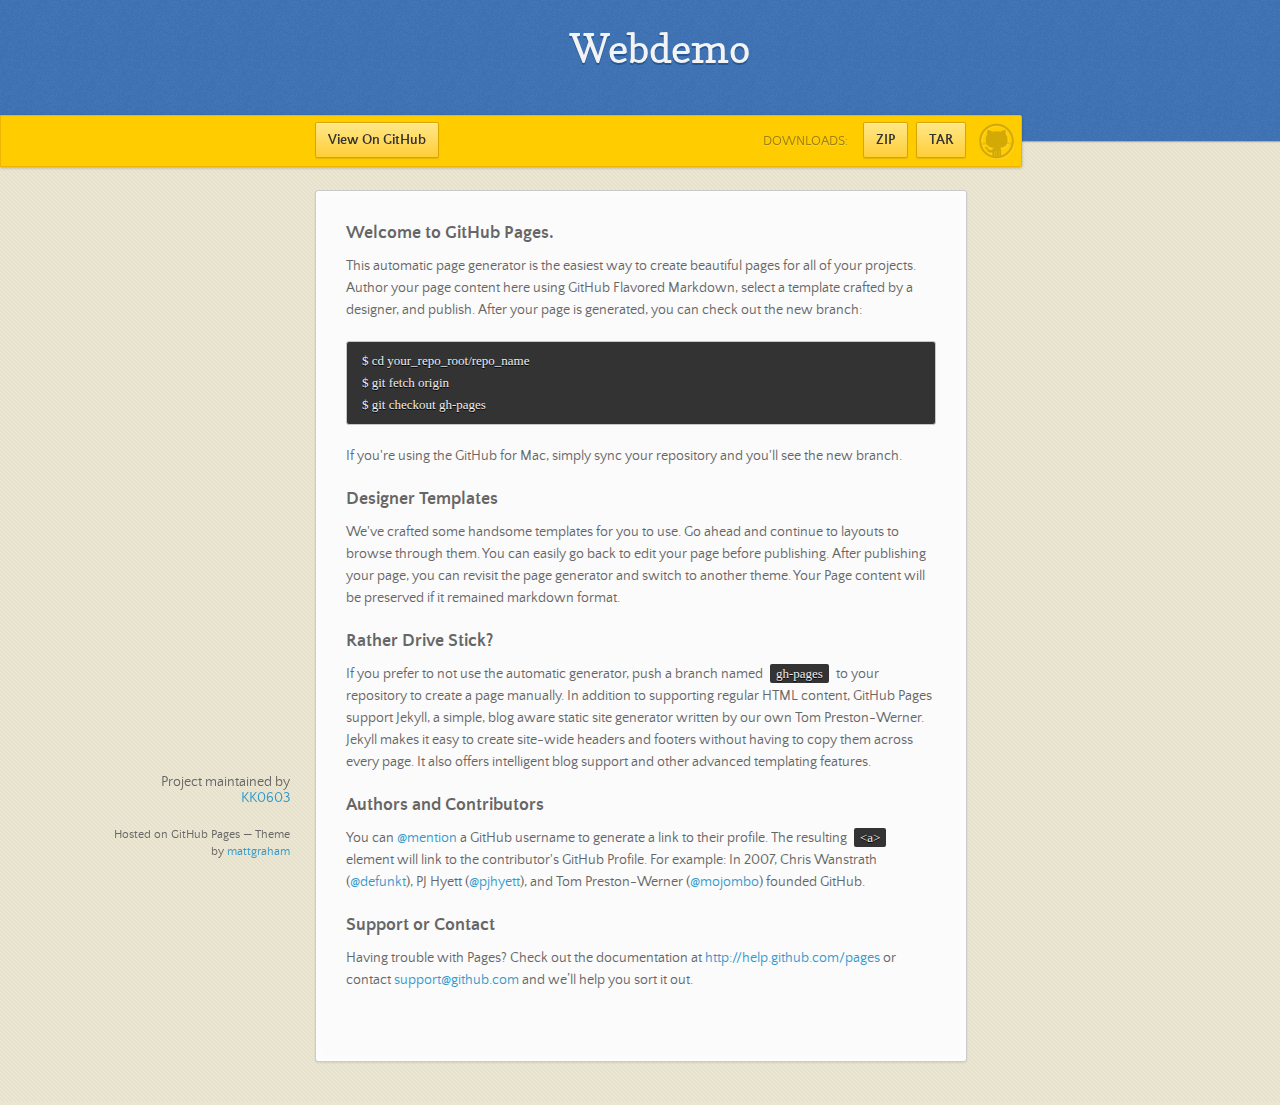
<file: index.html>
<!doctype html>
<html>
  <head>
    <meta charset="utf-8">
    <meta http-equiv="X-UA-Compatible" content="chrome=1">
    <title>Webdemo by KK0603</title>
    <link rel="stylesheet" href="stylesheets/styles.css">
    <link rel="stylesheet" href="stylesheets/pygment_trac.css">
    <script src="https://ajax.googleapis.com/ajax/libs/jquery/1.7.1/jquery.min.js"></script>
    <script src="javascripts/main.js"></script>
    <!--[if lt IE 9]>
      <script src="//html5shiv.googlecode.com/svn/trunk/html5.js"></script>
    <![endif]-->
    <meta name="viewport" content="width=device-width, initial-scale=1, user-scalable=no">

  </head>
  <body>

      <header>
        <h1>Webdemo</h1>
        <p></p>
      </header>

      <div id="banner">
        <span id="logo"></span>

        <a href="https://github.com/KK0603/WebDemo" class="button fork"><strong>View On GitHub</strong></a>
        <div class="downloads">
          <span>Downloads:</span>
          <ul>
            <li><a href="https://github.com/KK0603/WebDemo/zipball/master" class="button">ZIP</a></li>
            <li><a href="https://github.com/KK0603/WebDemo/tarball/master" class="button">TAR</a></li>
          </ul>
        </div>
      </div><!-- end banner -->

    <div class="wrapper">
      <nav>
        <ul></ul>
      </nav>
      <section>
        <h3>
<a name="welcome-to-github-pages" class="anchor" href="#welcome-to-github-pages"><span class="octicon octicon-link"></span></a>Welcome to GitHub Pages.</h3>

<p>This automatic page generator is the easiest way to create beautiful pages for all of your projects. Author your page content here using GitHub Flavored Markdown, select a template crafted by a designer, and publish. After your page is generated, you can check out the new branch:</p>

<pre><code>$ cd your_repo_root/repo_name
$ git fetch origin
$ git checkout gh-pages
</code></pre>

<p>If you're using the GitHub for Mac, simply sync your repository and you'll see the new branch.</p>

<h3>
<a name="designer-templates" class="anchor" href="#designer-templates"><span class="octicon octicon-link"></span></a>Designer Templates</h3>

<p>We've crafted some handsome templates for you to use. Go ahead and continue to layouts to browse through them. You can easily go back to edit your page before publishing. After publishing your page, you can revisit the page generator and switch to another theme. Your Page content will be preserved if it remained markdown format.</p>

<h3>
<a name="rather-drive-stick" class="anchor" href="#rather-drive-stick"><span class="octicon octicon-link"></span></a>Rather Drive Stick?</h3>

<p>If you prefer to not use the automatic generator, push a branch named <code>gh-pages</code> to your repository to create a page manually. In addition to supporting regular HTML content, GitHub Pages support Jekyll, a simple, blog aware static site generator written by our own Tom Preston-Werner. Jekyll makes it easy to create site-wide headers and footers without having to copy them across every page. It also offers intelligent blog support and other advanced templating features.</p>

<h3>
<a name="authors-and-contributors" class="anchor" href="#authors-and-contributors"><span class="octicon octicon-link"></span></a>Authors and Contributors</h3>

<p>You can <a href="https://github.com/blog/821" class="user-mention">@mention</a> a GitHub username to generate a link to their profile. The resulting <code>&lt;a&gt;</code> element will link to the contributor's GitHub Profile. For example: In 2007, Chris Wanstrath (<a href="https://github.com/defunkt" class="user-mention">@defunkt</a>), PJ Hyett (<a href="https://github.com/pjhyett" class="user-mention">@pjhyett</a>), and Tom Preston-Werner (<a href="https://github.com/mojombo" class="user-mention">@mojombo</a>) founded GitHub.</p>

<h3>
<a name="support-or-contact" class="anchor" href="#support-or-contact"><span class="octicon octicon-link"></span></a>Support or Contact</h3>

<p>Having trouble with Pages? Check out the documentation at <a href="http://help.github.com/pages">http://help.github.com/pages</a> or contact <a href="mailto:support@github.com">support@github.com</a> and we’ll help you sort it out.</p>
      </section>
      <footer>
        <p>Project maintained by <a href="https://github.com/KK0603">KK0603</a></p>
        <p><small>Hosted on GitHub Pages &mdash; Theme by <a href="https://twitter.com/michigangraham">mattgraham</a></small></p>
      </footer>
    </div>
    <!--[if !IE]><script>fixScale(document);</script><![endif]-->
    
  </body>
</html>
</file>
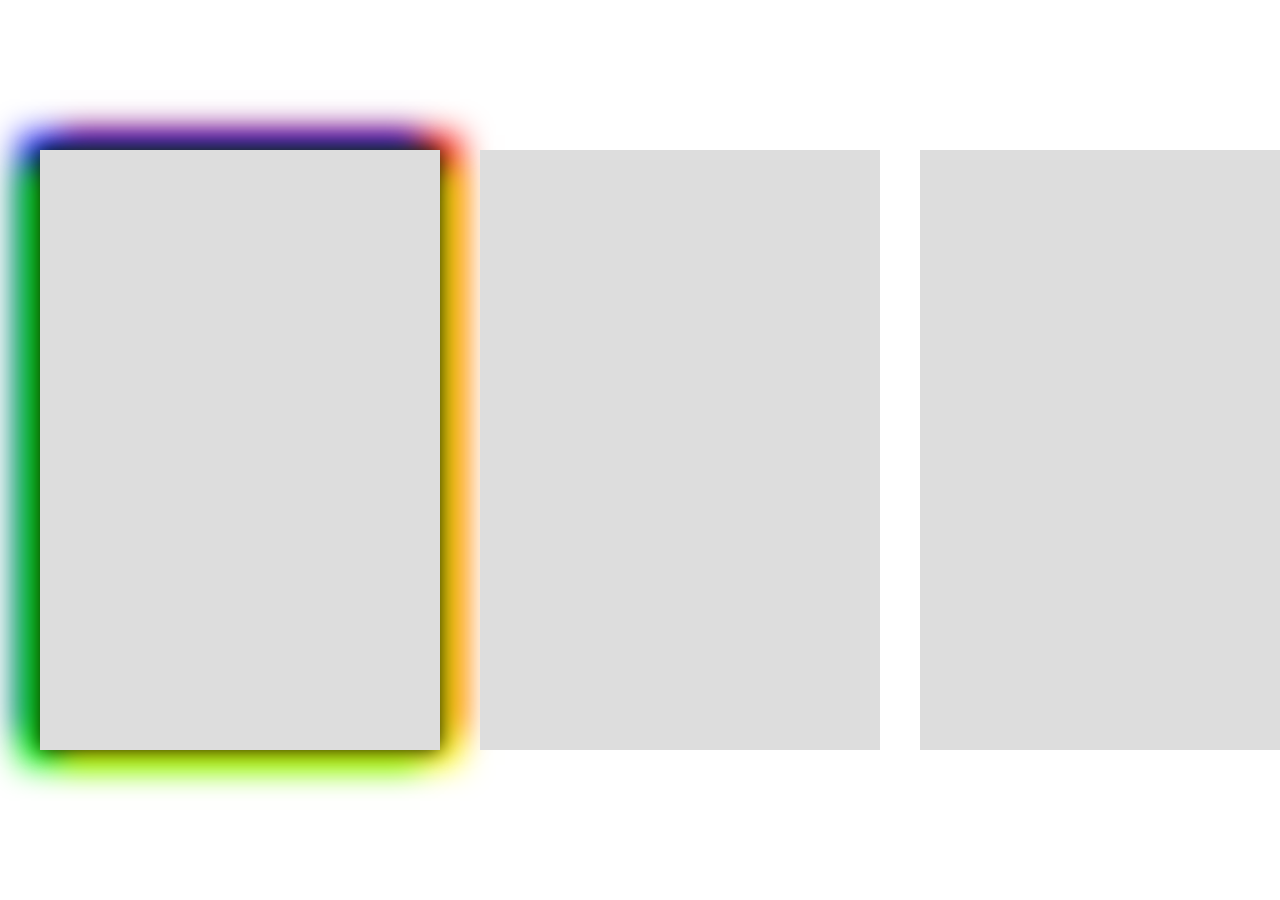
<file: BoxShadow/boxshadow.html>
<!DOCTYPE html>
<html lang="en">
     <head>
          <meta http-equiv="Content-type" content="text/html; charset=utf-8">
          <title>Box-Shadow Test</title>
          <style type="text/css">
          .div{
          	height: 600px;
          	width: 400px;
          	margin:0px 20px;
          	background-color: #ddd;
          	float: left;
          }
          .div1{
          	box-shadow:
  0 0 20px black,
  20px 15px 30px yellow,
  -20px 15px 30px lime,
  -20px -15px 30px blue,
  20px -15px 30px red;
          }
          .div:hover{
          }
          #container{
			width:2200px;
			height:600px;
			margin-top:-300px;
			position: absolute;
			padding:0 20px;
			top:50%;
          }
          body{
			height:100%;
          	margin:0;
          }
          </style>
     </head>
     <body>
     	<div id="container">
	         <div id="div1" class="div div1"></div>
	         <div id="div2" class="div div2"></div>
	         <div id="div3" class="div div3"></div>
	         <div id="div4" class="div div4"></div>
	         <div id="div5" class="div div5"></div>
	         <div style="clear:both;"></div>
         </div>
     </body>
</html>
</file>
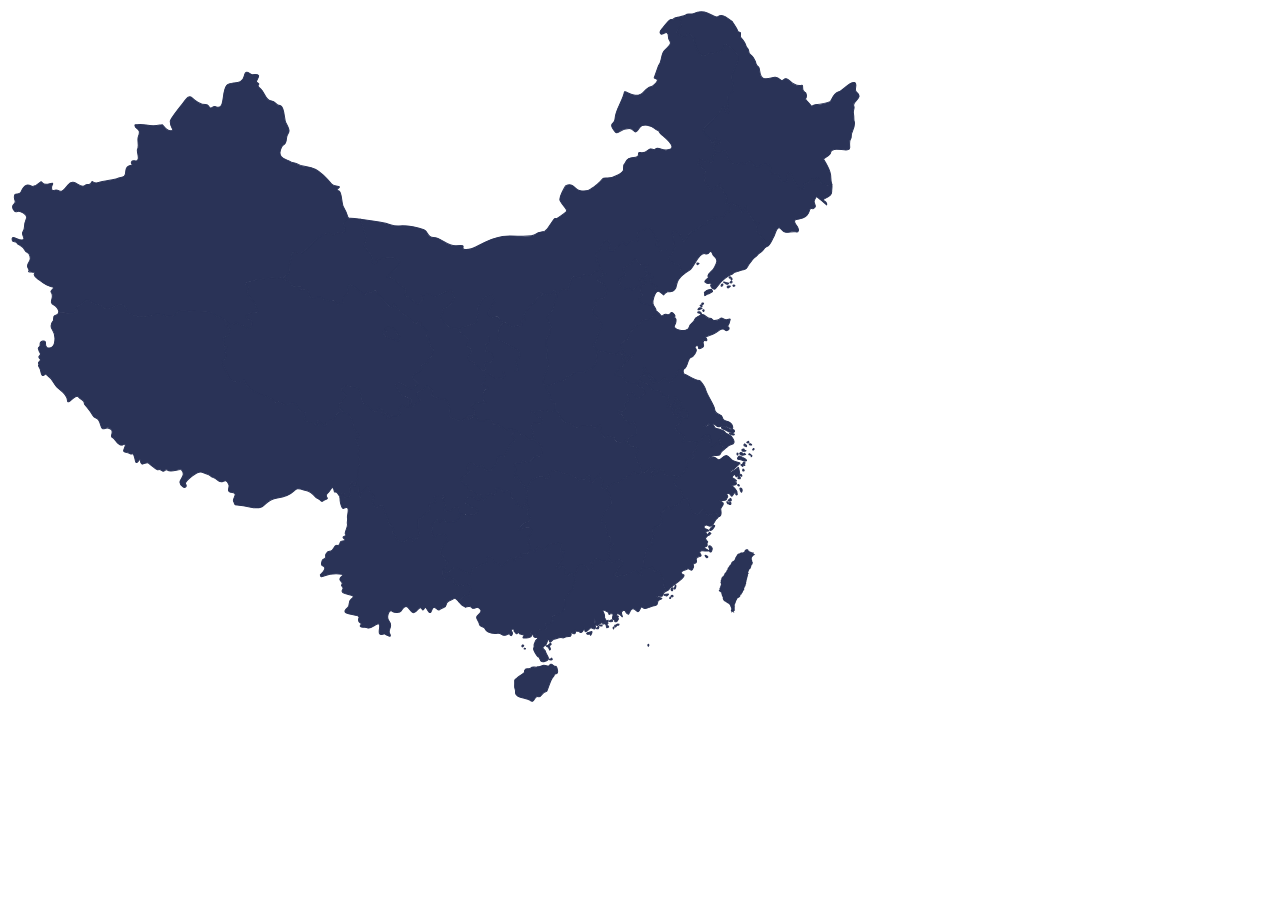
<file: ChinaMap/china map svg.html>
<!DOCTYPE html>
<html lang="en">
	<head>
		<meta http-equiv="Content-type" content="text/html; charset=utf-8">
		<title>China Map SVG</title>
		<style type="text/css">
			g.ground{
				fill:#2A3357;
				stroke:#2A3357;
				stroke-width:0.73157227;
				stroke-miterlimit:4;
				stroke-dasharray:none;
				stroke-opacity:1;
			}
			g.lake{
				fill:#2A3357;
				stroke:#2A3357;
			}
			path:hover{
				fill:#ddd;
			}
		</style>
	</head>
	<body>
		<div id="container">
			<svg xmlns:svg="http://www.w3.org/2000/svg" xmlns="http://www.w3.org/2000/svg" version="1.0" width="857" height="699" viewBox="0 0 626.957 511.369" id="svg2" xml:space="preserve" >
				<defs>
				<pattern viewBox="0 0 50 50" height="50" width="50" y="0" x="0" patternUnits="userSpaceOnUse" id="taiwan_pattern">
					<rect x="0" y="0" width="50" height="50" fill="#cccccc"/>
					<path id="path9" stroke="#ffffff" stroke-width="10" d="M 0 0 L 50 50" />
				</pattern>
				<pattern viewBox="0 0 10 10" height="5" width="5" y="0" x="0" patternUnits="userSpaceOnUse" id="south_tibet_pattern">
					<rect x="0" y="0" width="10" height="10" fill="#cccccc"/>
					<path id="path9" stroke="#ffffff" stroke-width="2" d="M 10 0 L 0 10" />
				</pattern>
				</defs>
				<polygon opacity="0" points="0,0 626.957,0 626.957,511.369 0,511.369 0,0 " id="background"/>
				<!-- <g transform="scale(0.5,0.5)"> -->
				<g class="ground">
					<path id="heilongjiang" d="M 601.689,106.185 C 602.40071,99.75846 616.1928,106.94648 615.8013,101.83262 C 615.16383,93.50736 617.01693,97.8699 616.94435,93.17182 C 616.9064,90.72397 620.25965,86.41265 619.05459,82.92832 C 618.58178,81.5611 619.04754,80.28346 618.48307,77.08118 C 618.07412,74.76149 619.56951,73.68791 618.74685,71.62971 C 617.25603,67.90028 626.55492,66.19629 620.59331,61.29831 C 618.7709,59.80106 621.75917,54.97027 619.31837,54.48398 C 615.49811,53.720219 611.27721,60.04639 607.79997,61.29831 C 603.17116,62.96498 602.36945,68.2014 601.42527,68.50831 C 592.98014,71.25291 592.52537,70.20629 590.52237,70.70648 C 585.80854,71.88354 590.4023,74.15014 584.54334,68.11264 C 582.01835,65.51071 584.40522,67.206827 584.1037,63.67233 C 583.77024,59.76456 581.15608,63.286406 581.3508,58.06305 C 581.5053,53.91722 579.11406,60.22493 571.91401,53.35295 C 567.07554,48.73492 568.12714,54.884 565.1453,52.512668 C 560.16395,48.551398 558.98026,52.264855 553.5477,51.672386 C 549.0346,51.180286 550.51733,44.167076 549.04435,43.158826 C 546.42127,41.363166 548.3175,41.279596 545.31824,36.458756 C 543.13396,32.947486 542.21985,35.228606 541.75181,30.996926 C 541.61183,29.731316 540.16228,29.082026 539.87776,27.701946 C 539.24506,24.632796 535.97144,21.563036 535.90902,21.333466 C 535.60874,20.229406 536.19147,18.944506 535.71056,17.905976 C 535.43973,17.320972 533.9993,18.651903 533.59389,16.159056 C 533.49643,15.559328 529.84331,9.826456 529.73548,9.768596 C 526.33993,7.943496 523.34689,3.666386 519.28438,6.363086 C 516.53895,8.185496 511.22435,-0.517194 501.53538,4.107676 C 499.72189,4.973258 496.88604,3.894702 496.15546,4.859409 C 495.34484,5.929669 491.54428,6.376359 489.16279,6.916149 C 499.32039,12.845609 483.59727,16.408729 491.47274,19.928749 C 494.48444,21.274819 494.36499,23.092869 496.5725,19.445151 C 497.9868,17.108041 499.99543,21.205971 501.27659,21.775211 C 504.39447,23.160471 500.14743,21.267143 502.4636,26.171551 C 504.34532,30.156051 505.42553,37.116351 511.4761,33.953081 C 514.2008,32.528621 515.50228,33.855408 521.41184,31.491131 C 526.07031,29.627451 521.27353,22.415381 530.07264,30.567899 C 535.71759,35.798099 535.10376,35.652929 529.94075,48.285199 C 527.90993,53.253689 534.23424,60.342199 527.83051,62.793099 C 525.42455,63.713843 527.73948,69.487569 526.1599,71.234079 C 525.3864,72.089292 528.64466,75.978189 526.6435,77.037249 C 524.38996,78.229649 524.89471,68.343689 522.11527,73.783959 C 519.50152,78.900099 509.86937,86.698259 508.81137,89.352659 C 507.71539,92.102449 512.50782,93.480039 513.86053,96.318379 C 516.80214,102.49068 517.40602,92.261919 519.08596,96.274001 C 519.31594,96.823337 521.67503,95.368396 521.22462,97.622971 C 520.67819,100.35803 512.83092,98.614222 517.27932,104.25067 C 517.4334,104.44581 517.49872,104.69715 517.60863,104.92028 C 518.8732,105.06939 520.42768,105.22699 521.67566,104.90535 C 528.38382,103.17605 524.46775,107.06433 527.56676,111.19689 C 532.51659,117.79763 535.12847,112.21344 537.37061,113.74677 C 539.77222,115.38938 541.22114,111.3715 543.26171,111.94427 C 543.38158,111.97787 546.77298,118.28102 549.85623,115.76909 C 553.23934,113.01287 558.60392,114.39855 557.9455,117.57159 C 556.40968,124.973 563.41687,119.18538 563.61678,121.66019 C 564.20905,128.99503 571.02566,128.34305 570.12337,125.83672 C 568.96788,122.6278 571.9294,117.94673 573.20081,122.18775 C 574.59064,126.82382 575.02571,126.10527 577.24545,129.88135 C 580.11759,134.76751 583.06625,132.21203 582.56503,130.98044 C 581.15281,127.51023 584.91334,128.7043 586.47778,126.49617 C 589.09796,122.79806 589.86214,127.60438 591.35772,124.91349 C 592.8757,122.18195 593.84062,127.79247 595.75406,128.43056 C 600.08902,129.87596 597.98251,129.96845 602.67623,128.93759 C 602.6387,128.76423 602.59349,128.58672 602.53957,128.40402 C 600.92889,122.95442 604.15253,122.90444 596.67729,110.66932 C 596.24367,109.95947 601.50788,107.82248 601.68912,106.18505 L 601.689,106.185 z" />
					<path id="jilin" d="M 570.123,125.837 C 571.02529,128.34333 564.20867,128.99532 563.61641,121.66047 C 563.4165,119.18566 556.40931,124.97328 557.94513,117.57187 C 558.60355,114.39883 553.23897,113.01315 549.85586,115.76937 C 546.77261,118.2813 543.38121,111.97815 543.26134,111.94455 C 541.22077,111.37178 539.77185,115.38967 537.37024,113.74705 C 535.1281,112.21372 532.51622,117.79791 527.56639,111.19717 C 524.46738,107.06461 528.38345,103.17633 521.67529,104.90563 C 520.42731,105.22727 518.87283,105.06966 517.60826,104.92056 C 517.60826,109.56015 512.96742,106.68739 515.02873,109.63045 C 515.55795,110.38592 516.16286,115.191 511.87581,111.55427 C 509.55695,109.58711 512.54356,114.37871 507.64246,110.8689 C 504.56046,108.66181 506.19125,111.54556 504.48954,113.67717 C 503.24467,115.23642 506.72898,113.01834 507.28972,115.68953 C 507.63189,117.3197 511.55542,118.53181 509.62683,121.46098 C 508.43214,123.27551 511.16368,123.28132 509.82529,125.17589 C 508.77888,126.65696 512.81937,130.13049 513.24283,133.1144 C 513.55928,135.34347 516.04778,132.23617 519.74714,129.70889 C 523.11283,127.40952 518.90955,129.89926 522.48117,132.03086 C 523.93051,132.89582 522.46665,133.73258 525.03872,136.78513 C 525.07086,136.82308 526.51668,140.25638 525.85453,140.80965 C 523.06658,143.1393 525.429,142.46243 526.64815,143.44103 C 527.40673,144.04988 526.91442,143.40308 528.5224,143.66209 C 529.20653,141.52841 529.71667,142.55305 529.9114,142.75565 C 532.34473,145.28645 535.36639,144.14651 535.7322,146.5589 C 536.77364,153.42736 538.90918,146.68022 538.9293,146.64745 C 541.11876,143.09761 540.89044,146.38512 540.8695,148.06257 C 540.85934,148.87092 545.51055,154.98826 546.35954,156.50977 C 547.89909,159.26889 550.34134,156.36523 548.74082,157.92489 C 548.73854,157.92717 546.41988,162.66299 548.32193,164.05032 C 550.91494,165.94158 550.63146,167.33057 551.9599,168.62749 C 557.20793,173.75068 550.51201,171.45836 554.20888,174.98684 C 554.4936,174.75873 554.78579,174.59491 555.09084,174.53166 C 557.50468,174.03064 558.72322,169.7805 560.20594,167.41145 C 561.35334,165.57784 562.52916,157.9 565.82849,161.92743 C 569.37066,166.25119 572.24881,162.79259 576.19119,163.7627 C 578.15959,164.24712 579.64045,162.41912 576.49976,158.61048 C 575.84301,157.81416 574.41647,155.15334 576.63207,154.80702 C 588.63177,152.93111 585.12738,146.75673 587.41387,146.60328 C 589.65331,146.45314 587.61129,147.75711 590.05956,146.09459 C 591.89586,144.84765 589.07598,142.94747 589.8611,140.94237 C 590.07345,140.40008 591.0085,138.05965 591.53689,138.04555 C 592.03418,138.03227 598.67307,143.75727 598.81284,144.03806 C 598.94204,144.29748 599.30888,142.37263 597.55615,141.31813 C 593.54075,138.90201 602.71314,139.74416 602.58312,134.397 C 602.53294,132.33093 603.1028,130.91082 602.67582,128.93786 C 597.9821,129.96872 600.08861,129.87623 595.75365,128.43083 C 593.8402,127.79273 592.87529,122.18222 591.35731,124.91376 C 589.86172,127.60465 589.09755,122.79833 586.47737,126.49644 C 584.91294,128.70457 581.1524,127.5105 582.56462,130.98071 C 583.06584,132.21231 580.11718,134.76779 577.24504,129.88162 C 575.0253,126.10553 574.59023,126.82409 573.2004,122.18802 C 571.92899,117.947 568.96747,122.62806 570.12296,125.83699 L 570.123,125.837 z" />
					<path id="liaoning" d="M 546.359,156.509 C 545.51001,154.98749 540.8588,148.87015 540.86896,148.0618 C 540.8899,146.38435 541.11822,143.09683 538.92876,146.64668 C 538.90864,146.67945 536.7731,153.42659 535.73166,146.55813 C 535.36585,144.14574 532.34419,145.28568 529.91086,142.75488 C 529.71614,142.55228 529.20599,141.52764 528.52186,143.66132 C 528.52186,154.54102 526.59867,144.26457 524.04588,151.66619 C 522.81138,155.24568 515.35315,151.51771 516.2629,153.34675 C 516.65256,154.13021 519.0552,153.99853 513.13196,154.87261 C 510.03731,155.32924 513.66305,159.1157 508.56785,158.38865 C 506.93602,158.15576 506.14323,161.34872 502.06707,162.80946 C 496.94077,164.64659 495.32304,172.53492 494.15365,170.19532 C 490.23593,162.35718 491.65624,165.7546 488.70218,163.33702 C 487.92992,162.70515 483.81104,163.3449 486.06437,165.97483 C 487.67816,167.85821 485.78089,168.99275 487.64705,174.41581 C 487.90585,175.16775 489.09971,175.64575 486.32815,177.22947 C 486.32815,178.47517 485.97665,179.01559 485.14114,180.30691 C 480.773,187.05862 484.77429,184.50563 487.11949,186.94539 C 489.39605,189.31382 490.29315,185.77517 491.47187,189.23149 C 493.47366,195.10144 493.52965,191.068 494.32389,194.75284 C 495.48623,193.82525 496.9167,192.82363 498.68187,191.7374 C 502.01003,189.68957 505.31185,178.3049 510.00097,179.7495 C 513.76565,180.90914 512.54338,176.87363 514.63123,178.42292 C 515.64301,179.17382 514.546,179.81731 517.07867,182.07147 C 520.03853,184.70617 517.96167,187.41178 516.4833,190.34157 C 515.19156,192.90161 510.62476,194.88536 512.38226,196.82079 C 513.18293,197.70254 507.1363,200.01415 511.27986,201.39817 C 512.58881,201.83531 516.00033,200.606 514.19036,202.59223 C 513.74181,203.08453 515.90369,207.17293 517.71801,205.06891 L 520.56236,201.61923 C 522.09279,199.57182 526.75353,195.64912 529.20532,194.96333 C 530.81932,194.51187 530.70277,193.18924 532.35824,193.08369 C 534.14146,192.96984 536.07481,191.7399 538.02475,191.51366 C 541.69072,191.08833 539.94462,189.57367 543.09589,186.05183 C 545.24097,183.65458 544.59998,183.42336 547.57166,181.40809 C 548.96273,180.46474 547.67037,180.35732 550.87887,178.4671 C 552.09927,177.74813 553.09757,175.87637 554.20827,174.98611 C 550.5114,171.45763 557.20732,173.74995 551.95929,168.62676 C 550.63085,167.32984 550.91433,165.94084 548.32132,164.04959 C 546.41928,162.66225 548.73793,157.92644 548.74021,157.92416 C 550.34073,156.36449 547.89848,159.26816 546.35893,156.50904 L 546.359,156.509 z M 510.9995,206.7051 C 508.47824,209.1289 509.78905,206.85317 509.64348,209.82298 C 509.568,211.36377 510.90992,209.47895 511.9696,209.22595 C 512.78707,209.03081 515.4367,207.46658 515.44209,207.43485 C 515.51239,207.01927 514.66091,205.87353 514.52715,205.79846 C 514.52259,205.79597 511.62494,206.10392 510.9995,206.7051 L 510.9995,206.7051 z M 526.7749,203.38814 C 525.79153,203.57519 525.94893,204.76407 526.7749,204.82566 C 527.27156,204.26658 529.92202,203.24401 527.24875,203.38814 C 527.09115,203.39664 526.92981,203.35869 526.7749,203.38814 z M 530.41267,202.72496 C 530.15739,203.31328 530.72166,204.1152 531.55924,203.27761 C 531.6144,203.22245 531.80187,203.15609 531.80187,203.15609 C 531.78486,202.63516 530.52548,202.46429 530.41267,202.72496 L 530.41267,202.72496 z M 522.38727,201.98401 C 520.46097,203.60236 523.00462,204.41652 523.00462,202.3268 C 523.00462,201.90334 522.48619,201.90085 522.38727,201.98401 z M 524.44878,201.23227 C 525.84213,203.09843 527.91194,201.21465 527.02831,201.16591 C 524.23394,201.01183 524.50166,200.13277 523.5778,200.48033 C 523.25077,200.60248 524.35297,201.10391 524.44877,201.23227 L 524.44878,201.23227 z M 528.34017,200.51351 C 527.39599,201.24928 530.585,201.61488 529.47575,199.8945 C 529.36957,199.72984 528.94715,199.79434 528.94653,199.79496 C 528.53344,200.18731 529.90668,199.29291 528.34017,200.51351 L 528.34017,200.51351 z M 529.18916,197.56153 C 528.8163,197.70752 528.80738,199.532 529.66322,198.78877 C 529.66322,198.61727 529.75115,197.34275 529.18916,197.56153 z M 528.84741,196.87595 C 526.8338,195.89216 527.38625,198.47004 528.81423,197.36245 C 528.99755,197.22019 528.90817,196.9054 528.84741,196.87595 z M 504.81501,187.46695 C 504.83056,187.45078 506.76786,186.5825 504.16468,186.5825 C 504.12798,186.5825 504.07053,186.54973 504.05436,186.5825 C 504.05311,186.58499 503.72069,188.59507 504.81501,187.46695 z" />
					<path id="hebei" d="M 487.12,186.946 C 484.7748,184.50624 480.7735,187.05923 485.14165,180.30752 C 485.97716,179.0162 486.32866,178.47578 486.32866,177.23008 L 485.44939,177.36197 L 484.70201,177.36197 L 483.47103,177.40593 L 482.28402,177.40593 L 481.7125,176.87837 L 481.18494,177.23008 L 480.3936,177.36197 L 479.60225,177.36197 L 478.32731,177.49386 L 477.88768,178.02142 L 476.96445,178.02142 L 476.6567,177.05422 L 476.6567,176.04306 L 476.52481,175.1638 L 475.8214,174.32849 L 474.63439,173.93282 L 474.19475,173.05355 L 474.28268,172.04239 L 475.07402,171.4269 L 475.90933,171.03123 L 476.04122,170.32782 L 474.89817,169.58044 L 474.28268,168.56928 L 473.5353,167.77794 L 473.22756,166.67885 L 472.43622,165.84354 L 472.2164,164.65653 L 472.17244,163.68934 L 471.68884,162.89799 L 471.02939,162.28251 L 470.45786,161.57909 L 469.75445,160.87568 L 468.83121,160.56793 L 467.77609,160.56793 L 466.8089,160.78775 L 466.28134,161.35927 L 465.66585,161.97476 L 465.18225,162.4144 L 464.12713,162.7661 L 462.76426,162.7661 L 461.84103,162.7661 L 461.22554,163.51348 L 460.78591,164.30482 L 460.69798,164.96427 L 460.82987,165.44787 L 461.13761,165.84354 L 461.13761,166.41507 L 460.82987,166.98659 L 460.34627,167.51415 L 460.61005,167.99775 L 460.96176,168.39342 L 461.22554,168.83306 L 460.69798,169.6244 L 460.39024,170.28385 L 459.467,170.63556 L 458.36791,170.76745 L 457.31279,170.63556 L 456.47749,170.63556 L 455.77407,170.06403 L 455.2772,170.04267 L 454.88029,170.21956 L 454.63787,170.70607 L 453.99853,171.34727 L 453.33701,171.98868 L 453.00624,172.47497 L 452.54318,172.78458 L 452.14647,173.07221 L 451.17616,172.56352 L 450.77945,171.90013 L 450.36035,171.25893 L 449.02714,171.58222 L 448.1458,172.46357 L 447.26446,173.08051 L 446.29498,173.96185 L 445.41364,174.57879 L 444.62043,175.28386 L 444.00349,176.1652 L 443.56282,177.13468 L 442.76961,177.66349 L 441.53573,177.66349 L 440.38998,177.66349 L 439.86117,176.25334 L 439.86117,174.84319 L 440.30185,173.52118 L 440.74252,172.11103 L 440.03744,171.31782 L 439.1561,170.34834 L 438.36289,169.7314 L 437.48155,169.467 L 436.51207,170.34834 L 435.71887,171.49409 L 434.92566,172.46357 L 434.04432,173.43304 L 433.60364,174.22625 L 433.33924,175.28386 L 432.9867,176.1652 L 432.7223,177.22281 L 432.1935,178.19229 L 430.87149,178.19229 L 430.43082,179.33804 L 430.36321,180.74715 L 429.87961,181.49453 L 430.36321,182.24191 L 430.71492,183.07721 L 430.58303,183.73666 L 430.27528,184.26422 L 430.23132,184.92368 L 430.67095,185.4952 L 431.15455,186.15465 L 431.59419,186.77014 L 431.94589,187.64941 C 433.97464,191.57522 433.45724,189.43636 434.83835,193.52641 C 435.46608,195.38573 440.99448,193.22198 432.76585,196.93192 C 427.50662,199.30304 435.80327,200.72045 436.18318,202.17269 C 438.09538,209.48389 438.7961,200.1541 436.97701,210.42081 C 436.38247,213.77634 431.00213,210.78475 429.63491,214.17989 C 429.24692,215.14356 432.22937,216.3708 429.238,218.44766 C 428.0597,219.26575 426.20867,223.66811 429.43998,224.84247 C 430.80285,225.33789 434.66997,232.31605 434.67163,232.36022 C 434.68262,232.66133 430.48536,240.04096 430.36321,242.69162 C 430.18632,246.52722 424.7023,243.37451 431.13299,250.60296 C 432.09479,250.69068 444.34319,253.50641 444.34359,253.50662 C 446.42833,254.74444 445.88936,249.57563 448.43219,252.67132 C 449.4869,253.95518 449.60054,252.90959 450.89228,252.12053 C 451.37297,250.26266 444.90703,246.84989 451.99323,243.13125 C 455.08456,241.50896 453.91705,236.46872 457.57659,235.1299 C 458.79243,234.68508 458.47556,232.04707 459.68683,232.31624 C 460.96467,232.60013 458.99005,235.26615 463.64354,229.19484 C 465.17127,227.20155 470.88714,228.9097 471.513,226.46911 C 472.25789,223.56421 471.87093,225.38496 473.84306,224.05112 C 474.59811,223.54056 474.23956,223.09284 474.83037,222.22913 C 473.02725,220.99608 475.69242,222.48772 472.17245,217.50057 C 472.05507,217.33405 471.96279,217.12978 471.89394,216.89462 C 466.27139,217.73428 458.78064,214.35718 463.11598,211.16983 C 465.54268,209.38558 462.62285,209.79494 462.63902,203.78584 C 461.62185,203.65042 460.22787,203.37026 459.37826,204.0743 C 454.0058,208.5256 458.86314,204.74702 454.39525,204.51663 C 449.6472,204.27172 454.36933,206.5236 449.25796,204.51663 C 445.60962,203.08409 448.4942,202.41281 447.91314,200.8237 C 446.23548,196.23636 446.60647,199.58712 451.2865,195.64929 C 453.49691,193.78935 446.95589,190.45352 451.55111,189.87784 C 452.58861,189.74781 456.61976,186.43335 456.62225,186.42816 C 459.97239,179.57795 460.38859,187.92064 464.0305,187.75494 C 474.3084,187.28731 461.48933,189.4465 468.21574,194.19994 C 469.56948,194.12943 473.054,196.89726 471.29318,197.18945 C 468.043,197.72883 470.65115,202.632 473.13964,203.03659 C 476.62271,203.60272 472.25,204.83681 474.72232,206.11403 C 475.33698,206.43152 475.21297,206.65818 475.35129,207.17434 C 475.64618,207.09574 475.93961,207.1366 476.2233,207.32489 C 482.01942,211.17211 477.72531,210.23187 482.30871,207.56814 C 483.11166,207.10155 485.64081,209.05066 488.17368,205.37889 C 489.82977,202.97811 487.62974,200.09581 494.32441,194.75339 C 493.53016,191.06855 493.47417,195.10199 491.47239,189.23204 C 490.29367,185.77573 489.39657,189.31437 487.12001,186.94594 L 487.12,186.946 z M 466.4572,200.3548 C 466.37985,198.77025 465.30482,200.06282 465.58789,197.10814 C 464.23373,197.15314 460.42239,196.78235 462.01316,199.35318 C 462.7709,200.57793 463.97783,199.70261 463.39116,201.88502 C 463.32417,202.13449 463.38037,202.1544 463.46768,202.37712 C 464.25632,202.51627 466.65897,204.48218 466.45719,200.3548 L 466.4572,200.3548 z"/>
					<path id="shandong" d="M 457.693,252.769 C 457.77636,252.56556 457.80395,252.60331 457.693,252.769 z M 486.9005,223.5675 C 484.22723,221.17004 485.01401,225.50417 482.02056,224.18299 C 479.31785,222.98996 479.08683,226.99561 477.22855,224.35884 C 476.81733,223.7755 476.37894,223.26494 475.77776,222.86408 C 475.37193,222.59346 475.06398,222.38857 474.83068,222.2291 C 474.23987,223.09282 474.59842,223.54054 473.84337,224.05109 C 471.87124,225.38492 472.2582,223.56417 471.51331,226.46908 C 470.88745,228.90967 465.17158,227.20153 463.64385,229.19481 C 458.99036,235.26612 460.96498,232.60011 459.68714,232.31621 C 458.47586,232.04704 458.79273,234.68505 457.5769,235.12987 C 453.91736,236.46868 455.08488,241.50892 451.99354,243.13122 C 444.90734,246.84986 451.37328,250.26263 450.89259,252.1205 C 451.9417,253.95784 449.8271,255.0366 449.56705,255.59714 C 448.0049,258.96553 451.85336,255.86237 451.9923,255.84039 C 454.88144,255.38189 452.90475,254.82197 454.83665,254.35891 C 456.72936,253.90518 457.47591,253.09268 457.69303,252.76897 C 457.65342,252.86499 457.60158,253.01492 457.54579,253.23059 C 456.8795,255.80784 450.36337,258.86455 450.29452,260.26308 C 450.15061,263.18665 447.34648,262.15454 446.70072,263.73474 C 446.12318,265.148 441.95433,268.93155 445.37435,268.93155 C 450.99586,268.93155 447.55531,269.32058 449.51936,270.05925 C 455.39242,272.26779 445.95708,274.51822 460.49926,274.03939 C 462.06328,273.14125 461.37086,273.31275 462.30259,272.57263 C 463.54601,271.58532 461.60499,268.98567 464.07108,268.82081 C 466.684,268.6462 465.93123,267.26114 466.6728,267.86999 C 466.71697,267.90629 466.76032,267.94154 466.80241,267.97576 C 464.52253,265.44579 462.97946,265.20233 465.39786,263.24824 C 466.49425,262.36233 465.61623,264.52836 468.83738,267.75926 L 470.63366,269.83985 C 471.16268,270.29109 471.84805,270.91115 472.74162,271.75578 C 472.94215,271.94532 473.15326,272.14605 473.37536,272.35882 C 478.37413,277.14648 479.3689,267.22173 482.23876,272.02723 C 484.29177,275.46509 485.85869,273.78473 486.00883,272.84532 C 486.94803,266.96853 487.65373,271.2645 488.80901,269.28532 C 491.41716,264.81722 488.2605,265.53516 494.5846,263.88383 C 494.70882,263.76563 494.85045,263.67625 495.00889,263.6242 C 497.22096,262.89673 497.10877,256.14108 499.74948,255.59714 C 501.26,255.28587 504.58587,250.76241 503.23317,249.40555 C 501.08643,247.25217 505.50931,245.74207 505.15139,248.65382 C 504.96537,250.16807 508.768,248.20008 508.8775,247.32704 C 509.03137,246.10104 507.64321,244.26349 509.20826,243.23616 C 509.5749,242.9956 512.44579,244.46382 510.8177,241.42288 C 510.34136,240.53303 507.31846,241.41292 510.06804,240.64895 C 513.86362,239.59445 517.46074,238.10737 520.48864,235.65744 C 521.78867,234.60543 523.7635,234.37711 524.75309,235.61348 C 525.86794,237.00642 528.92111,234.48764 526.86333,233.37134 C 525.91625,232.85767 527.7652,231.05331 527.78656,229.89823 C 527.81269,228.47647 529.79042,226.68807 526.33577,227.91988 C 523.76806,228.83544 522.59701,225.76982 521.19205,227.12854 C 519.49635,228.76825 518.53993,228.18615 516.61985,228.57933 C 515.15039,228.88023 515.51185,226.86559 513.23467,227.04061 C 510.83949,227.22476 509.45796,222.5721 506.37637,224.84244 C 504.67942,226.0927 502.86365,225.8733 502.28777,228.05177 C 501.63205,230.53239 499.14729,230.28644 498.37502,233.45927 C 497.23321,238.15092 484.73102,235.33332 487.86772,231.65677 C 488.51618,230.89674 489.12628,227.8079 488.48321,227.34835 C 486.36965,225.83804 489.64119,226.0253 486.90053,223.56749 L 486.9005,223.5675 z M 507.6869,215.83823 C 507.66077,215.87017 507.16141,218.37836 508.72315,216.50162 C 509.45373,215.62381 507.70183,215.82019 507.6869,215.83823 z M 507.44427,217.40826 C 507.19915,217.3504 506.47355,217.20192 506.2977,217.43045 C 506.09862,217.68863 508.72709,219.83849 507.44427,217.40826 z M 507.53241,219.6197 C 505.28882,218.38064 503.17422,222.08435 506.36385,220.34945 C 506.89473,220.06079 508.21011,219.99422 507.53241,219.6197 z M 508.30426,221.03482 C 508.0328,221.30731 508.8117,222.76018 509.18601,221.63185 C 509.58168,220.43924 508.45688,220.88157 508.30426,221.03482 z M 506.54033,223.64422 C 507.66347,225.48405 507.91377,221.45165 504.68827,222.33942 C 504.57815,222.3697 504.58624,222.55758 504.59992,222.67122 C 504.72767,223.72883 505.81368,222.45389 506.54033,223.64422 L 506.54033,223.64422 z"/>
					<path id="jiangsu" d="M 514.37,317.233 C 514.42661,317.21309 514.41873,317.2303 514.37,317.233 z M 488.8082,269.2851 C 487.65292,271.26428 486.94722,266.96831 486.00802,272.8451 C 485.85788,273.78451 484.29096,275.46486 482.23795,272.02701 C 479.36809,267.22152 478.37332,277.14626 473.37455,272.3586 L 472.74081,271.75555 C 473.81335,274.43545 471.6832,274.76165 471.34622,273.37577 C 471.22387,272.87248 468.71028,269.16565 468.63417,269.13019 L 468.18147,268.91743 C 467.91707,268.80918 467.49921,268.54021 466.8016,267.97553 C 466.75951,267.94131 466.71617,267.90606 466.672,267.86977 C 465.93042,267.26092 466.68319,268.64597 464.07028,268.82058 C 461.60418,268.98545 463.5452,271.58509 462.30179,272.5724 C 467.77109,276.60999 467.01708,273.41891 470.64053,278.52779 C 473.26029,282.22155 476.63241,277.14149 478.80259,283.68043 C 479.46515,285.67683 486.40557,279.31996 482.1098,289.31916 C 480.40808,293.28022 484.10744,291.5727 485.1383,291.07459 C 483.20474,289.7503 486.33817,290.59037 487.24709,289.89401 C 489.14581,288.43948 491.07398,290.39275 489.20948,288.96539 C 488.16224,288.16368 486.43605,283.9378 488.85673,284.87451 C 489.30031,285.04622 489.53028,285.36599 489.67254,285.80313 C 490.54061,288.47038 493.60353,287.75162 492.53867,290.24779 C 490.5655,294.87266 489.73683,293.10292 489.71651,293.10044 C 488.9343,293.00484 488.19998,295.19285 487.66599,293.69748 C 487.40657,292.97063 487.37546,292.58263 487.44265,292.39351 C 487.28173,292.323 487.07954,292.22242 486.8282,292.08327 C 486.33776,291.81182 485.93898,291.58122 485.61962,291.38483 C 486.21914,293.33042 485.41743,299.81212 490.73078,297.0586 C 491.78964,296.50989 493.90444,289.89277 496.99246,296.24051 C 497.85306,298.00942 497.73548,301.02133 494.45689,299.49111 C 492.72614,298.68318 487.79083,298.27341 491.17166,300.81789 C 494.72046,303.48888 488.34245,304.88886 488.30553,305.61633 C 487.93537,312.89726 497.94762,310.89464 493.8837,315.85463 C 491.21126,319.11643 499.53984,316.06906 500.65262,316.82743 C 502.00097,317.7463 502.70293,317.90433 504.33477,317.82262 C 505.09749,317.018 505.72066,317.02651 507.33963,317.02651 C 507.28032,312.8166 511.52404,311.45746 513.3085,312.78093 C 513.9721,313.27303 511.84174,312.48023 513.04389,313.86446 C 514.0003,314.96583 511.5454,314.3972 513.11004,315.2576 C 515.24641,316.43238 513.44371,316.16922 513.88168,316.8718 C 514.08657,317.20069 514.28731,317.23761 514.37005,317.23304 C 514.29332,317.26 514.09839,317.35477 513.7274,317.64572 C 513.70189,317.66563 513.67783,317.68388 513.65481,317.70067 C 513.83357,317.93791 513.99553,318.59342 513.94783,320.14437 L 513.90366,320.65306 L 514.76365,321.58169 L 515.42517,321.58169 C 516.15886,320.40235 517.46429,320.04898 517.71811,318.88395 C 518.7048,318.41487 518.82653,317.8253 519.8128,317.64572 L 519.85677,316.51802 C 522.84815,314.82978 520.43306,312.21043 523.40661,311.12234 L 524.47646,310.39901 C 523.82613,309.50606 524.18426,308.83561 518.18119,307.58431 C 515.82604,307.09346 516.56408,301.25192 512.05161,305.61632 C 511.58543,306.06716 508.85286,306.35354 508.92087,306.23555 C 509.22944,305.70052 510.89031,305.56344 511.52259,304.99711 C 516.53732,300.506 517.92134,307.82881 520.80489,306.25753 C 525.14815,303.89076 531.45259,310.89526 529.99905,305.79321 C 528.61005,300.91762 523.07356,303.60872 522.63497,299.60162 C 522.26791,296.24733 517.28014,298.73998 516.81417,292.85717 C 516.62463,290.46344 511.08482,282.80407 510.24371,278.72707 C 510.22981,278.65926 507.395,272.71217 505.65285,272.51329 C 501.35294,272.02223 496.63765,268.20031 495.46665,268.1352 C 493.72885,268.03857 493.51919,264.89725 494.58385,263.8836 C 488.25975,265.53492 491.41641,264.817 488.80826,269.28509 L 488.8082,269.2851 z" />
					<path id="zhejiang" d="M 533.75467,341.586 C 533.54687,340.14723 533.93757,340.61714 533.75467,341.586 z M 539.63957,320.5864 C 539.88387,321.6577 541.51157,320.12043 538.98927,318.90584 C 538.67897,319.08086 538.45757,319.14266 538.40487,319.51386 C 538.24437,320.64364 539.00147,320.27555 539.81607,320.44269 C 539.74597,320.62892 539.60677,320.44269 539.63957,320.58641 L 539.63957,320.5864 z M 540.83037,317.5017 C 540.08627,317.58112 540.47567,318.42887 542.04287,318.1429 C 542.04287,317.8673 541.99787,317.01478 541.59637,317.02619 C 541.38627,317.03221 541.20177,317.4621 540.83037,317.5017 L 540.83037,317.5017 z M 543.03497,318.81729 C 541.27037,319.36476 543.07407,319.86681 544.03817,319.65757 C 544.23957,319.22084 543.14837,318.78204 543.03497,318.81729 z M 545.03587,322.66492 C 544.06887,324.02468 546.63787,323.22255 545.54287,322.24478 C 545.30027,322.02807 545.12487,322.54008 545.03587,322.66492 z M 543.58077,327.0876 L 543.71307,328.30385 C 544.31667,328.26549 544.54777,326.9584 543.58077,327.0876 z M 542.01527,326.2693 C 541.64157,327.10419 543.04197,326.93663 543.42627,326.86654 C 543.21787,326.35557 542.13307,326.00573 542.01527,326.2693 z M 537.07647,324.08025 C 537.38457,324.42802 539.73437,324.18414 539.92057,323.837 C 539.92907,323.82103 538.49917,323.65575 538.35507,322.64294 C 537.95817,322.56642 537.36487,322.66139 537.01027,322.88619 C 537.01027,322.88619 536.89997,323.88117 537.07647,324.08025 L 537.07647,324.08025 z M 533.87937,326.95488 C 534.01657,327.09216 534.09977,325.90183 534.09977,325.87135 L 533.46047,325.65029 C 533.23067,325.95783 533.22547,327.28648 533.87937,326.95488 L 533.87937,326.95488 z M 536.34877,325.25213 C 534.22567,325.15425 535.41967,328.46167 539.54587,326.68944 C 539.43077,326.55734 538.51107,325.19655 538.70807,325.93771 C 538.14857,326.77903 537.81257,325.84895 537.23067,325.53975 C 536.95777,325.3948 536.64277,325.34793 536.34877,325.25213 L 536.34877,325.25213 z M 534.98177,330.3382 C 536.85307,330.23119 537.30927,331.31535 539.06077,331.39954 C 543.00877,331.58929 536.42377,328.03883 535.57707,327.83933 C 534.41707,327.56539 532.32507,330.4902 534.98177,330.3382 L 534.98177,330.3382 z M 537.72117,335.01429 C 538.45877,334.68643 540.05267,334.53442 538.46857,334.04709 C 538.39137,333.19022 539.17717,333.83101 539.21587,332.90404 C 539.23607,332.42501 538.48447,332.10482 538.11687,332.28855 C 537.74997,332.47187 537.75767,333.7663 537.01777,333.87123 C 535.47627,334.0896 536.23327,334.21879 536.97377,335.05824 C 537.53307,335.6924 537.07787,335.30025 537.72117,335.01428 L 537.72117,335.01429 z M 537.45737,338.61929 C 539.56947,339.0021 538.12827,337.00633 537.67717,337.34435 C 537.49987,337.47728 537.65497,337.79207 537.58927,338.0038 C 537.44867,338.45588 537.45737,338.61929 537.45737,338.61929 L 537.45737,338.61929 z M 536.04017,341.30604 C 535.28117,341.92816 536.89997,343.3296 536.89997,342.25706 C 536.89997,341.9827 536.39627,341.01406 536.04017,341.30604 z M 533.83517,343.84928 C 536.21707,345.60885 536.24447,342.7533 534.83197,343.17842 C 534.61157,343.24478 534.67587,343.22674 534.67587,343.22674 C 534.33787,343.33126 533.90997,343.74144 533.83517,343.84928 L 533.83517,343.84928 z M 534.07237,348.59235 C 533.18877,349.33703 535.31957,350.14828 534.98757,349.27772 C 534.71067,348.55191 534.62067,348.71221 534.07237,348.59235 z M 535.44477,351.45599 C 535.49807,352.52915 536.70457,356.05266 537.07647,353.07019 C 537.19687,352.10424 536.96317,351.5043 536.08417,351.16856 L 535.44477,351.45598 L 535.44477,351.45599 z M 532.46817,355.08235 C 532.08927,356.98792 534.29507,356.14141 533.30617,355.14871 C 533.14817,354.99007 532.61187,355.06866 532.46817,355.08235 z M 526.84577,360.23478 C 527.18697,360.77644 530.26727,361.49437 528.74207,358.77528 C 528.56577,358.84164 528.37127,358.87233 528.21277,358.97436 L 526.84577,360.23478 L 526.84577,360.23478 z M 526.55917,362.57874 C 526.92107,361.78553 527.05397,361.13396 525.91987,361.22977 C 525.76147,361.80212 526.18717,362.21729 526.55917,362.57874 z M 528.30117,361.58355 C 527.83227,361.79942 528.09317,362.08664 527.41917,362.11443 C 525.83937,362.17954 529.08487,364.64979 528.87437,362.20277 C 528.84867,361.90353 528.75097,361.37638 528.30117,361.58355 L 528.30117,361.58355 z M 513.65447,317.70035 C 512.95247,318.20904 513.33117,317.2717 513.65447,317.70035 z M 513.30817,312.78059 C 511.52367,311.45712 507.27997,312.81626 507.33927,317.02617 C 505.72027,317.02617 505.09717,317.01767 504.33437,317.82228 L 504.29027,318.30878 L 504.33437,318.79528 L 504.42257,319.37012 L 504.02567,320.16623 L 503.89337,320.76327 L 503.58477,321.40447 L 503.58477,321.82461 L 503.45247,322.53238 L 503.27597,322.93033 L 503.03357,323.35047 L 502.90127,324.08023 L 502.48237,324.50037 L 501.84277,324.72143 L 501.20347,324.98687 L 500.71847,325.40701 L 500.10107,325.80496 L 500.80657,326.29146 L 501.11537,326.62326 L 501.66657,327.1981 L 502.04127,327.77295 L 502.10737,328.25945 L 501.86497,328.85648 L 501.35777,329.38736 L 501.00497,329.82948 L 500.34347,330.22764 L 499.55627,330.24962 L 498.96097,330.00637 L 498.33257,329.59743 L 497.82557,329.4757 L 497.19717,329.65259 L 496.64597,330.10591 L 496.27107,330.69195 L 496.18297,331.2668 L 496.20487,332.12927 L 496.17197,332.31715 L 496.46957,333.15743 L 496.74517,333.64393 L 497.03167,334.11944 L 497.11987,334.31852 L 497.06487,334.90436 L 496.96557,335.57895 L 496.68997,335.83319 L 496.32627,336.26432 L 496.08357,336.6293 L 495.97347,337.17096 L 495.76407,337.4364 L 495.54357,337.72382 L 495.33417,337.95608 L 495.16867,338.33184 L 494.98117,338.59728 L 494.69917,339.09478 L 494.25807,339.53711 L 494.01567,340.02361 L 493.61877,340.39958 L 493.17787,340.97442 L 492.73677,341.37237 L 492.36207,341.8147 L 491.83287,342.25703 L 491.25967,342.56664 L 490.86277,342.83187 L 490.33347,343.1193 L 489.87047,343.38474 L 489.40757,343.53944 L 488.92187,343.58921 C 489.03927,344.77125 487.52277,346.20379 487.51487,346.22494 C 486.39837,349.17837 492.86927,351.21541 493.44247,356.63034 C 493.59527,358.0747 493.88897,358.80777 494.25497,359.15036 C 495.56347,360.37429 497.80207,356.61977 497.89627,362.51232 C 497.93487,364.93757 500.07887,366.84583 500.07887,369.47783 C 500.07887,371.49849 502.10467,369.38161 503.36407,370.27394 C 505.61577,371.86948 508.00137,365.23515 509.42757,367.33295 C 512.24497,371.47775 510.58777,371.88524 515.84367,369.83161 C 517.86017,369.04358 519.01407,370.748 520.23097,372.02667 C 522.80797,371.2909 521.20207,366.83795 521.41067,366.31619 C 522.21907,364.2947 524.86287,362.419 521.98217,361.1285 C 516.74827,358.78371 525.04517,361.44474 525.58717,359.50185 C 526.23917,357.16536 527.28997,358.26133 526.07077,356.20459 C 525.26767,354.8496 527.48177,354.26273 528.92847,356.60026 C 530.11207,358.51267 530.26687,354.34817 532.48947,354.40209 C 533.13007,354.41764 534.47527,355.23511 531.91797,351.76428 C 529.55657,348.55951 526.38037,349.88816 531.56627,349.03855 C 533.10747,348.78597 533.48317,347.25782 531.91797,346.84038 C 527.43557,345.64507 537.61827,347.78041 530.11547,343.76294 C 529.08317,343.21029 530.78297,341.98719 531.17057,341.25702 C 531.83917,339.99763 532.49817,344.68306 533.54457,342.26818 C 533.64907,342.027 533.71527,341.79474 533.75467,341.58592 C 533.77647,341.73647 533.80467,341.90797 533.84097,342.10207 C 533.94397,342.65473 536.01147,343.93526 535.24087,340.00136 C 533.96207,333.47175 535.07837,336.63111 531.45987,338.18808 C 531.30697,338.25382 527.87207,340.94409 528.60967,338.67458 C 528.61657,338.65343 530.52787,338.22479 533.52657,334.95967 C 535.93667,332.33534 537.06887,333.34422 531.45407,331.62073 C 527.30867,330.34828 527.35117,324.5675 522.21567,329.27657 C 517.73327,333.38674 519.32407,326.01125 513.93147,329.44247 C 510.83397,331.41336 514.27557,327.31377 517.60267,327.41912 C 522.86047,327.58544 519.82447,325.97973 522.92717,323.80375 C 523.91017,323.11444 524.68117,322.31356 525.47047,321.57406 C 524.47957,321.4569 524.44477,321.57863 523.95747,320.76323 C 522.99127,320.79993 522.93117,320.73171 522.63457,320.1662 L 521.57617,320.05567 C 520.36987,318.84688 522.34507,318.06674 519.81247,317.64535 C 518.82617,317.82493 518.70447,318.4145 517.71777,318.88358 C 517.46387,320.04861 516.15847,320.40198 515.42477,321.58132 L 514.76327,321.58132 L 513.90327,320.65269 L 513.94747,320.144 C 513.99517,318.59304 513.83317,317.93753 513.65447,317.7003 C 513.65567,317.69926 513.65717,317.69823 513.65837,317.6974 L 513.72707,317.64535 C 513.85687,317.54353 513.96507,317.46576 514.05427,317.40645 C 514.09847,317.37721 514.13787,317.35233 514.17307,317.33138 C 514.26957,317.27373 514.33297,317.24553 514.36967,317.23267 C 514.28697,317.23723 514.08617,317.20032 513.88127,316.87142 C 513.44337,316.16884 515.24607,316.432 513.10967,315.25722 C 511.54507,314.39683 513.99997,314.96545 513.04357,313.86408 C 511.84137,312.47985 513.97177,313.27265 513.30817,312.78055 L 513.30817,312.78059 z"/>
					<path id="anhui" d="M 496.184,331.267 L 496.27213,330.69216 L 496.64707,330.10612 L 497.19827,329.65279 L 497.82661,329.4759 L 498.33365,329.59763 L 498.96199,330.00658 L 499.55736,330.24983 L 500.34456,330.22785 L 501.00608,329.82969 L 501.35883,329.38756 L 501.86607,328.85668 L 502.10849,328.25965 L 502.04233,327.77315 L 501.66761,327.19831 L 501.11641,326.62347 L 500.80762,326.29167 L 500.10214,325.80516 L 500.71949,325.40721 L 501.20454,324.98707 L 501.84387,324.72163 L 502.48342,324.50057 L 502.90232,324.08043 L 503.03462,323.35068 L 503.27704,322.93054 L 503.45352,322.53258 L 503.58582,321.82481 L 503.58582,321.40467 L 503.8944,320.76347 L 504.0267,320.16644 L 504.42362,319.37033 L 504.33548,318.79548 L 504.29131,318.30898 L 504.33548,317.82248 C 502.70365,317.90419 502.00169,317.74617 500.65333,316.82729 C 499.54056,316.06892 491.21197,319.11629 493.88441,315.8545 C 497.94833,310.89451 487.93607,312.89713 488.30624,305.6162 C 488.34316,304.88873 494.72117,303.48874 491.17237,300.81776 C 487.79154,298.27327 492.72685,298.68304 494.4576,299.49098 C 497.73619,301.0212 497.85378,298.00929 496.99317,296.24038 C 493.90515,289.89264 491.79035,296.50976 490.73149,297.05847 C 485.41814,299.81199 486.21985,293.33029 485.62033,291.3847 C 485.43349,291.27002 485.27381,291.16696 485.13902,291.07447 C 484.10816,291.57258 480.4088,293.28011 482.11052,289.31904 C 486.40629,279.31985 479.46587,285.67671 478.80331,283.68031 C 476.63313,277.14137 473.26101,282.22143 470.64125,278.52767 C 467.01779,273.41879 467.77181,276.60987 462.30251,272.57228 C 461.37077,273.3124 462.0632,273.1409 460.49918,274.03904 C 460.37496,279.87664 464.57223,275.81396 464.91875,279.35675 C 465.30737,283.3288 468.27283,280.82911 462.63265,284.98407 C 458.27467,288.19444 459.04797,279.31652 454.6313,281.37907 C 451.0095,283.07042 457.46404,287.50658 452.25727,288.54511 C 448.70204,289.25433 455.02178,295.00774 448.2566,295.00774 C 447.48205,295.00774 445.3461,293.40681 446.62995,296.37061 C 447.40428,298.15797 449.87516,296.73766 450.10306,300.01958 C 450.33013,303.29092 451.30023,300.16909 454.1477,303.49269 C 456.65092,306.41439 457.82985,297.32039 459.51124,307.88903 C 460.8965,316.59649 454.69206,308.56009 453.19606,318.68203 C 453.99092,319.04493 454.94215,319.61438 455.51057,320.6384 C 455.9784,321.48075 458.28483,320.56582 460.25862,322.08919 C 463.25145,324.39893 461.19512,322.62753 459.11557,326.61742 C 458.37959,328.02943 460.38636,330.11168 460.69825,331.98096 C 461.22975,335.16706 461.47072,330.31553 463.38002,337.95999 C 463.60128,338.84672 463.88767,339.39233 464.22092,339.68473 C 466.02052,341.2641 469.18817,335.46362 470.89776,336.15749 C 475.77189,338.13564 469.96582,338.72707 470.50209,341.82877 C 470.93716,344.34485 476.50642,340.54367 475.42599,339.05907 C 474.82979,338.23973 476.59869,336.91606 477.27245,337.82809 C 477.76579,338.49604 476.96699,338.50081 478.15172,338.44357 C 481.72956,338.27083 477.25441,342.17403 484.83416,342.04857 C 487.88132,341.99818 488.83732,342.7271 488.92297,343.58936 L 489.40864,343.53959 L 489.8715,343.38489 L 490.33457,343.11945 L 490.86379,342.83203 L 491.2607,342.5668 L 491.83389,342.25719 L 492.36311,341.81486 L 492.73783,341.37253 L 493.17892,340.97458 L 493.6198,340.39973 L 494.01671,340.02376 L 494.25913,339.53726 L 494.70022,339.09493 L 494.98225,338.59744 L 495.16972,338.332 L 495.3352,337.95624 L 495.54465,337.72398 L 495.76509,337.43656 L 495.97454,337.17112 L 496.08465,336.62945 L 496.32728,336.26448 L 496.69102,335.83334 L 496.96662,335.5791 L 497.06595,334.90451 L 497.1209,334.31868 L 497.03277,334.1196 L 496.74618,333.64409 L 496.47058,333.15759 L 496.17299,332.31731 L 496.20597,332.12942 L 496.18398,331.26695 L 496.184,331.267 z"/>
					<path id="henan" d="M 459.511,307.889 C 457.82961,297.3204 456.65068,306.41436 454.14746,303.49266 C 451.3,300.16907 450.3299,303.29088 450.10282,300.01955 C 449.87491,296.73764 447.40405,298.15795 446.62971,296.37058 C 445.34585,293.40678 447.48181,295.00771 448.25636,295.00771 C 455.02154,295.00771 448.7018,289.25431 452.25703,288.54508 C 457.46379,287.50655 451.00926,283.07039 454.63106,281.37904 C 459.04773,279.31649 458.27443,288.19441 462.63241,284.98404 C 468.27259,280.82908 465.30713,283.32878 464.91851,279.35672 C 464.57199,275.81393 460.37472,279.87661 460.49894,274.03901 C 445.95674,274.51784 455.39213,272.26741 449.51904,270.05887 C 447.55499,269.3202 450.99555,268.93117 445.37403,268.93117 C 441.95401,268.93117 446.12286,265.14762 446.7004,263.73436 C 447.34616,262.15416 450.15029,263.18627 450.2942,260.2627 C 450.36305,258.86417 456.87918,255.80746 457.54547,253.23021 C 457.55667,253.18728 457.56745,253.14685 457.57824,253.1091 C 457.60996,252.99754 457.63962,252.90795 457.66575,252.83765 C 457.67529,252.81214 457.6842,252.78912 457.69271,252.76859 C 457.47558,253.09231 456.72904,253.9048 454.83633,254.35853 C 452.90443,254.8216 454.88112,255.38151 451.99198,255.84001 C 451.85303,255.862 448.00458,258.96515 449.56673,255.59676 C 449.82677,255.03623 451.94138,253.95746 450.89227,252.12012 C 449.60053,252.90918 449.48689,253.95476 448.43218,252.67091 C 445.88935,249.57522 446.42832,254.74403 444.34358,253.50622 C 444.34316,253.50601 432.09478,250.69028 431.13298,250.60256 C 430.24147,259.44543 431.00129,262.54566 423.68076,265.02466 C 419.04759,266.59366 426.67131,266.28757 415.85527,266.60734 C 409.59919,266.79231 415.96248,267.41299 411.28307,268.76155 C 404.91874,270.59557 411.50247,271.63867 403.41361,272.85015 C 400.28412,273.31881 401.32763,274.6933 393.74165,276.14741 C 393.50565,276.19261 393.29703,276.33093 393.07452,276.4228 C 394.50209,278.22281 394.52677,280.65532 395.2588,281.26956 C 395.77143,281.69945 397.46651,284.7068 396.67227,285.53775 C 396.42695,285.79448 397.37942,286.17543 398.41422,287.83733 C 400.66901,291.45871 400.28038,286.34568 400.44276,293.65315 C 400.4467,293.83522 400.47926,293.98827 400.53484,294.12285 L 400.54023,294.13592 C 400.95249,295.10021 402.57188,295.11846 403.50735,298.23053 C 403.99095,299.83893 407.02754,303.19031 408.64527,303.22888 C 411.45167,303.29565 414.73421,307.67686 417.39399,306.39425 C 420.21491,305.03387 420.42726,306.88573 423.06527,305.77876 C 427.90602,303.74773 427.39297,309.08597 431.90192,305.60291 C 434.65793,303.47379 433.06197,309.92045 433.39668,310.35096 C 433.94975,311.06246 434.85722,312.53773 435.63882,313.03273 C 437.81024,314.40804 435.35907,314.62516 438.80419,313.20858 C 439.09576,313.08872 443.70549,314.41965 443.77206,314.70334 C 444.30418,316.97077 445.02149,316.60103 447.11328,317.60493 C 449.78779,318.88858 451.09819,312.47261 451.81737,318.0006 C 451.84101,318.18247 452.44965,318.34111 453.19579,318.68203 C 454.69179,308.56003 460.89623,316.59646 459.51097,307.88903 L 459.511,307.889 z"/>
					<path id="shanxi" d="M 423.681,265.025 C 431.00153,262.54604 430.24171,259.44579 431.13322,250.6029 C 424.70253,243.37444 430.18655,246.52716 430.36345,242.69156 C 430.48559,240.0409 434.68286,232.66126 434.67187,232.36016 C 434.67021,232.31599 430.80309,225.33783 429.44022,224.84241 C 426.20891,223.66805 428.05993,219.26569 429.23823,218.4476 C 432.22961,216.37074 429.24715,215.1435 429.63515,214.17983 C 431.00237,210.78469 436.38271,213.77628 436.97725,210.42075 C 438.79634,200.15405 438.09562,209.48383 436.18342,202.17263 C 435.80351,200.72038 427.50686,199.30298 432.76609,196.93186 C 440.99472,193.22193 435.46632,195.38567 434.83859,193.52635 C 433.45747,189.4363 433.97487,191.57516 431.94613,187.64935 C 432.71569,194.06449 430.29211,191.12018 427.6288,194.2561 C 425.72946,196.49243 421.96021,193.47471 420.16393,195.95844 C 417.77186,199.26607 414.47253,193.70096 412.25051,198.33247 C 411.59458,199.69948 410.48264,203.72732 410.05607,205.20196 C 409.323,207.73649 407.10824,203.57635 404.14714,206.75001 C 401.67523,209.39943 402.85022,207.3964 400.61928,208.27567 C 400.60041,211.44477 403.33112,208.43037 399.84764,214.64415 C 398.81554,216.48522 399.91358,220.96161 395.54441,223.7873 C 393.8879,224.8586 394.56311,228.52623 395.50044,229.72236 C 399.94324,235.39219 395.24579,233.78773 396.29178,237.50389 C 396.79197,239.28088 391.82099,240.61161 394.26946,248.93439 C 395.08922,251.72109 392.89332,255.23796 394.97288,257.815 C 398.04327,261.6197 388.52705,272.4754 392.37074,275.6977 C 392.63805,275.92187 392.87072,276.16595 393.07478,276.4231 C 393.29729,276.33123 393.50591,276.19291 393.7419,276.1477 C 401.32787,274.69359 400.28436,273.31911 403.41386,272.85044 C 411.50272,271.63896 404.91899,270.59586 411.28332,268.76184 C 415.96273,267.41328 409.59944,266.79261 415.85552,266.60763 C 426.67152,266.28786 419.04785,266.59395 423.68101,265.02495 L 423.681,265.025 z"/>
					<path id="shangxi" d="M 378.319,227.898 C 378.53322,228.00604 378.51912,228.08277 378.319,227.898 z M 392.3703,275.6975 C 388.52661,272.4751 398.04283,261.6195 394.97244,257.8148 C 392.89289,255.23775 395.08878,251.72089 394.26903,248.93419 C 391.82056,240.61141 396.79154,239.28069 396.29135,237.50369 C 395.24535,233.78754 399.9428,235.39199 395.5,229.72216 C 394.56267,228.52602 393.88745,224.85839 395.54397,223.7871 C 399.91315,220.96141 398.8151,216.48502 399.8472,214.64395 C 403.33068,208.43017 400.59997,211.44457 400.61884,208.27547 C 401.61424,205.12234 398.30495,206.52689 396.62812,209.49172 C 395.49005,211.50388 396.59473,208.84056 393.27674,209.359 C 393.06397,209.39218 389.22588,207.46899 389.59459,208.76197 C 389.64374,208.9343 392.77613,210.48131 389.48447,210.92904 C 387.27987,211.2289 389.8706,209.75551 386.02276,213.53844 C 384.67524,214.86315 387.01712,214.79243 383.11226,216.87738 C 382.86403,217.00989 376.13535,224.39554 377.13717,226.20903 C 377.70082,227.22931 378.1108,227.70565 378.319,227.8981 C 378.01997,227.74713 377.27508,227.53498 375.96862,227.8896 C 373.74826,228.49243 379.25053,234.76594 372.04405,232.35645 C 369.61756,231.5452 371.77301,235.12138 366.06896,231.36125 C 364.90974,230.59708 363.99542,230.13193 362.99795,230.42496 C 362.17136,230.66759 361.28752,231.43093 360.15982,232.97567 C 358.47656,235.28085 358.92615,237.64243 358.72665,240.25058 C 358.25674,245.50297 360.22659,242.19907 366.6214,246.93676 C 372.0486,250.95755 376.12829,249.22846 374.02468,255.75018 C 372.87043,259.32864 369.90249,255.56914 372.87893,263.15346 C 374.90125,268.30651 361.50523,264.15508 362.21473,266.8551 C 362.28565,267.1251 366.95739,270.99741 357.98429,270.99741 C 354.94024,270.99741 353.09377,265.95841 349.08273,268.44152 C 346.26907,270.18326 350.95346,270.00575 348.02512,273.20077 C 343.85378,277.75202 350.43108,275.09493 351.10982,278.48882 C 351.36282,279.75381 347.67258,277.48989 347.67258,284.74635 C 347.67258,290.05784 353.99108,289.30382 344.76415,288.97679 C 342.75552,288.90566 343.12548,286.75933 338.77102,291.62082 C 339.20962,292.75972 344.6841,296.78777 339.12356,297.96649 C 337.36336,298.33955 335.67367,296.84501 335.72116,299.70056 C 336.06436,299.53072 336.17448,300.01888 337.42433,301.16276 C 337.70657,301.42115 342.62881,296.95264 343.49128,300.94294 C 344.17852,304.1222 353.45895,299.62134 354.26228,302.56959 C 355.59114,307.44601 358.40417,303.40179 358.79051,304.89965 C 359.26415,306.73616 360.7137,305.60638 362.35155,307.44953 C 364.51177,309.88038 364.24322,309.02599 366.13241,308.19691 C 366.97622,307.82654 368.26111,308.01027 369.69386,308.49781 C 377.63175,311.19783 372.60416,311.29301 376.28672,312.27576 C 378.36296,312.82986 377.66286,312.68242 378.35425,313.60441 C 380.67125,316.69471 383.18401,315.67339 384.45625,315.73622 C 384.77001,311.69345 382.37379,313.86072 384.28931,310.92264 C 385.36621,309.2709 380.788,307.92214 384.20138,304.02038 C 385.41037,302.63844 391.34523,305.14954 391.10364,302.12995 C 390.80046,298.33997 387.15336,300.74303 386.79522,298.17324 C 386.3981,295.32308 382.84535,295.94687 382.66266,295.53543 C 381.83586,293.673 390.00704,294.8289 390.92779,295.00787 C 397.29108,296.24424 393.13923,292.41175 395.93962,295.49147 C 397.45097,297.15358 398.91545,294.86644 400.54002,294.13607 L 400.53463,294.123 C 400.47906,293.98842 400.4465,293.83537 400.44256,293.6533 C 400.28018,286.34583 400.6688,291.45886 398.41402,287.83748 C 397.37922,286.17558 396.42675,285.79463 396.67207,285.5379 C 397.46631,284.70695 395.77123,281.6996 395.2586,281.26971 C 394.52657,280.65546 394.50189,278.22296 393.07432,276.42295 C 392.87026,276.1658 392.63759,275.92172 392.37028,275.69755 L 392.3703,275.6975 z"/>
					<path id="gansu" d="M 347.769,265.061 C 347.17819,265.05105 342.80735,260.96141 342.76401,260.94814 C 338.8102,259.72898 344.20174,260.39549 339.05988,258.51563 C 333.79194,256.58953 338.96594,253.1129 338.99373,252.23549 C 339.15341,247.20976 333.48855,248.27194 337.20782,244.23062 C 338.38923,242.94676 333.76623,240.64325 332.75403,238.39281 C 332.01142,236.74169 328.15321,238.26922 330.37275,236.93351 C 332.45458,235.68076 329.86592,234.40769 328.43255,234.25775 C 322.13831,234.47819 322.7903,232.37292 318.31225,229.08334 C 317.7907,228.70011 316.91724,228.23684 316.61447,227.64603 C 315.26944,225.0217 319.32071,223.6634 318.04764,221.05649 C 317.24344,219.40952 321.63647,220.38729 325.12534,214.68801 C 327.9417,210.08719 325.26262,212.09935 325.12534,208.09826 C 324.95156,203.03458 314.32654,212.17815 311.80794,210.72964 C 307.43171,208.21273 306.91639,209.46984 305.3478,209.51359 C 297.99263,209.71889 304.83413,211.88513 303.51772,213.27267 C 299.73396,217.26069 300.55351,217.92927 293.72818,211.83536 C 291.4481,209.79956 290.00974,211.95543 290.88404,208.73967 C 292.05965,204.41591 289.21778,205.36174 287.26245,203.25585 C 286.41097,202.33863 286.03106,202.82078 285.76769,201.45335 C 285.58623,200.51125 283.58258,199.59258 282.5144,198.77158 C 277.03017,194.5571 273.67796,200.22777 283.86379,190.53051 C 290.03982,184.65061 284.75177,181.90517 276.24381,182.97813 C 265.58081,184.32275 270.74361,183.53286 269.6072,186.44979 C 269.10805,187.73116 264.65406,186.90062 266.32197,183.55297 C 267.18465,181.82139 262.73356,177.21373 261.5594,175.43757 C 258.24078,170.41765 261.284,173.34765 262.26509,169.64414 C 262.66242,168.14399 258.58212,156.86284 257.76444,154.58584 C 254.68887,154.21008 252.04152,153.9521 250.42109,153.88491 C 249.558,153.84904 249.14947,153.81337 248.90539,153.60143 C 245.35099,156.59903 245.19421,156.25209 246.28853,160.74321 C 246.63236,162.15439 247.56077,164.17008 242.68353,164.26028 C 238.45869,164.33826 238.80645,166.86345 236.88036,165.57918 C 232.50724,162.66328 224.67036,169.46932 221.97676,172.70126 C 220.56122,174.39966 214.89346,180.47366 212.65651,179.51559 C 206.32018,176.80188 208.71888,179.63753 206.32578,186.11011 C 204.93989,189.85862 207.12915,193.01755 203.46816,195.7381 C 201.2142,197.41307 201.59183,198.00491 201.57151,198.07003 C 203.4665,199.80555 207.23802,199.86009 207.46883,202.64036 C 207.61835,204.44224 217.64013,203.35311 214.10731,204.8825 C 211.26628,206.11244 215.51124,206.47825 217.49249,206.02555 C 220.70389,205.29165 219.00695,212.41829 222.85603,211.91665 C 232.76439,210.62533 226.5023,212.70343 234.90203,214.42257 C 237.15806,214.88419 237.60371,213.12316 239.51819,215.43373 C 242.00565,218.4361 242.18918,214.95885 244.00246,215.52166 C 246.72052,216.36547 244.14493,212.09873 246.2446,211.08135 C 251.19712,208.68161 245.33506,196.82285 255.43296,205.76177 L 260.35686,209.71848 C 262.1266,210.11622 262.00528,206.40235 264.13772,207.56427 C 266.98311,209.11481 267.91629,204.94679 269.89693,208.04787 C 270.79735,209.4574 281.94953,222.40547 281.85503,218.20347 C 281.75632,213.81853 283.84272,219.45311 285.46003,220.00597 C 287.1746,220.59201 285.32524,220.92484 289.32881,223.78683 C 292.12795,225.78758 290.54361,223.98425 294.73631,228.05128 C 300.33418,233.48118 298.54018,228.70741 300.93515,228.6228 C 302.64703,228.56246 301.2684,232.16974 302.29802,232.84329 C 311.45921,238.836 303.44667,237.63883 307.79345,241.98768 C 308.85002,243.04488 305.9953,242.91527 308.05723,244.97719 C 309.54556,246.46552 308.45871,247.66124 310.29937,249.02183 C 312.53114,250.6715 309.74423,251.76021 309.81578,253.85781 C 309.90059,256.34216 307.48572,254.68379 307.48572,257.90245 C 307.48572,261.33533 301.08821,258.95654 302.56182,263.92544 C 303.26751,266.30506 293.36683,267.47238 296.89054,271.61904 C 301.17117,276.65638 301.04197,273.29732 297.11035,277.81788 C 293.83507,281.5838 285.71135,269.751 283.39375,276.19123 C 283.21603,276.68499 288.26706,284.03269 288.88918,284.19258 C 291.71487,284.91881 291.72254,283.76892 293.2737,286.65474 C 293.45702,286.10396 293.83984,285.8043 294.60442,285.99508 C 296.57427,286.48677 291.80942,294.51631 296.53881,291.09484 C 300.86402,287.96576 302.57984,287.83968 301.11101,286.12697 C 296.97368,281.3026 301.10044,280.92062 301.63857,280.45569 C 302.14001,280.02249 301.37853,279.57414 302.73766,279.3566 C 306.16059,278.80851 305.04864,275.02475 308.23309,277.77392 C 309.59969,278.95388 310.77633,279.33172 310.21144,281.02721 C 308.80585,285.24666 313.44151,284.92108 314.03626,285.33563 C 315.85141,286.60041 317.28416,285.75266 319.31187,286.12698 C 321.7282,286.57283 324.36082,294.30853 322.69705,296.94198 C 321.14941,299.3917 330.63805,302.74909 332.99675,301.34828 C 334.49296,300.45947 335.27642,299.92051 335.72165,299.70027 C 335.67417,296.84472 337.36385,298.33927 339.12405,297.9662 C 344.6846,296.78748 339.21011,292.75944 338.77152,291.62053 C 343.12597,286.75904 342.75602,288.90537 344.76465,288.9765 C 353.99158,289.30353 347.67308,290.05754 347.67308,284.74606 C 347.67308,277.4896 351.36331,279.75351 351.11032,278.48853 C 350.43158,275.09464 343.85428,277.75172 348.02562,273.20048 C 350.95396,270.00546 346.26957,270.18297 349.08323,268.44123 C 353.09427,265.95813 354.94074,270.99712 357.98479,270.99712 C 366.95789,270.99712 362.28616,267.12481 362.21523,266.85481 C 361.5058,264.15479 374.90183,268.30623 372.87943,263.15317 C 369.90298,255.56886 372.87093,259.32835 374.02518,255.74989 C 376.12879,249.22816 372.04911,250.95725 366.6219,246.93647 C 360.22709,242.19879 358.25723,245.50268 358.72715,240.25029 C 349.06909,240.99642 352.14985,238.39408 351.56152,244.20866 C 351.41283,245.67853 347.90302,246.74838 349.26837,248.05629 C 351.69299,250.37868 347.48681,251.12129 350.54725,251.41742 C 356.72142,252.01486 354.60868,259.33457 352.20086,259.17904 C 349.43365,259.00028 349.69204,256.99684 348.69519,261.74406 C 348.63692,262.02173 350.36393,265.10498 347.76905,265.06102 L 347.769,265.061 z"/>
					<path id="hubei" d="M 384.201,304.02 C 380.78761,307.92175 385.36582,309.27052 384.28893,310.92226 C 382.37341,313.86034 384.76962,311.69307 384.45586,315.73584 C 384.95398,315.76031 385.33762,315.89261 385.60783,316.37372 C 386.62728,318.18846 385.00831,317.90705 386.5265,317.89689 C 387.50282,317.89047 392.07543,320.83788 390.75155,324.11129 C 389.91957,326.16866 390.77768,328.47528 387.76204,327.67233 C 384.66262,326.84698 382.36802,334.78882 377.69444,331.673 C 376.92405,331.15934 376.46077,330.82961 375.80401,331.71697 C 374.27649,333.78056 373.87314,331.76695 370.97695,332.9805 C 368.82606,333.88154 369.85941,334.60901 371.012,335.7616 C 371.72267,336.47227 371.43401,339.99806 370.67668,340.81968 C 368.87874,342.77004 370.43218,344.1186 371.49249,342.52223 C 372.53558,340.95157 372.61605,343.59249 373.23423,344.07028 C 374.89012,345.3502 374.89883,348.18667 376.89439,348.55911 C 378.23051,348.80837 377.62124,351.05113 378.79042,351.80971 C 378.93475,351.90344 379.06353,351.99552 379.17738,352.08552 C 380.10185,351.26659 382.3724,345.51568 383.20024,345.39686 C 385.91001,345.00761 389.41858,340.93955 392.12979,343.89319 C 394.00446,345.93542 396.63231,343.22254 396.58358,343.16364 C 396.74367,342.14688 395.09504,341.90446 395.41502,339.40435 C 396.22005,339.11361 397.16194,339.20341 397.95059,338.94004 C 398.5582,337.63399 400.44199,338.87886 401.43428,338.98421 C 404.20543,339.27868 406.2039,341.17346 409.01901,341.17346 C 411.50481,341.17346 415.60813,343.87286 416.29496,344.73346 C 417.69681,346.49013 418.31894,344.82201 420.06524,344.82201 C 423.87865,344.82201 422.46125,342.70036 424.05596,342.34533 C 427.02619,341.68422 425.44516,344.02216 425.44516,344.86618 C 425.44516,351.06212 430.78775,343.27333 431.81716,341.94738 C 433.69079,339.53395 431.90052,342.93158 432.96353,343.56158 C 437.44656,346.21826 434.03255,346.49033 434.2281,350.43875 C 434.26771,351.23984 436.13595,351.75309 437.79453,352.95835 C 437.61888,349.75545 439.79943,350.6285 441.47439,348.40419 C 441.59073,348.2497 445.65237,347.07761 445.66357,347.07761 C 449.71028,347.07761 449.6489,342.33412 451.61668,344.37967 C 452.91132,345.72532 451.75686,342.78765 453.116,342.78765 C 456.89416,342.78765 455.31894,340.78192 456.66584,340.04553 C 460.25218,338.08501 458.99466,344.12542 464.22009,339.68449 C 463.88684,339.39209 463.60045,338.84649 463.37918,337.95975 C 461.46988,330.3153 461.22891,335.16683 460.69741,331.98072 C 460.38552,330.11144 458.37875,328.0292 459.11473,326.61718 C 461.19428,322.62729 463.25061,324.39869 460.25778,322.08895 C 458.28399,320.56558 455.97757,321.48051 455.50973,320.63816 C 454.94132,319.61414 453.99009,319.04469 453.19522,318.68179 C 452.44909,318.34087 451.84044,318.18223 451.8168,318.00036 C 451.09763,312.47237 449.78722,318.88834 447.11271,317.60469 C 445.02092,316.60079 444.30361,316.97054 443.77149,314.7031 C 443.70493,314.41941 439.09519,313.08848 438.80362,313.20834 C 435.3585,314.62492 437.80968,314.4078 435.63825,313.03248 C 434.85666,312.53748 433.94918,311.06221 433.39611,310.35071 C 433.06141,309.9202 434.65736,303.47354 431.90135,305.60266 C 427.3924,309.08573 427.90545,303.74749 423.0647,305.77852 C 420.42669,306.88549 420.21433,305.03363 417.39342,306.39401 C 414.73363,307.67662 411.4511,303.29542 408.6447,303.22864 C 407.02697,303.19006 403.99038,299.83869 403.50678,298.23029 C 402.57132,295.11822 400.95192,295.09997 400.53966,294.13568 C 398.91509,294.86605 397.45061,297.15319 395.93926,295.49108 C 393.13887,292.41136 397.29072,296.24385 390.92743,295.00748 C 390.00669,294.82851 381.8355,293.67261 382.6623,295.53504 C 382.845,295.94647 386.39774,295.32269 386.79486,298.17285 C 387.153,300.74264 390.80009,298.33958 391.10328,302.12956 C 391.34488,305.14914 385.41002,302.63804 384.20102,304.01999 L 384.201,304.02 z"/>
					<path id="jiangxi" d="M 440.299,357.084 C 440.53603,359.51236 442.80512,361.91065 440.16711,363.59059 C 438.85028,364.42921 439.57443,366.07328 438.12364,367.02347 C 435.19758,368.93982 436.58533,369.06259 435.01468,371.42396 C 434.13935,372.73996 433.02907,376.43704 435.56588,376.39929 C 440.68285,376.32298 435.26975,377.99587 438.07947,381.48515 C 438.98549,382.61016 436.63531,386.46318 438.80715,386.61539 C 441.12892,386.77818 440.24198,387.2933 440.65921,389.0479 C 440.87758,389.96574 439.40252,392.40488 439.57879,392.71864 C 440.62085,394.5734 442.18798,391.50736 442.7537,391.90034 C 443.35986,392.32131 440.79152,394.06471 440.79152,394.35483 C 440.79152,396.42381 440.14078,396.95759 439.20407,398.49009 C 439.19121,398.51103 439.52654,401.28239 440.1271,403.32835 C 440.48191,404.53755 440.92964,405.49355 441.45285,405.47779 C 447.36386,405.2982 445.75795,401.73592 449.63295,405.3009 L 449.61076,406.05263 C 449.90378,408.89055 447.27261,407.27303 445.9508,411.24923 C 445.64844,412.15878 443.26115,414.33497 443.28292,414.43347 C 443.76423,416.61713 448.32938,415.27832 449.50064,415.1852 C 453.21576,414.89011 452.83751,413.16579 454.15288,413.10668 C 456.88483,412.98413 457.94037,411.64718 459.246,411.64718 C 459.75158,412.18242 462.70874,415.0672 463.30287,415.09686 C 465.16323,415.18956 463.61953,412.99408 463.53056,412.59799 C 463.07351,410.56572 463.75473,409.73394 464.86937,409.47078 C 465.07488,402.25642 465.24659,405.76209 466.32369,400.12648 C 468.07995,390.93667 473.11065,393.83971 471.32868,391.23695 C 468.7112,387.41379 473.96213,388.91166 472.87196,386.48268 C 469.78975,379.61547 473.40367,380.10383 476.15719,378.52219 C 479.59982,376.54466 478.23965,373.43923 478.23944,373.4384 C 477.74631,369.6536 476.35026,369.9149 478.33587,369.2569 C 479.46503,368.8828 481.92698,363.31644 483.47296,365.15482 C 486.1566,368.34611 485.26281,364.59553 488.37882,364.00513 C 490.99257,363.50992 489.91775,362.57134 491.00252,362.49026 C 494.78358,362.20761 490.14627,361.52286 494.25581,359.15049 C 493.8898,358.80791 493.59615,358.07484 493.44332,356.63047 C 492.87013,351.2155 486.39922,349.17846 487.51572,346.22507 C 487.5236,346.20392 489.04013,344.77137 488.92276,343.58934 C 488.83711,342.72708 487.88112,341.99815 484.83395,342.04855 C 477.2542,342.17402 481.72934,338.27081 478.15151,338.44355 C 476.96678,338.50079 477.76558,338.49602 477.27224,337.82807 C 476.59848,336.91603 474.82957,338.23971 475.42578,339.05905 C 476.5062,340.54365 470.93695,344.34482 470.50188,341.82875 C 469.96561,338.72705 475.77169,338.13561 470.89755,336.15747 C 469.18795,335.46359 466.0203,341.26407 464.22071,339.68471 C 458.99528,344.12564 460.2528,338.08523 456.66646,340.04575 C 455.31956,340.78213 456.89478,342.78787 453.11662,342.78787 C 451.75749,342.78787 452.91194,345.72554 451.6173,344.37989 C 449.64952,342.33434 449.7109,347.07783 445.66419,347.07783 C 445.65299,347.07783 441.59135,348.24991 441.47501,348.40441 C 439.80004,350.62871 437.6195,349.75565 437.79515,352.95857 C 439.00518,353.83804 440.10406,355.08623 440.29899,357.08408 L 440.299,357.084 z"/>
					<path d="M 377.299,466.597 C 377.44333,466.36433 376.97778,465.75423 376.27872,466.03377 C 375.39966,466.91283 376.26794,468.26056 377.299,466.597 z" id="_40484744"/>
					<path d="M 377.651,468.883 C 378.90893,469.42985 379.00785,468.11779 377.651,468.44337 L 377.651,468.883 z" id="_40547016"/>
					<path id="hunan" d="M 440.127,403.329 C 439.52644,401.28304 439.19112,398.51169 439.20398,398.49074 C 440.14069,396.95824 440.79143,396.42446 440.79143,394.35548 C 440.79143,394.06536 443.35976,392.32196 442.7536,391.90099 C 442.18789,391.50802 440.62075,394.57405 439.57869,392.71929 C 439.40243,392.40553 440.87748,389.96639 440.65911,389.04855 C 440.24188,387.29395 441.12882,386.77883 438.80705,386.61604 C 436.63522,386.46383 438.9854,382.61081 438.07938,381.4858 C 435.26966,377.99651 440.68276,376.32362 435.56579,376.39994 C 433.02898,376.43768 434.13926,372.74061 435.01458,371.42461 C 436.58524,369.06323 435.19749,368.94047 438.12354,367.02412 C 439.57433,366.07393 438.85019,364.42986 440.16701,363.59124 C 442.80503,361.9113 440.53593,359.51301 440.2989,357.08465 C 440.10397,355.0868 439.00509,353.83861 437.79506,352.95914 C 436.13648,351.75388 434.26824,351.24063 434.22863,350.43954 C 434.03308,346.49113 437.44709,346.21905 432.96406,343.56237 C 431.90106,342.93237 433.69133,339.53474 431.81769,341.94817 C 430.78828,343.27412 425.44569,351.06291 425.44569,344.86697 C 425.44569,344.02296 427.02671,341.68501 424.05649,342.34612 C 422.46178,342.70115 423.87919,344.8228 420.06577,344.8228 C 418.31947,344.8228 417.69734,346.49092 416.29549,344.73425 C 415.60867,343.87365 411.50534,341.17425 409.01954,341.17425 C 406.20443,341.17425 404.20596,339.27947 401.43481,338.985 C 400.44253,338.87966 398.55873,337.63478 397.95112,338.94083 C 397.16248,339.2042 396.22058,339.1144 395.41555,339.40514 C 395.09558,341.90525 396.7442,342.14767 396.58411,343.16443 C 396.63285,343.22333 394.00499,345.9362 392.13032,343.89398 C 389.4191,340.94034 385.91053,345.00841 383.20077,345.39765 C 382.37293,345.51647 380.10238,351.26739 379.17791,352.08631 C 380.88398,353.43611 379.2704,354.39398 379.20985,356.40987 C 379.1916,357.01499 380.23884,357.53405 379.76126,357.78103 C 379.31209,358.01329 378.85482,359.06592 379.29819,359.6163 C 380.2405,360.78631 379.51967,360.34688 379.18787,361.58429 C 379.65031,365.08623 381.50134,364.16258 380.75334,365.83008 C 377.82355,372.36197 383.29907,371.46881 382.09837,373.87912 C 380.5246,377.03847 378.2188,374.90376 374.13871,380.71191 C 371.56208,384.37975 379.82347,378.07493 382.71573,381.2206 C 384.32786,382.97375 381.55941,382.60192 382.4731,383.76364 C 383.78869,385.43653 379.78366,386.20631 380.5329,387.16894 C 382.59607,389.8196 379.69075,390.04813 380.1337,392.32116 C 381.26762,392.36097 380.75375,392.20606 381.95279,392.46487 C 382.54278,393.78004 382.17655,395.09625 382.23254,396.48587 C 383.02824,395.99356 383.95354,395.94172 385.04164,397.02981 C 385.10199,397.09016 386.0217,400.4152 386.70644,396.45642 C 387.11829,394.07534 388.94629,392.90243 390.25628,395.26215 C 392.86464,399.96085 394.85979,390.77498 398.17156,392.05593 C 399.84176,392.7019 403.43618,390.33534 404.74202,392.52024 C 405.45933,393.72052 402.61249,398.97644 406.13122,397.34087 C 408.10315,396.42428 405.52299,400.43656 405.55783,402.8027 C 405.58292,404.50297 398.9011,409.88268 401.91986,410.80757 C 402.79249,411.07488 406.36763,405.31898 407.78483,410.25471 C 408.14815,411.52032 406.58849,416.43137 409.63689,414.96481 C 411.97649,413.83918 409.18399,412.54371 414.26694,413.81492 C 417.26537,414.56479 415.85999,408.22472 417.46404,407.88857 C 424.71614,406.36872 424.05192,412.96407 426.96699,410.67486 C 427.89499,409.94615 428.23363,406.46702 426.74655,406.27437 C 424.97702,406.04502 428.39373,404.39431 429.08366,403.59882 C 431.45105,400.86935 434.28047,407.51198 438.69672,403.88624 C 439.11894,403.53951 439.6156,403.46382 440.12698,403.32903 L 440.127,403.329 z"/>
					<path id="guizhou" d="M 382.232,396.485 C 382.17601,395.09538 382.54223,393.77917 381.95225,392.464 C 380.75321,392.2052 381.26709,392.3601 380.13316,392.32029 C 379.69021,390.04726 382.59553,389.81873 380.53236,387.16807 C 379.78311,386.20544 383.78814,385.43566 382.47256,383.76277 C 381.55887,382.60106 384.32732,382.97288 382.71519,381.21973 C 379.82294,378.07406 371.56159,384.37888 374.13817,380.71104 C 378.21827,374.90289 380.52407,377.0376 382.09783,373.87825 C 383.29853,371.46793 377.82301,372.3611 380.7528,365.82921 C 381.5008,364.16171 379.64977,365.08536 379.18733,361.58342 C 378.95527,362.449 378.20914,362.13566 377.90845,362.99875 C 376.2874,367.64996 376.44957,364.79171 375.08629,364.52441 C 372.29005,363.97611 373.51086,360.18779 372.28611,361.47289 C 371.48834,362.31006 371.26811,364.45452 371.3382,359.90286 C 371.36039,358.45621 368.43018,359.28551 368.25122,356.93989 C 367.82485,351.35363 368.42458,354.45264 365.84795,353.35749 C 363.20745,352.23518 362.71162,355.93972 361.20815,352.55557 C 360.20446,350.29622 356.71061,351.42165 356.63595,351.98405 C 356.41302,353.6642 357.56105,354.01529 356.46009,355.14942 C 353.58214,358.11426 353.60682,353.16505 351.66808,355.58905 C 350.06943,357.58773 349.08274,354.63927 350.04143,356.99588 C 350.48397,358.08377 347.22777,362.08009 347.22777,359.15009 C 347.22777,357.26837 345.54078,353.94395 345.68905,358.13893 C 345.74629,359.75915 344.53356,359.96963 343.4747,359.63783 C 342.99338,359.48686 342.54359,359.22391 342.2599,358.93027 C 340.31784,356.92039 335.30476,357.72853 334.69819,360.07332 C 333.8463,363.36622 336.66638,362.61656 338.12734,364.4257 C 338.79903,365.25727 345.86221,366.0258 342.78746,369.65735 C 341.88911,370.71849 334.71747,371.44305 333.68703,370.75644 C 332.90523,370.2353 331.88183,370.36326 331.0571,370.42526 C 329.30603,371.60253 330.70125,375.0802 326.20474,375.7579 C 318.04185,376.98846 320.94033,373.94151 318.26747,374.16568 C 316.01766,374.35439 317.44544,377.29268 314.45302,374.71854 C 313.55778,373.94856 313.67143,374.51988 312.8214,374.47529 C 312.53813,376.75558 307.59535,377.84015 309.73463,379.38426 C 311.73103,380.8251 308.61356,383.10083 310.41814,384.00602 C 310.47724,384.20323 310.51187,388.23149 313.85766,386.46051 C 314.28692,386.23323 314.61312,385.67767 314.9161,385.31062 C 316.13857,385.31062 316.49318,385.7965 317.58398,385.1779 C 319.57229,384.0504 322.81832,388.65329 320.69273,390.28595 C 319.58908,391.1337 315.33106,398.33644 316.79015,400.03775 C 317.85813,401.28283 318.80708,401.43152 319.52418,403.02291 C 320.36094,404.87995 323.45974,404.56868 321.08965,406.33987 C 320.35057,406.89232 320.58283,408.41859 319.74462,409.25888 C 319.13224,409.87271 318.7092,410.4544 318.43298,411.02758 C 319.77801,417.13311 325.30144,408.37111 327.35631,409.09257 C 330.5617,410.21799 332.64457,412.5887 336.01711,413.13721 C 336.0534,413.14302 339.0452,416.36479 339.84193,410.36751 C 340.04122,408.86778 342.73833,409.85592 344.98565,407.94952 C 346.23488,406.89004 351.39664,407.17228 350.30523,404.16866 C 349.27893,401.34442 353.87747,400.09935 354.43779,402.98165 C 354.58917,403.76055 356.31536,406.69303 357.03163,406.45476 C 359.63854,405.58773 357.53721,405.18646 359.84529,407.29007 C 363.19232,410.34055 365.85522,403.13739 367.14322,402.62995 C 368.68464,402.02255 370.92408,406.68537 370.92408,404.03678 C 370.92408,402.91011 372.07501,400.61551 373.03432,401.57483 C 375.1288,403.66931 377.67018,401.04747 375.84798,400.47574 C 372.7245,399.49548 378.03682,399.21967 379.10127,399.37665 C 379.87395,399.4905 380.86064,397.33339 382.23201,396.48502 L 382.232,396.485 z"/>
					<path id="sichuan" d="M 334.699,360.074 C 335.30557,357.72921 340.31865,356.92108 342.26071,358.93095 C 342.5444,359.22459 342.99419,359.48754 343.47551,359.63851 C 343.50268,359.50372 343.54228,359.371 343.55701,359.23455 C 344.38174,351.60669 337.27086,354.30961 337.07303,352.68815 C 336.27381,346.13615 334.85578,350.43502 333.3801,348.11595 L 330.96211,344.81869 C 330.95858,344.80583 334.91716,341.51708 335.49034,341.21369 C 340.25954,338.6887 334.6934,338.27934 335.88601,335.89411 C 339.49744,328.67125 342.52988,338.19535 345.33815,335.27862 C 348.24098,332.2636 346.80325,339.44934 352.81193,338.48795 C 354.28035,338.25299 357.91169,332.40938 357.91169,331.23398 C 357.91169,326.10581 360.07046,328.06861 362.79163,328.06861 C 364.15761,328.06861 366.85265,318.9715 369.16633,317.60531 C 374.38408,314.52414 367.22738,314.18342 368.63877,312.15384 C 369.5956,310.77791 370.00931,310.83494 370.13187,310.92867 C 370.05016,310.76505 369.86187,310.19041 369.69431,308.49803 C 368.26156,308.01049 366.97666,307.82676 366.13286,308.19713 C 364.24368,309.02621 364.51223,309.8806 362.352,307.44975 C 360.71415,305.6066 359.26461,306.73638 358.79096,304.89987 C 358.40462,303.402 355.59158,307.44622 354.26273,302.56981 C 353.45936,299.62156 344.17893,304.12242 343.49173,300.94316 C 342.62926,296.95286 337.70701,301.42137 337.42478,301.16298 C 336.17493,300.0191 336.06482,299.53094 335.72161,299.70078 C 335.27637,299.92101 334.49291,300.45998 332.99671,301.34879 C 330.63803,302.74961 321.14941,299.39221 322.69701,296.94249 C 324.36078,294.30904 321.72815,286.57339 319.31183,286.12749 C 317.28412,285.75318 315.85137,286.60092 314.03622,285.33614 C 313.44147,284.9216 308.80582,285.24718 310.2114,281.02772 C 310.77629,279.33222 309.59964,278.95439 308.23305,277.77443 C 305.0486,275.02526 306.16055,278.80902 302.73762,279.35711 C 301.37849,279.57465 302.13996,280.02299 301.63853,280.4562 C 301.10039,280.92114 296.97364,281.30312 301.11097,286.12748 C 302.5798,287.84019 300.86398,287.96627 296.53877,291.09535 C 291.80938,294.51683 296.57423,286.48728 294.60438,285.99559 C 293.83979,285.80481 293.45698,286.10447 293.27366,286.65525 C 292.61877,288.62241 294.50505,293.79329 290.60371,291.2712 C 287.68906,289.3872 285.37248,292.62038 286.69096,295.40376 C 287.86989,297.89267 283.54882,298.66556 281.54724,298.39327 C 279.6452,298.13447 281.49871,298.1044 279.56889,299.66821 C 279.11598,300.03527 276.61193,300.59725 277.37072,299.40443 C 277.67369,298.92809 280.33245,297.88064 276.88712,296.10717 C 275.79508,295.54519 273.00569,300.21215 273.32608,296.76662 C 273.51894,294.69267 276.21751,295.83634 272.0951,292.37028 C 269.51536,290.20135 271.69922,299.04194 264.84113,292.80992 C 263.43181,291.52938 262.89367,290.36953 261.01631,289.4687 C 256.69172,287.39371 261.17993,277.0791 252.13549,276.8145 C 247.6311,276.68261 248.48445,274.17897 245.08475,277.43144 C 241.66887,280.69967 248.43924,282.89037 247.28811,284.04151 C 247.28728,284.04234 246.4978,284.04296 244.55595,286.5974 C 243.69597,287.72884 244.33261,288.28958 243.10495,289.20887 C 240.34977,291.27163 244.37512,294.85983 246.19214,295.62152 C 246.47023,295.73806 246.6888,295.88177 246.88747,296.07028 C 248.31856,296.46844 251.10423,298.88664 251.32902,301.14972 C 251.4354,302.21998 252.72465,302.86906 252.65186,306.41268 C 252.63838,307.06487 254.49687,309.22178 254.94501,310.21593 C 255.16856,310.71176 258.74557,315.29371 255.67268,314.15211 C 252.23109,312.87364 255.90722,317.90538 255.60653,319.1938 C 255.3272,320.39035 257.76717,319.8912 256.48829,324.67782 C 255.58476,328.05948 258.55063,331.98778 256.53246,335.02662 C 256.49285,335.08634 256.34064,339.34437 256.35847,344.14945 C 256.37983,349.89373 256.64465,356.42005 257.63486,357.49315 C 259.8517,359.89621 256.92211,355.30846 259.86186,353.2034 C 261.96049,351.70056 263.23025,347.96532 264.49191,352.93796 C 265.17998,355.64959 269.71443,356.80218 266.90637,359.77075 C 265.34629,361.41979 269.23705,366.27858 270.37886,364.98954 C 270.85168,364.45575 273.70391,363.95121 273.9287,364.3925 C 274.60682,365.72364 278.24914,374.7237 278.38249,375.8249 C 278.61123,377.71429 283.02499,380.38797 282.06464,381.92794 C 279.78062,385.59059 283.57785,384.09812 283.70145,387.15544 C 283.8379,390.53129 289.09257,391.30998 291.63374,389.15889 C 298.06215,383.71696 294.68588,392.76431 297.07961,389.77812 C 298.09512,388.51127 297.62521,388.36009 299.37276,388.00901 C 300.50295,387.78193 301.39259,384.48198 300.25473,380.62336 C 300.0656,379.98215 300.04424,373.76299 300.34286,373.61347 C 301.85773,372.8553 302.98647,373.11991 304.04699,371.4464 C 305.82315,368.64373 309.77178,368.74099 308.12584,364.56944 C 307.67895,363.43655 309.64071,360.66126 310.90404,362.18111 C 311.93469,363.421 314.23033,360.54285 312.82143,359.38383 C 308.33778,355.69567 322.65576,356.13593 319.12811,358.17878 C 315.00675,360.56546 321.80635,361.23134 319.2824,365.36535 C 317.41188,368.4291 323.40086,369.64847 326.43392,366.053 C 328.42617,363.69142 330.80061,366.05176 329.90703,368.47099 C 329.16774,370.47299 329.92694,370.51093 331.05796,370.42591 C 331.88269,370.36391 332.90608,370.23596 333.68789,370.75709 C 334.71833,371.44371 341.88997,370.71914 342.78832,369.658 C 345.86306,366.02645 338.79988,365.25792 338.1282,364.42635 C 336.66725,362.61721 333.84716,363.36687 334.69905,360.07397 L 334.699,360.074 z"/>
					<path id="yunnan" d="M 310.419,384.007 C 308.61443,383.10181 311.73189,380.82608 309.73549,379.38524 C 307.59621,377.84113 312.53899,376.75656 312.82226,374.47627 C 313.67229,374.52086 313.55865,373.94954 314.45388,374.71952 C 317.4463,377.29366 316.01852,374.35537 318.26833,374.16666 C 320.94118,373.94249 318.04271,376.98944 326.2056,375.75888 C 330.70211,375.08118 329.30689,371.60351 331.05796,370.42624 C 329.92694,370.51126 329.16774,370.47331 329.90703,368.47132 C 330.80061,366.05209 328.42617,363.69175 326.43392,366.05333 C 323.40086,369.64879 317.41188,368.42943 319.2824,365.36567 C 321.80636,361.23166 315.00675,360.56578 319.12812,358.1791 C 322.65577,356.13625 308.33782,355.696 312.82144,359.38415 C 314.23034,360.54317 311.9347,363.42132 310.90405,362.18143 C 309.64072,360.66158 307.67896,363.43688 308.12585,364.56976 C 309.77178,368.74131 305.82316,368.64405 304.047,371.44672 C 302.98649,373.12023 301.85775,372.85562 300.34287,373.61379 C 300.04425,373.76331 300.06561,379.98247 300.25473,380.62368 C 301.39259,384.4823 300.50296,387.78225 299.37277,388.00933 C 297.62522,388.36042 298.09513,388.5116 297.07962,389.77844 C 294.68589,392.76464 298.06216,383.71729 291.63375,389.15922 C 289.09258,391.31032 283.83791,390.53163 283.70146,387.15577 C 283.57786,384.09844 279.78063,385.59092 282.06465,381.92827 C 283.025,380.38831 278.61124,377.71462 278.3825,375.82523 C 278.24915,374.72407 274.60683,365.72403 273.92871,364.39283 C 273.70391,363.95154 270.85168,364.45608 270.37887,364.98987 C 269.23706,366.27891 265.3463,361.42012 266.90638,359.77108 C 269.71444,356.80251 265.17999,355.64992 264.49192,352.93829 C 263.23025,347.96565 261.9605,351.70089 259.86187,353.20373 C 256.92213,355.30879 259.85171,359.89654 257.63487,357.49348 C 256.64465,356.42032 256.37984,349.89403 256.35848,344.14978 C 253.50376,344.25409 255.29133,348.13428 253.95273,349.37811 C 252.52164,350.708 252.68691,347.70895 252.45362,347.2774 C 250.80893,344.23563 250.35893,350.77125 250.35893,350.77125 C 248.71777,353.72198 252.28565,356.76355 249.23454,357.31662 C 246.12205,357.88088 246.25664,358.90552 246.05943,355.92348 C 245.8309,352.4682 243.64455,356.08751 242.89987,357.51363 C 242.91086,357.7884 242.83745,358.41363 242.99132,360.426 C 243.10019,361.85087 244.25133,366.77747 245.58516,366.05332 C 251.15151,363.03166 247.96271,371.29845 248.31089,372.6918 C 248.78723,374.59799 247.91024,376.1224 248.31089,377.65967 C 248.8146,379.59219 245.95428,383.98812 246.77217,384.73778 C 248.86126,386.65289 243.59104,386.36173 245.58516,387.90315 C 248.7947,390.38397 243.4745,389.50678 243.12321,390.71681 C 241.54032,396.17056 240.79875,390.29687 238.25426,395.12974 C 235.66685,400.0439 235.10756,394.80437 232.63192,399.46387 C 231.47518,401.6413 234.14036,401.8634 230.49326,403.35567 C 229.67081,403.69224 228.8241,407.48388 229.80975,407.80033 C 234.85476,409.42034 228.4643,414.51015 228.48691,414.65531 C 229.11443,418.66988 231.19128,412.97848 242.33331,413.99191 C 249.2167,414.61798 242.29744,414.92863 242.81836,418.10498 C 243.11594,419.9193 245.72264,419.9475 244.05307,422.10731 C 243.48403,422.84349 246.04159,423.6396 244.84669,425.35791 C 241.55711,430.08833 257.33129,428.12553 251.08659,432.38978 C 248.55164,434.12074 250.60217,436.94808 248.46268,438.66992 C 240.76908,444.86213 258.27731,442.44103 256.73092,446.23246 C 255.16814,450.06433 259.42596,449.94716 258.36254,450.94256 C 255.57107,453.55548 262.04945,452.82552 262.90446,453.39705 C 265.58353,455.18794 270.96615,447.91157 271.8562,451.53959 C 272.43789,453.91071 269.30342,460.16783 275.22956,457.88588 C 275.76729,457.67892 281.49103,462.00538 279.1983,457.64263 C 277.55278,454.51169 282.10072,452.63743 278.75742,448.55423 C 276.5719,445.88511 278.54652,439.18027 281.40311,441.50038 C 282.32738,442.25108 286.55679,442.74214 287.44435,441.36766 C 294.18652,430.92576 293.3031,448.32674 299.87975,440.04088 C 303.23963,435.80795 302.59138,443.3848 304.62013,439.13424 C 306.10721,436.01844 308.21746,446.17212 309.95588,440.61572 C 311.6943,435.05953 314.24149,441.49955 315.49009,440.3283 C 317.93276,438.03702 320.26883,439.14149 320.58321,436.45848 C 320.90713,433.69376 324.25208,433.64295 326.07346,432.0582 C 326.99462,431.2567 328.38009,432.6656 329.6851,434.18898 C 330.8999,433.14858 333.1074,431.47071 333.72414,430.06803 C 335.04138,429.79284 335.81074,431.39253 336.56849,430.57651 C 340.57663,426.2598 337.25802,420.01551 335.64236,421.13433 C 332.08671,423.5969 331.30491,421.18099 330.41693,421.90826 C 329.50821,422.65252 328.85001,421.84957 327.66092,421.64302 C 324.98496,421.17809 327.11283,418.47392 325.72051,417.37525 C 322.57899,414.89629 319.27987,418.40715 318.75334,416.62331 C 318.09617,414.39611 317.60511,412.74914 318.43378,411.02855 C 318.71,410.45537 319.13304,409.87368 319.74542,409.25985 C 320.58362,408.41957 320.35136,406.89329 321.09045,406.34084 C 323.46054,404.56965 320.36173,404.88092 319.52498,403.02388 C 318.80787,401.43249 317.85893,401.2838 316.79095,400.03872 C 315.33186,398.33742 319.58989,391.13467 320.69353,390.28692 C 322.81912,388.65426 319.57308,384.05137 317.58478,385.17887 C 316.49399,385.79747 316.13938,385.31159 314.9169,385.31159 C 314.61392,385.67865 314.28772,386.2342 313.85846,386.46148 C 310.51268,388.23246 310.47805,384.20421 310.41894,384.00699 L 310.419,384.007 z"/>
					<path id="qinghai" d="M 252.135,276.814 C 261.17944,277.07861 256.69123,287.3932 261.01582,289.4682 C 262.89318,290.36904 263.43132,291.52888 264.84064,292.80942 C 271.69873,299.04144 269.51487,290.20085 272.09461,292.36979 C 276.21701,295.83585 273.51844,294.69218 273.32559,296.76613 C 273.0052,300.21166 275.79459,295.54469 276.88663,296.10667 C 280.33195,297.88014 277.6732,298.92759 277.37023,299.40393 C 276.61144,300.59675 279.1155,300.03477 279.5684,299.66772 C 281.49823,298.10391 279.64471,298.13398 281.54675,298.39278 C 283.54833,298.66506 287.8694,297.89217 286.69047,295.40327 C 285.37198,292.61989 287.68856,289.38671 290.60322,291.27071 C 294.50456,293.7928 292.61828,288.62191 293.27317,286.65476 C 291.72201,283.76893 291.71433,284.91883 288.88865,284.1926 C 288.26652,284.03271 283.2155,276.68501 283.39322,276.19125 C 285.71084,269.75102 293.83452,281.58382 297.10982,277.8179 C 301.04144,273.29734 301.17063,276.65639 296.89,271.61906 C 293.36629,267.4724 303.26698,266.30507 302.56128,263.92546 C 301.08768,258.95655 307.48518,261.33535 307.48518,257.90247 C 307.48518,254.68381 309.90006,256.34218 309.81524,253.85783 C 309.7437,251.76023 312.5306,250.67152 310.29884,249.02185 C 308.45818,247.66126 309.54503,246.46554 308.0567,244.97721 C 305.99477,242.91528 308.84949,243.04489 307.79292,241.9877 C 303.44614,237.63885 311.45868,238.83602 302.29749,232.84331 C 301.26787,232.16975 302.6465,228.56247 300.93462,228.62282 C 298.53965,228.70742 300.33365,233.48119 294.73578,228.05129 C 290.54308,223.98426 292.12742,225.78759 289.32828,223.78684 C 285.3247,220.92486 287.17407,220.59203 285.4595,220.00598 C 283.84218,219.45312 281.75579,213.81854 281.8545,218.20348 C 281.94906,222.40551 270.7969,209.45745 269.8964,208.04788 C 267.91576,204.9468 266.98258,209.11482 264.13719,207.56428 C 262.00476,206.40236 262.12607,210.11623 260.35633,209.71849 L 255.43243,205.76178 C 245.33453,196.82289 251.19659,208.68162 246.24407,211.08136 C 244.1444,212.09874 246.71999,216.36547 244.00193,215.52167 C 242.18865,214.95886 242.00512,218.43611 239.51766,215.43375 C 237.60318,213.12318 237.15753,214.8842 234.9015,214.42259 C 226.50179,212.70345 232.76388,210.62535 222.8555,211.91667 C 219.00642,212.4183 220.70337,205.29167 217.49196,206.02557 C 215.5107,206.47826 211.26574,206.11246 214.10678,204.88252 C 217.63962,203.35313 207.61782,204.44226 207.4683,202.64038 C 207.23749,199.86011 203.46597,199.80557 201.57098,198.07005 C 201.55086,198.13475 201.13238,197.67292 197.28766,197.24096 C 194.46239,196.92347 173.75976,199.4298 173.62976,201.13276 C 173.44685,203.52856 177.02594,201.67899 175.32733,205.4447 C 172.89565,210.83582 180.80244,213.29114 181.10417,218.0711 C 181.23792,220.19047 185.28858,222.84404 179.71497,222.56014 C 177.27604,222.43592 170.42832,225.58677 177.15742,227.93343 C 179.03706,228.58894 179.35435,237.93034 173.45329,233.19639 C 171.52346,231.64834 169.19195,231.97578 167.36788,230.23321 C 165.71863,228.65778 167.703,231.70681 162.29674,231.49363 L 161.90667,231.48098 C 154.9084,231.30098 162.58416,234.3357 162.6275,235.00967 C 162.62874,235.02937 162.18641,235.28921 162.18641,235.67306 C 162.18641,236.62491 161.36293,237.38058 161.26049,238.74677 C 161.05104,241.54135 155.85174,239.69738 157.95328,244.5402 C 158.66374,246.17742 156.49398,247.1442 159.18799,247.54755 C 162.24656,248.00544 157.51696,250.23865 158.39416,251.17412 C 159.31241,252.15355 159.38665,252.73835 159.14382,255.06592 C 158.84914,257.89078 154.56022,258.01334 156.78473,260.70485 C 158.66811,262.98348 161.24909,271.02605 162.65177,271.84975 C 170.88932,276.68697 170.61682,271.73777 172.61032,272.32506 C 173.21564,272.5034 175.29458,278.82128 180.50881,280.89378 C 184.13517,282.33524 182.24806,282.4495 189.32825,284.16636 C 194.9226,285.52301 195.18741,289.94776 197.30969,288.3236 C 199.08212,286.96737 201.46486,292.2492 206.41572,289.58402 C 212.1432,286.50077 211.1982,295.26712 215.49977,295.26712 C 219.55083,295.26712 216.2374,299.82605 216.77865,300.64061 C 218.52018,303.26162 218.32255,302.20981 221.34255,303.60358 C 223.59422,304.64273 223.83934,303.1318 225.11283,305.46104 C 226.08521,307.23928 227.97336,305.49463 226.59017,304.0681 C 226.02341,303.48351 225.97177,299.48636 229.52266,304.13425 C 231.93795,307.29588 233.22492,304.97183 232.98416,301.87884 C 232.94227,301.34153 238.36885,302.54016 239.64275,299.55707 C 241.34467,295.57195 242.01325,295.5226 246.63231,296.01884 C 246.7109,296.02713 246.79613,296.04455 246.88696,296.06965 C 246.6883,295.88114 246.46972,295.73743 246.19163,295.62089 C 244.37461,294.8592 240.34926,291.271 243.10444,289.20824 C 244.3321,288.28894 243.69546,287.72821 244.55544,286.59677 C 246.4973,284.04233 247.28677,284.04171 247.2876,284.04088 C 248.43874,282.88974 241.66837,280.69904 245.08424,277.43081 C 248.48394,274.17835 247.63059,276.68198 252.13498,276.81387 L 252.135,276.814 z M 275.1188,236.6903 C 279.90853,236.2264 273.69144,235.36207 276.97107,233.68295 L 278.0293,233.5944 C 285.53149,234.10351 282.55422,237.73609 285.61403,238.92372 C 287.12538,239.51038 286.31724,239.93011 286.38567,241.04641 C 286.66397,245.59414 282.7703,242.03144 281.31453,241.90888 C 276.61044,241.513 272.39887,236.95366 275.1188,236.6903 L 275.1188,236.6903 z"/>
					<path id="hainan" d="M 377.909,484.708 C 377.24685,487.12184 379.80855,484.59664 374.33718,488.68835 C 369.25546,492.4887 371.11313,490.26896 370.63305,495.72022 C 370.43418,497.97832 371.46359,498.58054 371.27259,500.1429 C 370.65503,505.19268 379.44626,504.3215 381.70149,506.26813 C 385.68205,509.70412 384.47222,502.33008 388.31591,503.85781 C 390.2503,504.62676 389.8171,500.83885 394.1589,499.94382 C 394.55582,499.86191 396.88443,490.87802 398.84142,489.23812 C 400.62277,487.74544 398.54654,487.28009 401.08356,487.03995 C 402.97502,486.86078 401.82431,482.69234 400.95167,481.67641 C 400.85068,481.55883 400.64144,481.66729 400.48674,481.6565 C 398.93807,481.54784 397.39312,478.75325 396.09911,480.94894 C 395.2244,482.43291 392.91964,479.98299 390.7194,481.14781 C 388.38478,482.38376 387.65088,481.91634 387.61044,481.94392 C 385.94087,483.08137 384.21406,480.8608 382.40699,482.98328 C 381.31205,484.26942 378.61971,482.1177 377.90903,484.70802 L 377.909,484.708 z"/>
					<path id="chongqing" d="M 370.131,310.928 C 370.19093,310.97383 370.18118,311.02858 370.131,310.928 z M 373.23415,344.0702 C 372.61597,343.59241 372.53551,340.95149 371.49241,342.52215 C 370.4321,344.11852 368.87866,342.76996 370.6766,340.8196 C 371.43393,339.99798 371.7226,336.4722 371.01192,335.76152 C 369.85933,334.60893 368.82598,333.88146 370.97688,332.98042 C 373.87308,331.76686 374.27642,333.78047 375.80394,331.71689 C 376.46069,330.82953 376.92397,331.15926 377.69437,331.67293 C 382.36797,334.78873 384.66257,326.84691 387.76197,327.67226 C 390.77761,328.47521 389.9195,326.16859 390.75148,324.11122 C 392.07536,320.83781 387.50275,317.89039 386.52643,317.89682 C 385.00824,317.90698 386.62721,318.18839 385.60776,316.37365 C 385.33755,315.89254 384.9539,315.76023 384.45579,315.73576 C 383.18355,315.67293 380.67079,316.69425 378.35379,313.60395 C 377.6624,312.68196 378.3625,312.82941 376.28626,312.2753 C 372.6037,311.29255 377.63129,311.19737 369.6934,308.49735 C 369.86096,310.18973 370.04925,310.76437 370.13096,310.92799 C 370.0084,310.83426 369.59469,310.77723 368.63786,312.15316 C 367.22647,314.18274 374.38318,314.52345 369.16542,317.60463 C 366.85174,318.97081 364.1567,328.06793 362.79072,328.06793 C 360.06955,328.06793 357.91078,326.10513 357.91078,331.2333 C 357.91078,332.4087 354.27944,338.25231 352.81102,338.48727 C 346.80234,339.44866 348.24007,332.26292 345.33724,335.27794 C 342.52897,338.19467 339.49653,328.67057 335.8851,335.89343 C 334.69249,338.27865 340.25863,338.68801 335.48943,341.21301 C 334.91624,341.5164 330.95767,344.80515 330.9612,344.81801 L 333.37919,348.11527 C 334.85487,350.43434 336.2729,346.13546 337.07212,352.68747 C 337.26995,354.30893 344.38083,351.60601 343.5561,359.23387 C 343.54137,359.37032 343.50177,359.50304 343.4746,359.63784 C 344.53346,359.96964 345.74618,359.75915 345.68895,358.13894 C 345.54068,353.94396 347.22767,357.26838 347.22767,359.1501 C 347.22767,362.0801 350.48387,358.08378 350.04133,356.99589 C 349.08264,354.63928 350.06933,357.58773 351.66798,355.58906 C 353.60673,353.16506 353.58205,358.11426 356.45999,355.14942 C 357.56094,354.01529 356.41292,353.6642 356.63584,351.98405 C 356.7105,351.42165 360.20434,350.29623 361.20804,352.55558 C 362.71151,355.93973 363.20734,352.23518 365.84784,353.35749 C 368.42447,354.45264 367.82474,351.35363 368.25111,356.93989 C 368.43008,359.28551 371.36028,358.45621 371.33809,359.90286 C 371.268,364.45453 371.48823,362.31007 372.286,361.47289 C 373.51075,360.18779 372.28994,363.97611 375.08618,364.52441 C 376.44946,364.79172 376.28729,367.64996 377.90834,362.99875 C 378.20904,362.13566 378.95517,362.449 379.18722,361.58342 C 379.51902,360.34602 380.23985,360.78545 379.29755,359.61543 C 378.85418,359.06506 379.31144,358.01242 379.76061,357.78016 C 380.2382,357.53318 379.19096,357.01412 379.20921,356.409 C 379.26976,354.39311 380.88335,353.43525 379.17727,352.08544 C 379.06342,351.99544 378.93464,351.90337 378.79031,351.80964 C 377.62113,351.05106 378.2304,348.80831 376.89428,348.55904 C 374.89871,348.18659 374.89,345.35012 373.23412,344.07021 L 373.23415,344.0702 z"/>
					<path id="beijing" d="M 463.116,211.17 C 458.78062,214.35735 466.27141,217.73445 471.89396,216.89479 C 471.12087,214.25657 473.26823,207.73069 475.35131,207.17452 C 475.21299,206.65836 475.337,206.4317 474.72234,206.11421 C 472.25002,204.83699 476.62272,203.6029 473.13966,203.03677 C 470.65116,202.63218 468.04301,197.72901 471.2932,197.18963 C 473.05402,196.89744 469.5695,194.12961 468.21576,194.20012 C 467.59281,194.71959 465.65199,196.4238 465.58791,197.10834 C 465.30485,200.06301 466.37988,198.77045 466.45723,200.355 C 466.659,204.48238 464.25636,202.51647 463.46772,202.37732 C 462.56232,202.8547 462.66621,203.25223 462.63905,203.78602 C 462.62287,209.79512 465.54271,209.38576 463.11601,211.17001 L 463.116,211.17 z"/>
					<path id="ningxia" d="M 454.395,204.516 C 458.86289,204.74639 454.00555,208.52497 459.37801,204.07367 C 460.22762,203.36963 461.6216,203.6498 462.63877,203.78521 C 462.66594,203.25143 462.56204,202.85389 463.46744,202.37651 C 463.38013,202.15379 463.32394,202.13388 463.39092,201.88441 C 463.97758,199.702 462.77066,200.57733 462.01292,199.35257 C 460.42215,196.78175 464.23349,197.15253 465.58765,197.10753 C 465.65173,196.42299 467.59255,194.71878 468.2155,194.19931 C 461.48909,189.44587 474.30817,187.28668 464.03026,187.75431 C 460.38835,187.92 459.97214,179.57732 456.62201,186.42753 C 456.61952,186.43272 452.58836,189.74718 451.55087,189.87721 C 446.95565,190.45288 453.49667,193.78871 451.28626,195.64866 C 446.60623,199.5865 446.23523,196.23574 447.9129,200.82307 C 448.49396,202.41218 445.60938,203.08345 449.25772,204.516 C 454.36909,206.52297 449.64696,204.27109 454.39501,204.516 L 454.395,204.516 z"/>
					<path d="M 330.372,236.934 C 328.15247,238.2697 332.01067,236.74218 332.75328,238.3933 C 333.76548,240.64373 338.38848,242.94725 337.20707,244.23111 C 333.4878,248.27243 339.15266,247.21025 338.99298,252.23598 C 338.96519,253.11338 333.79119,256.59002 339.05913,258.51612 C 344.20099,260.39597 338.80945,259.72947 342.76326,260.94863 C 342.8066,260.9619 347.17744,265.05154 347.76825,265.06149 C 350.36313,265.10545 348.63612,262.02221 348.69439,261.74453 C 349.69124,256.99731 349.43285,259.00076 352.20006,259.17951 C 354.60789,259.33504 356.72062,252.01534 350.54645,251.41789 C 347.48601,251.12176 351.6922,250.37915 349.26757,248.05676 C 347.90221,246.74885 351.41203,245.679 351.56072,244.20913 C 352.14904,238.39455 349.06828,240.9969 358.72635,240.25076 C 358.92584,237.64261 358.47625,235.28103 360.15952,232.97585 C 361.28722,231.43112 362.17105,230.66777 362.99765,230.42514 C 359.18341,227.33152 362.67912,232.30603 359.66949,227.65607 C 356.82141,223.25579 355.05333,229.21947 351.18455,223.91918 C 350.63252,223.16288 354.63734,216.39874 355.80071,215.39027 C 356.62461,214.67628 357.03646,215.84152 354.26199,210.29051 C 353.08016,207.92582 348.06335,212.40055 348.06315,212.40075 C 345.82869,213.49921 348.79559,211.03332 344.94175,216.88502 C 341.70484,221.80001 345.70737,221.44063 343.57888,224.3588 C 341.17313,227.65709 347.93085,229.10042 335.1379,232.97563 L 328.43182,234.25824 C 329.86519,234.40817 332.45385,235.68125 330.37202,236.934 L 330.372,236.934 z" id="_40509384"/>
					<path id="neimenggu" d="M 311.808,210.73 C 314.32657,212.17851 324.9516,203.03495 325.1254,208.09862 C 325.26268,212.09971 327.94176,210.08755 325.1254,214.68837 C 321.63653,220.38765 317.2435,219.40988 318.0477,221.05685 C 319.32077,223.66376 315.2695,225.02206 316.61453,227.64639 C 316.9173,228.2372 317.79076,228.70048 318.31231,229.0837 C 322.79036,232.37328 322.13837,234.47855 328.43261,234.25811 L 335.13869,232.9755 C 347.93159,229.10029 341.17392,227.65696 343.57967,224.35867 C 345.70816,221.44049 341.70562,221.79987 344.94254,216.88489 C 348.79639,211.03319 345.82948,213.49908 348.06394,212.40062 C 348.06415,212.40041 353.08096,207.92568 354.26278,210.29038 C 357.03725,215.84139 356.6254,214.67615 355.8015,215.39014 C 354.63813,216.3986 350.63331,223.16275 351.18534,223.91905 C 355.05412,229.21934 356.8222,223.25566 359.67028,227.65594 C 362.67991,232.3059 359.18419,227.3314 362.99844,230.42501 C 363.99591,230.13199 364.91023,230.59713 366.06945,231.36131 C 371.7735,235.12143 369.61805,231.54525 372.04454,232.3565 C 379.25102,234.76599 373.74875,228.49249 375.96911,227.88965 C 377.27557,227.53504 378.02046,227.74718 378.31949,227.89815 C 378.20315,227.79052 378.02357,227.59414 377.78944,227.26358 C 377.60467,227.00291 377.3861,226.65888 377.13766,226.20908 C 376.13583,224.39559 382.86452,217.00994 383.11275,216.87743 C 387.01762,214.79248 384.67573,214.8632 386.02325,213.53849 C 389.87109,209.75556 387.28036,211.22896 389.48496,210.92909 C 392.77662,210.48137 389.64423,208.93435 389.59508,208.76202 C 389.22637,207.46904 393.06446,209.39224 393.27723,209.35906 C 396.59523,208.84062 395.49054,211.50394 396.62861,209.49178 C 398.30544,206.52694 401.61473,205.1224 400.61933,208.27553 C 402.85027,207.39626 401.67528,209.39929 404.14719,206.74987 C 407.10829,203.57621 409.32306,207.73635 410.05612,205.20182 C 410.48269,203.72718 411.59463,199.69934 412.25056,198.33233 C 414.47258,193.70082 417.77191,199.26593 420.16398,195.9583 C 421.96026,193.47457 425.7295,196.49229 427.62885,194.25596 C 430.29216,191.12004 432.71575,194.06434 431.94618,187.64921 L 431.59447,186.76994 L 431.15484,186.15445 L 430.67124,185.495 L 430.2316,184.92347 L 430.27557,184.26402 L 430.58331,183.73646 L 430.7152,183.07701 L 430.36349,182.2417 L 429.8799,181.49432 L 430.36349,180.74695 L 430.4311,179.33784 L 430.87177,178.19209 L 432.19378,178.19209 L 432.72258,177.22261 L 432.98699,176.165 L 433.33952,175.28366 L 433.60393,174.22605 L 434.0446,173.43284 L 434.92594,172.46336 L 435.71915,171.49388 L 436.51236,170.34813 L 437.48183,169.46679 L 438.36318,169.7312 L 439.15638,170.34814 L 440.03773,171.31761 L 440.7428,172.11082 L 440.30213,173.52097 L 439.86146,174.84298 L 439.86146,176.25313 L 440.39026,177.66328 L 441.53601,177.66328 L 442.76989,177.66328 L 443.5631,177.13448 L 444.00377,176.165 L 444.62071,175.28366 L 445.41392,174.57858 L 446.29526,173.96164 L 447.26474,173.0803 L 448.14608,172.46336 L 449.02742,171.58202 L 450.36063,171.25872 L 450.77974,171.89992 L 451.17644,172.56332 L 452.14675,173.07201 L 452.54346,172.78438 L 453.00653,172.47477 L 453.33729,171.98847 L 453.99881,171.34706 L 454.63815,170.70586 L 454.88057,170.21936 L 455.27749,170.04247 L 455.77436,170.06383 L 456.47777,170.63535 L 457.31308,170.63535 L 458.3682,170.76724 L 459.46729,170.63535 L 460.39052,170.28365 L 460.69826,169.62419 L 461.22582,168.83285 L 460.96204,168.39322 L 460.61034,167.99755 L 460.34655,167.51395 L 460.83015,166.98639 L 461.1379,166.41486 L 461.1379,165.84334 L 460.83015,165.44767 L 460.69826,164.96407 L 460.78619,164.30462 L 461.22582,163.51327 L 461.84131,162.7659 L 462.76454,162.7659 L 464.12741,162.7659 L 465.18253,162.41419 L 465.66613,161.97456 L 466.28162,161.35907 L 466.80918,160.78754 L 467.77638,160.56773 L 468.8315,160.56773 L 469.75473,160.87547 L 470.45814,161.57888 L 471.02967,162.2823 L 471.68912,162.89779 L 472.17272,163.68913 L 472.21668,164.65633 L 472.4365,165.84334 L 473.22784,166.67864 L 473.53558,167.77773 L 474.28296,168.56907 L 474.89845,169.58023 L 476.0415,170.32761 L 475.90961,171.03103 L 475.07431,171.4267 L 474.28296,172.04218 L 474.19504,173.05334 L 474.63467,173.93261 L 475.82168,174.32828 L 476.5251,175.16359 L 476.65699,176.04286 L 476.65699,177.05402 L 476.96473,178.02121 L 477.88796,178.02121 L 478.3276,177.49365 L 479.60254,177.36176 L 480.39388,177.36176 L 481.18522,177.22987 L 481.71278,176.87817 L 482.28431,177.40573 L 483.47132,177.40573 L 484.7023,177.36176 L 485.44967,177.36176 L 486.32894,177.22987 C 489.1005,175.64615 487.90665,175.16815 487.64784,174.41621 C 485.78168,168.99315 487.67895,167.85861 486.06516,165.97523 C 483.81183,163.3453 487.9307,162.70555 488.70297,163.33742 C 491.65702,165.75499 490.23671,162.35758 494.15444,170.19572 C 495.32383,172.53532 496.94156,164.647 502.06786,162.80986 C 506.14402,161.34911 506.93681,158.15616 508.56864,158.38905 C 513.66384,159.11611 510.0381,155.32965 513.13275,154.87301 C 519.05599,153.99893 516.65335,154.13061 516.26369,153.34715 C 515.35394,151.51811 522.81217,155.24608 524.04667,151.66659 C 526.59945,144.26497 528.52265,154.54143 528.52265,143.66172 C 526.91467,143.40271 527.40697,144.04952 526.6484,143.44066 C 525.42924,142.46206 523.06683,143.13893 525.85478,140.80928 C 526.51693,140.25601 525.07111,136.82271 525.03897,136.78476 C 522.4669,133.7322 523.93076,132.89545 522.48142,132.03049 C 518.90981,129.89889 523.11308,127.40914 519.74739,129.70852 C 516.04803,132.2358 513.55954,135.3431 513.24308,133.11403 C 512.81962,130.13012 508.77913,126.65659 509.82554,125.17552 C 511.16394,123.28094 508.4324,123.27514 509.62708,121.46061 C 511.55566,118.53144 507.63214,117.31934 507.28997,115.68916 C 506.72923,113.01797 503.24492,115.23605 504.48979,113.6768 C 506.19151,111.5452 504.56071,108.66144 507.64271,110.86853 C 512.5438,114.37835 509.55719,109.58675 511.87606,111.55391 C 516.16312,115.19064 515.55821,110.38556 515.02898,109.63009 C 512.96768,106.68703 517.60851,109.55979 517.60851,104.9202 C 517.4986,104.69706 517.43328,104.44572 517.2792,104.25058 C 512.83081,98.614144 520.67807,100.35795 521.2245,97.622884 C 521.67492,95.368304 519.31582,96.823247 519.08584,96.273914 C 517.4059,92.261834 516.80202,102.49059 513.86041,96.318292 C 512.5077,93.479952 507.71528,92.102362 508.81125,89.352572 C 509.86928,86.698172 519.50145,78.900072 522.11515,73.783872 C 524.89459,68.343602 524.38984,78.229572 526.64338,77.037162 C 528.64455,75.978102 525.38627,72.089202 526.15978,71.233992 C 527.73935,69.487482 525.42443,63.713752 527.83039,62.793012 C 534.23412,60.342052 527.90982,53.253572 529.94063,48.285112 C 535.10364,35.652912 535.71747,35.798012 530.07252,30.567812 C 521.2734,22.415292 526.07019,29.627368 521.41172,31.491044 C 515.50216,33.855324 514.20068,32.528544 511.47598,33.952994 C 505.42541,37.116284 504.34519,30.155964 502.46348,26.171464 C 500.14731,21.267054 504.39435,23.160384 501.27647,21.775124 C 499.99531,21.20588 497.98668,17.107954 496.57238,19.445064 C 494.36488,23.092784 494.48432,21.274734 491.47262,19.928662 C 483.59715,16.408682 499.3203,12.845572 489.16267,6.9160618 C 488.26868,7.1186668 487.57459,7.3345438 487.31392,7.6014348 C 484.40134,10.582445 486.68599,4.4680048 478.80326,14.898535 C 477.95842,16.016285 475.90582,17.242495 477.59053,19.033795 C 478.80326,20.323255 483.28359,14.536455 483.16891,21.466095 C 483.11562,24.688695 487.93314,24.433415 480.545,30.753575 C 477.50883,33.350735 478.61227,39.009365 476.00308,41.920475 L 472.74419,51.098675 C 472.84892,52.04223 478.35015,51.323054 472.17267,56.638065 C 470.11717,58.406555 469.57924,56.205274 465.13852,61.298185 C 459.51887,67.743185 451.26222,59.832045 450.93832,61.518002 C 449.65011,68.220972 444.293,74.375402 444.03606,81.477402 C 443.88032,85.783542 438.48671,83.309352 444.25587,90.753692 C 446.14505,93.191592 447.15435,88.276182 454.45537,88.159852 C 458.82641,88.090174 457.73251,94.260812 462.14897,87.456437 C 464.29053,84.157107 471.07417,86.094197 473.31567,88.335706 C 474.38448,89.404516 476.3676,89.304561 476.56896,90.797656 C 476.77509,92.325596 490.86326,101.42316 483.735,103.59106 C 478.25803,105.25669 476.11357,100.89975 473.5794,103.15142 C 471.75575,104.77185 471.06768,101.63551 468.39171,103.8988 C 462.86352,108.57468 461.2827,103.10891 461.18171,107.59173 C 461.10561,110.96779 454.10422,107.38975 452.12524,112.33978 C 450.61783,116.11047 450.27878,112.27653 450.27878,118.31881 C 450.27878,120.18663 444.36653,124.29784 438.67248,124.29784 C 433.07689,124.29784 437.42512,123.82212 430.62717,129.35364 C 426.19537,132.95989 424.0957,134.73315 417.97127,133.48994 C 414.46394,132.77802 414.0832,127.70004 408.07162,129.95171 C 408.04777,129.96063 402.54052,138.4943 403.9486,141.03031 C 408.50151,149.23011 412.58265,146.67152 402.62244,153.31371 C 398.74142,155.90195 402.09405,150.0853 394.66506,161.53487 C 392.16723,165.38457 389.45207,162.3708 386.13615,165.49158 C 382.74848,168.67997 369.54185,165.91027 361.78045,167.16219 C 346.79205,169.57976 341.65185,177.98529 333.99555,176.61433 C 330.34658,175.96089 336.91352,172.80361 328.14841,173.93256 C 321.51387,174.78715 317.34521,167.86561 311.13461,167.86561 C 306.20531,167.86561 307.73346,163.4251 304.27631,162.23829 C 288.84991,156.94277 286.64531,161.08197 279.70071,158.54536 C 276.1884,157.26233 265.58991,155.54257 257.76441,154.58616 C 258.58209,156.86313 262.66239,168.14436 262.26506,169.64446 C 261.28397,173.34796 258.24075,170.41797 261.55937,175.43789 C 262.73353,177.21405 267.18462,181.82171 266.32194,183.55329 C 264.65403,186.90094 269.10802,187.73148 269.60717,186.45011 C 270.74358,183.53318 265.58078,184.32307 276.24378,182.97845 C 284.75174,181.90549 290.03978,184.65093 283.86376,190.53083 C 273.67796,200.22809 277.03014,194.55742 282.51437,198.7719 C 283.58256,199.5929 285.58621,200.51157 285.76766,201.45367 C 286.03102,202.8211 286.41093,202.33895 287.26242,203.25617 C 289.21776,205.36206 292.05962,204.41622 290.88401,208.73999 C 290.00972,211.95575 291.44807,209.79988 293.72815,211.83568 C 300.55347,217.92959 299.73393,217.26102 303.51769,213.27299 C 304.8341,211.88545 297.99261,209.71921 305.34777,209.51391 C 306.91635,209.47015 307.43168,208.21305 311.80791,210.72996 L 311.808,210.73 z"/>
					<path id="guangxi" d="M 404.653,442.257 C 400.3985,444.8272 405.95054,441.08596 404.653,442.257 z M 367.1441,402.6308 C 365.8561,403.13825 363.1932,410.34141 359.84617,407.29092 C 357.53809,405.18731 359.63942,405.58858 357.03251,406.45562 C 356.31624,406.69389 354.59005,403.76141 354.43867,402.98251 C 353.87834,400.10021 349.27981,401.34528 350.30611,404.16951 C 351.39752,407.17314 346.23576,406.8909 344.98653,407.95038 C 342.73921,409.85678 340.0421,408.86863 339.84281,410.36836 C 339.04608,416.36564 336.05428,413.14387 336.01799,413.13806 C 332.64546,412.58956 330.56258,410.21885 327.35719,409.09342 C 325.30231,408.37197 319.77889,417.13396 318.43386,411.02843 C 317.60519,412.74902 318.09625,414.39599 318.75342,416.62319 C 319.27995,418.40703 322.57907,414.89617 325.72059,417.37514 C 327.1129,418.47381 324.98504,421.17798 327.661,421.64291 C 328.85009,421.84945 329.50829,422.65241 330.41701,421.90814 C 331.30499,421.18087 332.08679,423.59679 335.64244,421.13422 C 337.2581,420.01543 340.57671,426.25969 336.56858,430.5764 C 335.81083,431.39241 335.04147,429.79273 333.72423,430.06791 C 333.1075,431.47059 330.89999,433.14846 329.68519,434.18886 C 330.68121,435.3514 331.63057,436.58072 332.29106,436.94487 C 336.89312,439.48251 332.84993,438.15221 337.07561,437.80734 C 340.90126,437.49504 337.43146,440.66455 342.61251,438.59288 C 343.5374,438.22292 348.91629,440.13284 344.01934,443.95642 C 341.05492,446.27114 344.50646,447.59066 344.89861,450.99057 C 345.10121,452.74724 347.67038,452.42975 348.54758,453.45252 C 348.73256,453.66819 349.81754,457.49114 356.19722,457.67301 C 358.28818,457.73253 358.95033,456.7224 360.72545,458.06868 C 364.4667,460.90598 366.50913,456.36738 367.18808,458.33246 C 367.95205,460.5437 369.80287,457.76882 368.59491,456.17825 C 367.1493,454.27476 370.27216,453.94773 370.22156,454.81538 C 370.10709,456.77507 370.10232,455.39956 371.4965,457.36526 C 372.96285,459.43258 373.17188,454.09102 373.60674,456.92563 C 373.92402,458.99336 379.26351,457.52888 376.94796,460.04703 C 375.43184,461.69587 382.09998,460.70917 382.83906,459.56343 C 383.57524,458.42225 381.48801,457.78084 382.92698,456.48599 C 383.94104,455.57354 382.14726,457.7319 383.6304,458.42038 C 384.96859,459.04147 383.82906,460.31516 386.04839,460.4427 C 385.34974,457.16867 387.63501,459.47177 388.13997,455.63036 C 388.43299,453.40087 395.04244,456.60896 393.67418,452.40174 C 392.32666,448.25798 394.90951,452.49485 398.12797,449.43877 C 400.5219,447.16574 397.31942,449.02651 398.37039,445.56895 C 398.73765,444.36099 401.83583,444.46323 402.82418,443.71149 C 403.19559,443.42904 403.50624,443.18932 403.764,442.98692 C 404.20032,442.64413 404.48463,442.40918 404.65302,442.25696 L 405.31579,441.85403 C 409.77559,439.12664 404.38758,433.07461 409.6128,429.40453 C 411.06774,428.38259 409.2586,428.69075 411.15152,427.20636 C 417.02582,422.60015 410.99951,422.45748 413.74536,421.05148 C 417.42751,419.16603 413.16035,416.29036 414.26732,413.81493 C 409.18436,412.54372 411.97687,413.8392 409.63727,414.96482 C 406.58886,416.43137 408.14853,411.52033 407.78521,410.25472 C 406.36801,405.31899 402.79287,411.07489 401.92024,410.80758 C 398.90149,409.88269 405.58331,404.50297 405.55821,402.80271 C 405.52337,400.43656 408.10353,396.42429 406.1316,397.34088 C 402.61287,398.97644 405.45971,393.72053 404.7424,392.52025 C 403.43656,390.33535 399.84214,392.70191 398.17194,392.05594 C 394.86017,390.77499 392.86501,399.96086 390.25666,395.26216 C 388.94667,392.90244 387.11867,394.07535 386.70682,396.45643 C 386.02207,400.41521 385.10236,397.09017 385.04202,397.02982 C 383.95392,395.94172 383.02862,395.99357 382.23292,396.48588 C 380.86155,397.33425 379.87486,399.49136 379.10218,399.37751 C 378.03773,399.22053 372.72541,399.49634 375.84889,400.4766 C 377.67109,401.04833 375.12972,403.67017 373.03523,401.57569 C 372.07592,400.61637 370.92499,402.91098 370.92499,404.03764 C 370.92499,406.68623 368.68555,402.02341 367.14413,402.63081 L 367.1441,402.6308 z"/>
					<path id="xinjiang" d="M 201.571,198.07 C 201.59132,198.00488 201.21369,197.41304 203.46765,195.73807 C 207.12864,193.01752 204.93939,189.85858 206.32527,186.11008 C 208.71837,179.6375 206.31967,176.80186 212.656,179.51556 C 214.89295,180.47363 220.56071,174.39963 221.97625,172.70123 C 224.66984,169.4693 232.50675,162.66323 236.87985,165.57915 C 238.80595,166.86342 238.45818,164.33822 242.68302,164.26025 C 247.56027,164.17004 246.63185,162.15436 246.28802,160.74318 C 245.1937,156.25207 245.35048,156.599 248.90488,153.6014 C 248.27488,153.05414 248.74188,151.33189 245.32082,145.39994 C 244.06454,143.22168 244.1759,135.09594 242.37527,134.10134 C 240.67044,133.15965 239.75281,133.40269 242.19942,131.33164 C 243.63445,130.11684 238.57907,130.95691 236.74795,128.78176 C 221.92545,111.17526 218.43385,118.62906 211.20515,113.87816 C 209.56274,112.79877 207.58999,113.525 206.19332,112.25151 C 204.49471,110.70263 195.86482,110.50355 200.0824,101.83221 C 201.77416,98.35412 203.20774,101.67709 203.77533,95.14977 C 204.22885,89.93388 207.93112,92.46136 203.2627,84.00087 C 201.81564,81.37862 202.61465,71.24817 198.05925,71.17557 C 195.66386,71.137413 196.51452,68.12218 192.08416,67.81444 C 188.53805,67.568079 187.46924,61.28131 184.83019,59.25671 C 180.24265,55.73715 185.86022,56.50236 182.1843,54.45827 C 179.94984,53.21568 188.07436,47.73269 178.85511,48.79736 C 177.24505,48.983375 173.9818,44.0829 172.88002,49.615453 C 171.35602,57.268823 162.76782,53.208423 159.93752,56.757853 C 156.05526,61.626593 159.27723,75.170053 151.9424,72.200853 C 149.55655,71.235109 148.51553,75.025293 146.97453,72.112926 C 145.12019,68.608296 143.29446,73.843676 134.66473,65.694266 C 132.20029,63.367106 130.91913,65.915535 126.17979,71.937076 C 124.94467,73.506276 118.73359,81.488336 118.70601,82.796076 C 118.59962,87.842336 121.96656,89.059626 119.8051,89.698336 C 116.0707,90.801986 113.35284,85.351766 112.81491,85.389916 C 110.55307,85.550424 107.94057,86.911216 101.03271,85.609733 C 100.27931,85.467889 93.059356,84.686086 92.899466,85.56577 C 92.278586,88.98123 98.059566,87.39316 95.405386,93.91882 C 94.232686,96.80237 96.250438,100.77483 94.701971,103.45889 C 93.85526,104.92669 97.875841,112.84965 92.459831,111.76798 C 90.176431,111.31196 89.704231,113.37907 90.833181,114.44975 C 92.092771,115.64423 86.375871,113.89025 86.173061,119.32969 C 85.978958,124.53438 83.974471,123.23331 79.666471,124.91305 C 78.612801,125.32386 69.336071,126.86673 66.389471,127.68275 C 61.805241,128.9523 61.895251,125.42485 61.069891,127.68275 C 59.977851,130.6704 58.093031,128.19579 56.673551,129.57318 C 52.750851,133.37934 48.623681,123.47989 43.836251,129.57318 C 37.040171,138.22278 38.433101,131.68363 33.680651,133.44196 C 31.403471,134.28452 31.747921,130.6592 32.273821,129.70507 C 34.439641,125.77677 27.596281,131.16271 25.151741,127.90257 C 23.374541,125.53228 24.230375,128.84965 18.117591,130.49641 C 16.902581,130.82365 13.158851,126.22885 9.544721,134.49708 C 8.021551,137.9816 4.334641,133.70408 4.664781,138.8055 C 4.813676,141.10653 6.476611,141.73612 4.225147,143.64148 C 2.150367,145.39711 4.364503,149.76339 6.818987,148.82917 C 8.837577,148.06085 14.619597,151.2285 13.545397,153.75307 C 10.699387,160.44194 13.08544,160.98029 10.995517,163.55692 C 8.936907,166.09498 15.119167,170.31215 8.401677,169.62387 C 7.227517,169.50359 1.914997,165.57737 3.213987,170.19539 C 3.573989,171.47551 5.698127,170.37436 6.423317,171.69015 C 7.708837,174.02249 10.155437,172.94726 12.622157,177.62521 C 13.558454,179.40075 16.184027,178.33734 16.315087,183.1646 C 16.391608,185.98303 12.789717,187.57152 14.776367,190.33064 C 17.017047,193.4425 11.783537,192.54416 19.172707,193.40808 C 21.544447,193.68534 16.416487,194.06546 21.458807,197.89235 C 24.811437,200.43684 27.480347,203.07423 31.922107,203.87138 C 35.955547,204.59512 30.244857,206.24188 31.5704,207.91602 C 34.59185,211.73213 29.05183,215.30789 33.62154,217.23088 C 34.81332,217.73232 37.63611,220.67413 37.08573,222.86857 C 55.11883,223.57033 45.82284,224.12236 51.50283,218.09335 C 53.04321,216.45841 55.07776,216.28484 56.54162,214.33468 C 58.42686,211.82296 61.39564,216.08492 64.63089,216.66474 C 72.43461,218.06307 68.94408,222.46895 78.91899,217.76383 C 81.47177,216.55961 86.19701,216.89203 86.61259,220.35767 C 87.131441,224.6833 98.82549,226.74834 101.34039,225.76517 C 106.20001,223.865 111.08783,223.76981 113.96559,224.7872 C 118.07119,226.23903 121.75189,226.28424 123.30782,223.15412 C 124.77396,220.20463 132.76597,221.99137 140.07222,222.11621 C 153.86262,222.35178 149.63178,224.88922 153.83282,225.89707 C 157.10893,226.68302 159.50742,229.21009 161.90654,231.48105 L 162.29661,231.4937 C 167.70287,231.70688 165.7185,228.65785 167.36775,230.23328 C 169.19182,231.97585 171.52333,231.6484 173.45316,233.19646 C 179.35421,237.93041 179.03693,228.58901 177.15729,227.9335 C 170.42819,225.58685 177.27591,222.436 179.71484,222.56021 C 185.28845,222.8441 181.2378,220.19054 181.10404,218.07117 C 180.80231,213.29118 172.89553,210.83587 175.3272,205.44477 C 177.02581,201.67905 173.44673,203.52863 173.62963,201.13283 C 173.75966,199.42987 194.46233,196.92354 197.28753,197.24103 C 201.13226,197.67299 201.55074,198.13481 201.57085,198.07011 L 201.571,198.07 z"/>
					<path id="xizang" d="M 159.188,247.548 C 156.494,247.14466 158.66376,246.17788 157.95329,244.54065 C 155.85175,239.69783 161.05105,241.5418 161.2605,238.74722 C 161.36294,237.38104 162.18643,236.62536 162.18643,235.67351 C 162.18643,235.28966 162.62876,235.02982 162.62751,235.01012 C 162.58421,234.33615 154.9084,231.30143 161.90668,231.48143 C 159.50756,229.21047 157.10907,226.6834 153.83296,225.89745 C 149.63196,224.88961 153.86286,222.35217 140.07236,222.11659 C 132.76613,221.99175 124.77416,220.20501 123.30796,223.1545 C 121.75203,226.28461 118.07133,226.23941 113.96573,224.78758 C 111.08799,223.7702 106.20017,223.86538 101.34053,225.76556 C 98.8257,226.74872 87.13163,224.68369 86.61273,220.35806 C 86.197151,216.89241 81.47191,216.55999 78.91913,217.76422 C 68.9442,222.46934 72.43473,218.06346 64.63103,216.66513 C 61.39578,216.08531 58.427,211.82335 56.54176,214.33507 C 55.0779,216.28522 53.04335,216.45879 51.50297,218.09374 C 45.82298,224.12274 55.11896,223.57071 37.08587,222.86896 C 36.964556,223.35173 36.680245,223.79841 36.179228,224.1748 C 33.143258,226.45613 33.626448,223.31108 33.268928,228.42038 C 33.194278,229.48794 30.651648,230.34337 31.790348,234.07466 C 32.504961,236.41613 35.610608,237.84805 33.930458,245.31456 C 33.109669,248.96249 27.087088,251.02193 27.426148,244.87243 C 27.558038,242.48119 23.251898,243.66655 23.479388,246.06649 C 23.840842,249.87949 20.162638,245.81785 23.699827,252.78875 C 24.528496,254.42183 21.170477,254.30839 23.28093,256.52585 C 25.04092,258.37501 21.59477,258.43702 22.382168,260.01306 C 23.509668,262.27013 20.910218,259.71362 23.437288,263.88184 C 24.126602,265.01867 24.249989,271.19906 26.910398,268.05837 C 27.666694,267.16542 29.078298,269.3443 30.119728,269.9488 C 33.617928,271.979 32.029648,275.29077 38.956378,280.0604 C 40.807198,281.33492 43.356038,284.43621 43.440648,286.74284 C 43.611732,291.40794 48.935458,282.19449 51.310108,284.28089 C 51.583428,284.52103 51.756171,284.85885 52.013523,285.1162 C 53.944593,287.04727 56.014193,286.71174 56.014193,289.90821 C 56.014193,289.91721 60.121253,294.64838 61.843703,297.72209 C 63.913923,301.41606 65.969833,298.27806 67.620543,304.59926 C 69.504543,311.81403 71.110243,304.24693 75.621893,308.54871 C 77.531193,310.36905 74.277693,313.59621 76.413235,314.26396 C 78.728155,314.9877 80.592045,321.53949 84.370615,319.45165 C 87.791675,317.56143 84.234992,323.54066 84.546469,324.06781 C 85.407281,325.52482 86.371779,324.23827 89.514339,326.22202 C 90.901049,327.09735 91.449349,323.37539 93.207269,331.23385 C 94.1614,335.49872 96.502449,327.9565 96.856239,331.14595 C 97.467372,336.6561 100.7694,331.23885 102.7913,332.94845 C 113.4383,341.951 107.8529,335.20552 112.59515,338.48784 C 114.64256,339.90504 115.01729,336.70359 116.63979,338.04821 C 119.39933,340.33493 125.74955,336.55947 126.97119,338.00421 C 131.51477,343.3775 121.79263,345.37099 127.80649,350.18211 C 129.58017,351.60097 131.20184,350.01704 129.87277,347.98394 C 129.08226,346.77474 138.58189,337.57704 142.57817,339.80674 C 144.53869,340.90064 146.83785,340.67295 148.38134,342.57644 C 149.57416,344.04776 150.22926,342.46239 153.34921,345.47803 C 157.34739,349.34266 158.64805,342.21437 161.52641,348.55547 C 162.60061,350.92203 158.98897,353.98806 164.16422,354.44657 C 168.82186,354.85904 163.96577,358.9495 164.99953,360.95316 C 167.29434,365.40114 163.20387,362.13146 177.70493,365.17365 C 190.15553,367.78574 185.71706,360.01355 197.00483,358.40328 C 212.84553,356.14331 206.76845,349.23607 216.43663,352.64407 C 218.8148,353.48228 220.23179,352.20361 225.09743,357.83176 C 226.0638,358.94972 227.87521,359.07663 228.70243,360.33768 C 229.62587,361.74513 230.18578,360.4899 231.8678,359.85409 C 236.61295,358.06009 229.8488,358.31724 234.37372,354.35866 C 236.24963,352.7175 237.57517,347.5238 238.77006,353.74317 C 238.94156,354.6355 240.00705,353.17662 241.23201,355.15 C 242.67637,357.47695 242.88251,357.1014 242.8991,357.51324 C 243.64378,356.08712 245.83013,352.46781 246.05866,355.92309 C 246.25587,358.90514 246.12126,357.8805 249.23377,357.31623 C 252.28487,356.76316 248.71699,353.7216 250.35816,350.77086 C 250.35816,350.77086 250.80816,344.23524 252.45285,347.27701 C 252.68615,347.70856 252.52085,350.70761 253.95196,349.37772 C 255.29056,348.13389 253.50299,344.2537 256.35771,344.14939 C 256.33991,339.34431 256.49209,335.08629 256.5317,335.02656 C 258.54987,331.98769 255.58399,328.05939 256.4875,324.67776 C 257.76638,319.89114 255.32641,320.39029 255.60574,319.19374 C 255.90643,317.90532 252.2303,312.87358 255.67184,314.15205 C 258.74472,315.29365 255.16771,310.7117 254.94416,310.21587 C 254.49603,309.22171 252.63753,307.06481 252.65101,306.41262 C 252.72381,302.869 251.43455,302.21992 251.32817,301.14966 C 251.10338,298.88658 248.31771,296.46838 246.88662,296.07022 C 246.79582,296.04512 246.71056,296.02772 246.63197,296.01942 C 242.01291,295.52317 241.34433,295.57253 239.64241,299.55765 C 238.36851,302.54074 232.94193,301.34211 232.98382,301.87942 C 233.22458,304.97241 231.93761,307.29646 229.52232,304.13483 C 225.97144,299.48694 226.02308,303.48409 226.58983,304.06873 C 227.97302,305.49526 226.08487,307.2399 225.11249,305.46167 C 223.839,303.13244 223.59389,304.64337 221.34221,303.60421 C 218.32221,302.21044 218.51984,303.26225 216.77831,300.64124 C 216.23706,299.82667 219.55049,295.26775 215.49943,295.26775 C 211.19786,295.26775 212.14286,286.5014 206.41538,289.58465 C 201.46452,292.24983 199.08178,286.968 197.30935,288.32423 C 195.18708,289.94839 194.92226,285.52363 189.32791,284.16699 C 182.24772,282.45013 184.13483,282.33587 180.50847,280.89441 C 175.29424,278.82191 173.21531,272.50403 172.60998,272.32569 C 170.61649,271.7384 170.88898,276.68761 162.65143,271.85039 C 161.24875,271.02669 158.66776,262.98408 156.78439,260.70549 C 154.55988,258.01397 158.84881,257.89142 159.14348,255.06656 C 159.38631,252.73899 159.31207,252.15419 158.39382,251.17476 C 157.51662,250.23929 162.24622,248.00607 159.18765,247.54819 L 159.18792,247.54806 L 159.188,247.548 z"/>
					<g transform="translate(-2.22557e-4,0)" id="g29951">
						<path id="shanghai" d="M 529.184,319.371 C 533.83977,318.29991 529.22983,312.79515 527.13369,312.00754 C 525.38034,311.34871 524.80259,310.84624 524.47722,310.39956 L 523.40737,311.12288 C 520.43382,312.21098 522.84891,314.83032 519.85753,316.51856 L 519.81357,317.64626 C 522.34624,318.06765 520.37099,318.84779 521.57729,320.05658 L 522.63573,320.16711 C 522.93227,320.73263 522.99241,320.80085 523.95857,320.76415 C 524.4459,321.57954 524.48074,321.45781 525.47158,321.57498 C 526.50534,320.60613 527.57021,319.7422 529.184,319.371 L 529.184,319.371 z M 524.88471,308.7789 C 525.70861,309.28448 528.49033,310.68198 529.86751,310.61437 C 530.44401,310.58596 531.66939,310.2328 531.52132,309.50865 C 531.13394,307.62175 530.16654,309.25047 526.78073,307.43013 C 521.31164,304.48997 520.94355,307.38077 523.2311,308.15988 C 523.92498,308.39629 523.07536,307.66861 524.88471,308.77889 L 524.88471,308.7789 z"/>
						<path d="M 528.786,311.165 C 525.81743,310.92465 530.15364,313.00006 531.19383,312.20996 C 532.11063,311.5136 529.28266,311.20502 528.786,311.165 z" id="_39191984"/>
					</g>
					<path id="fujian" d="M 476.157,378.522 C 473.40348,380.10365 469.78956,379.61528 472.87177,386.48249 C 473.96194,388.91147 468.711,387.4136 471.32849,391.23676 C 473.11046,393.83952 468.07976,390.93648 466.3235,400.12629 C 465.2464,405.7619 465.07469,402.25624 464.86918,409.47059 C 467.15134,408.93183 471.24927,410.77498 471.10784,409.56847 C 470.83805,407.2691 472.91511,413.31407 474.10648,412.46508 C 477.32141,410.17421 475.89529,413.28463 478.50303,416.43444 C 481.3957,419.9285 477.01449,418.69296 482.00455,426.36976 C 482.83716,426.07798 483.65048,425.70118 484.08638,424.56767 C 484.45551,423.60773 485.60353,423.70084 486.19662,422.76517 C 486.54605,422.21376 496.44822,416.24966 494.24193,414.63193 C 493.10033,413.79497 491.37456,413.92893 493.3187,412.03809 C 494.23281,411.14908 495.79102,411.15613 496.9237,410.49937 C 499.10383,409.23521 499.77946,413.80907 501.45193,409.18047 C 502.08173,407.43769 500.03992,407.34624 502.28723,406.45474 C 506.19873,404.90316 500.57307,402.83688 505.9362,401.35498 C 509.37509,400.40479 503.57441,398.53655 507.43096,397.13449 C 508.50433,396.74421 515.77717,398.23171 510.90407,395.94748 C 507.17423,394.19931 511.91585,394.59457 511.51956,392.78211 C 510.78877,389.43944 513.43591,392.40013 510.46444,388.64955 C 509.21957,387.07827 513.74469,386.96193 510.86011,384.07735 C 508.61009,381.82733 516.28192,383.49027 510.55237,381.17576 C 507.69682,380.02213 509.99992,377.32792 512.17902,378.62588 C 515.72305,380.73695 516.59009,374.94456 518.59768,373.57008 C 520.88813,372.00171 518.52199,373.0195 517.1753,371.69458 L 517.82397,371.88143 C 518.87764,372.17009 519.6582,372.19041 520.23159,372.02659 C 519.01472,370.74792 517.86088,369.0435 515.84437,369.83153 C 510.58846,371.88516 512.24559,371.47767 509.4282,367.33287 C 508.00208,365.23507 505.61645,371.8694 503.36477,370.27386 C 502.10538,369.38152 500.07954,371.49841 500.07954,369.47775 C 500.07954,366.84575 497.93549,364.93749 497.89692,362.51224 C 497.80277,356.61969 495.56416,360.37421 494.25563,359.15028 C 490.14609,361.52265 494.7834,362.2074 491.00234,362.49005 C 489.91756,362.57113 490.99238,363.50971 488.37864,364.00492 C 485.26263,364.59531 486.15641,368.34589 483.47278,365.15461 C 481.9268,363.31623 479.46485,368.88258 478.33569,369.25669 C 476.35008,369.91469 477.74612,369.65339 478.23926,373.43819 C 478.23946,373.43902 479.59964,376.54446 476.15701,378.52198 L 476.157,378.522 z M 484.3062,431.0743 C 483.32034,433.04623 486.01912,431.46935 484.3062,431.0743 z M 485.84492,429.62351 C 483.14241,430.93204 487.48857,431.32937 486.37248,429.88729 C 486.2522,429.73197 486.02181,429.53787 485.84492,429.62351 z M 481.80028,430.15107 C 482.41245,429.70211 484.91214,428.22414 481.36065,428.87613 L 480.43741,429.05199 C 479.34289,429.87277 481.35754,430.00342 481.80028,430.15107 L 481.80028,430.15107 z M 513.30878,381.72827 C 514.17498,383.75391 517.47141,379.01208 516.99072,378.61039 C 516.85842,378.49986 516.28523,378.34516 516.28523,378.34516 C 515.62537,378.83684 513.62026,380.9782 513.30878,381.72827 L 513.30878,381.72827 z M 512.33847,385.33265 C 512.45315,386.61568 513.12961,385.17401 513.63933,384.95689 C 514.85144,384.44052 513.97445,384.1193 513.22044,383.65209 C 512.56078,384.24414 512.25303,384.37811 512.33847,385.33265 L 512.33847,385.33265 z M 512.00315,401.35505 C 512.00999,401.29367 509.71332,399.65561 509.98083,400.6956 C 510.18551,401.49171 511.81278,403.07191 512.00315,401.35505 z M 512.64725,393.64714 C 512.42557,394.86982 513.2982,395.2883 513.28659,396.07965 C 513.27415,396.92864 512.82477,396.89691 513.46307,397.71604 C 514.42736,398.95386 515.48767,395.93822 515.09469,395.08446 C 514.92215,394.70973 513.9056,393.40514 513.48505,393.38191 C 513.19286,393.36574 512.92659,393.55859 512.64725,393.64714 L 512.64725,393.64714 z"/>
					<path d="M 487.805,423.888 C 487.79525,423.90293 486.65573,424.42427 487.20299,424.86328 C 488.66042,426.03246 489.07185,421.22551 488.08288,422.21593 C 487.85933,422.4401 488.12913,423.39071 487.805,423.88799 L 487.805,423.888 z" id="_38569272"/>
					<path d="M 397.797,475.686 C 397.31133,476.52773 396.06169,475.82411 395.8568,476.74755 C 396.50568,477.11336 398.65657,477.30435 398.08359,476.19469 L 397.797,475.686 L 397.797,475.686 z" id="_40542808"/>
					<path d="M 395.5,467.916 C 395.5,468.44957 396.20093,469.43543 396.37927,469.76246 C 397.86449,468.77183 395.90604,468.22291 396.20342,466.72898 C 396.38653,465.80865 397.88626,466.23978 397.17061,464.92648 C 397.10031,464.79749 396.86453,464.90844 396.73098,464.97044 C 396.05971,465.28192 395.62754,466.00171 394.97244,466.28934 C 394.38059,466.54898 394.26923,466.12552 393.78543,466.72898 C 394.24829,467.77021 395.5,467.39424 395.5,467.91599 L 395.5,467.916 z" id="_40540776"/>
					<path id="guangdong" d="M 454.153,413.107 C 452.83762,413.1661 453.21587,414.89042 449.50076,415.18552 C 448.32951,415.27863 443.76436,416.61744 443.28304,414.43379 C 443.26127,414.33528 445.64856,412.1591 445.95092,411.24955 C 447.27273,407.27335 449.9039,408.89087 449.61088,406.05295 L 449.63307,405.30121 C 445.75807,401.73623 447.36398,405.29852 441.45297,405.47811 C 440.92976,405.49387 440.48204,404.53787 440.12722,403.32867 C 439.61583,403.46346 439.11917,403.53915 438.69696,403.88588 C 434.28071,407.51162 431.45129,400.86899 429.0839,403.59846 C 428.39396,404.39395 424.97726,406.04465 426.74679,406.27401 C 428.23387,406.46666 427.89523,409.94579 426.96723,410.6745 C 424.05216,412.96371 424.71639,406.36836 417.46428,407.88821 C 415.86024,408.22436 417.26561,414.56443 414.26718,413.81456 C 413.16021,416.28999 417.42736,419.16566 413.74522,421.05111 C 410.99937,422.45711 417.02568,422.59978 411.15138,427.20599 C 409.25846,428.69038 411.0676,428.38222 409.61266,429.40416 C 404.38744,433.07428 409.77545,439.1263 405.31565,441.85366 C 405.07219,442.00256 404.85196,442.13652 404.65288,442.25659 C 404.38495,442.4986 403.82421,442.95047 402.82404,443.71112 C 401.83569,444.46285 398.73751,444.36062 398.37025,445.56858 C 397.31928,449.02614 400.52176,447.16537 398.12783,449.4384 C 394.90937,452.49448 392.32652,448.25761 393.67404,452.40137 C 395.0423,456.60859 388.43285,453.4005 388.13983,455.62999 C 387.63487,459.4714 385.3496,457.1683 386.04825,460.44233 C 389.28703,460.62834 386.0694,462.20377 385.82843,463.21203 C 385.5126,464.53363 384.65303,465.12838 384.86123,466.3774 C 385.31497,469.10044 383.23624,467.38089 385.52068,471.4332 C 388.40091,476.54271 388.08839,473.7813 388.77397,475.5218 C 389.63582,477.71002 389.92531,478.91466 393.03842,477.89583 C 397.90799,476.30195 393.70119,473.45407 393.34617,471.16942 C 392.88559,468.20458 388.85713,469.00318 393.25824,466.11362 C 394.61696,465.2217 395.01802,458.94198 395.94001,462.90429 C 396.59262,465.70924 397.88912,462.1762 399.36916,461.89313 C 401.63556,461.45972 403.19377,460.06678 405.65593,460.75008 C 407.11771,461.1557 406.48605,459.82685 410.31605,459.82685 C 413.92271,459.82685 410.29034,454.43303 412.51422,456.92526 C 413.62679,458.172 415.81728,458.09091 414.97617,455.95806 C 414.24912,454.1145 415.56968,456.18514 416.55885,456.00202 C 418.83582,455.58043 417.3336,456.70461 419.10873,456.83733 C 420.9975,456.97855 421.87843,451.37508 421.87843,454.15556 C 421.87843,459.50894 425.60993,452.83811 426.67044,453.45214 C 432.23368,456.67267 428.46776,449.38697 429.17636,446.94555 C 429.55399,445.6449 429.31095,454.02097 432.16587,451.16604 C 433.72097,449.61094 434.74022,449.51243 435.39179,449.38262 C 435.73624,449.31398 435.97804,449.23684 436.14187,448.93096 C 436.41062,448.42953 436.47014,447.31406 436.43032,444.61549 C 436.38657,441.65273 432.29962,438.75591 438.18886,441.49409 C 440.78809,442.70267 438.51506,444.4048 440.73874,443.20866 C 441.54398,442.77546 441.75322,443.38224 442.83571,443.5527 C 443.35,443.63378 444.06129,443.61636 445.1272,443.34242 C 445.32276,443.29203 445.53013,443.23313 445.75057,443.1647 C 448.11962,442.4281 450.65913,448.37769 448.91594,443.47244 C 447.98939,440.86533 451.5919,439.69656 451.94942,441.84579 C 452.08152,442.64025 453.82098,443.62237 453.97174,443.5164 C 454.86283,442.88992 455.78357,436.84039 459.64302,440.92256 C 462.48675,443.93032 462.18419,436.014 464.69882,438.81232 C 466.40551,440.71166 469.51593,437.58404 473.57943,437.09775 C 476.37422,436.76326 473.98298,433.96142 476.56894,433.00915 C 481.7502,431.1013 473.74139,431.48515 474.67851,430.5472 C 475.90161,429.32307 478.99024,431.78004 479.3826,428.92055 C 479.64348,427.01872 480.84273,426.77733 482.00485,426.37026 C 477.01479,418.69346 481.396,419.92899 478.50333,416.43494 C 475.89559,413.28513 477.32171,410.17471 474.10678,412.46558 C 472.91541,413.31458 470.83835,407.2696 471.10814,409.56897 C 471.24957,410.77548 467.15164,408.93233 464.86948,409.47109 C 463.75484,409.73425 463.07362,410.56603 463.53067,412.5983 C 463.61963,412.99439 465.16333,415.18986 463.30297,415.09717 C 462.70885,415.06752 459.75168,412.18273 459.2461,411.64749 C 457.94047,411.64749 456.88493,412.98443 454.15298,413.10699 L 454.153,413.107 z"/>
					<path d="M 485.629,424.306 C 483.84724,425.64564 486.69988,427.8884 486.32371,424.77052 C 486.26585,424.29024 486.29571,423.80498 485.629,424.306 z" id="_39192064"/>
					<path d="M 431.613,452.8 C 431.19431,453.26245 429.1639,454.36464 431.82141,454.17012 C 432.79276,452.91633 432.03667,452.32552 431.84464,452.2658 C 431.65966,452.20815 431.74323,452.65608 431.613,452.8 L 431.613,452.8 z M 433.25686,451.42988 C 431.48526,451.9197 434.2788,452.20214 434.50712,452.08 C 434.76613,451.94147 434.93576,450.96495 433.25686,451.42988 z M 439.44658,452.86554 C 439.69813,452.71416 437.41866,449.98137 436.14186,448.93061 C 435.97803,449.23649 435.73624,449.31363 435.39179,449.38227 C 436.36686,450.98776 436.49938,449.86711 437.10947,450.63212 C 438.39125,452.23927 436.91599,454.38768 439.44658,452.86555 L 439.44658,452.86554 z M 426.08518,458.50427 C 425.77702,460.29474 427.9584,456.18147 426.96715,456.07176 C 426.76869,456.04978 425.7764,456.42575 425.7764,456.42575 C 424.85399,457.58311 423.76321,456.09727 423.30698,457.77452 C 424.40067,459.1154 425.11736,457.13663 426.08518,458.50427 L 426.08518,458.50427 z" id="_40364056"/>
					<g transform="translate(-731.572,0)" id="g29933">
						<g transform="translate(731.572,0)" id="g29928">
							<path d="M 447.009,450.787 C 446.48414,450.62711 446.14508,450.47013 445.6198,450.74283 C 445.38733,450.86331 445.20837,451.06716 445.00245,451.22933 C 445.77782,451.42364 447.09258,451.96406 447.00901,450.787 L 447.009,450.787 z" id="_40546000"/>
							<path d="M 445.399,451.539 L 443.92166,451.51681 C 443.37855,454.47936 445.85626,451.64124 445.399,451.539 z" id="_40545208"/>
							<path d="M 442.93,454.237 C 443.98346,453.26877 443.04945,452.47307 442.75352,452.95439 C 442.43583,453.472 442.64362,453.79592 442.93,454.237 z" id="_40544016"/>
						</g>
						<path d="M 1177.8533,446.21 C 1172.8334,448.60518 1176.71,449.74076 1177.236,448.55396 C 1177.5273,447.89637 1177.8601,447.76303 1178.1179,447.11665 C 1177.9904,446.83897 1178.1627,446.52065 1177.8533,446.21001 L 1177.8533,446.21 z M 1173.4215,447.58116 C 1172.6258,447.84701 1169.9287,449.01847 1172.5395,449.01847 C 1173.9101,449.01847 1174.5687,448.34803 1173.4215,447.58116 z M 1174.4074,443.55291 C 1174.351,443.97181 1171.8019,450.0145 1177.236,445.9006 C 1179.4088,444.2557 1177.0761,445.70816 1176.839,443.88824 C 1176.8148,443.70202 1176.7455,443.5245 1176.6989,443.34264 C 1175.6329,443.61658 1174.9217,443.634 1174.4074,443.55291 L 1174.4074,443.55291 z" id="_39122872"/>
					</g>
					<g class="lake">
						<path d="M 286.386,241.047 C 286.31757,239.9307 287.12571,239.51098 285.61436,238.92431 C 282.55455,237.73668 285.53182,234.10409 278.02963,233.59499 L 276.9714,233.68354 C 273.69177,235.36265 279.90886,236.22699 275.11913,236.69089 C 272.3992,236.95425 276.61078,241.5136 281.31486,241.90947 C 282.77063,242.03203 286.6643,245.59473 286.386,241.047 L 286.386,241.047 z" id="_40529352"/>
						<path d="M 487.443,292.394 C 487.63171,291.8625 488.59434,292.89834 487.443,292.394 z M 489.20983,288.96589 C 491.07434,290.39325 489.14617,288.43999 487.24744,289.89451 C 486.33852,290.59088 483.20508,289.7508 485.13865,291.07509 C 485.29563,290.9994 485.39061,290.9515 485.39538,290.95606 C 485.48849,291.04648 485.56107,291.19392 485.61997,291.38533 C 485.93932,291.5815 486.33811,291.81231 486.82855,292.08377 C 487.07988,292.22291 487.28207,292.32349 487.443,292.394 C 487.37581,292.58312 487.40691,292.97112 487.66634,293.69797 C 488.20033,295.19335 488.93464,293.00534 489.71686,293.10094 C 489.73718,293.10342 490.56585,294.87316 492.53902,290.24829 C 493.60389,287.75212 490.54096,288.47088 489.67289,285.80363 C 489.53063,285.36648 489.30065,285.04671 488.85708,284.875 C 486.4364,283.93829 488.16258,288.16417 489.20982,288.96588 L 489.20983,288.96589 z" id="_40521080"/>
						<path d="M 465.397,263.248 C 462.9786,265.20209 464.52167,265.44555 466.80155,267.97552 C 467.49916,268.5402 467.91702,268.80917 468.18142,268.91742 C 469.09511,269.2909 468.17582,267.74285 470.6328,269.83961 L 468.83652,267.75902 C 465.61537,264.52812 466.49339,262.36209 465.397,263.248 L 465.397,263.248 z M 468.63412,269.13018 C 468.71023,269.16564 471.22382,272.87246 471.34617,273.37576 C 471.68315,274.76165 473.81331,274.43544 472.74076,271.75554 C 471.84718,270.9109 471.16181,270.29085 470.6328,269.83961 C 468.17582,267.74284 469.09512,269.2909 468.18142,268.91742 L 468.63412,269.13018 L 468.63412,269.13018 z" id="_40431192"/>
					</g>
					<g transform="translate(-706.114,12.7291)" id="g2506">
						<g transform="translate(731.572,0)" id="g2508">
							<path d="M 442.93,454.237 C 443.98346,453.26877 443.04945,452.47307 442.75352,452.95439 C 442.43583,453.472 442.64362,453.79592 442.93,454.237 z" id="path2514"/>
						</g>
						<path d="M 1145.247,435.68159 C 1141.5662,437.11476 1144.5617,438.46057 1144.9138,437.62541 C 1145.1087,437.16268 1145.1316,438.20429 1144.784,436.82426 C 1144.6987,436.62886 1145.4542,435.9002 1145.247,435.68161 L 1145.247,435.68159 z M 1141.5998,437.69783 C 1140.8826,438.07889 1139.9416,437.65792 1141.6895,437.65792 C 1142.6071,437.65792 1142.368,438.23748 1141.5998,437.69783 z M 1142.9401,433.81182 C 1142.9022,434.1066 1141.1957,438.35882 1144.8338,435.46388 C 1146.2884,434.30636 1143.8464,436.50596 1143.6877,435.22529 C 1143.6715,435.09424 1143.1051,434.25441 1143.4739,435.26189 C 1142.7603,435.45465 1143.2843,433.86889 1142.9401,433.81182 L 1142.9401,433.81182 z" id="path2516"/>
					</g>
				</g>
				<g transform="matrix(7.16973e-2,0,0,7.19374e-2,417.38,371.111)" id="layer1" style="fill:#b3b4c1;fill-opacity:1">
					<g transform="matrix(1.3779,0,0,1.28047,999.359,-7.1216)" id="g2869">
						<g transform="translate(-927.807,-248.547)" id="g5774">
							<g class="ground">
								<path id="taiwan" d="M 1451.7448,522.88907 L 1451.1319,522.98884 L 1450.6763,523.50139 L 1450.4486,524.19892 L 1447.6862,524.19892 L 1446.8178,523.27358 L 1446.3054,523.61527 L 1446.3054,524.48366 L 1445.7928,524.82535 L 1443.486,525.16705 L 1443.2013,524.42671 L 1442.9165,524.71147 L 1442.8027,525.52289 L 1442.162,526.03543 L 1440.6103,526.4341 L 1439.9839,526.90384 L 1439.2294,527.13163 L 1437.621,530.52038 L 1437.3364,530.57734 L 1435.6561,530.34953 L 1435.0865,530.80516 L 1435.0296,531.61657 L 1434.574,532.12912 L 1434.1613,533.45311 L 1433.8195,533.97931 L 1433.7057,534.83355 L 1433.3069,535.4172 L 1432.2113,536.2145 L 1431.7557,536.74119 L 1431.6418,537.59543 L 1430.7164,539.375 L 1429.8481,539.61649 L 1429.3356,539.55953 L 1429.4494,540.07207 L 1431.0012,541.50997 L 1431.8695,541.56691 L 1433.4778,542.32141 L 1434.1613,543.51735 L 1434.8019,543.98707 L 1435.2575,544.55658 L 1436.2397,546.57854 L 1436.3537,550.02425 L 1435.955,550.36595 L 1435.841,549.62559 L 1435.4852,548.87112 L 1435.3713,548.13078 L 1434.4601,546.92068 L 1434.4032,546.10926 L 1434.1043,545.31198 L 1431.8127,543.29 L 1430.4316,542.54966 L 1429.5633,542.54966 L 1429.0508,543.00524 L 1428.766,544.10144 L 1427.0857,545.7097 L 1425.6479,546.27921 L 1425.0784,546.69198 L 1424.395,546.86283 L 1422.4869,548.12986 L 1420.1382,548.87019 L 1419.5547,549.26886 L 1414.0874,549.32582 L 1412.9913,550.36505 L 1412.2508,550.64979 L 1411.3826,550.59284 L 1410.2435,549.68163 L 1409.5465,549.45384 L 1407.9378,549.79554 L 1407.4822,550.25112 L 1406.6137,550.25112 L 1402.8121,551.80246 L 1401.844,551.85943 L 1401.0895,552.32912 L 1399.4238,553.99483 L 1397.8157,554.73517 L 1397.1181,555.31879 L 1391.5938,556.75623 L 1390.6827,556.75623 L 1389.3588,557.43962 L 1388.7181,558.02327 L 1387.9208,558.25104 L 1387.1669,558.70665 L 1386.5974,559.34724 L 1385.4443,560.0876 L 1384.7607,560.31539 L 1384.2341,560.84207 L 1383.4938,560.95598 L 1381.6996,561.75326 L 1379.5784,563.60437 L 1378.4822,565.21311 L 1377.9696,565.61177 L 1377.4998,566.93574 L 1376.1194,568.6579 L 1376.0624,569.46934 L 1376.4748,570.03883 L 1376.4748,571.70454 L 1375.6637,572.5729 L 1375.0943,572.91462 L 1374.5106,573.49776 L 1374.226,574.12424 L 1372.8449,575.96075 L 1372.2755,576.43049 L 1369.5702,580.38875 L 1369.7409,581.25713 L 1370.0827,581.95465 L 1367.5482,585.11563 L 1367.2633,586.66738 L 1366.8078,587.06607 L 1366.58,587.87748 L 1365.6546,589.0306 L 1365.4269,589.65705 L 1364.9143,590.11266 L 1364.2172,590.39741 L 1361.9106,593.57251 L 1361.341,594.08506 L 1361.6257,595.46598 L 1361.5119,595.92159 L 1361.7396,596.16306 L 1362.6081,596.22 L 1362.722,596.96036 L 1362.3802,597.65787 L 1362.2095,599.26661 L 1361.8536,599.77916 L 1361.7966,601.55875 L 1360.9424,602.71143 L 1360.7145,603.40894 L 1361.341,603.92151 L 1360.9994,604.37709 L 1360.7145,605.18853 L 1359.6753,606.1708 L 1357.1409,607.25285 L 1356.7422,607.83602 L 1356.1586,608.34857 L 1355.5891,609.61561 L 1355.5891,610.48399 L 1355.4181,611.16739 L 1355.0195,611.69405 L 1354.7776,612.43441 L 1352.2581,614.5703 L 1351.5606,614.912 L 1351.105,615.42454 L 1351.0481,616.23596 L 1351.8454,616.34985 L 1352.2012,617.09021 L 1352.8845,617.3891 L 1353.7525,617.503 L 1354.0943,617.95859 L 1353.5111,618.30029 L 1352.486,618.07251 L 1352.0162,617.61689 L 1350.2367,616.97632 L 1349.1405,616.97632 L 1347.1336,617.90164 L 1344.5991,618.01555 L 1343.6879,619.11126 L 1342.9334,619.22517 L 1341.5529,621.64577 L 1341.2682,623.1406 L 1340.8126,623.53927 L 1341.4959,624.05181 L 1342.2499,624.39351 L 1342.3068,625.14755 L 1341.8376,625.03364 L 1341.2112,625.03364 L 1340.0011,625.77398 L 1340.1719,626.6993 L 1340.0011,627.39684 L 1339.4886,626.64234 L 1338.2785,625.60313 L 1336.8405,625.95897 L 1336.3144,626.52846 L 1336.2574,626.87015 L 1335.2323,628.19416 L 1330.7902,641.24987 L 1330.2776,641.88998 L 1329.7081,643.32788 L 1327.3445,646.43189 L 1327.0597,647.05832 L 1325.6788,648.85249 L 1323.9566,650.29038 L 1322.5187,650.80293 L 1322.4048,651.84216 L 1318.2615,657.59415 L 1317.3932,659.71496 L 1317.5071,661.45216 L 1317.4501,661.67997 L 1316.8807,662.42033 L 1316.6388,663.0609 L 1315.3858,663.63039 L 1314.9161,664.44137 L 1312.7952,665.87926 L 1312.8522,666.5057 L 1313.0801,667.03238 L 1313.137,668.00055 L 1312.7384,668.47027 L 1311.6335,668.11442 L 1312.9091,668.69806 L 1313.137,669.26758 L 1312.6814,669.90768 L 1312.2686,670.2494 L 1311.2434,668.92586 L 1310.8308,669.15367 L 1310.3182,669.72316 L 1309.3358,670.2494 L 1309.3928,671.04668 L 1309.0512,671.63031 L 1307.7846,672.37067 L 1307.386,673.01124 L 1309.2789,675.60271 L 1309.222,676.34307 L 1308.8233,676.9267 L 1308.6525,677.61009 L 1308.1833,676.74171 L 1308.2539,676.00137 L 1307.5567,676.74171 L 1306.8734,676.68477 L 1306.6883,675.83052 L 1307.1011,675.01954 L 1307.0442,674.22222 L 1306.4606,674.79173 L 1305.4354,677.7249 L 1306.1759,678.30855 L 1306.4606,678.93498 L 1306.7453,679.16279 L 1306.8022,679.04888 L 1307.6137,679.56143 L 1307.6137,680.42979 L 1307.329,681.12689 L 1305.5494,683.70376 L 1305.0228,684.11653 L 1304.3393,685.83916 L 1304.3963,686.76405 L 1303.6988,686.9349 L 1303.9265,687.61829 L 1304.2253,688.01693 L 1303.5278,688.37279 L 1302.0472,690.26626 L 1302.0336,690.32321 L 1300.8235,692.27363 L 1300.254,692.629 L 1297.7195,692.68596 L 1297.8332,693.36936 L 1298.5309,693.95299 L 1298.4739,695.61867 L 1298.0041,696.01733 L 1297.7195,696.64376 L 1297.5485,697.45518 L 1297.1499,698.02469 L 1297.0929,699.76192 L 1297.036,699.93277 L 1296.5667,700.61616 L 1296.5667,701.48454 L 1296.8514,702.05406 L 1296.7376,702.92244 L 1296.1111,703.49193 L 1294.7303,704.01861 L 1294.3885,704.81591 L 1293.3492,705.91163 L 1293.2353,707.52035 L 1292.9506,708.16094 L 1291.7405,708.38873 L 1291.1004,708.90128 L 1290.3601,709.0152 L 1289.2639,709.8266 L 1288.6374,710.05441 L 1288.4666,710.79477 L 1286.6155,712.17524 L 1286.2738,713.55617 L 1286.2738,714.53846 L 1285.8752,715.23597 L 1285.7613,715.97633 L 1285.178,716.37497 L 1284.8933,717.86934 L 1283.7972,717.94042 L 1282.9428,717.75546 L 1282.3023,718.28212 L 1281.8466,720.5173 L 1282.0176,721.044 L 1283.7402,721.044 L 1283.7402,721.44262 L 1281.562,724.71751 L 1281.448,724.66054 L 1281.2631,725.58587 L 1280.8645,726.09841 L 1280.6935,726.79597 L 1280.2379,727.25157 L 1279.6547,729.44438 L 1278.6867,730.52644 L 1278.4446,731.36655 L 1277.5904,732.51971 L 1277.3057,733.2031 L 1276.8929,733.67282 L 1276.7791,734.66969 L 1276.2096,734.96854 L 1275.697,735.42414 L 1275.0564,735.76584 L 1274.6578,736.34946 L 1274.0177,736.69116 L 1274.0177,737.31764 L 1274.4299,737.90124 L 1274.1316,738.12906 L 1273.2773,738.12906 L 1272.8787,738.69857 L 1272.7506,740.36379 L 1272.5798,740.83351 L 1270.8572,740.83351 L 1270.2876,740.53464 L 1269.6474,740.42073 L 1269.4197,741.11827 L 1268.6224,741.17521 L 1265.8601,746.11576 L 1265.8031,746.41463 L 1264.8209,746.35769 L 1264.2377,746.69938 L 1263.3265,747.79556 L 1263.0418,748.53592 L 1262.9279,750.25854 L 1262.458,750.78477 L 1262.3443,751.52511 L 1263.0986,752.6213 L 1262.9848,753.43274 L 1262.2303,754.51478 L 1260.7924,754.57172 L 1260.6216,755.26925 L 1260.6216,756.1235 L 1259.6392,756.64972 L 1259.6392,757.74591 L 1259.5823,757.68895 L 1259.3546,757.80288 L 1259.1836,758.54322 L 1259.1836,759.41158 L 1259.4115,760.03805 L 1260.2798,760.095 L 1260.9063,761.02032 L 1259.8671,762.2869 L 1259.2406,763.5539 L 1259.0697,764.23732 L 1258.2018,765.67519 L 1257.7462,767.28393 L 1257.1626,768.15186 L 1255.9667,771.54063 L 1256.0805,774.94352 L 1255.9098,775.62691 L 1255.9667,776.2675 L 1256.764,776.66614 L 1256.707,777.42062 L 1256.0237,777.70537 L 1255.0413,778.44571 L 1255.2692,779.42754 L 1255.7818,779.71229 L 1256.4793,779.8262 L 1256.5361,780.69458 L 1256.0805,781.26407 L 1256.0805,782.98672 L 1256.65,783.3995 L 1257.5755,784.66606 L 1258.2018,785.17861 L 1257.6324,785.52031 L 1257.2196,786.27478 L 1256.4223,786.33174 L 1256.1944,785.69115 L 1255.7248,785.29249 L 1255.0413,785.69115 L 1254.0022,786.90123 L 1253.3187,787.24293 L 1253.1479,791.38618 L 1253.5466,792.08371 L 1254.3438,792.36847 L 1256.9352,792.19762 L 1257.5758,792.48235 L 1257.5758,793.35073 L 1257.22,793.97721 L 1256.9923,794.78861 L 1256.5936,795.30117 L 1256.5936,796.22604 L 1256.2519,796.90943 L 1256.4227,797.83478 L 1257.163,798.23342 L 1257.9175,798.23342 L 1256.9352,800.14149 L 1256.8783,800.9388 L 1257.5758,801.10965 L 1257.5758,801.86366 L 1257.1062,803.30153 L 1257.163,804.15578 L 1257.5189,804.85331 L 1258.0884,805.30894 L 1258.7286,804.73942 L 1259.0132,805.13809 L 1259.1272,806.74681 L 1258.6716,807.50082 L 1258.0884,809.79296 L 1256.4227,810.49049 L 1255.7822,810.43353 L 1254.4153,813.59451 L 1254.3443,815.9012 L 1254.5293,816.5846 L 1256.2519,816.5846 L 1256.9923,816.86937 L 1257.163,817.62383 L 1256.7075,817.16825 L 1253.4326,816.5846 L 1251.6535,819.68861 L 1251.9382,820.27226 L 1252.3938,820.3292 L 1252.1091,821.18347 L 1251.5255,821.59623 L 1251.4116,822.39355 L 1252.6786,823.14803 L 1253.2049,823.26191 L 1253.9452,823.03412 L 1252.9633,824.47155 L 1251.4116,825.04104 L 1251.013,825.62467 L 1251.1269,826.42195 L 1251.4686,827.1195 L 1250.3295,828.20154 L 1250.1445,828.95604 L 1249.8029,829.58247 L 1248.7067,829.29773 L 1248.4219,829.8809 L 1248.0802,831.43268 L 1248.1372,833.1553 L 1245.8873,837.35549 L 1245.6596,838.96424 L 1244.9761,840.11737 L 1245.4887,839.47678 L 1246.1862,839.19203 L 1246.8697,839.13509 L 1247.1544,842.76576 L 1247.6807,843.16443 L 1248.364,843.44918 L 1247.9653,845.86978 L 1246.4711,846.49624 L 1246.3572,846.49624 L 1244.7484,847.02246 L 1243.3105,848.34644 L 1241.8157,849.02986 L 1241.7017,850.63856 L 1241.8157,850.86637 L 1241.9296,852.54663 L 1242.2713,852.9453 L 1243.1397,852.9453 L 1243.0828,855.65065 L 1243.4244,856.74682 L 1244.3926,857.88583 L 1244.5205,858.24122 L 1245.3748,857.94279 L 1246.4711,857.03158 L 1246.5849,857.77194 L 1246.4711,858.58292 L 1248.5919,859.84994 L 1249.0047,859.96383 L 1249.802,860.70421 L 1251.2398,861.45866 L 1253.034,863.35216 L 1253.7173,863.69386 L 1256.138,865.94361 L 1256.195,866.1714 L 1257.7468,867.66625 L 1258.8425,869.33192 L 1259.5828,869.16107 L 1260.622,868.19292 L 1261.2485,867.8371 L 1260.7929,868.81937 L 1260.3943,869.33192 L 1260.3943,869.9151 L 1261.889,870.31372 L 1261.1345,870.95431 L 1260.2803,870.89737 L 1259.8105,870.2568 L 1259.4119,870.02899 L 1259.7537,870.89737 L 1260.2803,871.58077 L 1260.5081,872.33524 L 1260.2803,876.7063 L 1260.0384,877.33276 L 1260.2803,878.08723 L 1261.0776,878.99842 L 1261.4193,880.90647 L 1262.8003,883.7827 L 1262.8003,884.63694 L 1263.0992,884.63694 L 1263.2131,883.8966 L 1263.4977,883.31298 L 1264.3656,883.25603 L 1265.3338,885.56275 L 1265.2199,886.30309 L 1264.3656,886.41702 L 1263.7255,886.01835 L 1263.3838,885.44884 L 1263.2131,885.8475 L 1263.27,886.65846 L 1263.6117,887.68356 L 1263.6687,888.495 L 1264.4796,890.04677 L 1264.4796,890.67323 L 1268.5518,900.28369 L 1268.6228,901.09513 L 1269.3063,902.6469 L 1269.9323,903.44419 L 1272.1251,908.17106 L 1274.1894,910.70556 L 1273.2213,911.84461 L 1271.4416,910.06502 L 1272.5807,912.82734 L 1270.7441,914.60691 L 1270.6302,916.51496 L 1270.4025,917.25532 L 1270.6302,918.06674 L 1271.8972,919.21987 L 1272.2958,919.84633 L 1272.2958,920.71425 L 1272.6945,921.16985 L 1272.6375,922.03823 L 1272.1251,922.37993 L 1272.4668,922.89248 L 1273.1643,923.23418 L 1273.7338,924.80053 L 1274.9434,925.9965 L 1275.2281,926.6366 L 1275.8118,927.43393 L 1276.3244,927.78974 L 1276.78,928.30231 L 1277.0789,928.92874 L 1278.4456,930.66597 L 1278.8014,931.46325 L 1277.5913,931.69106 L 1277.3636,931.98949 L 1277.3636,932.27423 L 1278.1039,932.44507 L 1279.5988,932.38815 L 1279.8836,932.44507 L 1281.3929,934.05382 L 1282.0194,934.39551 L 1283.0585,935.54865 L 1283.3434,936.18922 L 1288.9244,940.56026 L 1289.7217,940.90198 L 1290.9887,942.05509 L 1293.4663,942.79545 L 1293.5802,942.5107 L 1293.1816,935.89035 L 1293.5802,934.56636 L 1293.9788,934.05382 L 1294.7333,934.22467 L 1294.7333,935.09303 L 1294.3917,935.60559 L 1294.3347,937.32822 L 1294.107,937.91141 L 1294.4487,938.70871 L 1294.5056,942.8524 L 1295.8295,942.9663 L 1296.7407,943.83422 L 1296.6838,944.64564 L 1296.2851,944.75955 L 1297.0962,945.84161 L 1299.3882,947.52185 L 1299.8011,948.09136 L 1300.4276,948.37611 L 1300.7123,948.43308 L 1300.6411,948.41896 L 1300.7123,948.60393 L 1302.0931,949.18709 L 1302.6193,949.7566 L 1303.3029,950.22632 L 1304.6267,950.68193 L 1305.1393,951.13751 L 1305.8368,951.47923 L 1306.2924,951.89199 L 1307.0469,952.2337 L 1307.5595,952.68929 L 1311.9306,955.05297 L 1312.4431,955.67942 L 1313.1976,955.92135 L 1318.1381,959.87961 L 1318.5509,960.46277 L 1319.4621,962.92576 L 1319.2912,963.2816 L 1321.7688,964.94726 L 1324.4172,968.27909 L 1324.6451,968.97662 L 1324.6451,971.15439 L 1325.456,972.47836 L 1325.7976,974.03016 L 1325.7407,974.84157 L 1325.513,975.52497 L 1325.5699,976.22248 L 1327.4064,977.77382 L 1327.805,978.34333 L 1328.3888,978.81305 L 1328.7305,979.38256 L 1329.1861,980.9913 L 1330.6808,982.5426 L 1330.2822,983.35404 L 1330.2822,984.2224 L 1330.4531,985.01972 L 1330.9793,985.58923 L 1331.7197,987.83898 L 1331.7766,990.37349 L 1332.2322,991.86835 L 1332.2322,992.73625 L 1332.5311,993.30576 L 1332.7588,994.28802 L 1333.3284,994.80057 L 1333.67,995.37008 L 1333.7981,996.18152 L 1334.4245,996.80798 L 1334.5385,998.43127 L 1334.8801,999.00078 L 1334.8231,999.86914 L 1334.4814,1000.4387 L 1332.1179,1001.1221 L 1332.2317,1001.8766 L 1333.0431,1002.0474 L 1333.271,1002.631 L 1333.214,1002.9158 L 1333.3848,1003.6561 L 1333.6696,1004.2397 L 1333.3848,1004.8093 L 1332.9861,1005.2649 L 1331.833,1005.9619 L 1331.7191,1006.7023 L 1332.1747,1007.229 L 1330.4525,1008.8377 L 1330.4525,1010.5029 L 1331.1497,1010.9015 L 1331.1497,1011.7699 L 1331.7191,1012.2825 L 1331.5484,1012.98 L 1333.3278,1014.5318 L 1333.4987,1015.1582 L 1334.0823,1015.7419 L 1334.4241,1016.3114 L 1334.6518,1017.464 L 1334.2532,1018.845 L 1334.3102,1021.5504 L 1333.7976,1022.76 L 1334.1962,1023.2725 L 1334.9935,1023.3864 L 1335.4063,1024.8812 L 1335.8619,1025.6357 L 1337.641,1025.8066 L 1338.3385,1024.7104 L 1338.8511,1024.3118 L 1338.9651,1023.5573 L 1338.6234,1022.1199 L 1338.9081,1021.4934 L 1339.5486,1021.2086 L 1340.4598,1020.2263 L 1341.0434,1019.9416 L 1341.8978,1019.9416 L 1342.1255,1020.5681 L 1344.0337,1021.892 L 1344.2614,1021.949 L 1345.3006,1021.892 L 1346.041,1022.0629 L 1346.3257,1022.6461 L 1347.0232,1022.8169 L 1347.6498,1023.2156 L 1348.5177,1023.5003 L 1349.3861,1023.5573 L 1351.1086,1025.2945 L 1351.1656,1026.0918 L 1352.0198,1026.3766 L 1352.4326,1026.7323 L 1352.7173,1027.3018 L 1352.7743,1028.0992 L 1353.984,1029.2519 L 1354.8383,1029.2519 L 1355.4218,1028.8532 L 1355.3079,1028.0992 L 1354.8383,1027.7005 L 1354.6673,1026.9602 L 1354.7243,1026.1487 L 1354.4966,1025.5223 L 1352.2617,1022.1194 L 1352.2617,1018.7876 L 1352.4896,1018.147 L 1352.2049,1017.5206 L 1352.4326,1016.1401 L 1352.8882,1015.9692 L 1352.9452,1015.2147 L 1354.4966,1014.9869 L 1355.251,1014.7021 L 1355.5358,1014.1327 L 1356.2191,1013.9618 L 1356.8028,1013.4921 L 1357.0305,1012.8087 L 1357.0875,1011.9973 L 1357.4861,1011.5417 L 1358.2976,1011.4848 L 1358.4685,1009.933 L 1360.1336,1008.8373 L 1360.3046,1008.1966 L 1359.3934,1007.0576 L 1359.3364,1002.8005 L 1358.8102,1002.046 L 1358.8102,1001.1777 L 1360.0197,999.14156 L 1360.4753,998.65724 L 1360.4753,997.96017 L 1359.792,997.67544 L 1358.8672,996.69317 L 1358.5823,995.95281 L 1358.4685,993.76 L 1358.5823,993.44653 L 1358.9811,993.41782 L 1359.2088,993.13307 L 1359.5364,992.90527 L 1359.6789,992.57723 L 1359.2803,991.9508 L 1359.3091,990.28557 L 1358.9244,989.70195 L 1359.0385,989.41719 L 1359.2798,989.16069 L 1359.4225,988.87593 L 1359.5081,988.53423 L 1359.4225,988.17886 L 1359.4225,987.32462 L 1359.2798,986.88269 L 1359.0954,986.62618 L 1359.124,986.11361 L 1358.8393,985.74322 L 1358.6968,985.3587 L 1358.7823,984.61834 L 1359.4229,984.09166 L 1359.5938,983.8069 L 1359.6795,983.49345 L 1359.7081,982.65332 L 1359.5943,982.28291 L 1359.5943,981.96947 L 1359.6798,981.74165 L 1359.2812,981.27239 L 1359.6229,979.77758 L 1360.0785,979.26501 L 1360.3064,978.63858 L 1359.8508,978.11187 L 1359.3382,970.58078 L 1358.755,969.8263 L 1358.6411,967.36334 L 1358.9259,966.72275 L 1358.9259,965.114 L 1360.2494,960.97078 L 1361.4026,959.81766 L 1361.6303,957.52596 L 1362.0289,956.94234 L 1363.6523,952.34349 L 1364.051,951.83094 L 1364.2787,951.19037 L 1365.1466,950.03723 L 1365.3175,949.23995 L 1365.7731,948.65676 L 1365.8871,947.04804 L 1366.2857,946.5355 L 1366.5276,944.92675 L 1367.0972,944.17228 L 1367.0402,943.20413 L 1368.0224,941.29607 L 1368.0224,939.57345 L 1368.421,939.17479 L 1368.421,938.3064 L 1369.7447,935.20239 L 1369.7447,934.04927 L 1370.3141,933.70757 L 1370.3141,932.83917 L 1370.6129,932.09883 L 1370.6699,931.28739 L 1371.0685,930.7179 L 1371.1825,929.96387 L 1371.5241,929.3944 L 1372.2786,928.99574 L 1372.6773,928.41209 L 1374.286,926.97422 L 1375.1832,925.67848 L 1375.2118,925.05203 L 1375.5536,924.38275 L 1375.6391,922.00452 L 1375.7249,921.73388 L 1375.6679,920.93657 L 1376.0095,920.23906 L 1376.0666,919.44176 L 1376.4788,918.91554 L 1376.5928,918.17518 L 1377.1054,917.59155 L 1377.504,916.15368 L 1378.2585,914.95773 L 1378.771,914.48845 L 1380.622,913.69115 L 1381.1346,913.22143 L 1381.9456,913.16447 L 1382.4012,912.59496 L 1382.572,911.89742 L 1383.7822,911.32796 L 1384.7644,910.51652 L 1385.3339,910.23176 L 1385.7325,909.71921 L 1386.5436,909.66225 L 1386.9992,909.20667 L 1387.8675,909.07862 L 1388.4941,908.79389 L 1388.9496,908.39523 L 1389.9318,908.11047 L 1390.8572,907.52729 L 1392.5799,905.46296 L 1393.2768,905.17823 L 1393.7894,904.82239 L 1394.1311,904.30984 L 1395.2842,903.38496 L 1395.626,902.81547 L 1396.1526,902.35987 L 1397.4055,901.83318 L 1398.3873,900.92199 L 1398.9711,897.29131 L 1399.5974,896.66484 L 1400.3519,896.55095 L 1401.3201,895.68257 L 1401.5478,894.9281 L 1401.0354,893.67517 L 1401.2061,892.86377 L 1400.7505,892.35123 L 1400.167,892.05233 L 1399.8822,891.48284 L 1400.224,890.91333 L 1401.0922,890.91333 L 1400.9215,890.33017 L 1400.1101,889.41896 L 1399.8253,888.83533 L 1399.9391,888.09497 L 1400.2809,887.56829 L 1402.9292,885.39052 L 1404.4806,885.16273 L 1405.1211,884.92082 L 1406.5591,885.27661 L 1406.6161,883.8957 L 1407.7122,882.74257 L 1408.3955,882.57172 L 1408.9223,882.102 L 1409.207,880.6641 L 1410.1752,878.65718 L 1411.157,877.73186 L 1412.7088,874.34309 L 1412.8227,872.90568 L 1413.1216,872.79175 L 1413.5202,872.09424 L 1414.0328,871.63863 L 1414.8438,871.58169 L 1415.0715,870.95524 L 1416.5664,869.38888 L 1416.5664,868.53462 L 1416.7941,867.83754 L 1417.1358,867.4389 L 1417.7195,865.13219 L 1418.1751,864.39183 L 1418.6307,863.06786 L 1419.1004,862.55532 L 1419.6129,862.19992 L 1419.7269,861.45958 L 1420.2535,860.70511 L 1420.6521,858.11364 L 1421.1077,857.48718 L 1421.7479,855.23743 L 1422.6591,853.92756 L 1422.6591,853.05918 L 1423.0149,852.48969 L 1423.0149,851.62129 L 1423.6414,851.27959 L 1424.0401,850.75339 L 1425.7626,850.69645 L 1426.3458,850.41169 L 1427.3282,848.51821 L 1427.8976,848.04847 L 1429.5633,847.99151 L 1429.9619,846.66801 L 1428.5811,845.23011 L 1428.5241,842.76715 L 1429.1646,842.12656 L 1429.2785,840.46089 L 1429.1077,839.64992 L 1428.2394,837.92727 L 1428.0967,834.31072 L 1429.4494,833.38584 L 1429.3925,832.75939 L 1428.9369,832.28967 L 1429.4494,832.06187 L 1429.8481,832.70244 L 1430.4887,832.81635 L 1431.172,832.28967 L 1431.5278,831.72018 L 1431.2859,831.07959 L 1430.8872,830.56704 L 1431.6988,827.69081 L 1431.7557,826.82245 L 1431.9834,826.13904 L 1432.439,825.56953 L 1432.61,823.71842 L 1433.1362,823.20587 L 1433.1931,822.45185 L 1433.4778,821.8254 L 1434.1043,821.2418 L 1434.4601,820.67228 L 1434.9726,819.23439 L 1435.5421,818.77881 L 1436.2397,818.60794 L 1437.0939,818.60794 L 1437.7911,818.13868 L 1438.3036,815.60417 L 1438.2467,813.08422 L 1439.0581,811.347 L 1439.9124,805.53809 L 1440.5529,805.13943 L 1440.5529,804.27107 L 1442.2186,800.08499 L 1442.3894,798.40473 L 1442.6173,797.72131 L 1442.6173,796.85295 L 1442.9731,796.16954 L 1442.2186,795.69984 L 1442.0477,795.47202 L 1442.8591,795.41506 L 1443.5425,795.13033 L 1443.9981,794.61776 L 1444.2396,793.92069 L 1444.2966,792.25502 L 1443.5425,791.10188 L 1443.5425,789.37972 L 1443.2577,788.62524 L 1443.0301,788.45439 L 1443.1438,787.48624 L 1443.5425,786.84565 L 1443.5994,785.17997 L 1444.169,783.68515 L 1444.2396,782.81721 L 1444.9799,781.73517 L 1445.1508,780.9807 L 1445.7913,780.41119 L 1446.19,779.03026 L 1446.247,777.23609 L 1446.6456,776.43879 L 1446.7025,770.62988 L 1447.2863,769.93235 L 1447.514,768.38057 L 1448.1974,768.09581 L 1448.6668,767.58327 L 1448.3113,767.05702 L 1448.2543,766.48755 L 1448.6668,766.01781 L 1449.0654,762.85685 L 1449.3501,762.28734 L 1449.4641,761.53333 L 1449.8627,761.02078 L 1449.521,759.86764 L 1449.1222,759.58289 L 1449.1792,758.77145 L 1449.4641,758.14502 L 1449.4641,757.33358 L 1450.2185,756.82103 L 1451.8273,754.34347 L 1452.4536,751.4103 L 1452.2259,750.78385 L 1452.2259,746.00003 L 1452.8094,744.44871 L 1454.0055,742.83999 L 1454.1335,742.04269 L 1454.9878,740.24852 L 1455.1017,739.50816 L 1455.3863,738.86803 L 1455.3863,738.01377 L 1456.2542,736.04877 L 1456.4252,734.49702 L 1456.7098,733.92748 L 1456.7668,731.39298 L 1457.0087,730.6385 L 1457.2936,727.30669 L 1457.5213,726.68022 L 1457.4643,724.14571 L 1456.8238,722.76478 L 1457.2936,721.38386 L 1457.806,720.87131 L 1458.0909,720.11727 L 1458.5605,719.71865 L 1459.244,719.71865 L 1459.5856,720.2312 L 1460.4535,720.17424 L 1460.7952,718.79331 L 1460.0549,718.79331 L 1460.5675,717.64017 L 1461.2649,717.41238 L 1460.9661,716.84287 L 1461.137,716.08887 L 1461.7776,716.25972 L 1462.2332,714.70795 L 1462.2332,713.85368 L 1458.9582,710.45077 L 1458.7305,708.95596 L 1458.4458,708.38645 L 1458.3888,702.97618 L 1459.0721,701.7661 L 1460.6526,700.21432 L 1461.3502,699.84393 L 1462.8167,698.14953 L 1463.4433,697.93542 L 1464.0838,696.82464 L 1464.2547,696.93855 L 1464.3685,696.71076 L 1464.5964,694.34708 L 1464.938,694.00538 L 1463.8419,692.04037 L 1463.8419,689.4489 L 1464.3117,687.95408 L 1466.0911,685.5485 L 1466.6607,685.19269 L 1467.073,684.68012 L 1467.7565,684.50927 L 1469.2513,683.18528 L 1470.0058,683.0714 L 1470.5753,682.61579 L 1471.9557,680.13823 L 1473.5645,679.96738 L 1473.6783,679.91044 L 1474.0341,679.04204 L 1474.7176,678.7573 L 1475.2302,677.54722 L 1475.7568,677.14856 L 1475.8138,674.61405 L 1477.0239,672.83446 L 1478.049,671.90914 L 1478.4613,671.22572 L 1479.1446,670.92687 L 1479.4293,670.35736 L 1479.3725,667.93674 L 1479.0307,667.36725 L 1479.0876,665.70157 L 1480.2408,663.50876 L 1480.4117,662.82534 L 1481.1091,661.67225 L 1481.3369,656.71756 L 1481.5648,655.97722 L 1481.9634,655.45052 L 1481.9634,654.48239 L 1482.419,652.87364 L 1483.23,651.77791 L 1483.4579,650.96649 L 1484.668,650.22615 L 1485.1236,649.69945 L 1485.7071,648.50351 L 1485.764,647.69209 L 1487.8284,645.74213 L 1489.9073,644.87373 L 1490.7615,644.87373 L 1491.0034,644.75982 L 1490.3629,644.41812 L 1489.9073,643.9484 L 1489.5657,643.37891 L 1489.5657,642.51053 L 1488.4126,641.82713 L 1488.1846,639.57736 L 1488.982,639.06482 L 1489.3807,638.48117 L 1490.8755,638.19643 L 1492.1425,637.39911 L 1492.897,637.22828 L 1493.1247,636.47381 L 1493.0678,635.79039 L 1492.7831,634.97943 L 1492.7261,634.16799 L 1492.3845,633.65545 L 1492.2565,632.0467 L 1492.6122,631.53416 L 1492.1995,630.89359 L 1492.4984,630.21019 L 1493.3526,630.21019 L 1493.2387,629.57006 L 1492.7831,629.1714 L 1492.6691,628.94361 L 1493.3526,628.64474 L 1492.7831,628.77276 L 1491.9716,628.47389 L 1491.9147,627.90438 L 1490.8185,626.92211 L 1491.0034,626.18175 L 1491.8008,626.12479 L 1492.4984,626.52345 L 1492.6122,627.33489 L 1493.4096,627.27793 L 1494.1071,626.92211 L 1492.4414,625.25641 L 1491.0604,624.80082 L 1490.8755,624.45912 L 1490.6476,624.38849 L 1489.9073,623.36339 L 1489.8503,622.77979 L 1488.1846,618.63654 L 1488.1278,616.91389 L 1487.7723,616.40134 L 1487.9433,616.11659 L 1487.9433,615.19126 L 1487.7154,614.43679 L 1487.9433,609.78099 L 1486.6192,608.34312 L 1486.2206,607.65973 L 1486.2206,606.90569 L 1485.5941,606.16535 L 1485.3093,604.61357 L 1485.3664,603.80213 L 1484.8966,603.34653 L 1485.1245,596.95397 L 1485.4233,595.97214 L 1485.4233,595.1179 L 1485.9929,593.85088 L 1485.879,592.18519 L 1486.3346,590.80426 L 1486.3915,589.99331 L 1487.4877,587.6442 L 1487.6016,586.83279 L 1488.1846,585.8505 L 1488.8681,585.5088 L 1489.3237,584.18527 L 1489.7365,583.67273 L 1490.3629,583.44494 L 1492.0856,581.42296 L 1492.6691,581.1382 L 1494.1071,579.47254 L 1494.2209,577.86426 L 1494.4488,577.16672 L 1495.7153,576.42636 L 1496.3988,576.25551 L 1497.0963,575.27325 L 1497.6347,574.84227 L 1498.1934,574.57574 L 1499.3323,572.96743 L 1499.4605,572.11319 L 1500.2577,571.64347 L 1501.0686,571.52956 L 1501.6367,571.29951 L 1502.1508,570.78922 L 1502.9052,570.67532 L 1503.4747,570.31948 L 1504.343,570.26256 L 1506.1222,569.46524 L 1506.4758,568.76544 L 1507.2753,568.71076 L 1507.6171,568.19822 L 1508.884,567.61505 L 1509.2377,567.01503 L 1510.0941,566.93163 L 1510.4072,566.27603 L 1510.4359,565.60767 L 1509.5816,564.68234 L 1508.941,564.73926 L 1508.4284,565.20901 L 1507.9017,564.22672 L 1507.2753,563.99893 L 1506.8766,563.54334 L 1506.2079,563.38751 L 1505.3818,563.4153 L 1504.9995,563.80121 L 1504.2291,564.28458 L 1502.3927,564.11373 L 1500.1428,562.27722 L 1499.9721,561.63709 L 1499.9721,559.04562 L 1499.6872,558.70392 L 1500.3138,558.24832 L 1500.1998,557.96356 L 1498.3068,556.05551 L 1497.7232,554.67458 L 1498.4207,552.61024 L 1499.1041,552.14052 L 1499.2749,551.45712 L 1498.9902,550.88761 L 1498.5346,550.47529 L 1498.2498,550.07665 L 1498.5916,549.50714 L 1499.161,549.15131 L 1499.161,548.29706 L 1498.3637,548.2401 L 1497.6092,548.41095 L 1497.1536,548.86657 L 1495.6019,549.39326 L 1494.734,549.39326 L 1492.0286,548.80961 L 1491.3452,549.09436 L 1490.7046,548.80961 L 1488.6978,548.75267 L 1487.3737,548.35402 L 1486.7472,548.69572 L 1486.1636,549.26521 L 1485.4233,549.26521 L 1484.9535,548.69572 L 1485.1245,547.95536 L 1485.4803,547.37174 L 1485.7649,547.08698 L 1484.8966,547.08698 L 1484.1562,547.37174 L 1483.2878,547.37174 L 1482.8892,546.85917 L 1483.1171,545.30741 L 1482.306,545.36435 L 1481.2241,546.04777 L 1480.2417,545.13654 L 1479.3734,545.06592 L 1478.9747,544.78117 L 1478.9747,543.81304 L 1478.2343,543.62807 L 1477.879,544.26862 L 1477.1955,544.43947 L 1477.0248,543.75607 L 1476.4412,543.75607 L 1476.6689,544.43947 L 1477.3094,545.36435 L 1476.498,546.38945 L 1475.2311,547.31477 L 1474.6616,547.37174 L 1475.7007,546.38945 L 1475.3449,545.76299 L 1475.3449,544.32741 L 1474.6616,544.27044 L 1474.035,543.92874 L 1473.2236,543.81486 L 1472.2984,542.88953 L 1470.5192,542.88953 L 1470.0067,542.54782 L 1470.1206,541.90723 L 1469.7788,541.22383 L 1469.0243,541.05298 L 1468.4549,540.58328 L 1467.7574,540.35547 L 1467.0169,539.84292 L 1466.7756,539.25976 L 1467.0739,538.57634 L 1468.398,537.93575 L 1468.2698,537.59405 L 1467.7574,537.13847 L 1468.213,536.6259 L 1468.8536,536.27009 L 1469.4231,535.75754 L 1469.2522,535.24497 L 1467.1879,537.02456 L 1464.3117,537.19541 L 1462.0619,534.8887 L 1461.9479,534.31921 L 1462.5175,533.73602 L 1462.2327,533.16651 L 1461.3214,533.16651 L 1460.6809,532.88177 L 1459.756,531.95645 L 1459.9976,530.2338 L 1459.8266,529.42238 L 1459.5283,528.85289 L 1459.0157,528.39729 L 1457.35,526.03361 L 1455.9122,525.57801 L 1455.1011,524.5388 L 1454.4747,524.19708 L 1453.6064,524.19708 L 1452.9798,523.78432 L 1452.5102,523.27175 L 1451.9407,522.93006 L 1451.7448,522.88907 L 1451.7448,522.88907 z"/>
							</g>
						</g>
					</g>
				</g>
				<!-- </g> -->
			</svg>
		</div>
	</body>
</html>
</file>
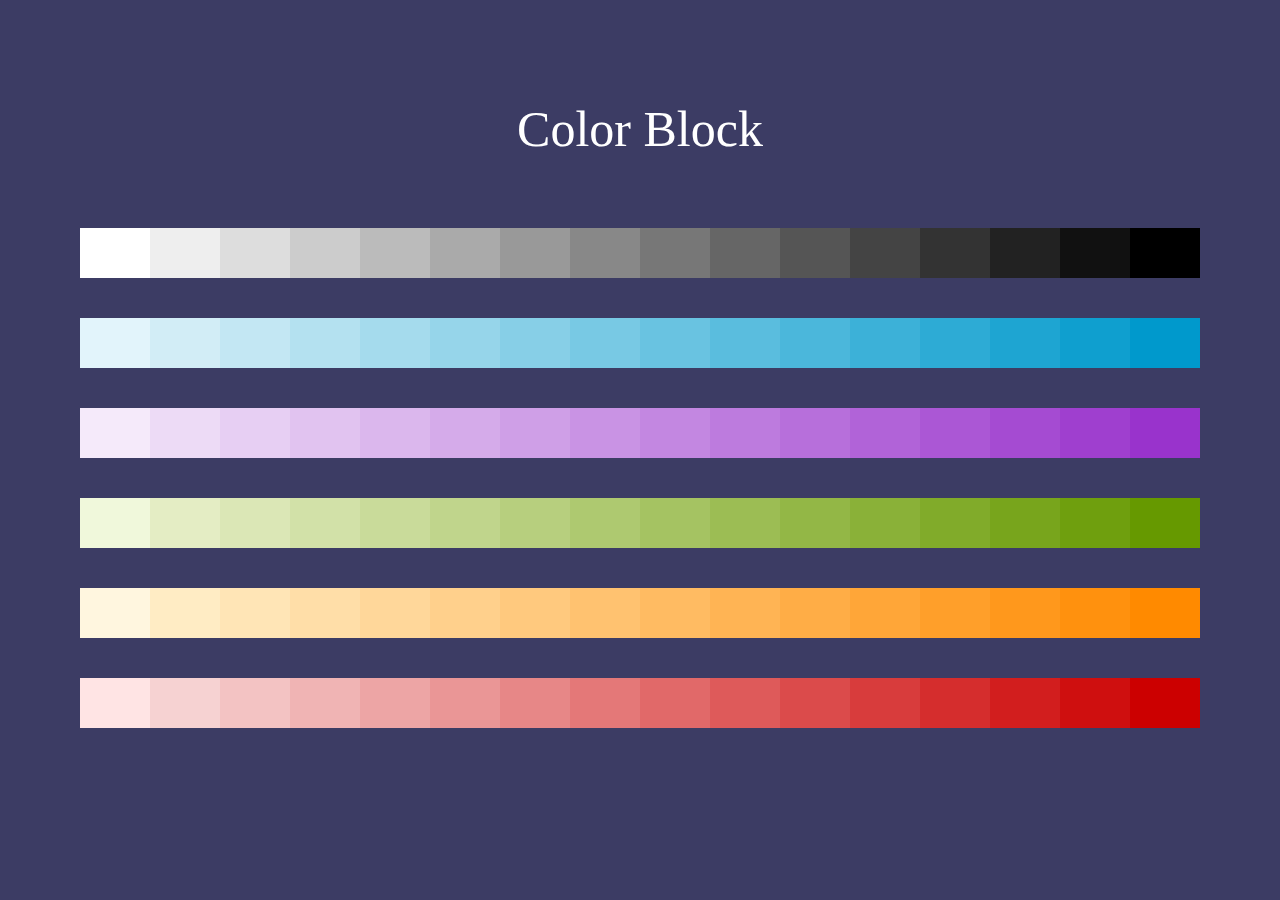
<file: Color Block/ColorBlock-Selectable.html>
<!DOCTYPE html>
<html lang="en">
     <head>
          <meta http-equiv="Content-type" content="text/html; charset=utf-8">
          <title>Color Block</title>
          <style type="text/css">
               html{
                    height: 100%;
               }
               body{
                    padding: 0;
                    margin: 0;
                    height: 100%;
                    background-color: #3C3C64;
                    font-family: cursive;
               }
               .title{
                    text-align: center;
                    padding-top: 100px;
                    margin-bottom: 50px;
                    font-size: 50px;
                    color:#fff;
               }
               .all-content{
                    display: flex;
                    flex-direction:column;
                    justify-content:center;
                    align-items:center;
               }
               .wrapper{
                    height: 50px;
                    margin: 20px;
               }
               .block{
                    width: 70px;
                    height: 100%;
                    float: left;
               }
               .tips{
               		display: none;
                    text-align: center;
                    line-height: 30px;
                    width: 200%;
                    background-color: #fff;
                    z-index: 1000;
                    position: relative;
                    top: -40px;
                    height: 30px;
                    left: -50%;
               }
               .block:hover:after{
                    content: "";
                    position: relative;
                    height: 0px;
                    width: 0px;
                    border-left: 10px solid transparent;
                    border-right: 10px solid transparent;
                    border-top: 10px solid #fff;
                    z-index: 999;
                    top: -33px;
                    left: calc(50% - 10px);
                    left: -webkit-calc(50% - 10px);
                    left: -moz-calc(50% - 10px);
               }
          </style>
     </head>
     <body>
          <div class="title">Color Block</div>
          <div class="all-content">
               <div class="wrapper">
                    <div class="block start-block" data-color="#ffffff"></div> 
                    <div class="block end-block" data-color="#000000"></div>  
              </div>
              <div class="wrapper">
                    <div class="block start-block" data-color="#E2F4FB"></div>  
                    <div class="block end-block" data-color="#0099CC"></div>  
              </div>
              <div class="wrapper">
                    <div class="block start-block" data-color="#F5EAFA"></div>  
                    <div class="block end-block" data-color="#9933CC"></div>  
              </div>
              <div class="wrapper">
                    <div class="block start-block" data-color="#F0F8DB"></div>  
                    <div class="block end-block" data-color="#669900"></div>  
              </div>
              <div class="wrapper">
                    <div class="block start-block" data-color="#FFF6DF"></div>  
                    <div class="block end-block" data-color="#FF8A00"></div>  
              </div>
              <div class="wrapper">
                    <div class="block start-block" data-color="#FFE4E4"></div>  
                    <div class="block end-block" data-color="#CC0000"></div>  
              </div>
              
          </div>
          <script type="text/javascript">
               var blockCountPerLine = 16;
               function getHexColor(value){
                    var result = value.toString(16).toUpperCase();
                    if(result.length < 2){
                         result  = "0"+result;
                    }
                    return result;
               }
               function getColorArray(start,end,total){
                    var count = total - 1; 
                    result = [];
                    var sr = Number("0x"+start.substring(1,3));
                    var sg = Number("0x"+start.substring(3,5));
                    var sb = Number("0x"+start.substring(5,7));
                    var er = Number("0x"+end.substring(1,3));
                    var eg = Number("0x"+end.substring(3,5));
                    var eb = Number("0x"+end.substring(5,7));
                    var ser = Math.floor((sr - er)/count);
                    var seg = Math.floor((sg - eg)/count);
                    var seb = Math.floor((sb - eb)/count); 
                    for(var i = 1;i<count;i++){
                         er = er + ser;
                         eg = eg + seg;
                         eb = eb + seb;
                         var color = getHexColor(er) + getHexColor(eg) + getHexColor(eb);
                         result.push(color);
                    }
                    return result;
               }
               var lines = document.querySelectorAll(".wrapper");
               for(var i = 0, length = lines.length; i < length; i++){
                    if(lines[i].children.length < 2){
                         continue;
                    }
                    var start = lines[i].children[0];
                    var end = lines[i].children[1];
                    var colors = getColorArray(start.dataset.color,end.dataset.color,blockCountPerLine);
                    var html = "";
                    for(var j in colors){
                         var color = colors[j];
                         var template = '<div class="block" data-color="#'+ color +'"></div>';
                         html = template + html;
                    }
                    html = start.outerHTML + html + end.outerHTML; 
                    lines[i].innerHTML = html;
               }
               //set color display
               var allBlock = document.querySelectorAll(".block");
               for(var i = 0 , length = allBlock.length;i<length;i++){
                    var block = allBlock[i];
                    block.style.backgroundColor = block.dataset.color;
                    block.innerHTML = '<div class="tips">'+block.dataset.color+'</div>';
                    block.addEventListener("mouseover",function(){
                    	this.children[0].style.display = "block";
                    });
                    block.addEventListener("mouseleave",function(){
                    	this.children[0].style.display = "none";
                    });
               }
          </script>
     </body>
</html>
</file>
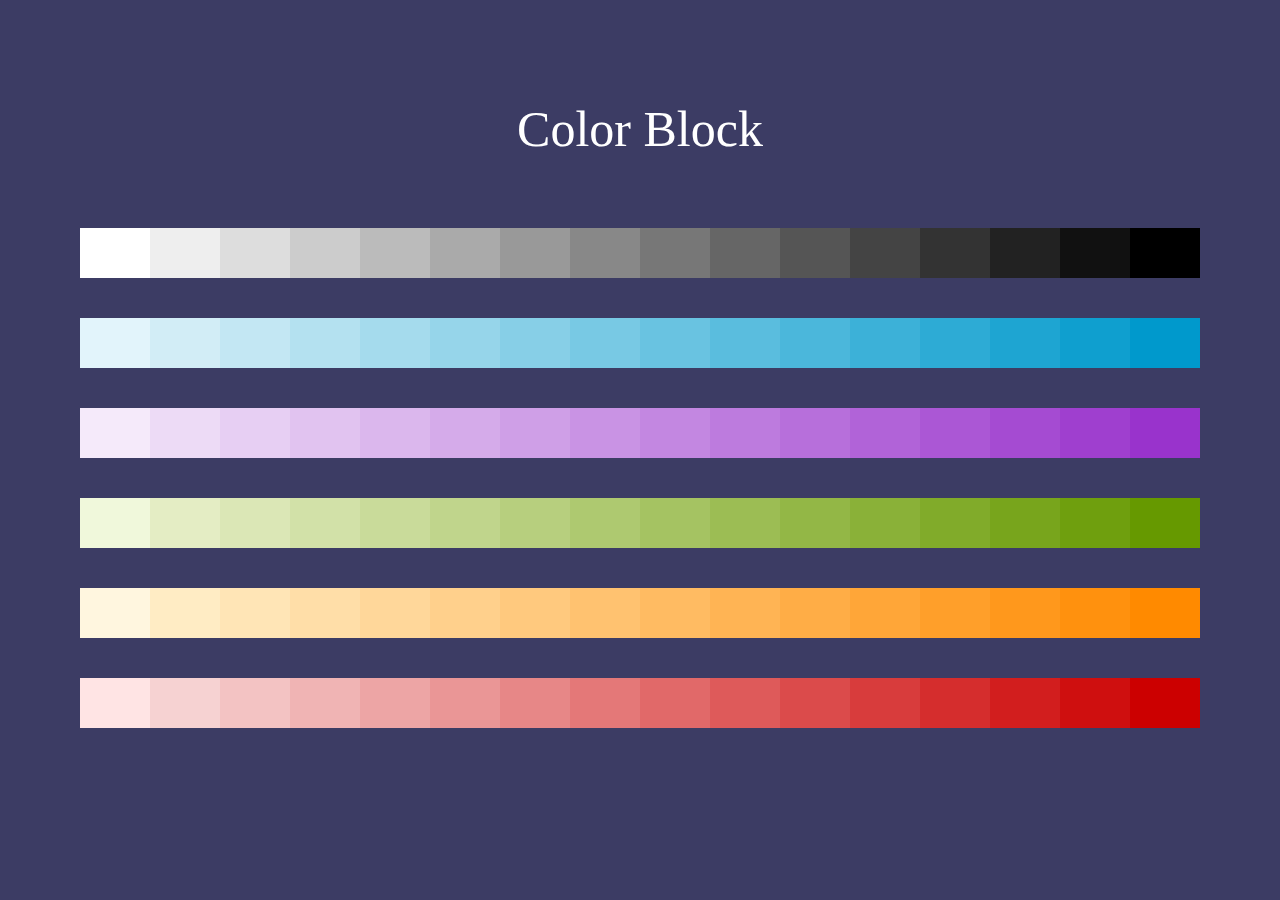
<file: Color Block/ColorBlock.html>
<!DOCTYPE html>
<html lang="en">
     <head>
          <meta http-equiv="Content-type" content="text/html; charset=utf-8">
          <title>Color Block</title>
          <style type="text/css">
               html{
                    height: 100%;
               }
               body{
                    padding: 0;
                    margin: 0;
                    height: 100%;
                    background-color: #3C3C64;
                    font-family: cursive;
               }
               .title{
                    text-align: center;
                    padding-top: 100px;
                    margin-bottom: 50px;
                    font-size: 50px;
                    color:#fff;
               }
               .all-content{
                    display: flex;
                    flex-direction:column;
                    justify-content:center;
                    align-items:center;
               }
               .wrapper{
                    height: 50px;
                    margin: 20px;
               }
               .block{
                    width: 70px;
                    height: 100%;
                    float: left;
               }
               .block:hover:before{
                    content: attr(data-color);
                    text-align: center;
                    line-height: 30px;
                    width: 200%;
                    background-color: #fff;
                    display: block;
                    z-index: 1000;
                    position: relative;
                    top: -40px;
                    height: 30px;
                    left: -50%;
               }
               .block:hover:after{
                    content: "";
                    position: relative;
                    height: 0px;
                    width: 0px;
                    border-left: 10px solid transparent;
                    border-right: 10px solid transparent;
                    border-top: 10px solid #fff;
                    z-index: 999;
                    top: -33px;
                    left: calc(50% - 10px);
                    left: -webkit-calc(50% - 10px);
                    left: -moz-calc(50% - 10px);
               }
          </style>
     </head>
     <body>
          <div class="title">Color Block</div>
          <div class="all-content">
               <div class="wrapper">
                    <div class="block start-block" data-color="#ffffff"></div> 
                    <div class="block end-block" data-color="#000000"></div>  
              </div>
              <div class="wrapper">
                    <div class="block start-block" data-color="#E2F4FB"></div>  
                    <div class="block end-block" data-color="#0099CC"></div>  
              </div>
              <div class="wrapper">
                    <div class="block start-block" data-color="#F5EAFA"></div>  
                    <div class="block end-block" data-color="#9933CC"></div>  
              </div>
              <div class="wrapper">
                    <div class="block start-block" data-color="#F0F8DB"></div>  
                    <div class="block end-block" data-color="#669900"></div>  
              </div>
              <div class="wrapper">
                    <div class="block start-block" data-color="#FFF6DF"></div>  
                    <div class="block end-block" data-color="#FF8A00"></div>  
              </div>
              <div class="wrapper">
                    <div class="block start-block" data-color="#FFE4E4"></div>  
                    <div class="block end-block" data-color="#CC0000"></div>  
              </div>
              
          </div>
          <script type="text/javascript">
               var blockCountPerLine = 16;
               function getHexColor(value){
                    var result = value.toString(16).toUpperCase();
                    if(result.length < 2){
                         result  = "0"+result;
                    }
                    return result;
               }
               function getColorArray(start,end,total){
                    var count = total - 1; 
                    result = [];
                    var sr = Number("0x"+start.substring(1,3));
                    var sg = Number("0x"+start.substring(3,5));
                    var sb = Number("0x"+start.substring(5,7));
                    var er = Number("0x"+end.substring(1,3));
                    var eg = Number("0x"+end.substring(3,5));
                    var eb = Number("0x"+end.substring(5,7));
                    var ser = Math.floor((sr - er)/count);
                    var seg = Math.floor((sg - eg)/count);
                    var seb = Math.floor((sb - eb)/count); 
                    for(var i = 1;i<count;i++){
                         er = er + ser;
                         eg = eg + seg;
                         eb = eb + seb;
                         var color = getHexColor(er) + getHexColor(eg) + getHexColor(eb);
                         result.push(color);
                    }
                    return result;
               }
               var lines = document.querySelectorAll(".wrapper");
               for(var i = 0, length = lines.length; i < length; i++){
                    if(lines[i].children.length < 2){
                         continue;
                    }
                    var start = lines[i].children[0];
                    var end = lines[i].children[1];
                    var colors = getColorArray(start.dataset.color,end.dataset.color,blockCountPerLine);
                    var html = "";
                    for(var j in colors){
                         var color = colors[j];
                         var template = '<div class="block" data-color="#'+ color +'"></div>';
                         html = template + html;
                    }
                    html = start.outerHTML + html + end.outerHTML; 
                    lines[i].innerHTML = html;
               }
               //set color display
               var allBlock = document.querySelectorAll(".block");
               for(var i = 0 , length = allBlock.length;i<length;i++){
                    var block = allBlock[i];
                    block.style.backgroundColor = block.dataset.color;
               }
          </script>
     </body>
</html>
</file>
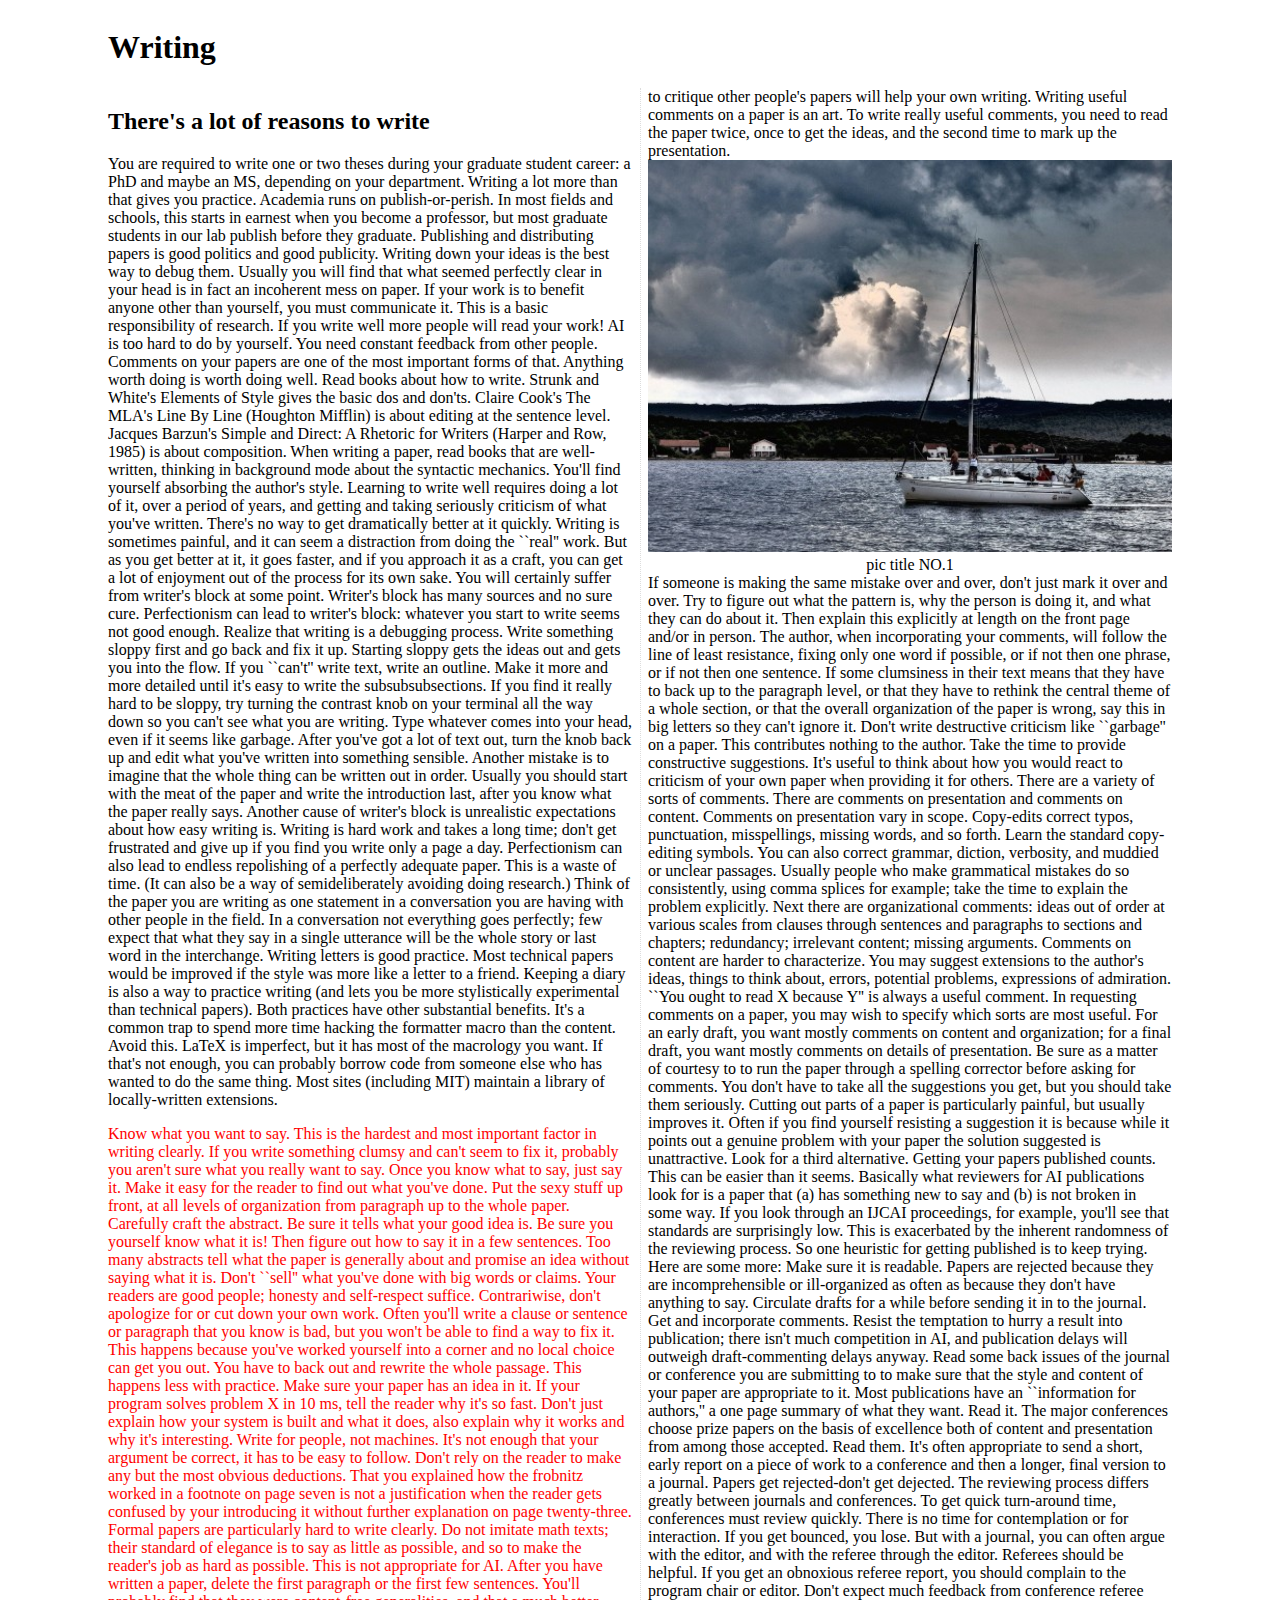
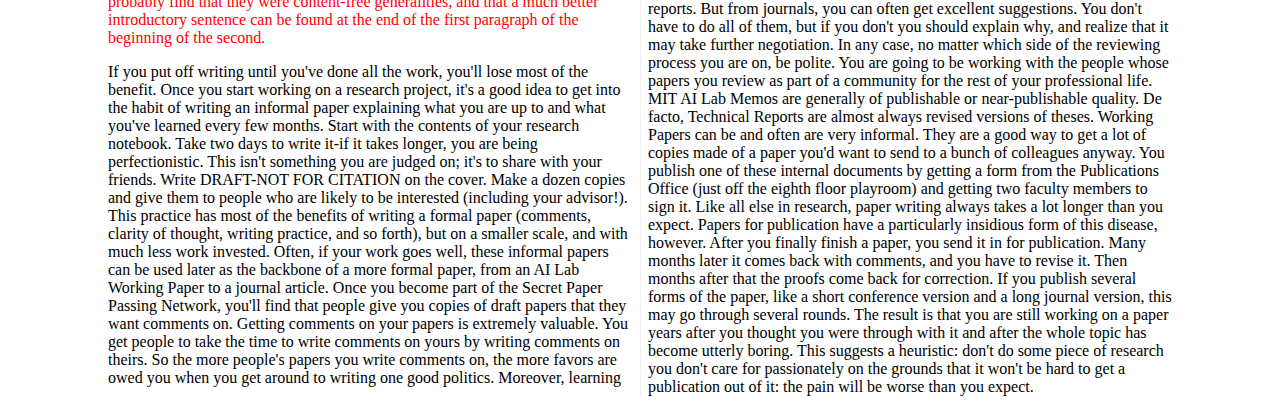
<file: ColumnLayout/column.html>
<!DOCTYPE html>
<html lang="en">
     <head>
          <meta http-equiv="Content-type" content="text/html; charset=utf-8">
          <title>Column</title>
          <style type="text/css">
               .all-content{
                    margin-left: 100px;
                    margin-right: 100px;
                    -webkit-column-width:400px;
                    /*-webkit-column-gap:200px;*/
                    /*-webkit-column-count:3;*/
                    -webkit-column-rule: 1px dotted #ddd;
               }
               .all-content h1{
                    -webkit-column-span:all;
               }
               .all-content p { 
                    -webkit-column-break-inside: avoid; 
               }
               .all-content img{
                    width: 100%;
               }
               .all-content .pic_title{
                    text-align: center;
               }
               .red{
                    color:red;
               }
          </style>
     </head>
     <body>
          <div class="all-content" id="ac">
               <h1>Writing</h1>


<h2>There's a lot of reasons to write</h2>

You are required to write one or two theses during your graduate student career: a PhD and maybe an MS, depending on your department.

Writing a lot more than that gives you practice.

Academia runs on publish-or-perish. In most fields and schools, this starts in earnest when you become a professor, but most graduate students in our lab publish before they graduate. Publishing and distributing papers is good politics and good publicity.

Writing down your ideas is the best way to debug them. Usually you will find that what seemed perfectly clear in your head is in fact an incoherent mess on paper.

If your work is to benefit anyone other than yourself, you must communicate it. This is a basic responsibility of research. If you write well more people will read your work!

AI is too hard to do by yourself. You need constant feedback from other people. Comments on your papers are one of the most important forms of that.

Anything worth doing is worth doing well.

Read books about how to write. Strunk and White's Elements of Style gives the basic dos and don'ts. Claire Cook's The MLA's Line By Line (Houghton Mifflin) is about editing at the sentence level. Jacques Barzun's Simple and Direct: A Rhetoric for Writers (Harper and Row, 1985) is about composition.

When writing a paper, read books that are well-written, thinking in background mode about the syntactic mechanics. You'll find yourself absorbing the author's style.

Learning to write well requires doing a lot of it, over a period of years, and getting and taking seriously criticism of what you've written. There's no way to get dramatically better at it quickly.

Writing is sometimes painful, and it can seem a distraction from doing the ``real'' work. But as you get better at it, it goes faster, and if you approach it as a craft, you can get a lot of enjoyment out of the process for its own sake.

You will certainly suffer from writer's block at some point. Writer's block has many sources and no sure cure. Perfectionism can lead to writer's block: whatever you start to write seems not good enough. Realize that writing is a debugging process. Write something sloppy first and go back and fix it up. Starting sloppy gets the ideas out and gets you into the flow. If you ``can't'' write text, write an outline. Make it more and more detailed until it's easy to write the subsubsubsections. If you find it really hard to be sloppy, try turning the contrast knob on your terminal all the way down so you can't see what you are writing. Type whatever comes into your head, even if it seems like garbage. After you've got a lot of text out, turn the knob back up and edit what you've written into something sensible.

Another mistake is to imagine that the whole thing can be written out in order. Usually you should start with the meat of the paper and write the introduction last, after you know what the paper really says. Another cause of writer's block is unrealistic expectations about how easy writing is. Writing is hard work and takes a long time; don't get frustrated and give up if you find you write only a page a day.

Perfectionism can also lead to endless repolishing of a perfectly adequate paper. This is a waste of time. (It can also be a way of semideliberately avoiding doing research.) Think of the paper you are writing as one statement in a conversation you are having with other people in the field. In a conversation not everything goes perfectly; few expect that what they say in a single utterance will be the whole story or last word in the interchange.

Writing letters is good practice. Most technical papers would be improved if the style was more like a letter to a friend. Keeping a diary is also a way to practice writing (and lets you be more stylistically experimental than technical papers). Both practices have other substantial benefits.

It's a common trap to spend more time hacking the formatter macro than the content. Avoid this. LaTeX is imperfect, but it has most of the macrology you want. If that's not enough, you can probably borrow code from someone else who has wanted to do the same thing. Most sites (including MIT) maintain a library of locally-written extensions.

<p class="red">Know what you want to say. This is the hardest and most important factor in writing clearly. If you write something clumsy and can't seem to fix it, probably you aren't sure what you really want to say. Once you know what to say, just say it.

Make it easy for the reader to find out what you've done. Put the sexy stuff up front, at all levels of organization from paragraph up to the whole paper. Carefully craft the abstract. Be sure it tells what your good idea is. Be sure you yourself know what it is! Then figure out how to say it in a few sentences. Too many abstracts tell what the paper is generally about and promise an idea without saying what it is.

Don't ``sell'' what you've done with big words or claims. Your readers are good people; honesty and self-respect suffice. Contrariwise, don't apologize for or cut down your own work.

Often you'll write a clause or sentence or paragraph that you know is bad, but you won't be able to find a way to fix it. This happens because you've worked yourself into a corner and no local choice can get you out. You have to back out and rewrite the whole passage. This happens less with practice.

Make sure your paper has an idea in it. If your program solves problem X in 10 ms, tell the reader why it's so fast. Don't just explain how your system is built and what it does, also explain why it works and why it's interesting.

Write for people, not machines. It's not enough that your argument be correct, it has to be easy to follow. Don't rely on the reader to make any but the most obvious deductions. That you explained how the frobnitz worked in a footnote on page seven is not a justification when the reader gets confused by your introducing it without further explanation on page twenty-three. Formal papers are particularly hard to write clearly. Do not imitate math texts; their standard of elegance is to say as little as possible, and so to make the reader's job as hard as possible. This is not appropriate for AI.

After you have written a paper, delete the first paragraph or the first few sentences. You'll probably find that they were content-free generalities, and that a much better introductory sentence can be found at the end of the first paragraph of the beginning of the second.</p>

If you put off writing until you've done all the work, you'll lose most of the benefit. Once you start working on a research project, it's a good idea to get into the habit of writing an informal paper explaining what you are up to and what you've learned every few months. Start with the contents of your research notebook. Take two days to write it-if it takes longer, you are being perfectionistic. This isn't something you are judged on; it's to share with your friends. Write DRAFT-NOT FOR CITATION on the cover. Make a dozen copies and give them to people who are likely to be interested (including your advisor!). This practice has most of the benefits of writing a formal paper (comments, clarity of thought, writing practice, and so forth), but on a smaller scale, and with much less work invested. Often, if your work goes well, these informal papers can be used later as the backbone of a more formal paper, from an AI Lab Working Paper to a journal article.

Once you become part of the Secret Paper Passing Network, you'll find that people give you copies of draft papers that they want comments on. Getting comments on your papers is extremely valuable. You get people to take the time to write comments on yours by writing comments on theirs. So the more people's papers you write comments on, the more favors are owed you when you get around to writing one good politics. Moreover, learning to critique other people's papers will help your own writing.

Writing useful comments on a paper is an art.

To write really useful comments, you need to read the paper twice, once to get the ideas, and the second time to mark up the presentation.
<img src="./sailboat.jpg" alt=""><div class="pic_title">pic title NO.1</div></img>
If someone is making the same mistake over and over, don't just mark it over and over. Try to figure out what the pattern is, why the person is doing it, and what they can do about it. Then explain this explicitly at length on the front page and/or in person.

The author, when incorporating your comments, will follow the line of least resistance, fixing only one word if possible, or if not then one phrase, or if not then one sentence. If some clumsiness in their text means that they have to back up to the paragraph level, or that they have to rethink the central theme of a whole section, or that the overall organization of the paper is wrong, say this in big letters so they can't ignore it.

Don't write destructive criticism like ``garbage'' on a paper. This contributes nothing to the author. Take the time to provide constructive suggestions. It's useful to think about how you would react to criticism of your own paper when providing it for others.

There are a variety of sorts of comments. There are comments on presentation and comments on content. Comments on presentation vary in scope. Copy-edits correct typos, punctuation, misspellings, missing words, and so forth. Learn the standard copy-editing symbols. You can also correct grammar, diction, verbosity, and muddied or unclear passages. Usually people who make grammatical mistakes do so consistently, using comma splices for example; take the time to explain the problem explicitly. Next there are organizational comments: ideas out of order at various scales from clauses through sentences and paragraphs to sections and chapters; redundancy; irrelevant content; missing arguments.

Comments on content are harder to characterize. You may suggest extensions to the author's ideas, things to think about, errors, potential problems, expressions of admiration. ``You ought to read X because Y'' is always a useful comment.

In requesting comments on a paper, you may wish to specify which sorts are most useful. For an early draft, you want mostly comments on content and organization; for a final draft, you want mostly comments on details of presentation. Be sure as a matter of courtesy to to run the paper through a spelling corrector before asking for comments.

You don't have to take all the suggestions you get, but you should take them seriously. Cutting out parts of a paper is particularly painful, but usually improves it. Often if you find yourself resisting a suggestion it is because while it points out a genuine problem with your paper the solution suggested is unattractive. Look for a third alternative.

Getting your papers published counts. This can be easier than it seems. Basically what reviewers for AI publications look for is a paper that (a) has something new to say and (b) is not broken in some way. If you look through an IJCAI proceedings, for example, you'll see that standards are surprisingly low. This is exacerbated by the inherent randomness of the reviewing process. So one heuristic for getting published is to keep trying. Here are some more:

Make sure it is readable. Papers are rejected because they are incomprehensible or ill-organized as often as because they don't have anything to say.

Circulate drafts for a while before sending it in to the journal. Get and incorporate comments. Resist the temptation to hurry a result into publication; there isn't much competition in AI, and publication delays will outweigh draft-commenting delays anyway.

Read some back issues of the journal or conference you are submitting to to make sure that the style and content of your paper are appropriate to it.

Most publications have an ``information for authors,'' a one page summary of what they want. Read it.

The major conferences choose prize papers on the basis of excellence both of content and presentation from among those accepted. Read them.

It's often appropriate to send a short, early report on a piece of work to a conference and then a longer, final version to a journal.

Papers get rejected-don't get dejected.

The reviewing process differs greatly between journals and conferences. To get quick turn-around time, conferences must review quickly. There is no time for contemplation or for interaction. If you get bounced, you lose. But with a journal, you can often argue with the editor, and with the referee through the editor.

Referees should be helpful. If you get an obnoxious referee report, you should complain to the program chair or editor. Don't expect much feedback from conference referee reports. But from journals, you can often get excellent suggestions. You don't have to do all of them, but if you don't you should explain why, and realize that it may take further negotiation. In any case, no matter which side of the reviewing process you are on, be polite. You are going to be working with the people whose papers you review as part of a community for the rest of your professional life.

MIT AI Lab Memos are generally of publishable or near-publishable quality. De facto, Technical Reports are almost always revised versions of theses. Working Papers can be and often are very informal. They are a good way to get a lot of copies made of a paper you'd want to send to a bunch of colleagues anyway. You publish one of these internal documents by getting a form from the Publications Office (just off the eighth floor playroom) and getting two faculty members to sign it.

Like all else in research, paper writing always takes a lot longer than you expect. Papers for publication have a particularly insidious form of this disease, however. After you finally finish a paper, you send it in for publication. Many months later it comes back with comments, and you have to revise it. Then months after that the proofs come back for correction. If you publish several forms of the paper, like a short conference version and a long journal version, this may go through several rounds. The result is that you are still working on a paper years after you thought you were through with it and after the whole topic has become utterly boring. This suggests a heuristic: don't do some piece of research you don't care for passionately on the grounds that it won't be hard to get a publication out of it: the pain will be worse than you expect.
          </div>
     <script type="text/javascript">
     </script>
     </body>
</html>
</file>
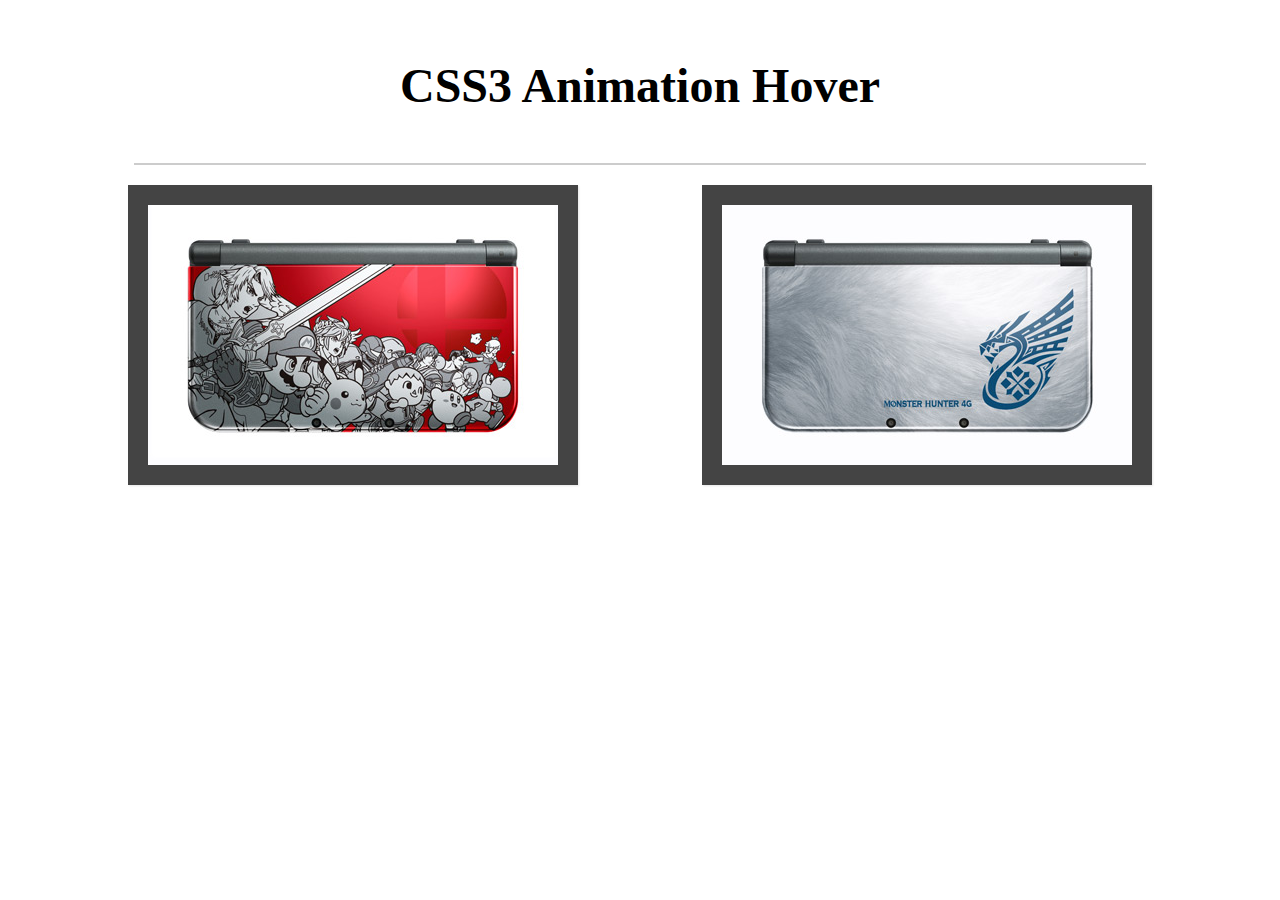
<file: CSS3AnimationHover/CSS3 Animation Hover.html>
<!DOCTYPE html>
<html>
<head>
	<meta http-equiv="content-type" content="text/html;charset=utf-8"/>
	<TITLE>CSS3 Animation Hover</TITLE>
	<script type="text/javascript"></script>
	<style type="text/css"></style>
	<link rel="stylesheet" type="text/css" href="CSS/Basic.css">
	<link rel="stylesheet" type="text/css" href="CSS/Sample6.css">
</head>
<body>
	<h1>CSS3 Animation Hover</h1>
	<div class="view">
		<img src="Pics/1.jpg" alt="">
		<div class="mask">
			<h2>Limited Model 1</h2>
			<p>Buy New 3DS From Nintendo! This is a Limited Model!</p>
			<a href="#" class="btn">More…</a>
		</div>
	</div>
	<div class="view">
		<img src="Pics/2.jpg" alt="">
		<div class="mask">
			<h2>Limited Model 2</h2>
			<p>Buy New 3DS From Nintendo! This is a Limited Model!</p>
			<a href="#" class="btn">More…</a>
		</div>
	</div>
</body>
</html>
</file>
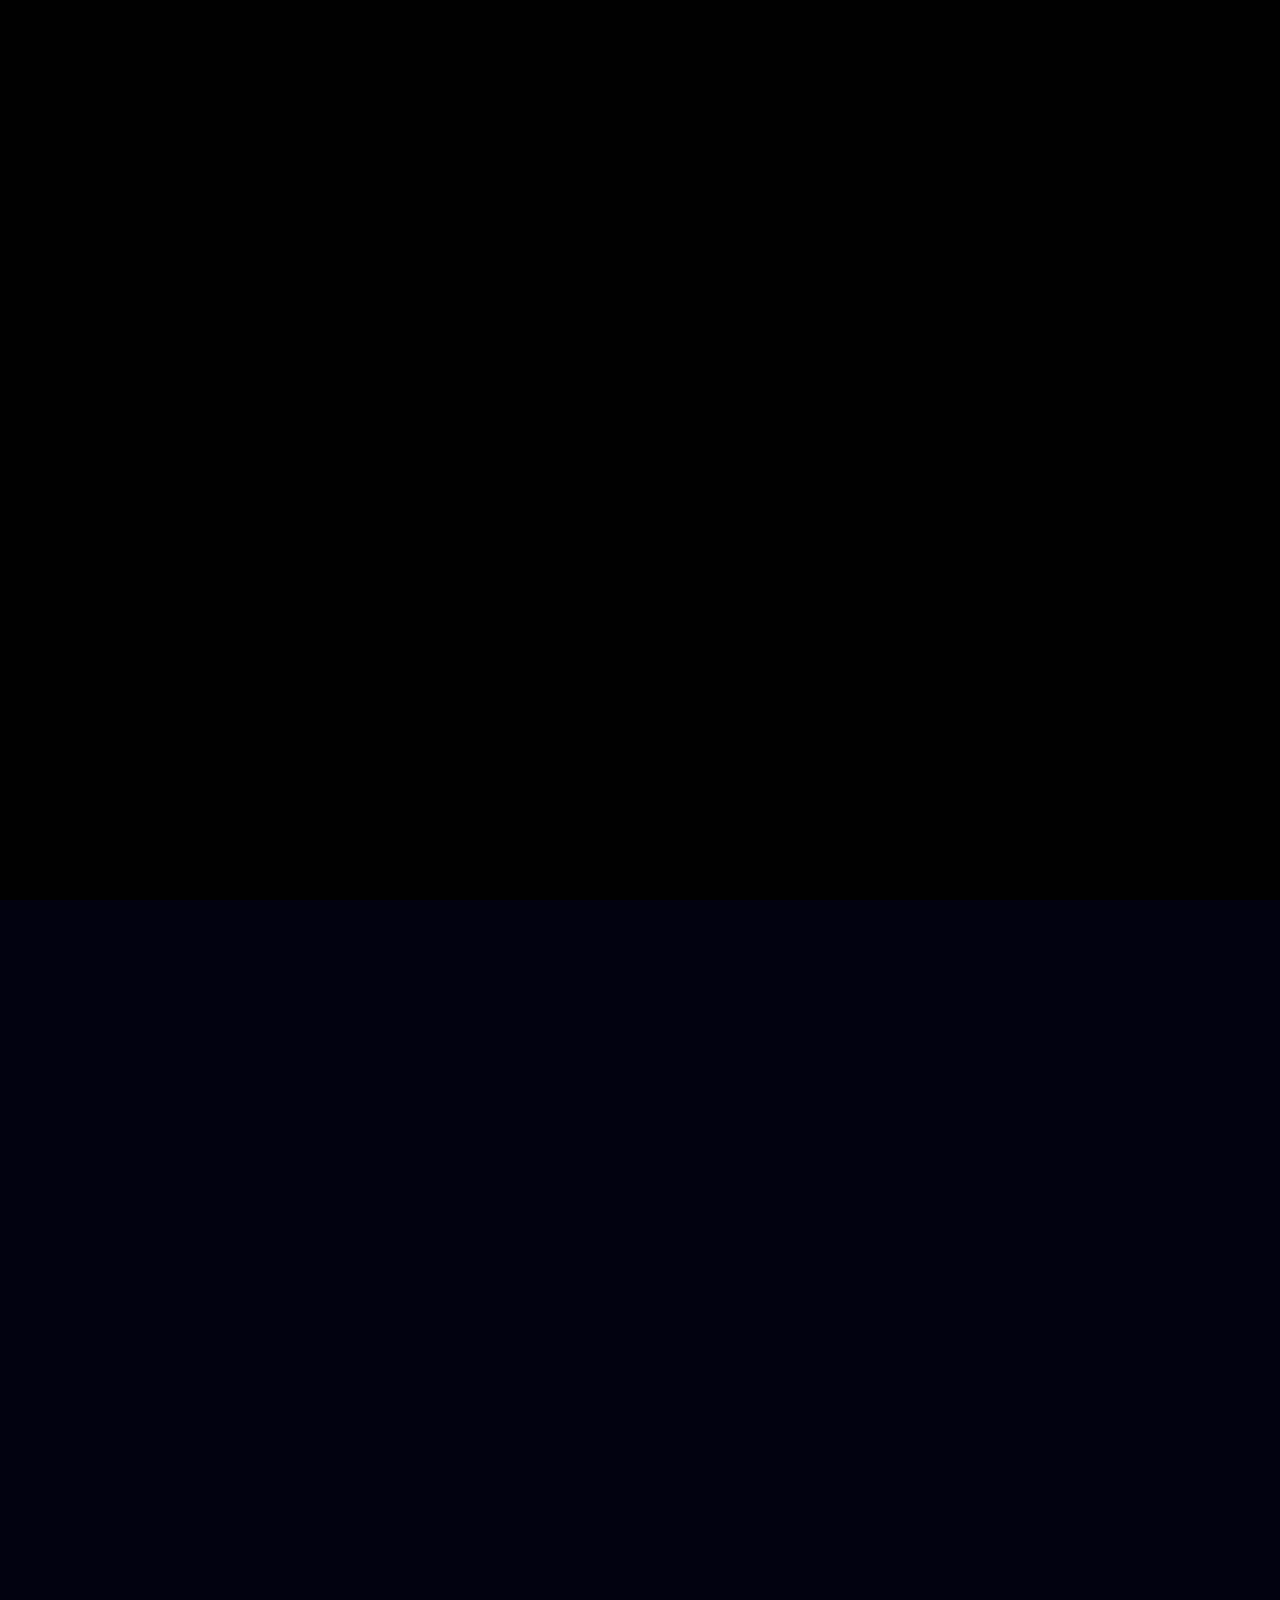
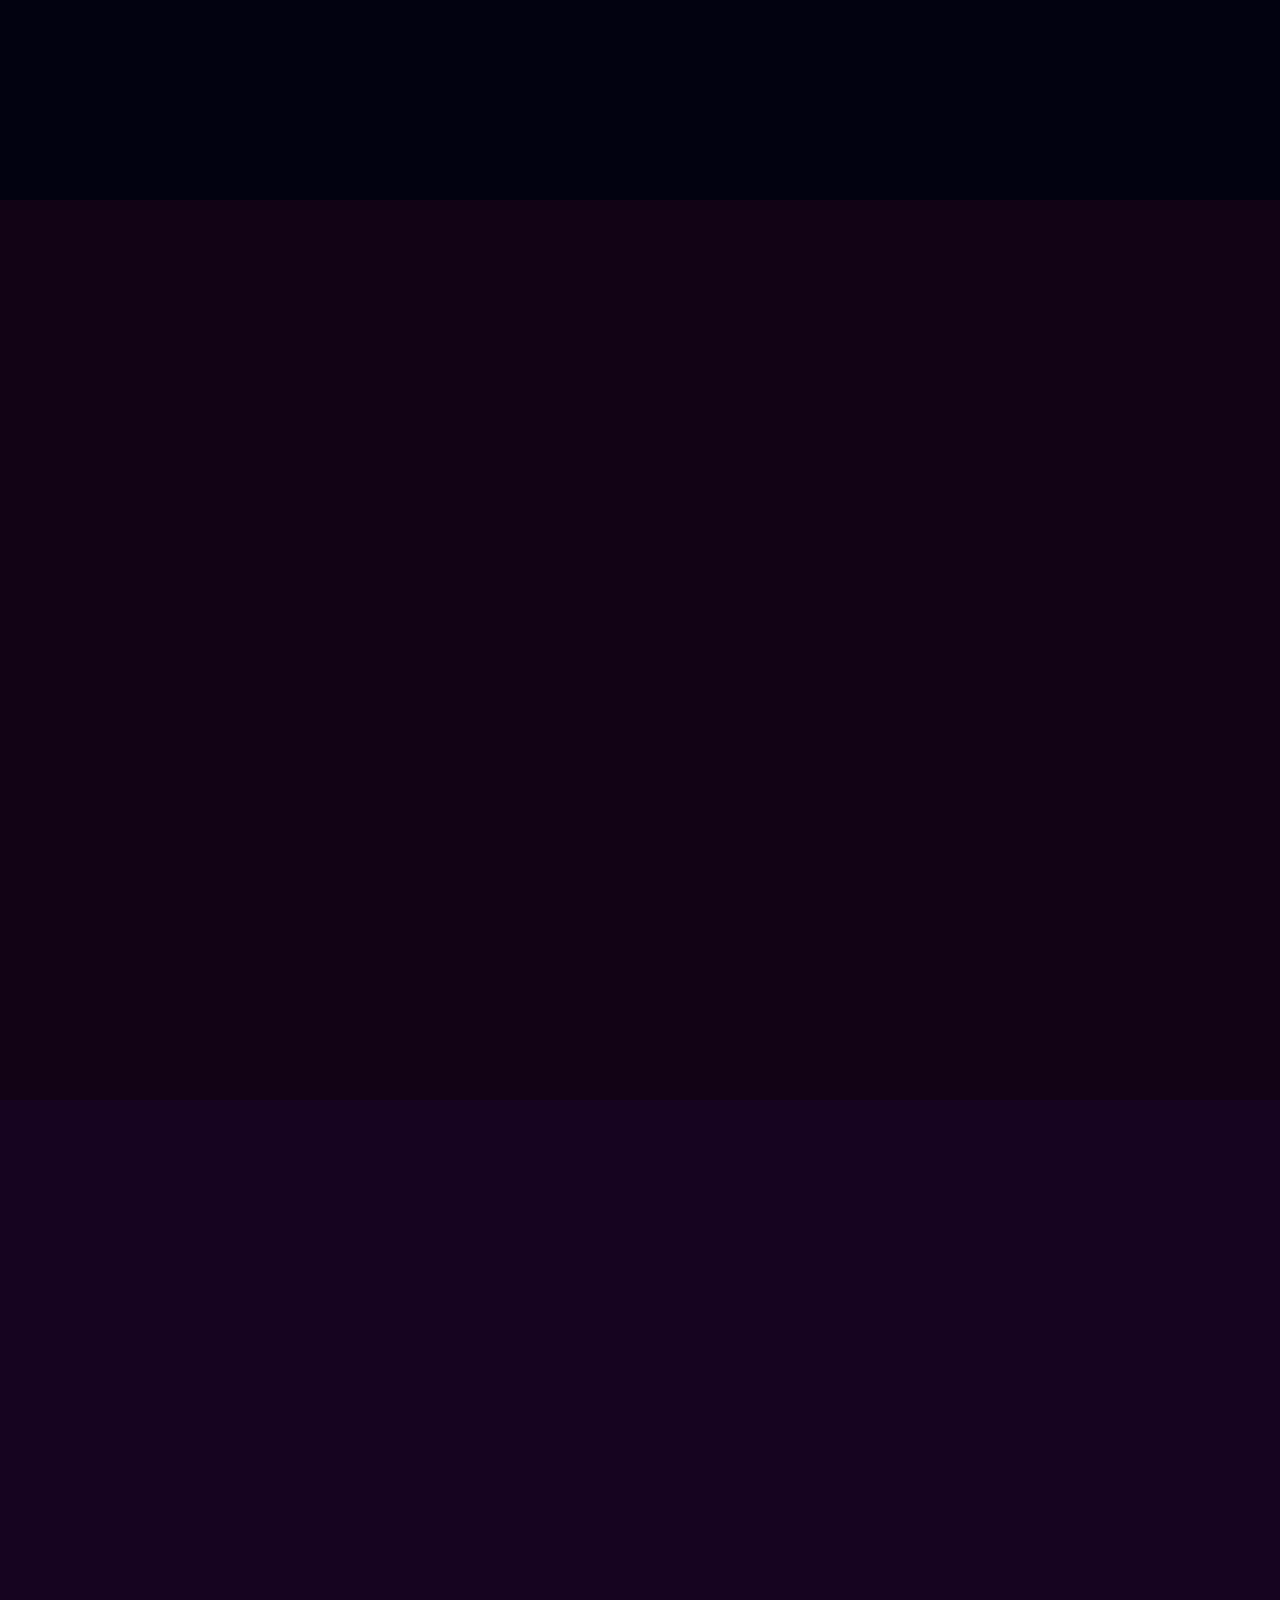
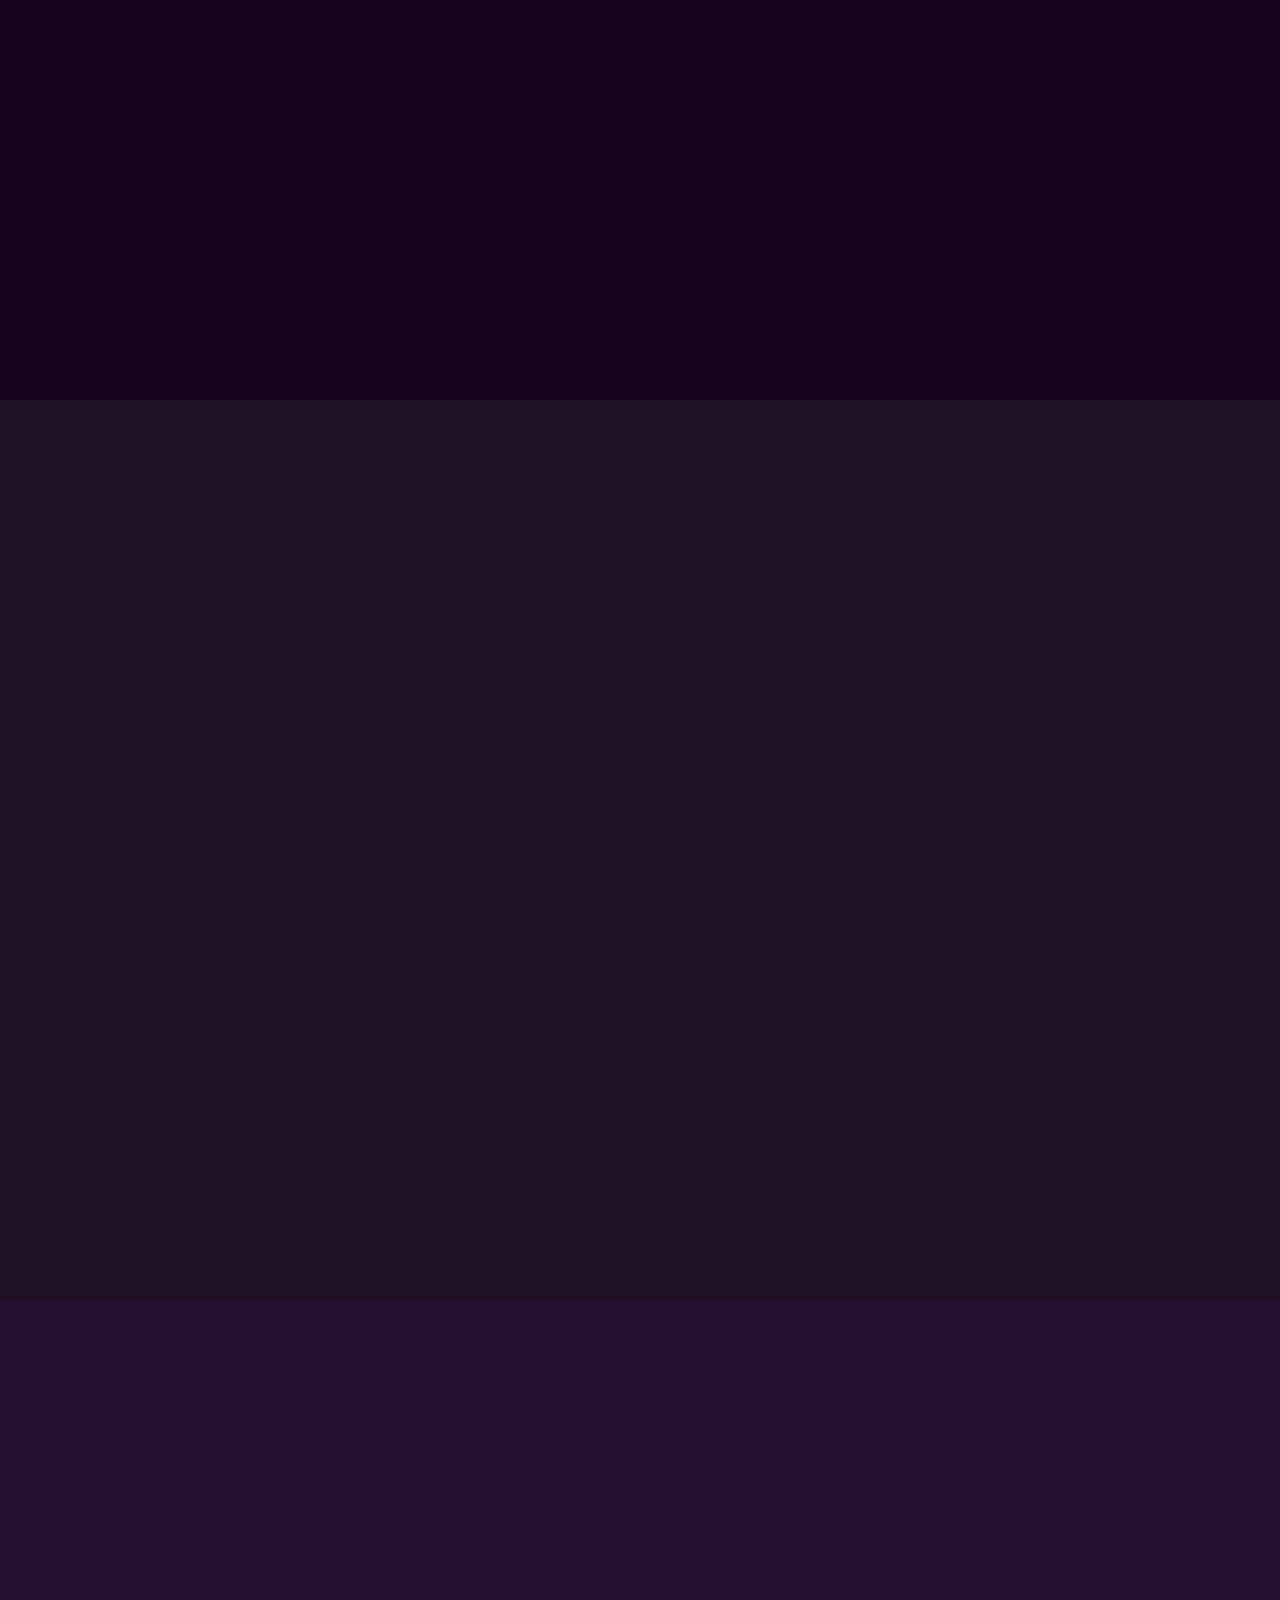
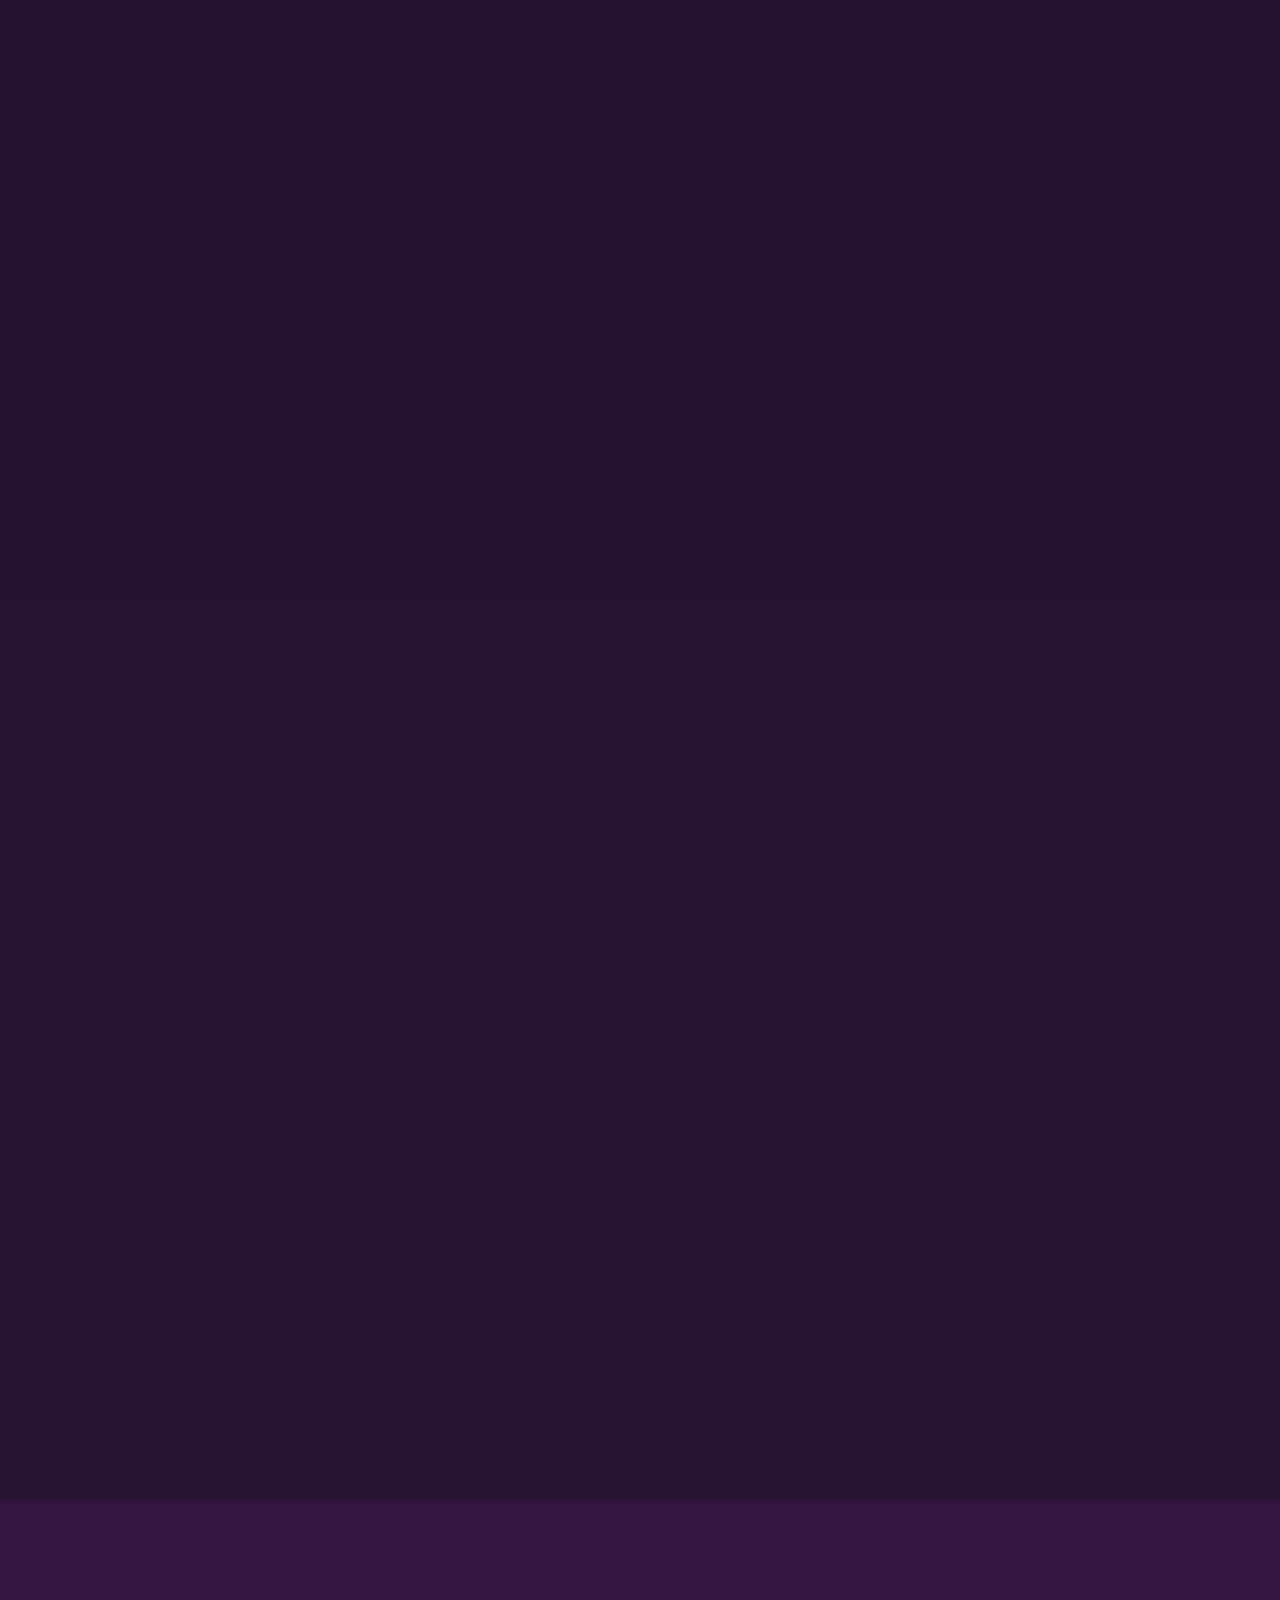
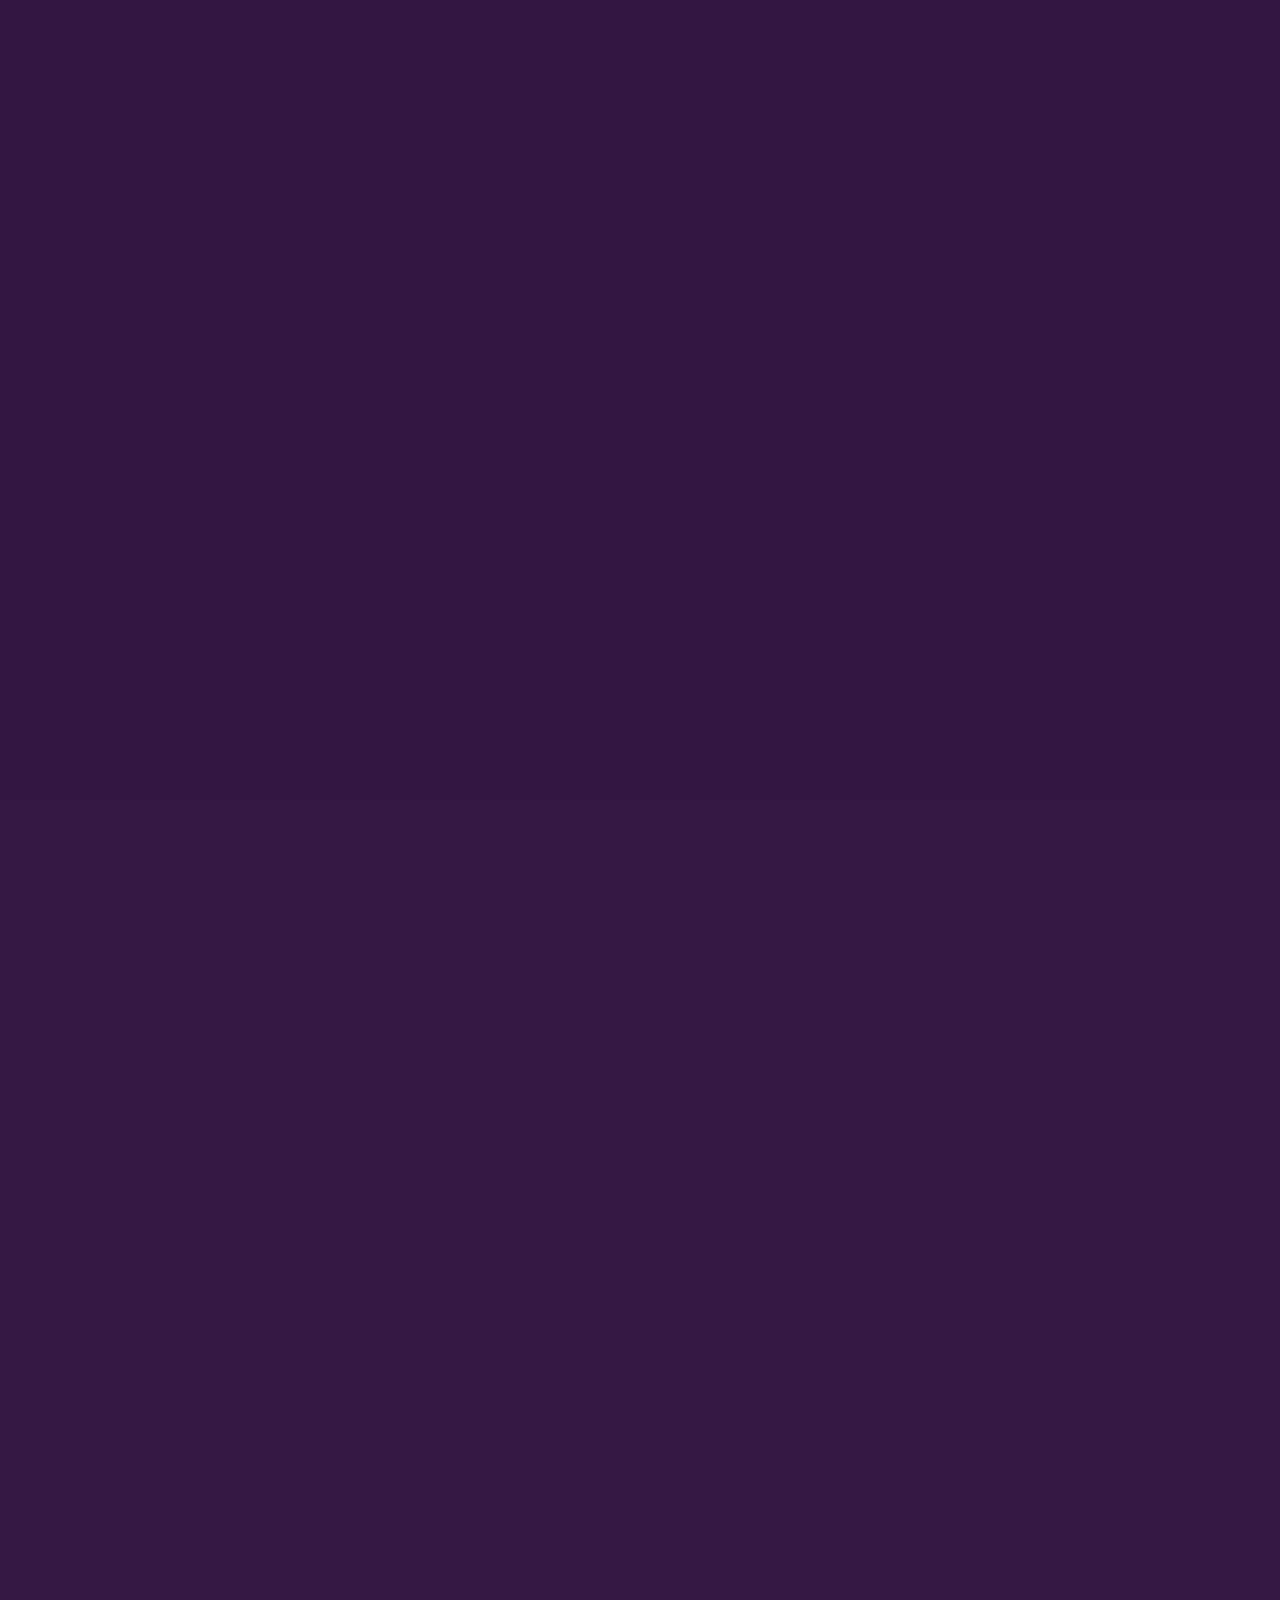
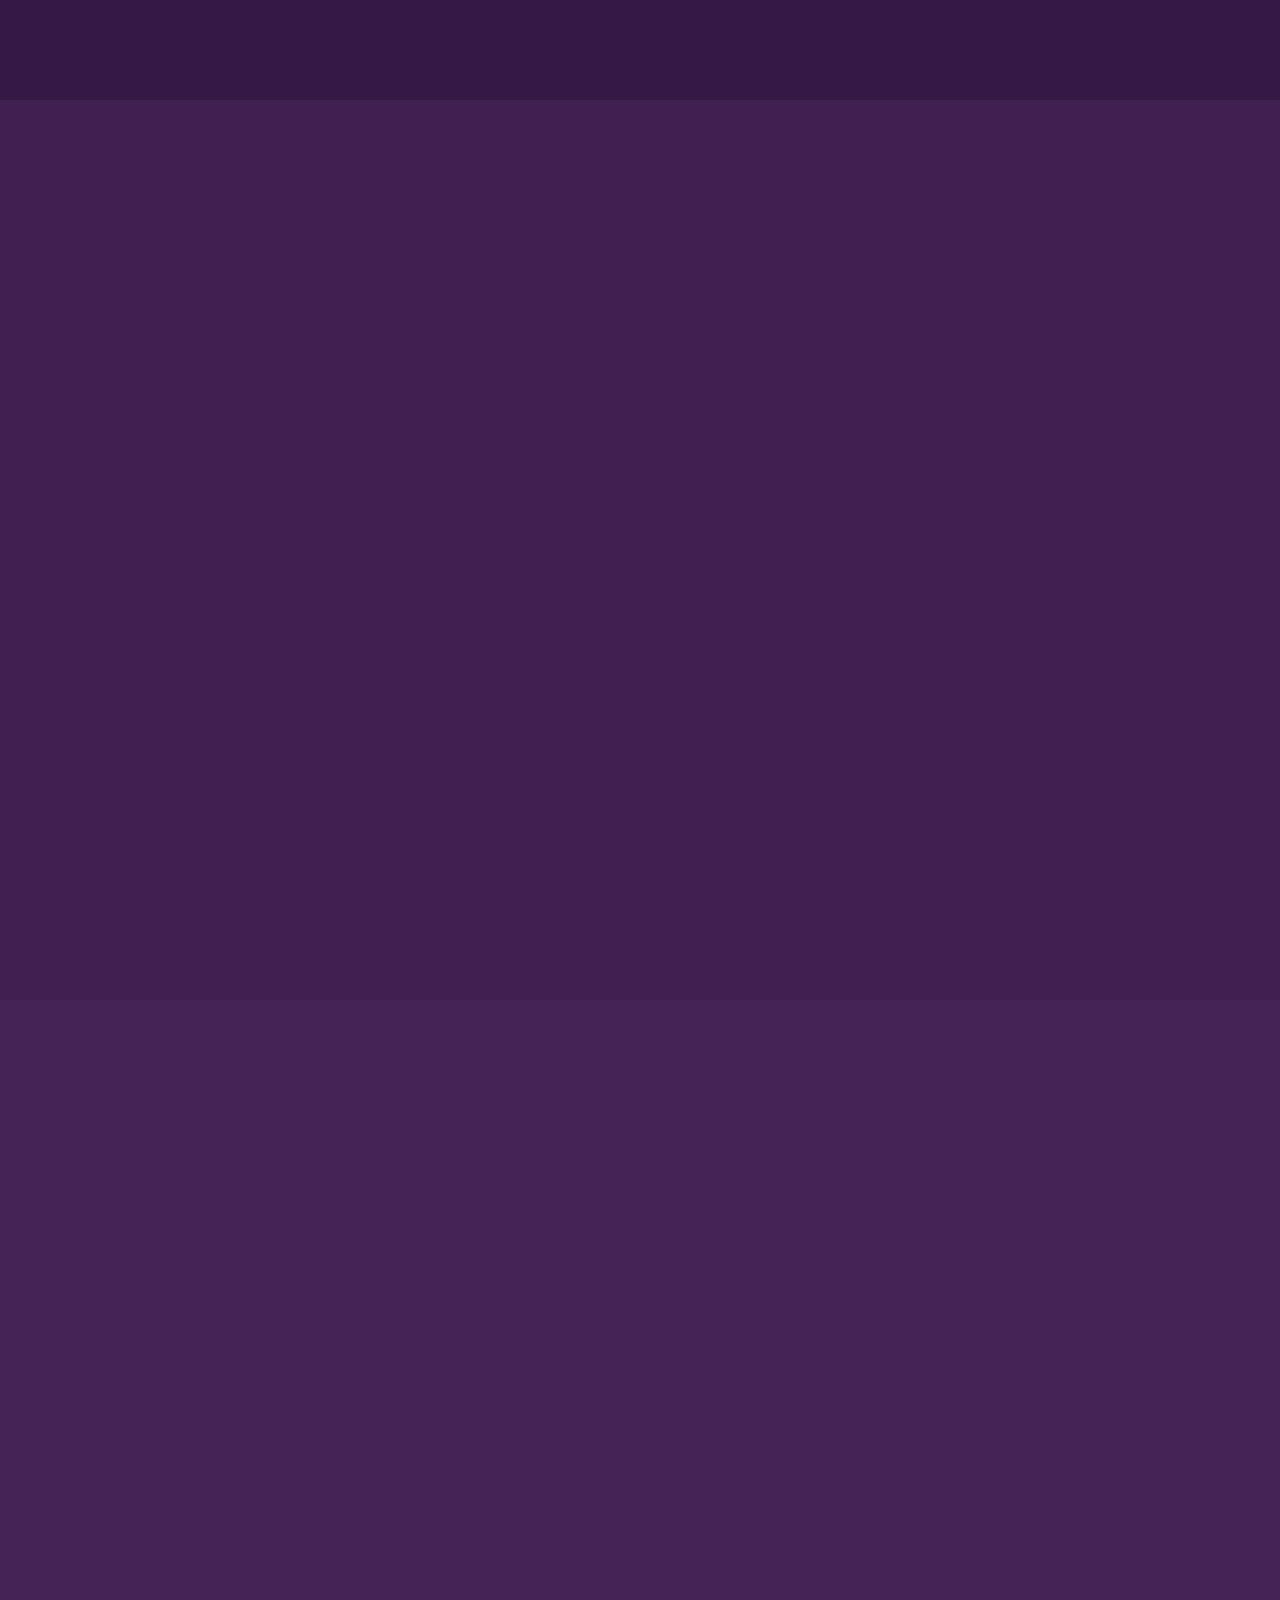
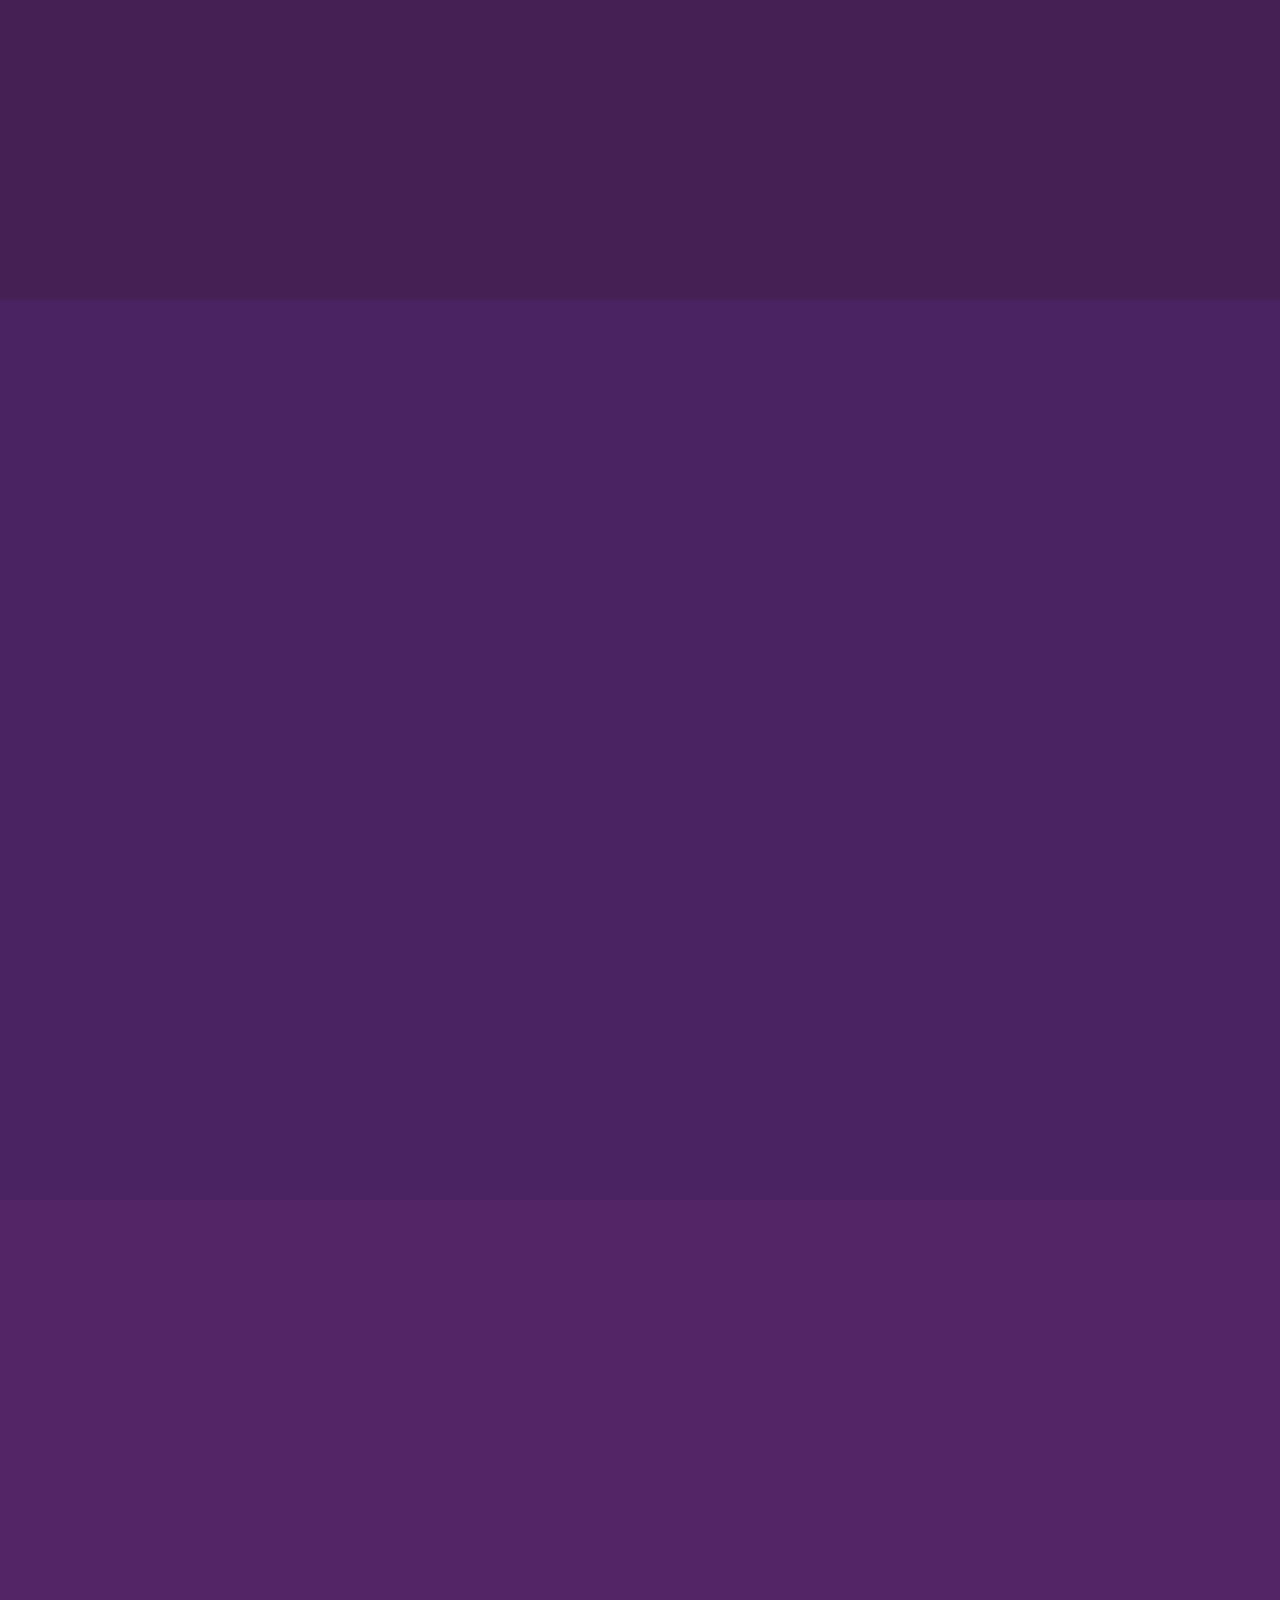
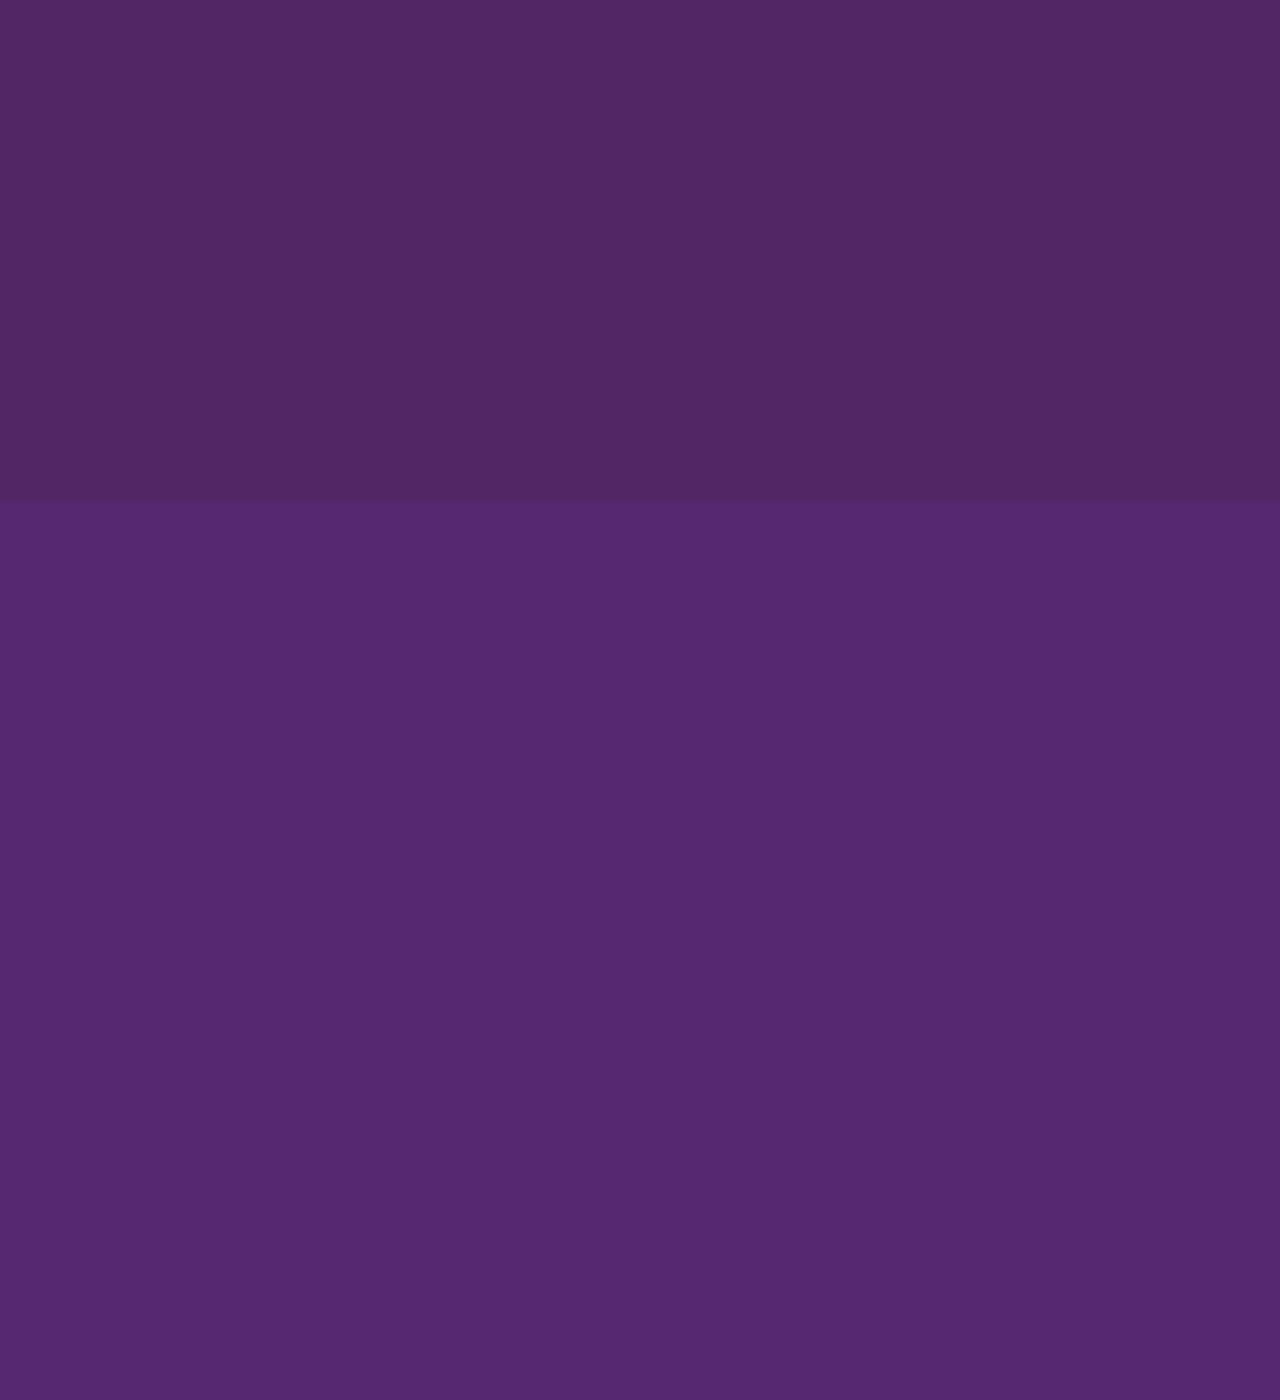
<file: PowerPoint/pageTurnTest.html>
<!DOCTYPE html>
<html lang="en">
    <head>
        <meta http-equiv="Content-type" content="text/html; charset=utf-8">
        <title>AjaxTest</title>
        <style type="text/css">
        	html{
        		height: 100%;
        		margin: 0;
        		padding: 0;
        	}
        	body{
        		height: 100%;
        		margin: 0;
        		padding:0;
        		overflow: hidden;
        	}
        	.wrapper{
        		margin: 0;
        		padding: 0;
        		overflow: hidden;
        		position: absolute;
        		top:0;
        		-webkit-transition:all 1s ease-out;
        	}
        	.block{
        	}
        </style>
    </head>
    <body>
    	<div id="main" class="wrapper">
		    <div id="div1" class="block"></div>
		    <div id="div2" class="block"></div>
		    <div id="div3" class="block"></div>
		    <div id="div4" class="block"></div>
		    <div id="div5" class="block"></div>
		    <div id="div6" class="block"></div>
		    <div id="div7" class="block"></div>
		    <div id="div8" class="block"></div>
		    <div id="div9" class="block"></div>
		    <div id="div10" class="block"></div>
		    <div id="div11" class="block"></div>
		    <div id="div12" class="block"></div>
		    <div id="div13" class="block"></div>
		    <div id="div14" class="block"></div>
	    </div>
        <script type="text/javascript">
          	var contentCount = {
				chapterCount:4,
				C1:4,
				C2:3,
				C3:5,
				C4:2,
				0:0,
				1:4,
				2:7,
				3:12,
				4:14
			}
			var _directioin = {
				UP : 1,
				DOWN : -1
			}
			var _currentPage = "1.1";
			function getMove(from,to){
				var result = {
					count : 0,
					direction : _directioin.UP
				}
				if(compareIndex(from,to)==0){
					return result;
				}else if(compareIndex(from,to)>0){
					result.direction = _directioin.DOWN;
					var tmp = from;
					from = to;
					to = tmp;
				}
				var aa = from.split(".");
				var bb = to.split(".");
				if((+aa[0])>contentCount.chapterCount || (+aa[1])>contentCount["C"+aa[0]] || (+bb[0])>contentCount.chapterCount || (+bb[1])>contentCount["C"+bb[0]]){
					return result;
				}
				var fromC = contentCount[(aa[0]-1)] + (+aa[1]);
				var toC = contentCount[(bb[0]-1)] + (+bb[1]);
				result.count = toC - fromC;
				return result;
			}
			function getBlockCount(index){
				var result = 0;
				var aa = index.split(".");
				if((+aa[0])>contentCount.chapterCount || (+aa[1])>contentCount["C"+aa[0]]){
					return result;
				}
				result = contentCount[(aa[0]-1)] + (+aa[1]);
				return result;
			}
			function compareIndex(a,b){
				var aa = a.split(".");
				var bb = b.split(".");
				if(aa.length != bb.length){
					return "umComparable";
				}
				for(var i = 0, l = aa.length;i<l;i++){
					if(aa[i] == bb[i]){
						continue;
					}else{
						return (aa[i]>bb[i]?1:-1);
					}
				}
				return 0;
			}
			console.log(JSON.stringify(getMove("4.2","1.12")));
			for(var i = 1;i<=14;i++){
				var color = "#" + (i<3?("0"+i):i*4) +(i<5?("0"+i):i*2) + (i<2?("0"+i):i*5);
				document.getElementById("div"+i).style.backgroundColor = color;
				document.getElementById("div"+i).style.height = document.documentElement.clientHeight+"px";
				document.getElementById("div"+i).style.width =document.documentElement.clientWidth+"px";
			}
			window.onresize = function(){
				for(var i = 1;i<=14;i++){
					document.getElementById("div"+i).style.height = document.documentElement.clientHeight+"px";
					document.getElementById("div"+i).style.width = document.documentElement.clientWidth+"px";
				}
				navigateToPage(_currentPage);
			}
			function navigateToPage(index){
				var param = getMove(_currentPage,index);
				var count = getBlockCount(index)-1;
				var height = document.documentElement.clientHeight;
				document.getElementById("main").style.top = -(count * height)+"px";
				_currentPage = index;
			}
			setTimeout(navigateToPage,2000,"3.3");
			setTimeout(navigateToPage,4000,"1.3");
			setTimeout(navigateToPage,6000,"4.2");
        </script>
    </body>
</html>
</file>
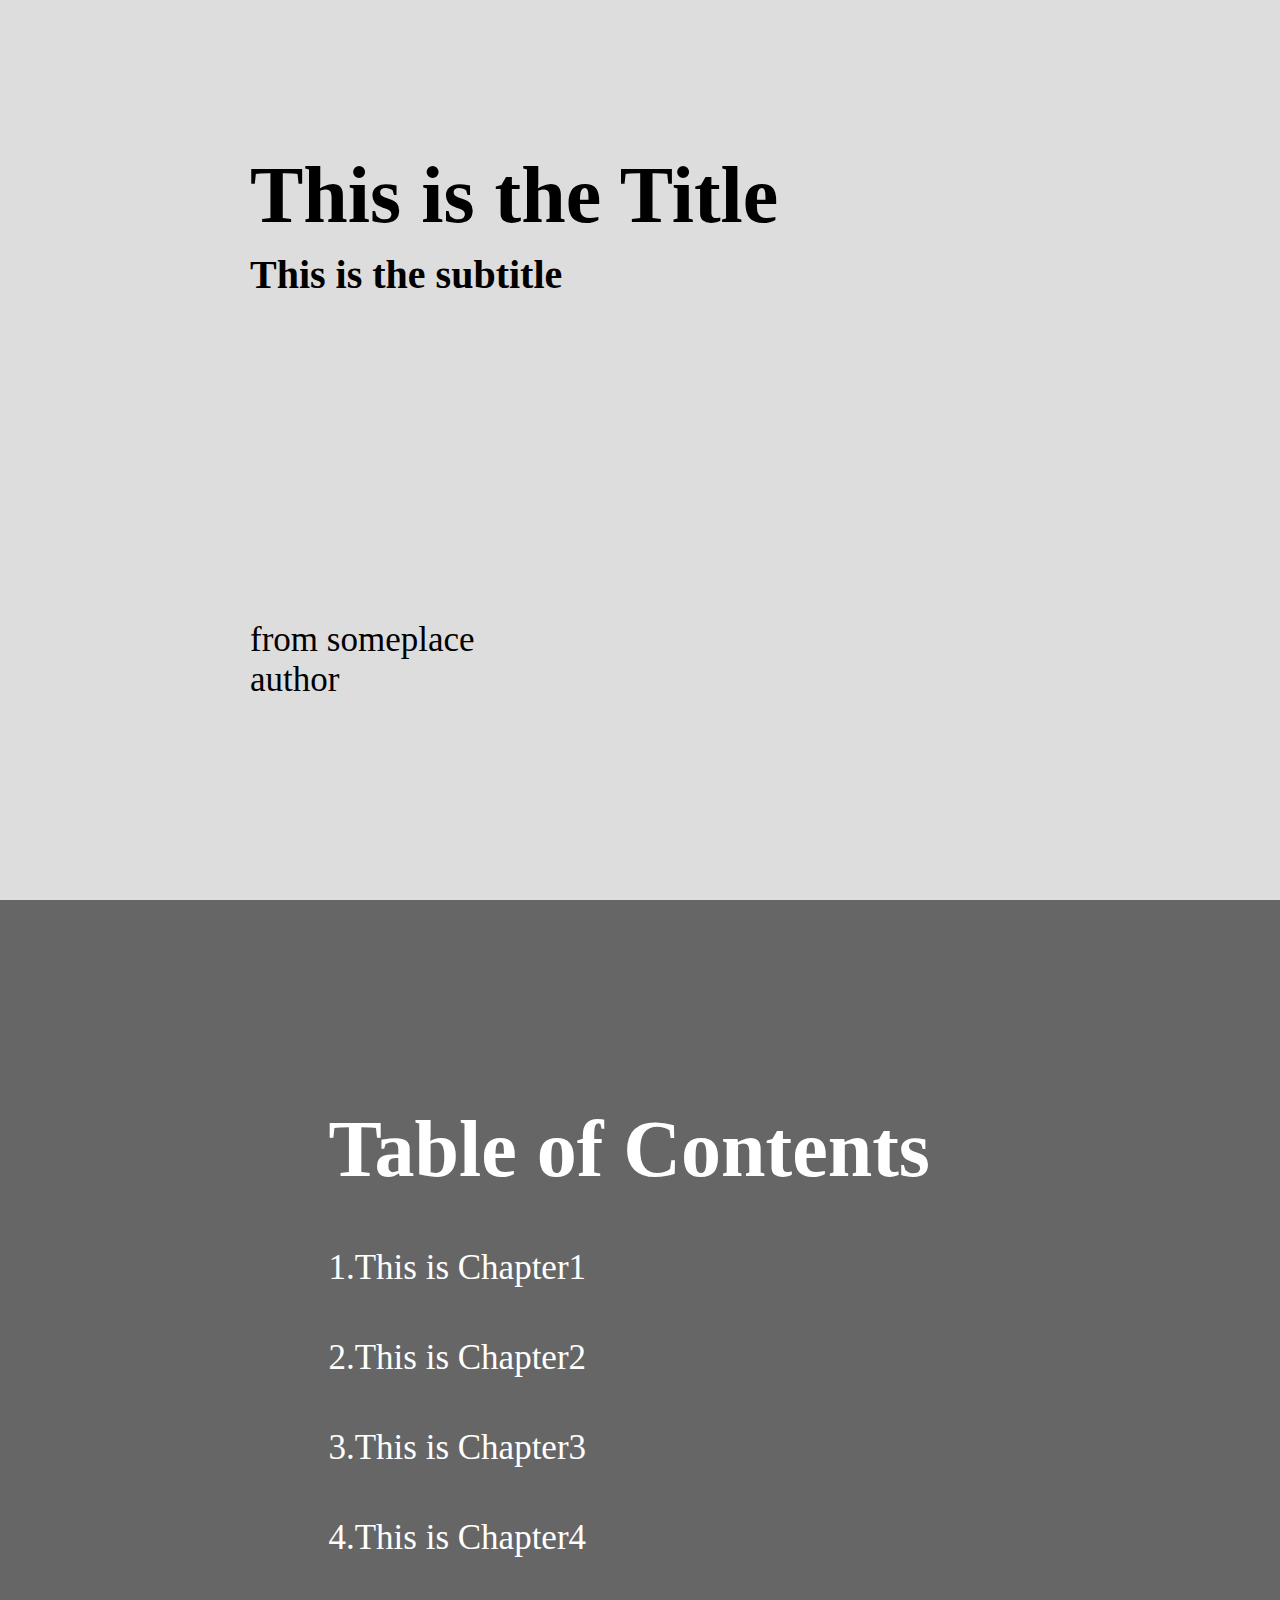
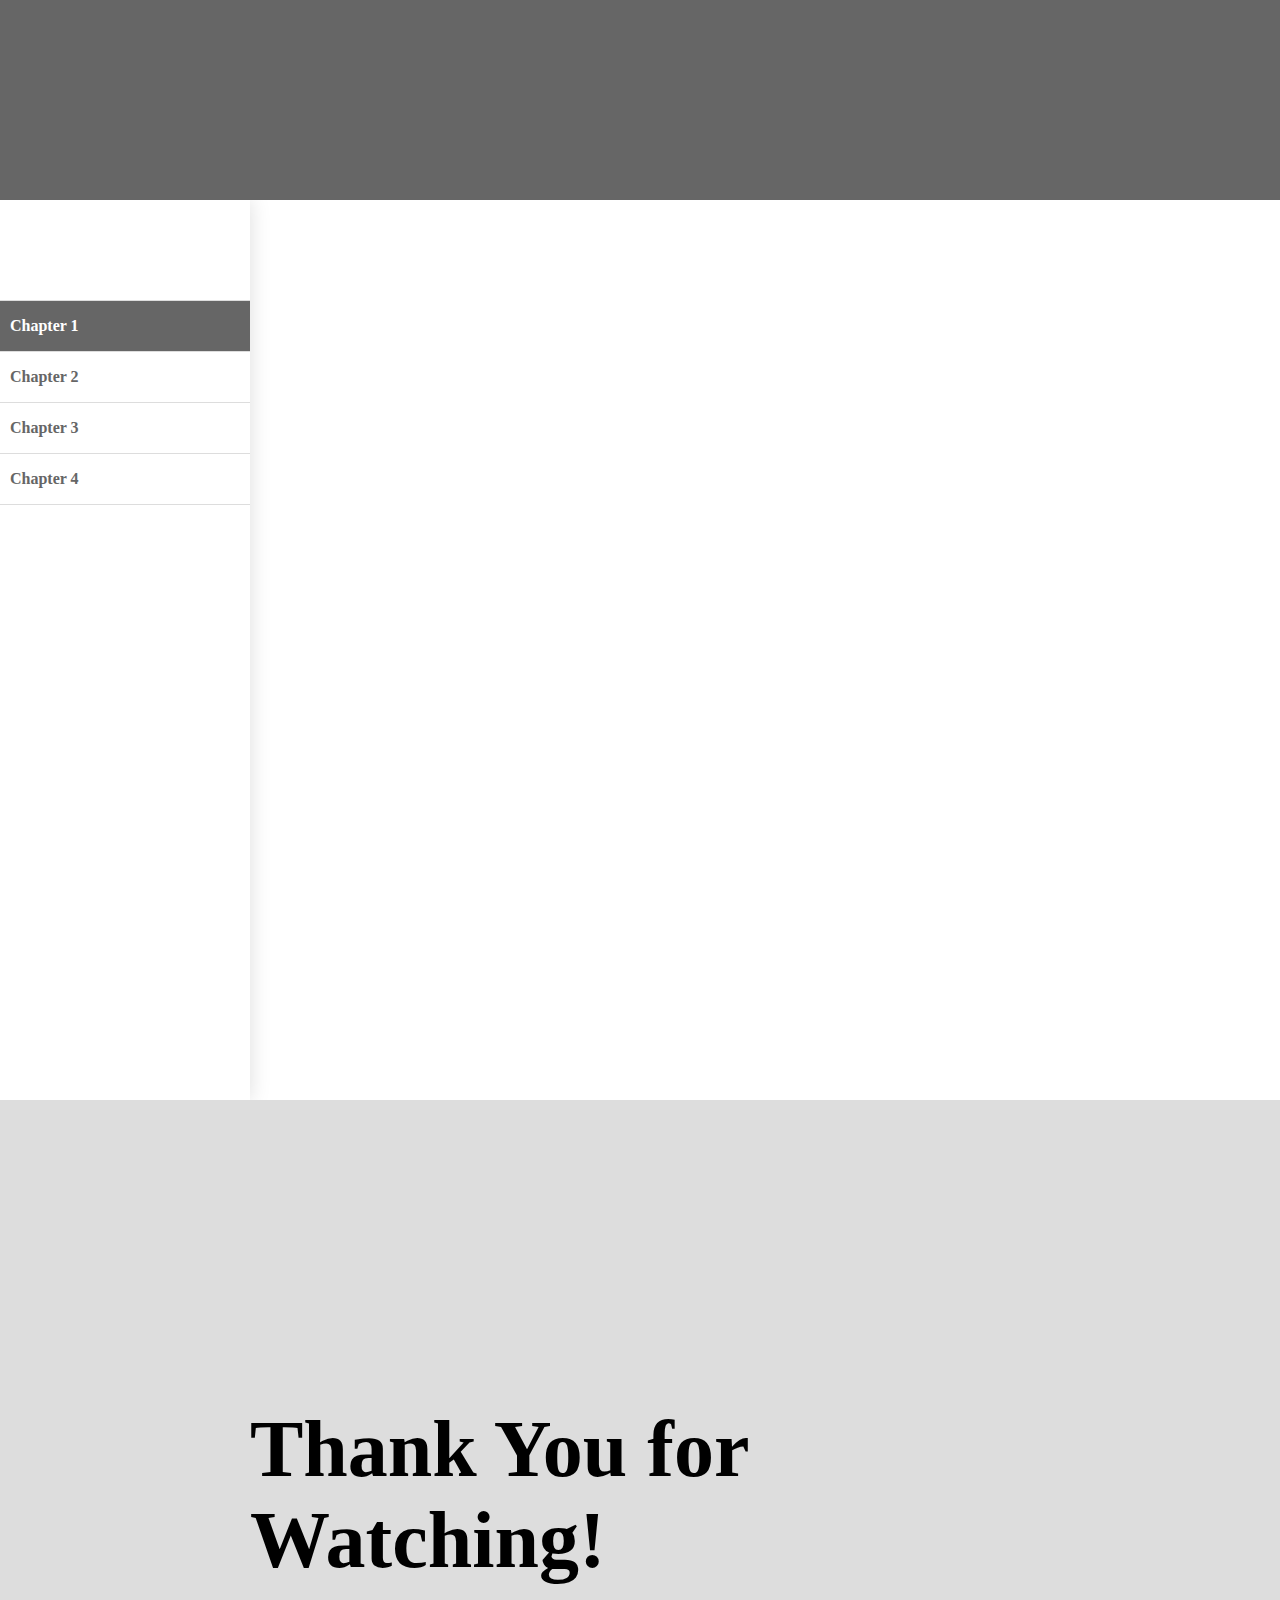
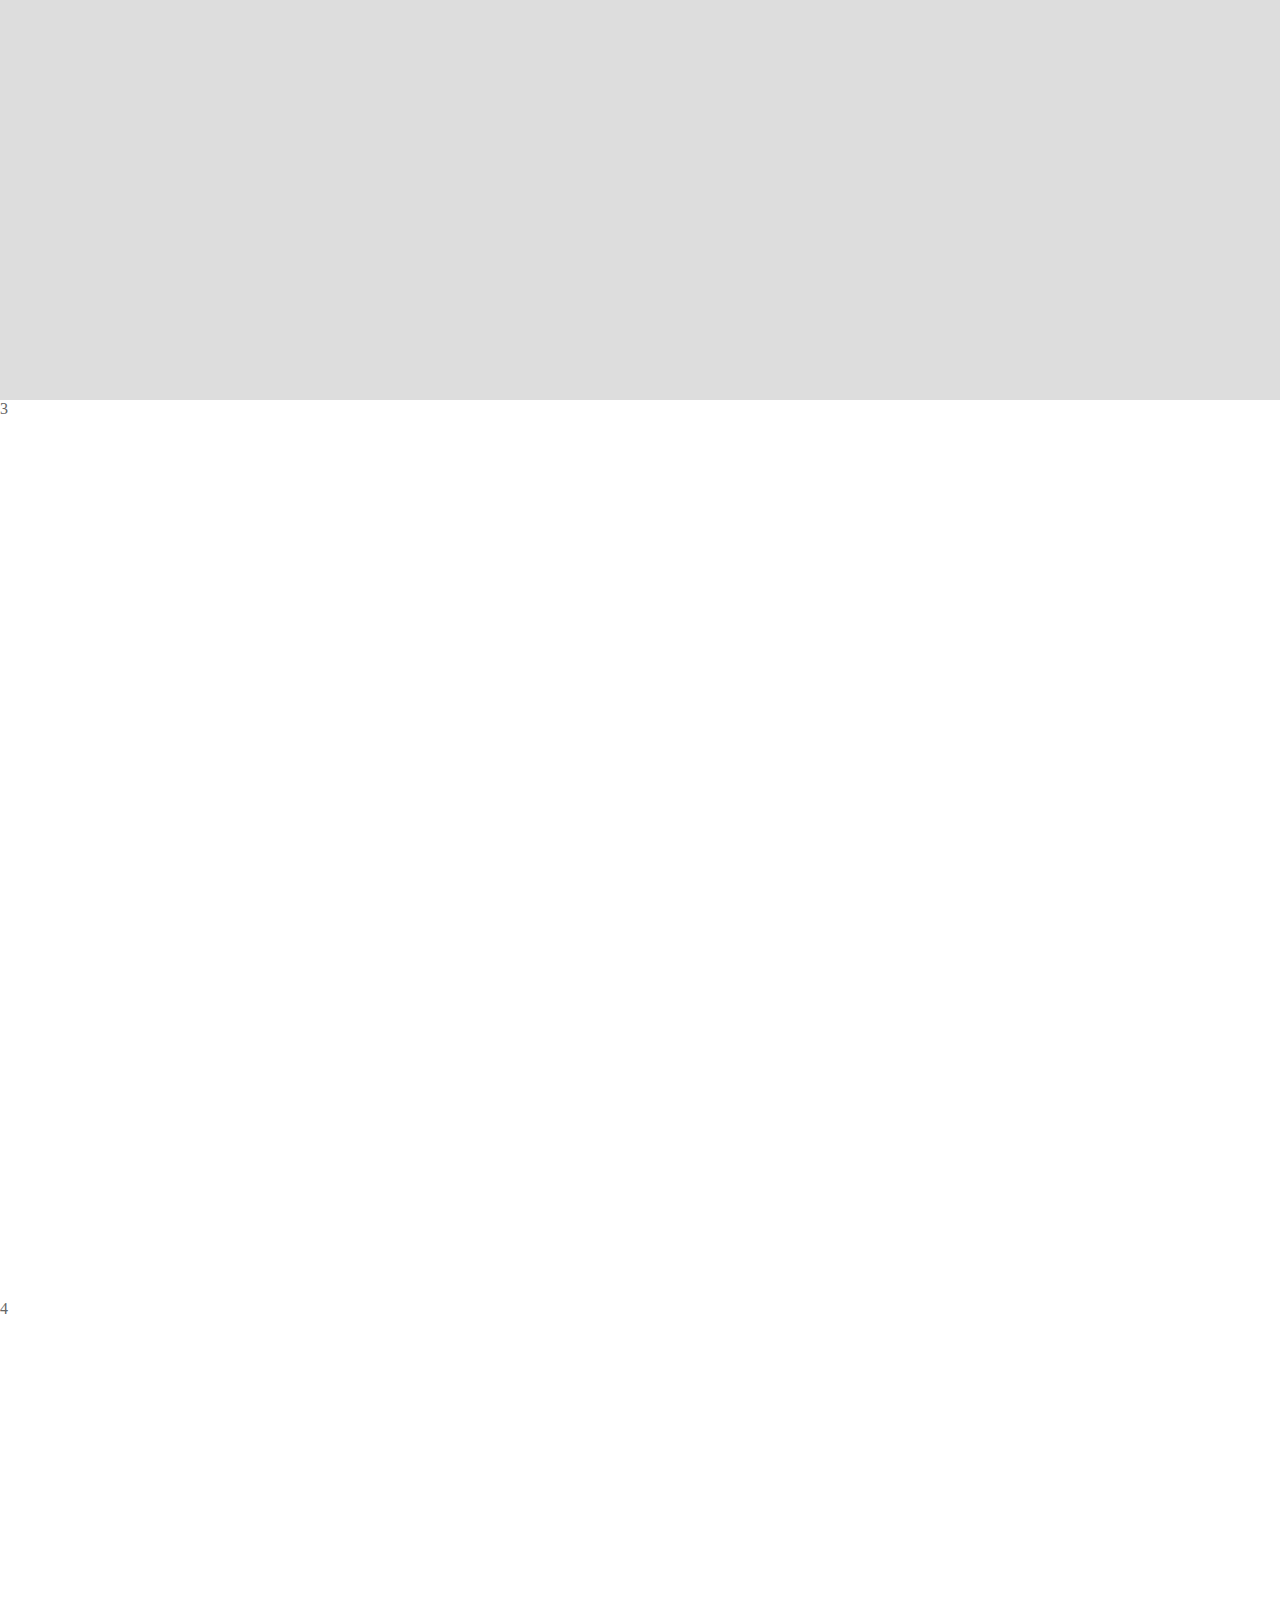
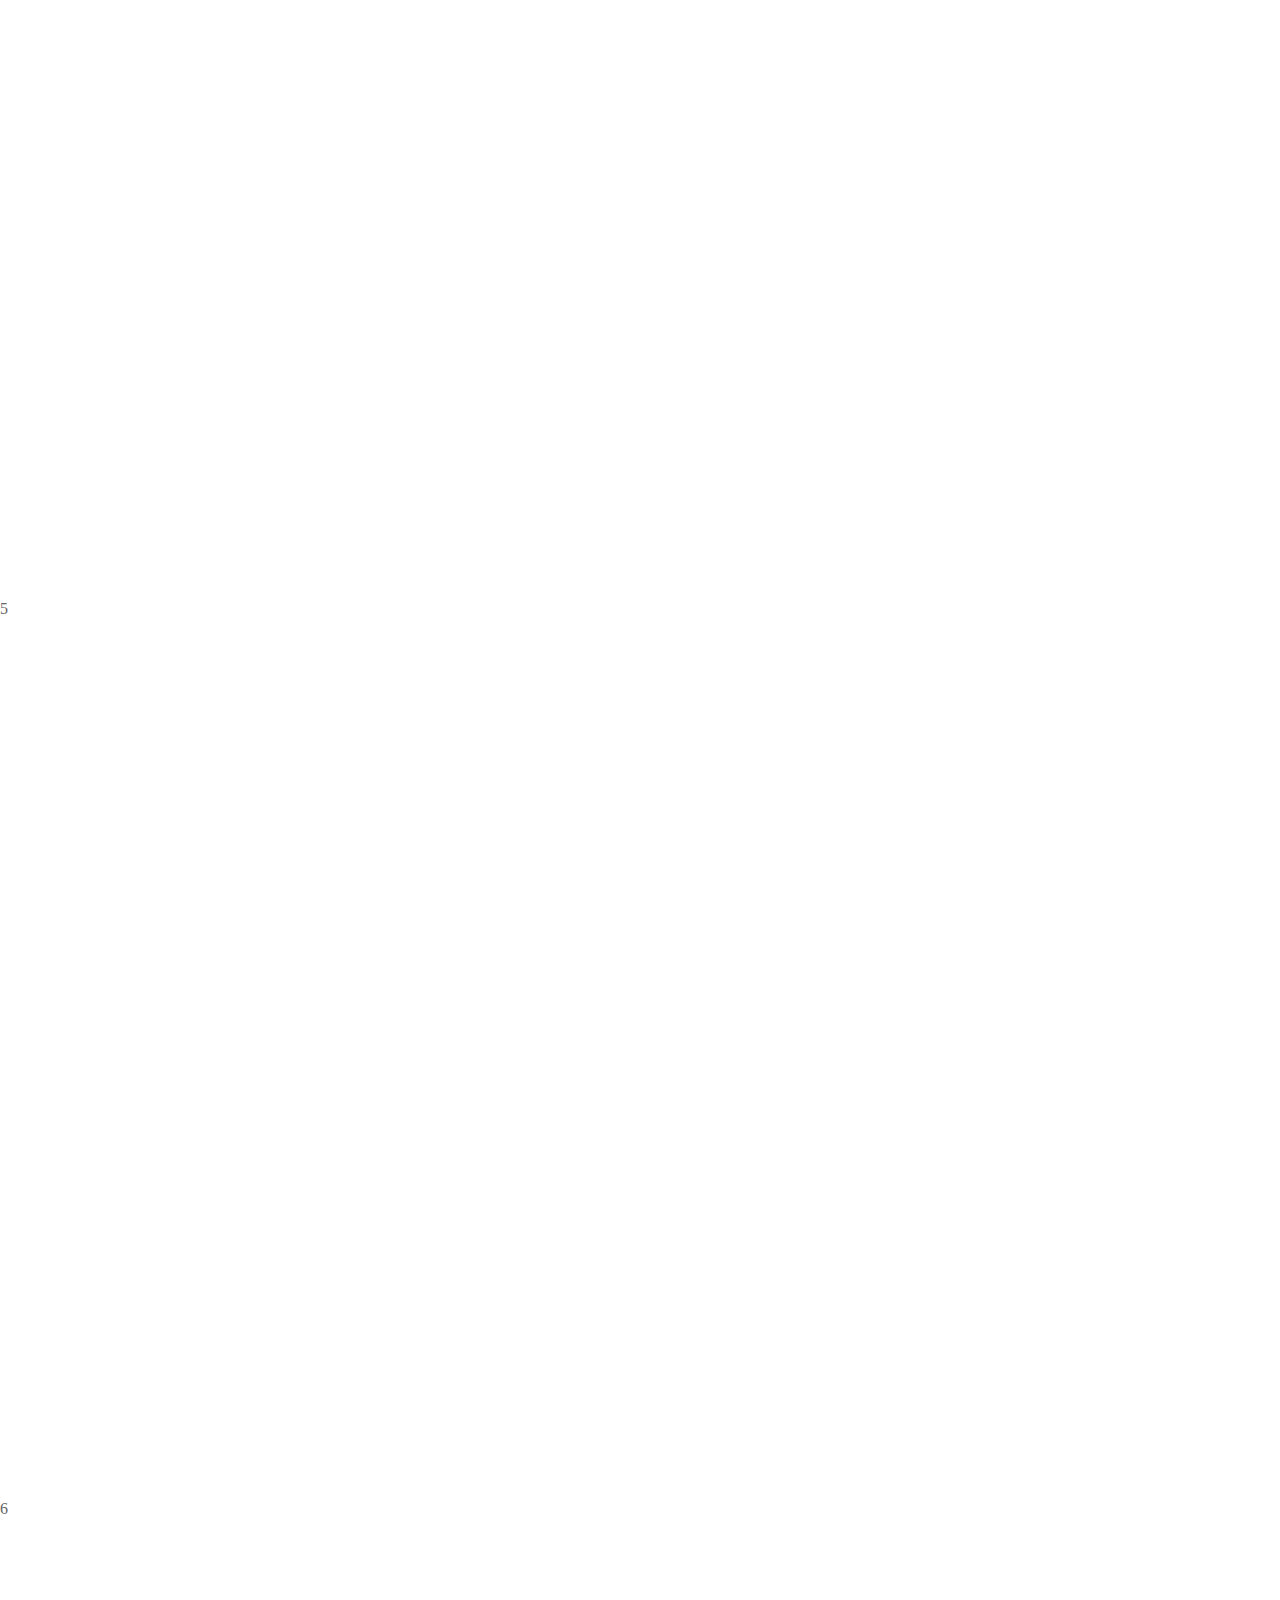
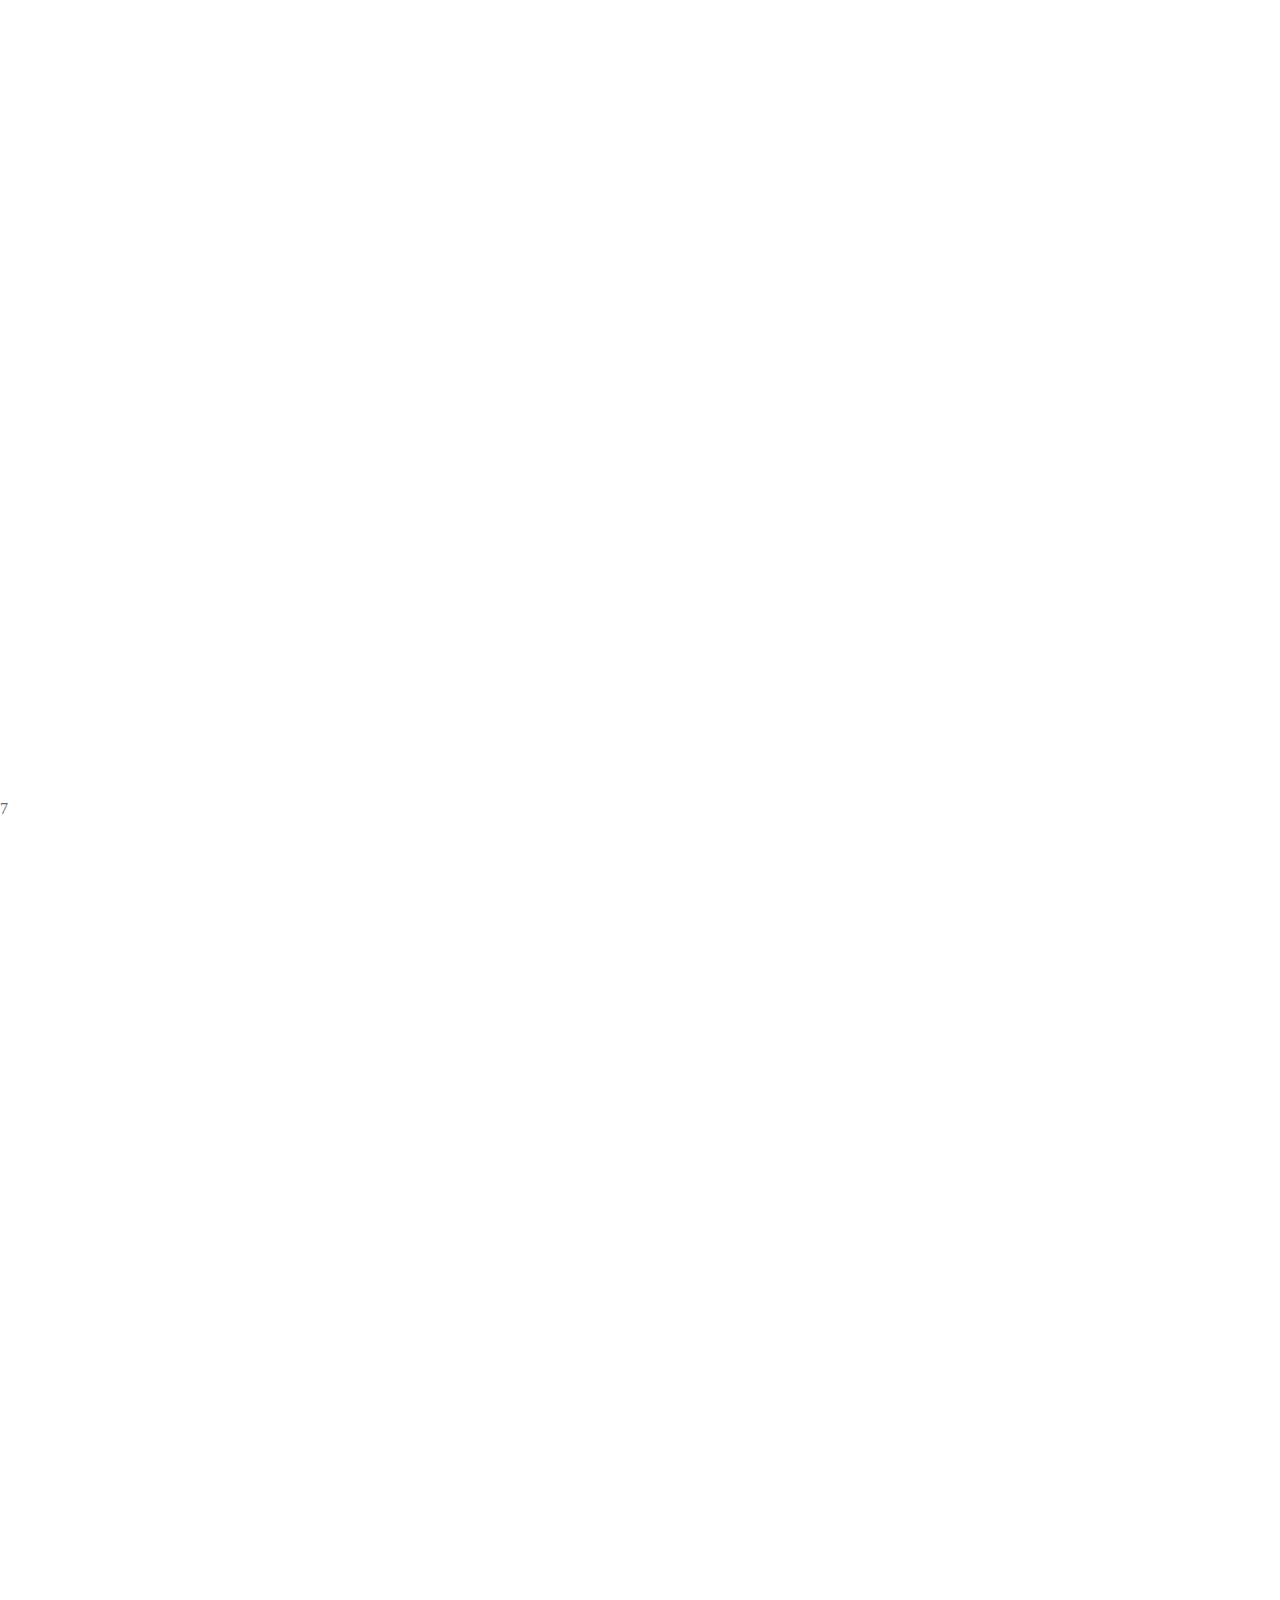
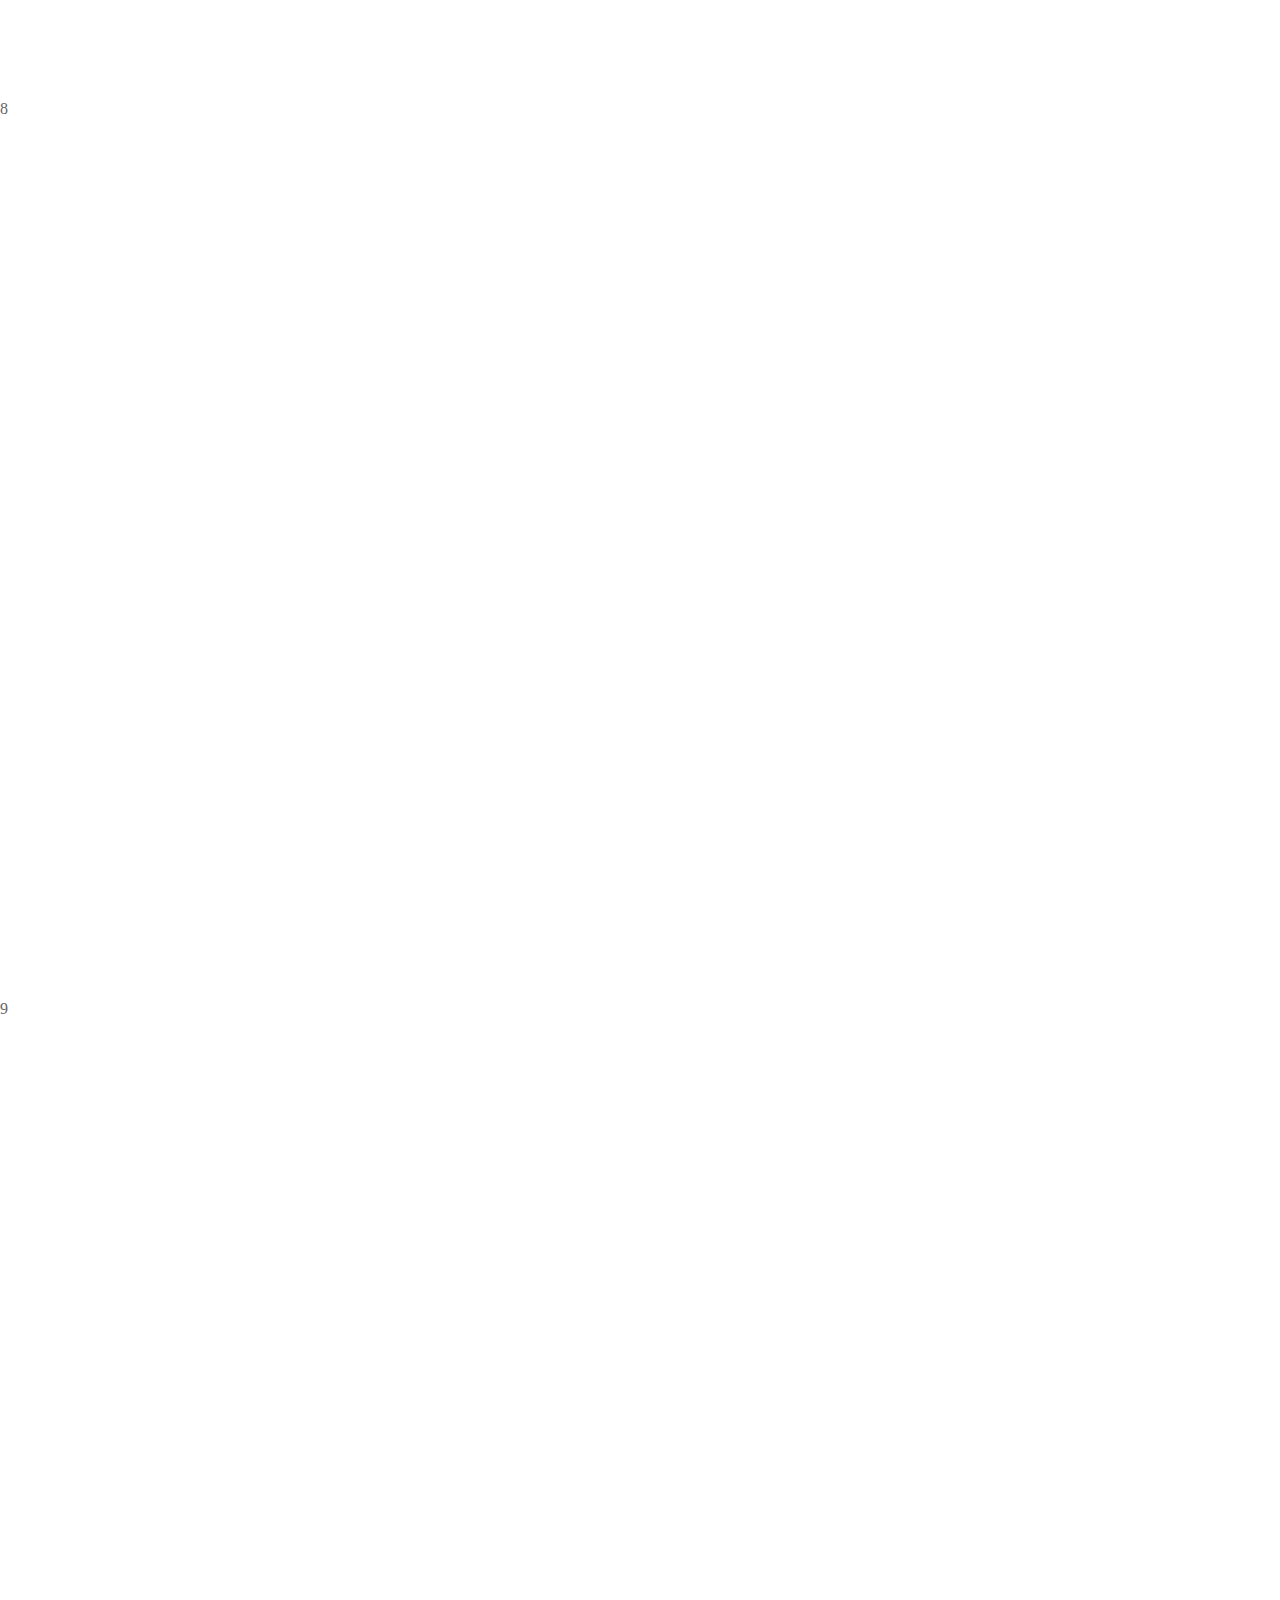
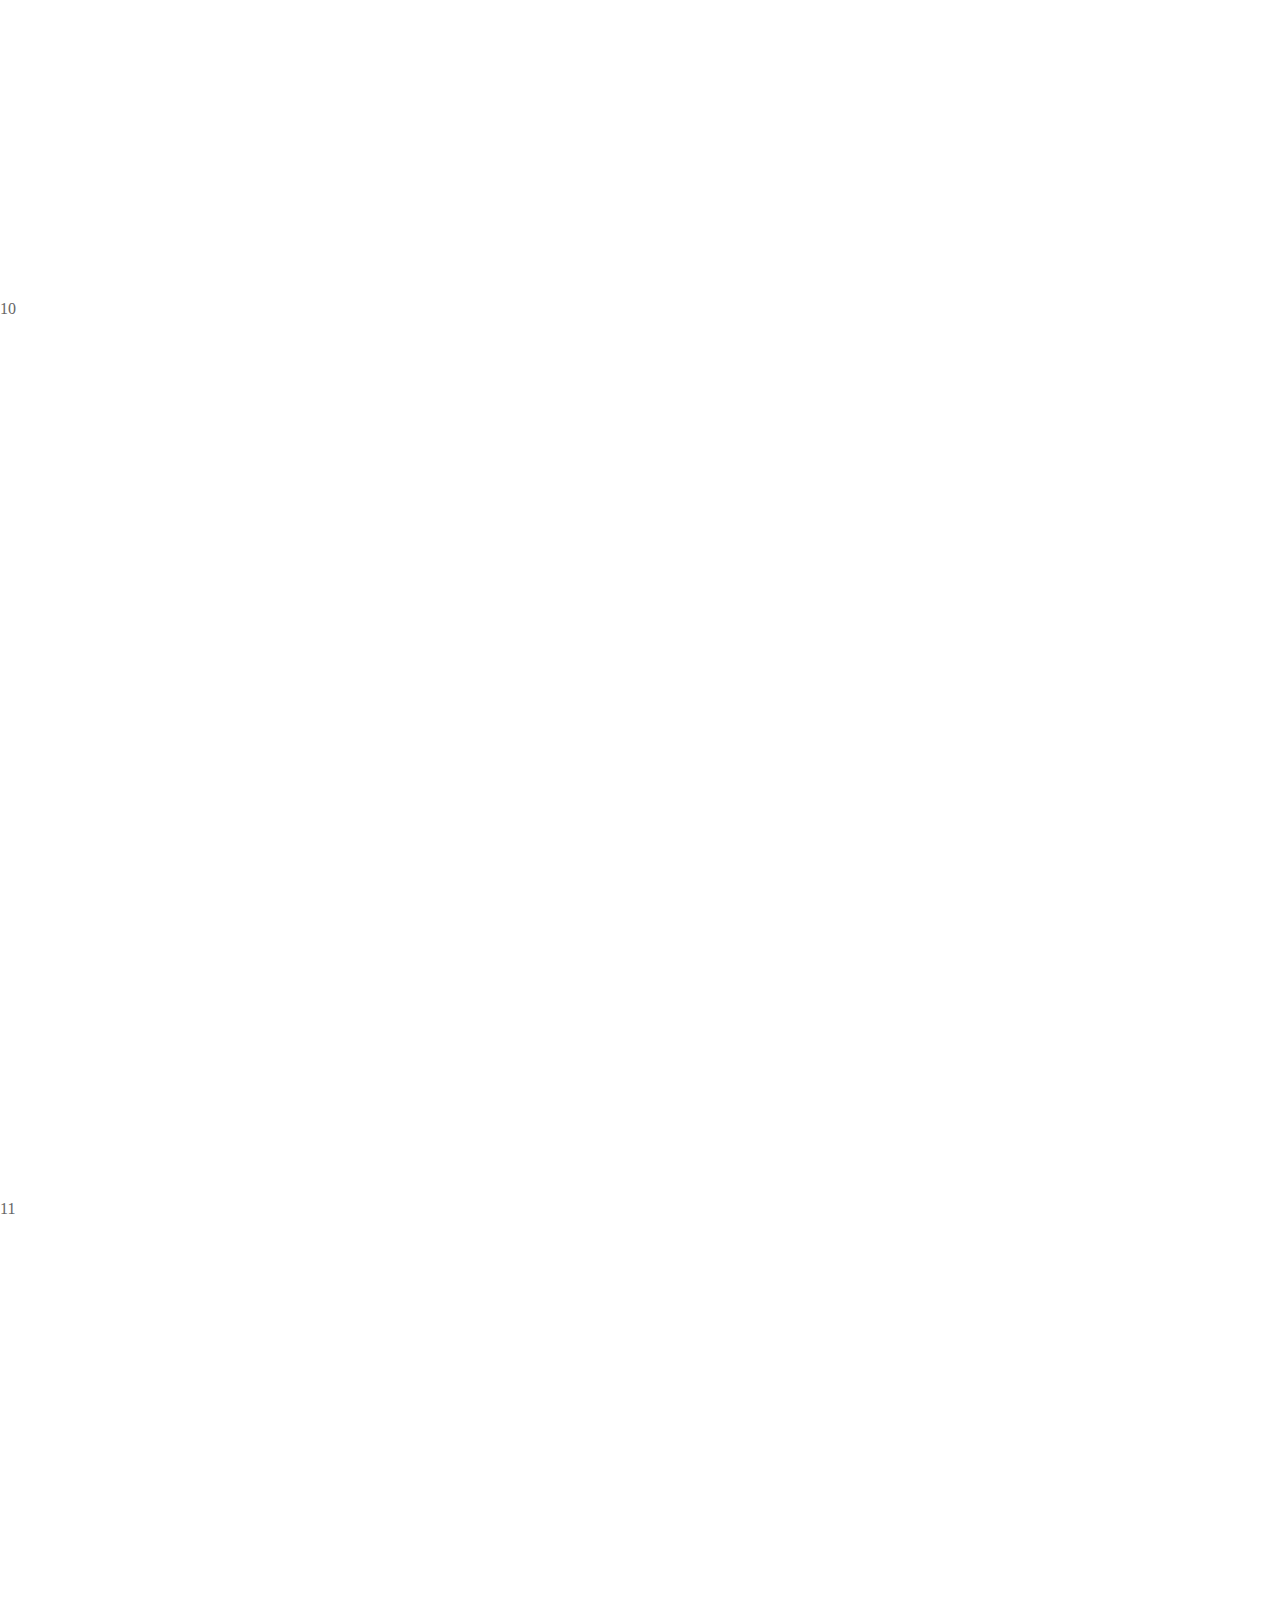
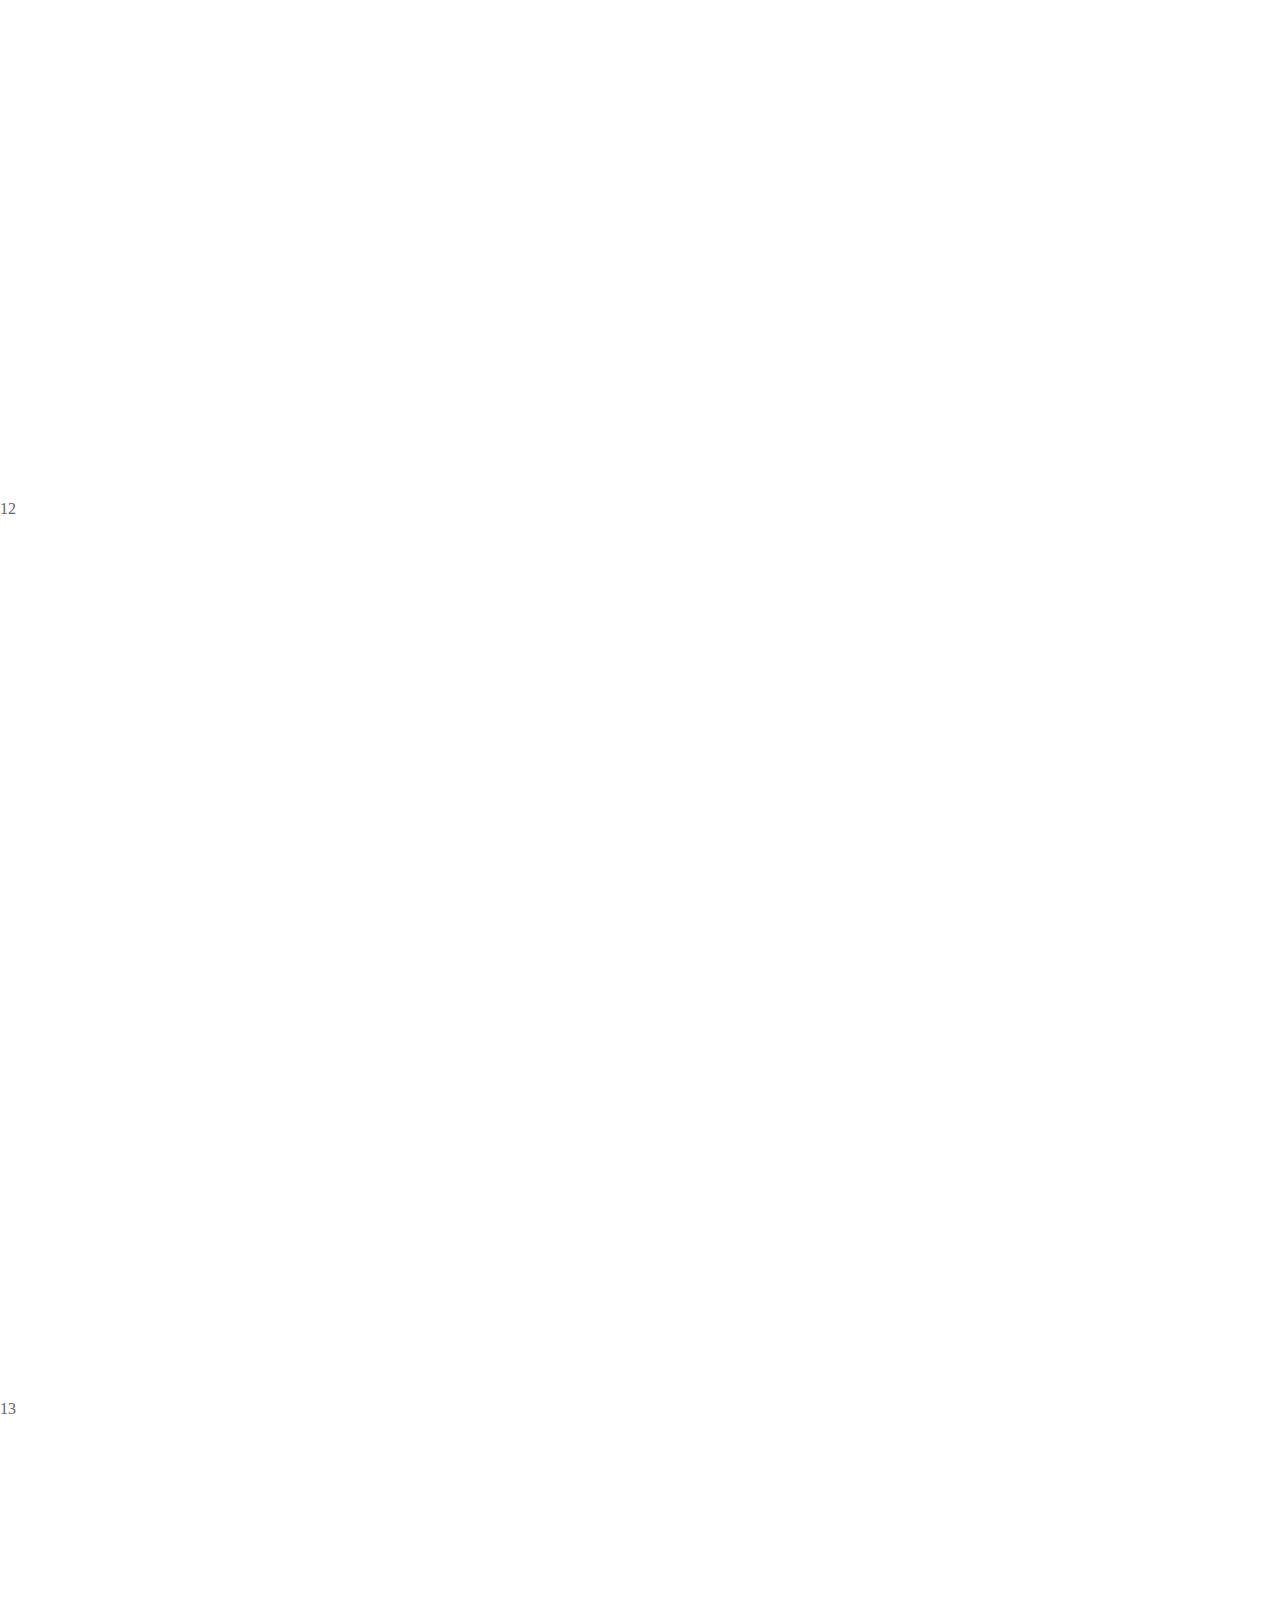
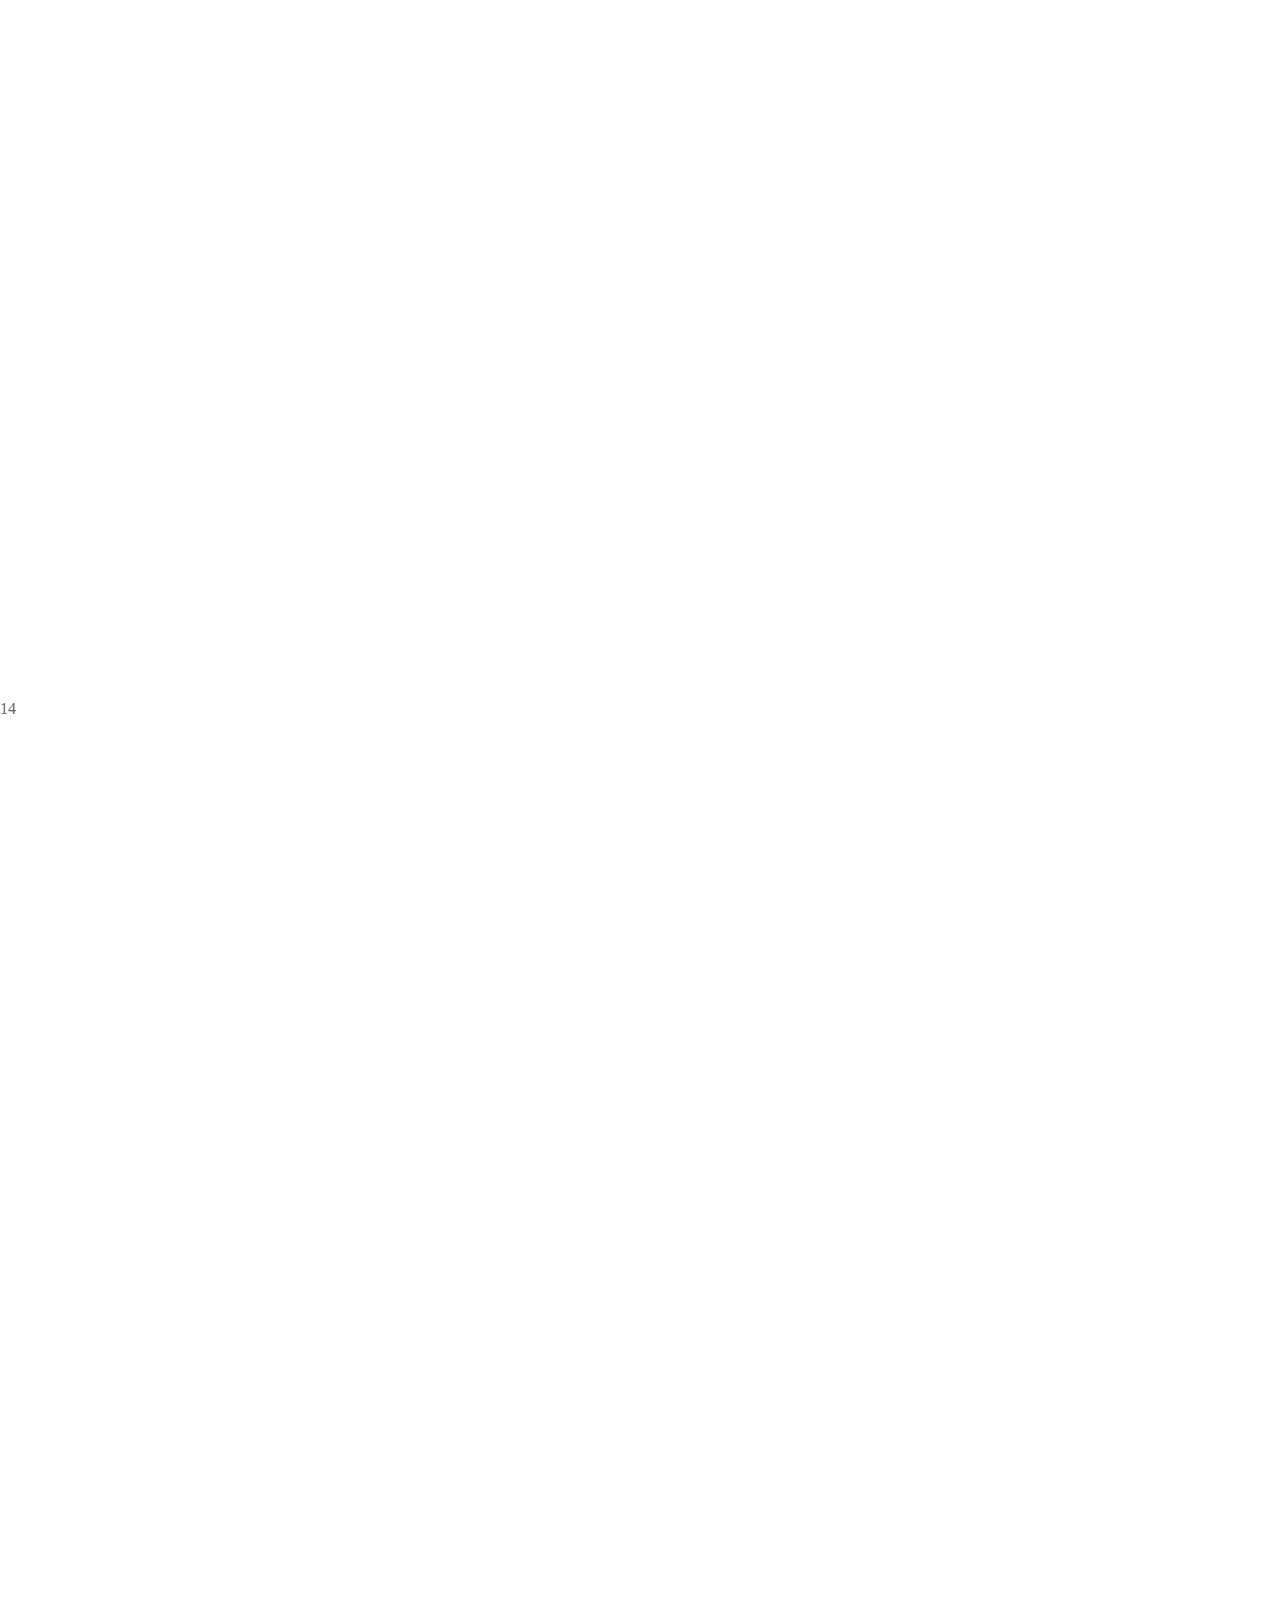
<file: PowerPoint/powerpoint.html>
<!DOCTYPE html>
<html lang="en">
     <head>
          <meta http-equiv="Content-type" content="text/html; charset=utf-8">
          <title>Power Point Presentation</title>
          <link rel="stylesheet" href="./powerpoint.css" type="text/css" media="screen" charset="utf-8">
     </head>
     <body>
     	<div id="main_wrapper">
     		<div id="title_page" class="page">
     			<div id="title_wrapper">
		 			<h1 id="title">This is the Title</h1>
		 			<h2 id="subtitle">This is the subtitle</h2>
		 			<div id="author">from someplace<br/>author</div>
     			</div>
     		</div>
	      	<div id="index_page" class="page">
	      		<div id="index_wrapper">
		 			<h1 id="index_title">Table of Contents</h1>
		 			<div class="index_name">1.This is Chapter1</div>
		 			<div class="index_name">2.This is Chapter2</div>
		 			<div class="index_name">3.This is Chapter3</div>
		 			<div class="index_name">4.This is Chapter4</div>
     			</div>
	      	</div>
			<div id="main_page" class="page">
				<div id="sidebar">
					<div id="sidebar_wrapper">
	                    <div class="chapter sidebar_item" data-chapter="1">Chapter 1</div>
	                    <div class="chapter sidebar_item" data-chapter="2">Chapter 2</div>
	                    <div class="chapter sidebar_item" data-chapter="3">Chapter 3</div>
	                    <div class="chapter sidebar_item" data-chapter="4">Chapter 4</div>
	               </div>
	            </div>
				<div id="subsidebar"></div>
				<div id="content_wrapper">
		               <div class="content_page" data-index="1.1">1</div>
	                    <div class="content_page" data-index="1.2">2</div>
	                    <div class="content_page" data-index="1.3">3</div>
	                    <div class="content_page" data-index="1.4">4</div>
	                    <div class="content_page" data-index="2.1">5</div>
	                    <div class="content_page" data-index="2.2">6</div>
	                    <div class="content_page" data-index="3.0">7</div>
	                    <div class="content_page" data-index="3.1">8</div>
	                    <div class="content_page" data-index="3.2">9</div>
	                    <div class="content_page" data-index="3.2">10</div>
	                    <div class="content_page" data-index="4.0">11</div>
	                    <div class="content_page" data-index="4.1">12</div>
	                    <div class="content_page" data-index="4.1">13</div>
	                    <div class="content_page" data-index="4.2">14</div>
				</div>
			</div>
	        <div id="thank_page" class="page">
	        	<div id="thank_wrapper">
		 			<h1 id="thank_title">Thank You for Watching!</h1>
     			</div>
	        </div>
     	</div>
      	
      	<script src="./powerpoint.js" charset="utf-8"></script>
     </body>
</html>
</file>
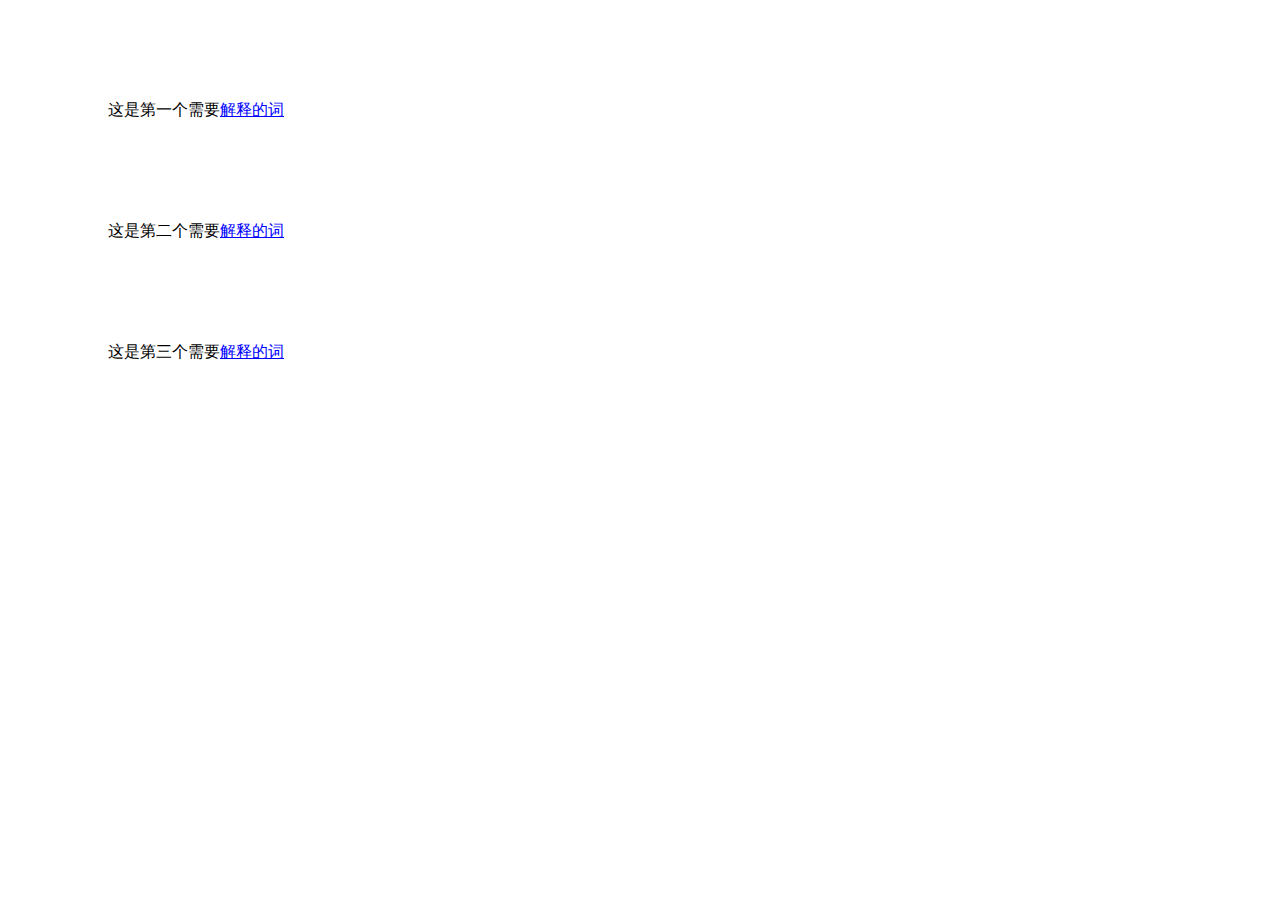
<file: PureCSSTooltip/tooltip.html>
<!DOCTYPE html>
<html lang="en">
     <head>
          <meta http-equiv="Content-type" content="text/html; charset=utf-8">
          <title>AjaxTest</title>
          <style type="text/css">
          	p{
          		margin: 100px;
          	}
          	.tooltip-trigger{
          		text-decoration: underline;
          		color: blue;
          		cursor: help;
          		position: relative;
          	}
          	.tooltip-trigger:hover:after{
				content: attr(data-tooltip);
				width: 100px;
				background-color: lightyellow;
				padding: 10px;
				border-radius: 5px;
				position: absolute;
				display: block;
				border: 1px solid #ddd;
				top:1rem;
				left: 0;
				z-index: 100;
          	}
          </style>
     </head>
     <body>
     	<p>这是第一个需要<span class="tooltip-trigger" data-tooltip="第一个需要解释的词">解释的词</span></p>
     	<p>这是第二个需要<span class="tooltip-trigger" data-tooltip="第二个需要解释的词">解释的词</span></p>
     	<p>这是第三个需要<span class="tooltip-trigger" data-tooltip="第三个需要解释的词">解释的词</span></p>
     </body>
</html>
</file>
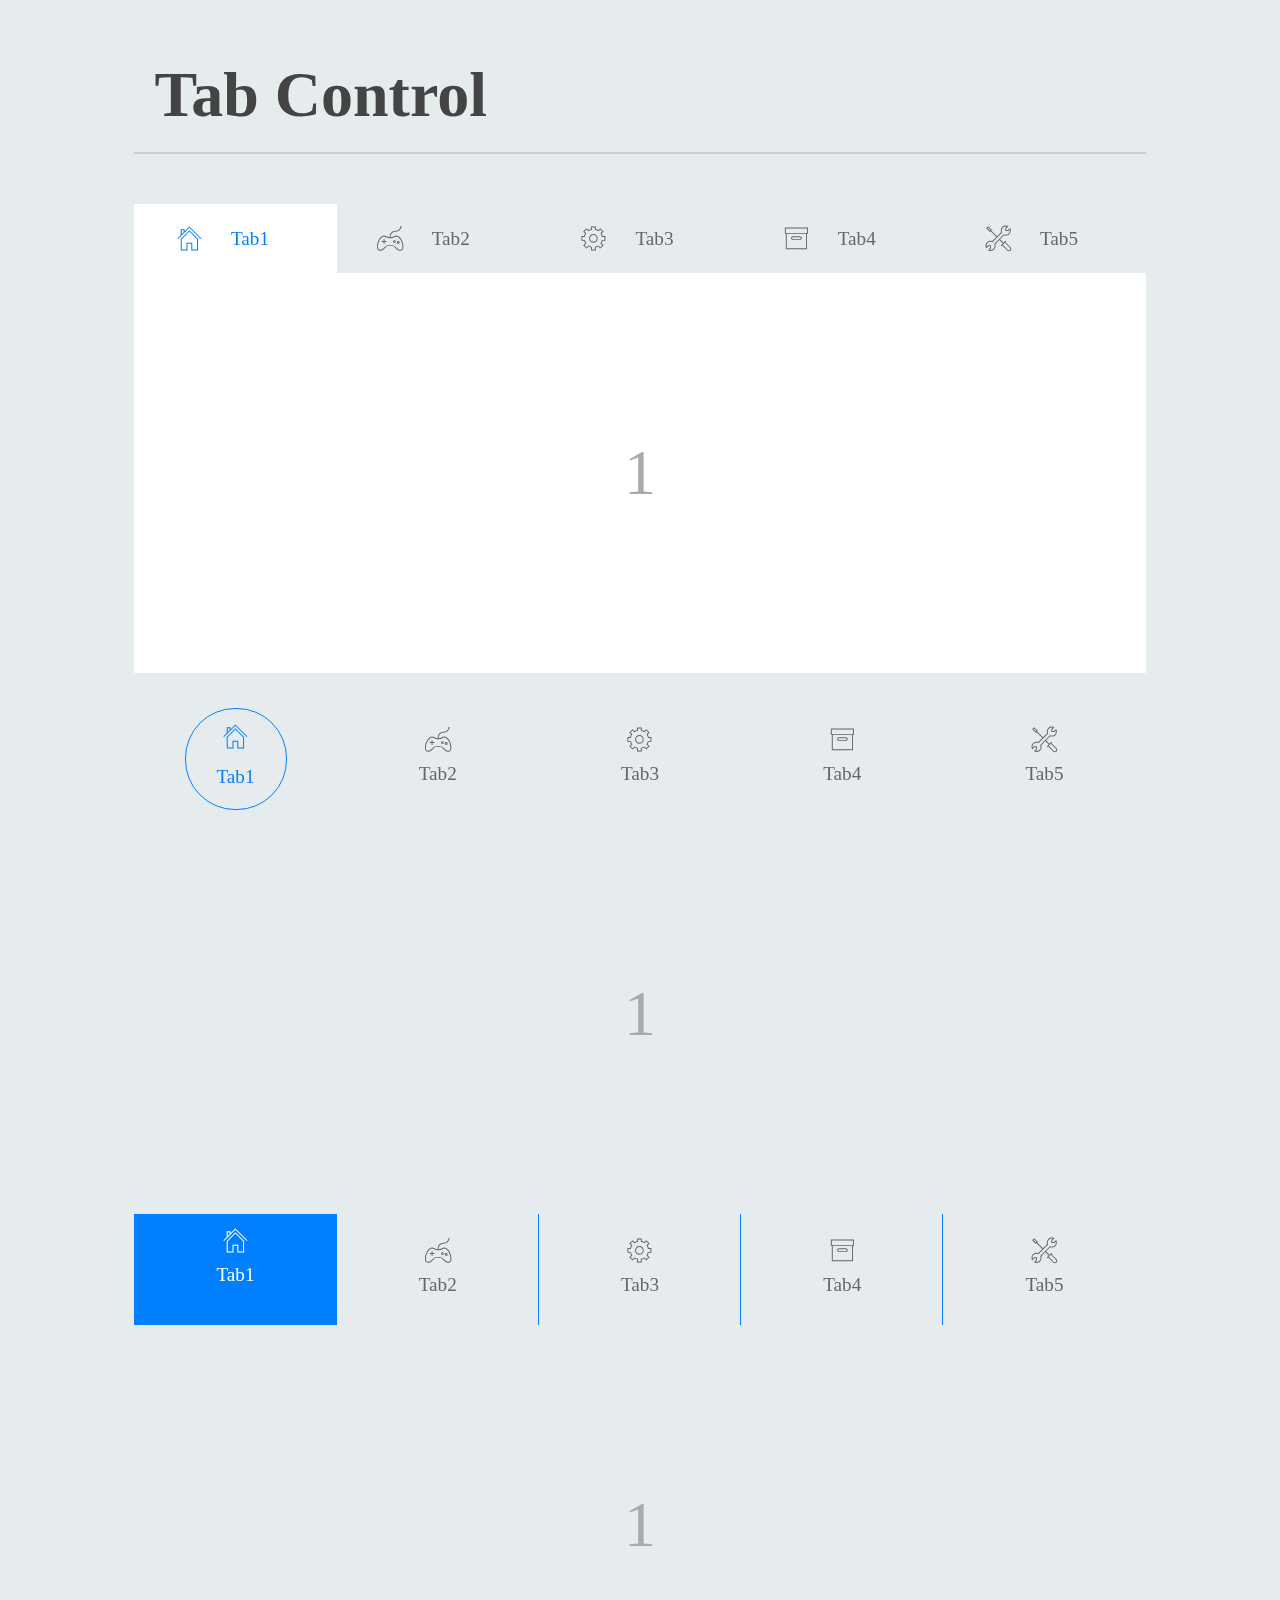
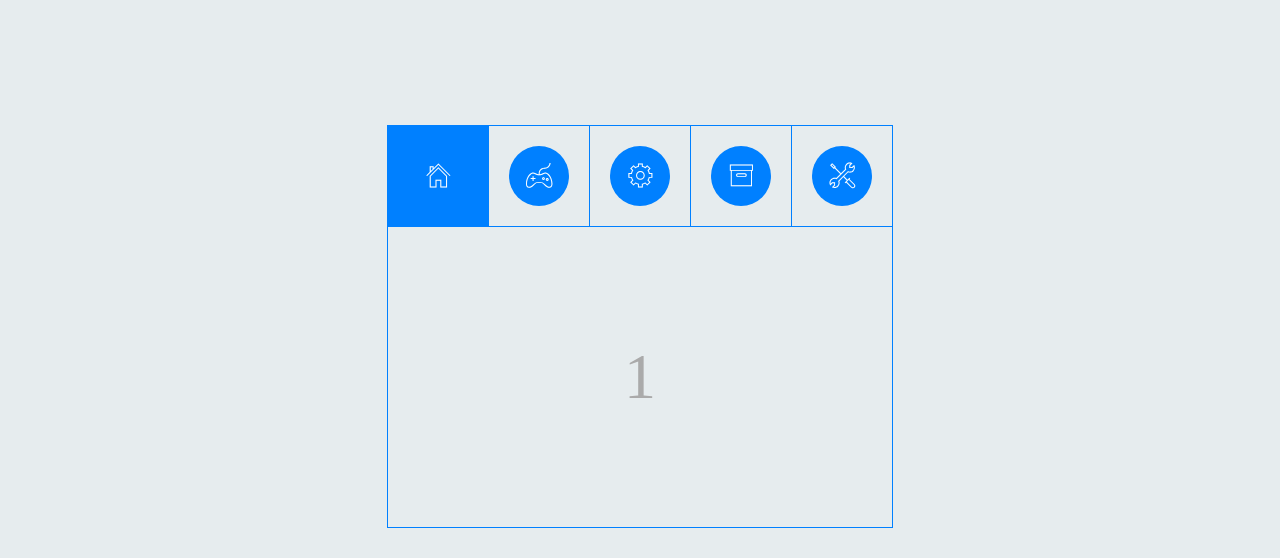
<file: Tab Control/TabControl.html>
<!DOCTYPE html>
<html>
<head>
	<meta http-equiv="content-type" content="text/html;charset=utf-8"/>
	<TITLE>Tab Control</TITLE>
	<script type="text/javascript" src="JS/tab.js" defer></script>
	<style type="text/css"></style>
	<link rel="stylesheet" type="text/css" href="CSS/Basic.css">
	<link rel="stylesheet" type="text/css" href="CSS/Interesting.css">
	<!-- <link rel="stylesheet" type="text/css" href="CSS/Underline.css"> -->
	<!-- <link rel="stylesheet" type="text/css" href="CSS/SimpleButton.css"> -->
</head>
<body>
	<h1>Tab Control</h1>
	<div class="tab tab1">
		<nav>
			<ul>
				<li>
					<a href="#tab1" data-tab-index="1">
						Tab1
						<span class="tab-icon1"></span>
					</a>
				</li>
				<li>
					<a href="#tab2" data-tab-index="2">
						Tab2
						<span class="tab-icon2"></span>
					</a>
				</li>
				<li>
					<a href="#tab3" data-tab-index="3">
						Tab3
						<span class="tab-icon3"></span>
					</a>
				</li>
				<li>
					<a href="#tab4" data-tab-index="4">
						Tab4
						<span class="tab-icon4"></span>
					</a>
				</li>
				<li>
					<a href="#tab5" data-tab-index="5">
						Tab5
						<span class="tab-icon5"></span>
					</a>
				</li>
			</ul>
		</nav>
		<section>
			<div class="tab-content" data-tab-index="1">
				<p>1</p>
			</div>
			<div class="tab-content" data-tab-index="2">
				<p>2</p>
			</div>
			<div class="tab-content" data-tab-index="3">
				<p>3</p>
			</div>
			<div class="tab-content" data-tab-index="4">
				<p>4</p>
			</div>
			<div class="tab-content" data-tab-index="5">
				<p>5</p>
			</div>
		</section>
	</div>
	<div class="tab tab2">
		<nav>
			<ul>
				<li>
					<a href="#tab1" data-tab-index="1">
						Tab1
						<span class="tab-icon1"></span>
					</a>
				</li>
				<li>
					<a href="#tab2" data-tab-index="2">
						Tab2
						<span class="tab-icon2"></span>
					</a>
				</li>
				<li>
					<a href="#tab3" data-tab-index="3">
						Tab3
						<span class="tab-icon3"></span>
					</a>
				</li>
				<li>
					<a href="#tab4" data-tab-index="4">
						Tab4
						<span class="tab-icon4"></span>
					</a>
				</li>
				<li>
					<a href="#tab5" data-tab-index="5">
						Tab5
						<span class="tab-icon5"></span>
					</a>
				</li>
			</ul>
		</nav>
		<section>
			<div class="tab-content" data-tab-index="1">
				<p>1</p>
			</div>
			<div class="tab-content" data-tab-index="2">
				<p>2</p>
			</div>
			<div class="tab-content" data-tab-index="3">
				<p>3</p>
			</div>
			<div class="tab-content" data-tab-index="4">
				<p>4</p>
			</div>
			<div class="tab-content" data-tab-index="5">
				<p>5</p>
			</div>
		</section>
	</div>
	<div class="tab tab3">
		<nav>
			<ul>
				<li>
					<a href="#tab1" data-tab-index="1">
						Tab1
						<span class="tab-icon1"></span>
					</a>
				</li>
				<li>
					<a href="#tab2" data-tab-index="2">
						Tab2
						<span class="tab-icon2"></span>
					</a>
				</li>
				<li>
					<a href="#tab3" data-tab-index="3">
						Tab3
						<span class="tab-icon3"></span>
					</a>
				</li>
				<li>
					<a href="#tab4" data-tab-index="4">
						Tab4
						<span class="tab-icon4"></span>
					</a>
				</li>
				<li>
					<a href="#tab5" data-tab-index="5">
						Tab5
						<span class="tab-icon5"></span>
					</a>
				</li>
			</ul>
		</nav>
		<section>
			<div class="tab-content" data-tab-index="1">
				<p>1</p>
			</div>
			<div class="tab-content" data-tab-index="2">
				<p>2</p>
			</div>
			<div class="tab-content" data-tab-index="3">
				<p>3</p>
			</div>
			<div class="tab-content" data-tab-index="4">
				<p>4</p>
			</div>
			<div class="tab-content" data-tab-index="5">
				<p>5</p>
			</div>
		</section>
	</div>
	<div class="tab tab4">
		<nav>
			<ul>
				<li>
					<a href="#tab1" data-tab-index="1">
						Tab1
						<span class="tab-icon1"></span>
					</a>
				</li>
				<li>
					<a href="#tab2" data-tab-index="2">
						Tab2
						<span class="tab-icon2"></span>
					</a>
				</li>
				<li>
					<a href="#tab3" data-tab-index="3">
						Tab3
						<span class="tab-icon3"></span>
					</a>
				</li>
				<li>
					<a href="#tab4" data-tab-index="4">
						Tab4
						<span class="tab-icon4"></span>
					</a>
				</li>
				<li>
					<a href="#tab5" data-tab-index="5">
						Tab5
						<span class="tab-icon5"></span>
					</a>
				</li>
			</ul>
		</nav>
		<section>
			<div class="tab-content" data-tab-index="1">
				<p>1</p>
			</div>
			<div class="tab-content" data-tab-index="2">
				<p>2</p>
			</div>
			<div class="tab-content" data-tab-index="3">
				<p>3</p>
			</div>
			<div class="tab-content" data-tab-index="4">
				<p>4</p>
			</div>
			<div class="tab-content" data-tab-index="5">
				<p>5</p>
			</div>
		</section>
	</div>
</body>
</html>
</file>
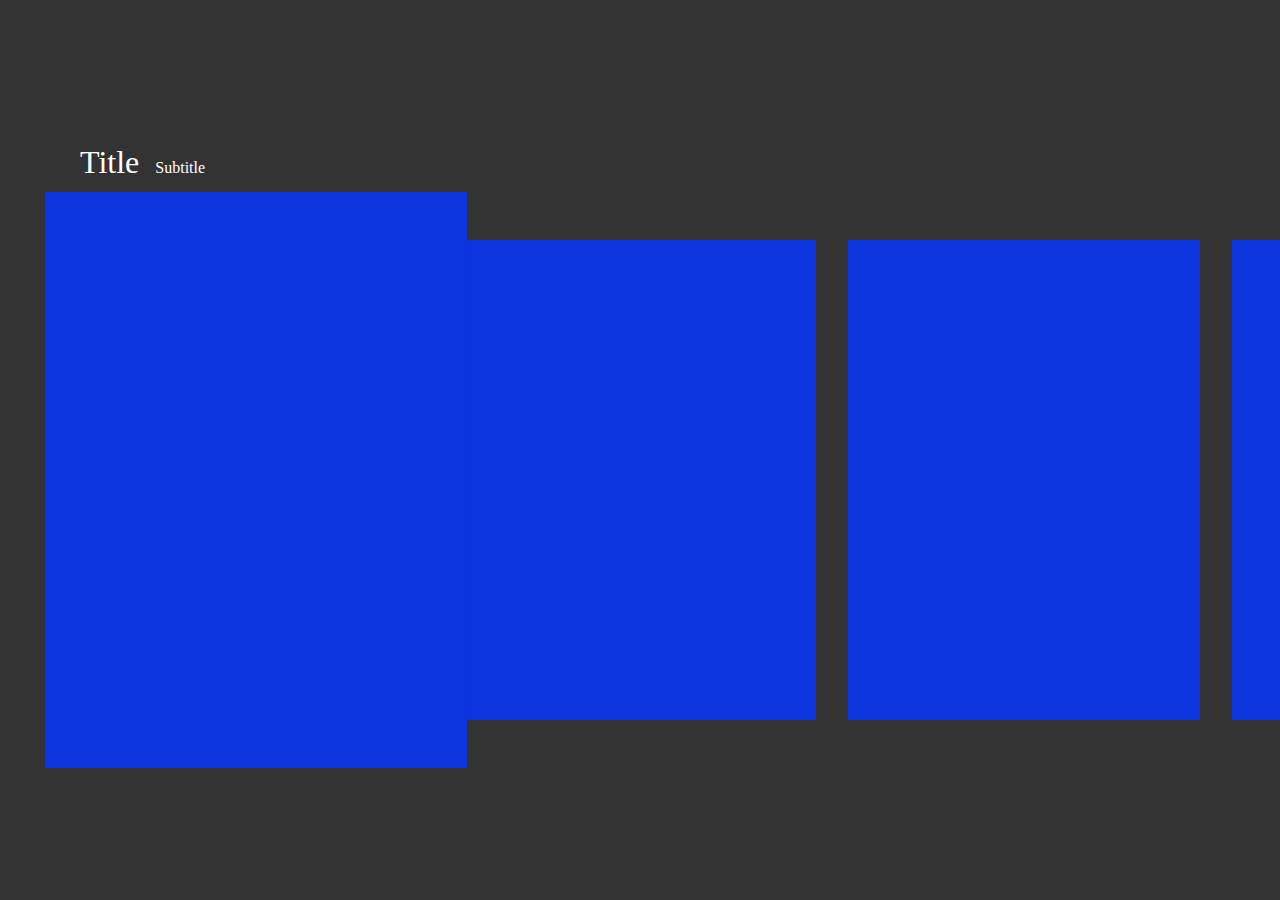
<file: TVLayout/tvlayout.html>
<html>
<head>
	<meta charset="UTF-8"></meta>
	<title>display test</title>
	<style type="text/css">
		html,body{
			height: 100%;
			width: 100%;
			margin: 0;
			padding: 0;
			overflow: hidden;
			background-color: #333;
			color:#fff;
		}
		body{
			display: flex;
		}
		.main{
			margin: 3rem 5rem;
			display: flex;
			flex-direction:column;
			position: absolute;
		}
		.wrapper{
			display: flex;
		}
		.status-wrapper{
			height: 4rem;
			margin-bottom: 2rem;
		}
		.title-wrapper{
			height: 4rem;
			margin-bottom: 2rem;			
			align-items: baseline;
		}
		.content-wrapper{
			flex:1;
			align-items: center;
			position: relative;
			left: 0;
			-webkit-transition:all 0.3s ease-in-out;
		}
		.title{
			font-size: 2rem;
			margin-right: 1rem;
		}
		.subtitle{
			font-size: 1rem;
		}
		.content{
			height: 30rem;
			width: 22rem;
			margin-right: 2rem;
			background-color: #0c34df;
			-webkit-transition:all 0.3s ease-in-out;
			outline: none;
		}
		.content.active{
			-webkit-transform:scale(1.2);
		}
		.content:focus{
			outline: none;
		}
	</style>
</head>
<body>
	<div class="main">
		<div class="wrapper status-wrapper"></div>
		<div class="wrapper title-wrapper">
			<span class="title">Title</span>
			<span class="subtitle">Subtitle</span>
		</div>
		<div class="wrapper content-wrapper">
			<div class="content" data-index="1"></div>
			<div class="content" data-index="2"></div>
			<div class="content" data-index="3"></div>
			<div class="content" data-index="4"></div>
			<div class="content" data-index="5"></div>
			<div class="content" data-index="6"></div>
		</div>
	</div>
</body>
<script type="text/javascript">
var contents = document.querySelectorAll(".content");
var wrapper = document.querySelector(".content-wrapper");
var current = 0;
var width = parseFloat(contents[0].offsetWidth)+32;
contents[0].classList.add("active");
document.addEventListener("keydown",function(e){
	if(e.keyCode == 37){
		moveLeft();
	}else if(e.keyCode == 39){
		moveRight();
	}
});
document.addEventListener("click",function(e){
	contents[current].classList.remove("active");
	if(e.target.dataset["index"]){
		current = e.target.dataset["index"] - 1;
		contents[current].classList.add("active");
		moveWrapper();	
	}
});
function moveLeft(){
	if(current!=0){
		contents[current].classList.remove("active");
		current--;
		contents[current].classList.add("active");
		moveWrapper();
	}
}
function moveRight(){
	if(current != contents.length-1){
		contents[current].classList.remove("active");
		current++;
		contents[current].classList.add("active");
		moveWrapper();
	}
}
function moveWrapper(){
	if(current > 2){
		wrapper.style.left = -(width * (current -2)) + "px";
	}else{
		wrapper.style.left = "0px";
	}
}
</script>
</html>
</file>
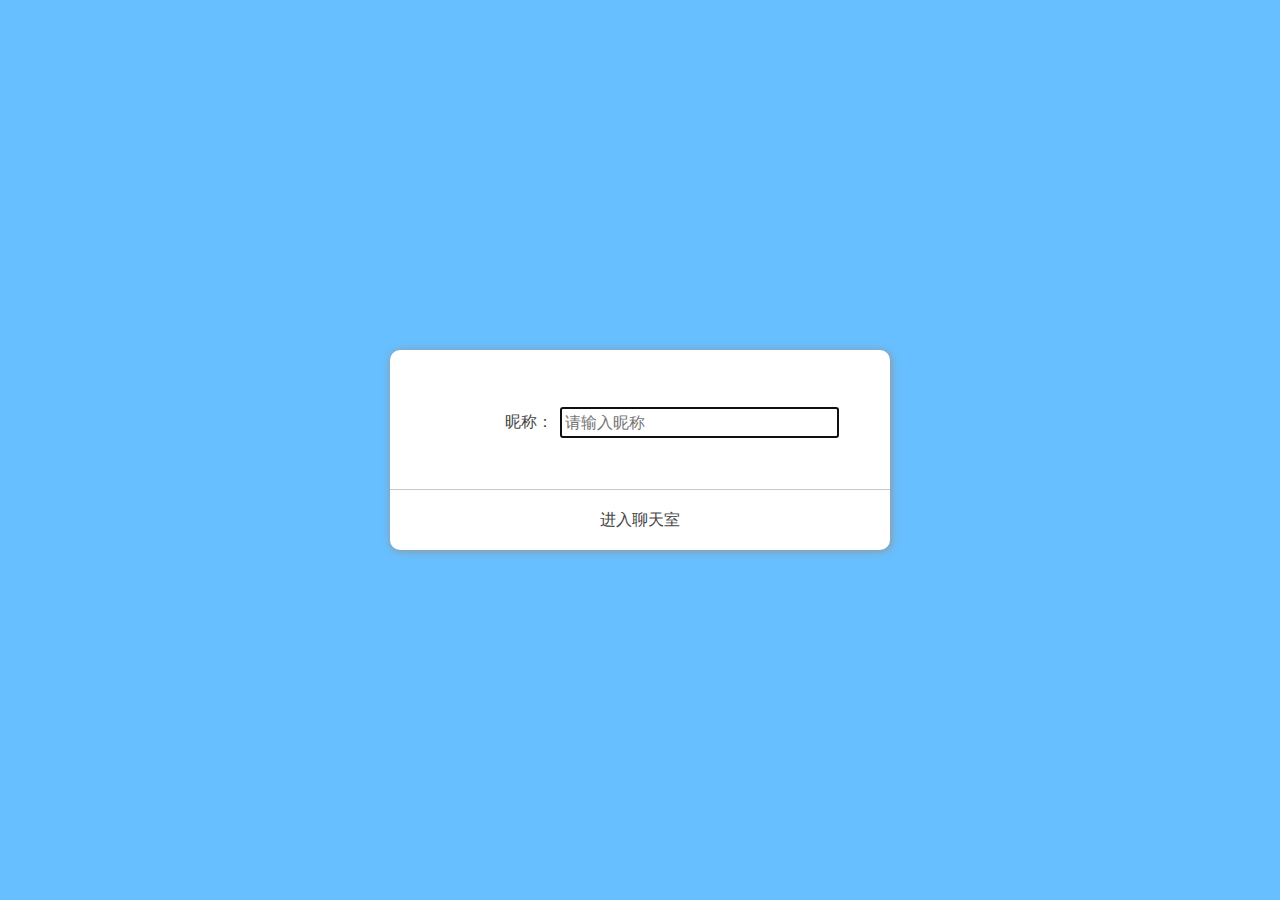
<file: ChatRoom/Frontend/home.html>
<!DOCTYPE html>
<html lang="en">
	<head>
		<meta http-equiv="Content-type" content="text/html; charset=utf-8">
		
		<title>ChatRoom</title>
		
		<!--[if IE]><script src="http://html5shiv.googlecode.com/svn/trunk/html5.js"></script><![endif]-->
		
		<link rel="stylesheet" href="chatroom.css" type="text/css" media="screen" charset="utf-8">
	</head>
	<body>
		<div id="loginDialog" class="wrapper">
			<span id="name">昵称：</span>
			<input type="text" id="loginName" class="input" placeholder="请输入昵称">
			<span id="loginTips" class="tips"></span>
			<div id="submit" class="btn">进入聊天室</div>
		</div>
		<div id="mainWrapper" class="wrapper">
			<div id="sideList">
				<span id="currentUser">当前在线用户</span>
				<ul id="userList">
					<li class="userItem"><span class="userIcon"></span>用户1<span class="me">ME</span></li>
					<li class="userItem"><span class="userIcon"></span>用户1</li>
					<li class="userItem"><span class="userIcon"></span>用户1</li>
					<li class="userItem"><span class="userIcon"></span>用户1</li>
				</ul>
			</div>
			<div id="chatWindow">
				<div id="messageShown">
					<div class="messagebox">
						<div class="icon-l"></div>
						<div class="message-l">
							<span class="user">useruseruseruseruseru1<span class="time">&nbsp;&nbsp;12:12</span></span>
							<div class="contentwrapper">
								      <pre class="content-l">sadfsadfasdfadsfasdf
									      asdfsadf
								asdfasdf</pre>
							</div>
						</div>
					</div>
					<div class="messagebox">
						<div class="icon-r"></div>
						<div class="message-r">
							<span class="user">useruseruseruseruseru1<span class="time">&nbsp;&nbsp;12:12</span></span>
							<div class="contentwrapper">
								      <pre class="content-r">sadfsadfasdfadsfasdf
									      asdfsadf
								asdfasdf</pre>
							</div>
						</div>
					</div>
				</div>
				<div id="messageEdit">
					<textarea id="inputText" class="input" placeholder="输入发送消息"></textarea>
					<span id="ctrl">Ctrl + Enter换行 / Enter发送</span>
					<span id="textTips" class="tips"></span>
					<div id="send" class="btn">发送</div>
				</div>
			</div>
		</div>
		<script src="http://code.jquery.com/jquery-2.1.4.min.js" charset="utf-8"></script>
		<script src="./chatroom.js" type="text/javascript"></script>
	</body>
</html>
</file>
<file: stylesheets/styles.css>
/*
Leap Day for GitHub Pages
by Matt Graham
*/
@font-face {
  font-family: 'Quattrocento Sans';
  src: url("../fonts/quattrocentosans-bold-webfont.eot");
  src: url("../fonts/quattrocentosans-bold-webfont.eot?#iefix") format("embedded-opentype"), url("../fonts/quattrocentosans-bold-webfont.woff") format("woff"), url("../fonts/quattrocentosans-bold-webfont.ttf") format("truetype"), url("../fonts/quattrocentosans-bold-webfont.svg#QuattrocentoSansBold") format("svg");
  font-weight: bold;
  font-style: normal;
}

@font-face {
  font-family: 'Quattrocento Sans';
  src: url("../fonts/quattrocentosans-bolditalic-webfont.eot");
  src: url("../fonts/quattrocentosans-bolditalic-webfont.eot?#iefix") format("embedded-opentype"), url("../fonts/quattrocentosans-bolditalic-webfont.woff") format("woff"), url("../fonts/quattrocentosans-bolditalic-webfont.ttf") format("truetype"), url("../fonts/quattrocentosans-bolditalic-webfont.svg#QuattrocentoSansBoldItalic") format("svg");
  font-weight: bold;
  font-style: italic;
}

@font-face {
  font-family: 'Quattrocento Sans';
  src: url("../fonts/quattrocentosans-italic-webfont.eot");
  src: url("../fonts/quattrocentosans-italic-webfont.eot?#iefix") format("embedded-opentype"), url("../fonts/quattrocentosans-italic-webfont.woff") format("woff"), url("../fonts/quattrocentosans-italic-webfont.ttf") format("truetype"), url("../fonts/quattrocentosans-italic-webfont.svg#QuattrocentoSansItalic") format("svg");
  font-weight: normal;
  font-style: italic;
}

@font-face {
  font-family: 'Quattrocento Sans';
  src: url("../fonts/quattrocentosans-regular-webfont.eot");
  src: url("../fonts/quattrocentosans-regular-webfont.eot?#iefix") format("embedded-opentype"), url("../fonts/quattrocentosans-regular-webfont.woff") format("woff"), url("../fonts/quattrocentosans-regular-webfont.ttf") format("truetype"), url("../fonts/quattrocentosans-regular-webfont.svg#QuattrocentoSansRegular") format("svg");
  font-weight: normal;
  font-style: normal;
}

@font-face {
  font-family: 'Copse';
  src: url("../fonts/copse-regular-webfont.eot");
  src: url("../fonts/copse-regular-webfont.eot?#iefix") format("embedded-opentype"), url("../fonts/copse-regular-webfont.woff") format("woff"), url("../fonts/copse-regular-webfont.ttf") format("truetype"), url("../fonts/copse-regular-webfont.svg#CopseRegular") format("svg");
  font-weight: normal;
  font-style: normal;
}

/* normalize.css 2012-02-07T12:37 UTC - http://github.com/necolas/normalize.css */
/* =============================================================================
   HTML5 display definitions
   ========================================================================== */
/*
 * Corrects block display not defined in IE6/7/8/9 & FF3
 */
article,
aside,
details,
figcaption,
figure,
footer,
header,
hgroup,
nav,
section,
summary {
  display: block;
}

/*
 * Corrects inline-block display not defined in IE6/7/8/9 & FF3
 */
audio,
canvas,
video {
  display: inline-block;
  *display: inline;
  *zoom: 1;
}

/*
 * Prevents modern browsers from displaying 'audio' without controls
 */
audio:not([controls]) {
  display: none;
}

/*
 * Addresses styling for 'hidden' attribute not present in IE7/8/9, FF3, S4
 * Known issue: no IE6 support
 */
[hidden] {
  display: none;
}

/* =============================================================================
   Base
   ========================================================================== */
/*
 * 1. Corrects text resizing oddly in IE6/7 when body font-size is set using em units
 *    http://clagnut.com/blog/348/#c790
 * 2. Prevents iOS text size adjust after orientation change, without disabling user zoom
 *    www.456bereastreet.com/archive/201012/controlling_text_size_in_safari_for_ios_without_disabling_user_zoom/
 */
html {
  font-size: 100%;
  /* 1 */
  -webkit-text-size-adjust: 100%;
  /* 2 */
  -ms-text-size-adjust: 100%;
  /* 2 */
}

/*
 * Addresses font-family inconsistency between 'textarea' and other form elements.
 */
html,
button,
input,
select,
textarea {
  font-family: sans-serif;
}

/*
 * Addresses margins handled incorrectly in IE6/7
 */
body {
  margin: 0;
}

/* =============================================================================
   Links
   ========================================================================== */
/*
 * Addresses outline displayed oddly in Chrome
 */
a:focus {
  outline: thin dotted;
}

/*
 * Improves readability when focused and also mouse hovered in all browsers
 * people.opera.com/patrickl/experiments/keyboard/test
 */
a:hover,
a:active {
  outline: 0;
}

/* =============================================================================
   Typography
   ========================================================================== */
/*
 * Addresses font sizes and margins set differently in IE6/7
 * Addresses font sizes within 'section' and 'article' in FF4+, Chrome, S5
 */
h1 {
  font-size: 2em;
  margin: 0.67em 0;
}

h2 {
  font-size: 1.5em;
  margin: 0.83em 0;
}

h3 {
  font-size: 1.17em;
  margin: 1em 0;
}

h4 {
  font-size: 1em;
  margin: 1.33em 0;
}

h5 {
  font-size: 0.83em;
  margin: 1.67em 0;
}

h6 {
  font-size: 0.75em;
  margin: 2.33em 0;
}

/*
 * Addresses styling not present in IE7/8/9, S5, Chrome
 */
abbr[title] {
  border-bottom: 1px dotted;
}

/*
 * Addresses style set to 'bolder' in FF3+, S4/5, Chrome
*/
b,
strong {
  font-weight: bold;
}

blockquote {
  margin: 1em 40px;
}

/*
 * Addresses styling not present in S5, Chrome
 */
dfn {
  font-style: italic;
}

/*
 * Addresses styling not present in IE6/7/8/9
 */
mark {
  background: #ff0;
  color: #000;
}

/*
 * Addresses margins set differently in IE6/7
 */
p,
pre {
  margin: 1em 0;
}

/*
 * Corrects font family set oddly in IE6, S4/5, Chrome
 * en.wikipedia.org/wiki/User:Davidgothberg/Test59
 */
pre,
code,
kbd,
samp {
  font-family: monospace, serif;
  _font-family: 'courier new', monospace;
  font-size: 1em;
}

/*
 * 1. Addresses CSS quotes not supported in IE6/7
 * 2. Addresses quote property not supported in S4
 */
/* 1 */
q {
  quotes: none;
}

/* 2 */
q:before,
q:after {
  content: '';
  content: none;
}

small {
  font-size: 75%;
}

/*
 * Prevents sub and sup affecting line-height in all browsers
 * gist.github.com/413930
 */
sub,
sup {
  font-size: 75%;
  line-height: 0;
  position: relative;
  vertical-align: baseline;
}

sup {
  top: -0.5em;
}

sub {
  bottom: -0.25em;
}

/* =============================================================================
   Lists
   ========================================================================== */
/*
 * Addresses margins set differently in IE6/7
 */
dl,
menu,
ol,
ul {
  margin: 1em 0;
}

dd {
  margin: 0 0 0 40px;
}

/*
 * Addresses paddings set differently in IE6/7
 */
menu,
ol,
ul {
  padding: 0 0 0 40px;
}

/*
 * Corrects list images handled incorrectly in IE7
 */
nav ul,
nav ol {
  list-style: none;
  list-style-image: none;
}

/* =============================================================================
   Embedded content
   ========================================================================== */
/*
 * 1. Removes border when inside 'a' element in IE6/7/8/9, FF3
 * 2. Improves image quality when scaled in IE7
 *    code.flickr.com/blog/2008/11/12/on-ui-quality-the-little-things-client-side-image-resizing/
 */
img {
  border: 0;
  /* 1 */
  -ms-interpolation-mode: bicubic;
  /* 2 */
}

/*
 * Corrects overflow displayed oddly in IE9
 */
svg:not(:root) {
  overflow: hidden;
}

/* =============================================================================
   Figures
   ========================================================================== */
/*
 * Addresses margin not present in IE6/7/8/9, S5, O11
 */
figure {
  margin: 0;
}

/* =============================================================================
   Forms
   ========================================================================== */
/*
 * Corrects margin displayed oddly in IE6/7
 */
form {
  margin: 0;
}

/*
 * Define consistent border, margin, and padding
 */
fieldset {
  border: 1px solid #c0c0c0;
  margin: 0 2px;
  padding: 0.35em 0.625em 0.75em;
}

/*
 * 1. Corrects color not being inherited in IE6/7/8/9
 * 2. Corrects text not wrapping in FF3 
 * 3. Corrects alignment displayed oddly in IE6/7
 */
legend {
  border: 0;
  /* 1 */
  padding: 0;
  white-space: normal;
  /* 2 */
  *margin-left: -7px;
  /* 3 */
}

/*
 * 1. Corrects font size not being inherited in all browsers
 * 2. Addresses margins set differently in IE6/7, FF3+, S5, Chrome
 * 3. Improves appearance and consistency in all browsers
 */
button,
input,
select,
textarea {
  font-size: 100%;
  /* 1 */
  margin: 0;
  /* 2 */
  vertical-align: baseline;
  /* 3 */
  *vertical-align: middle;
  /* 3 */
}

/*
 * Addresses FF3/4 setting line-height on 'input' using !important in the UA stylesheet
 */
button,
input {
  line-height: normal;
  /* 1 */
}

/*
 * 1. Improves usability and consistency of cursor style between image-type 'input' and others
 * 2. Corrects inability to style clickable 'input' types in iOS
 * 3. Removes inner spacing in IE7 without affecting normal text inputs
 *    Known issue: inner spacing remains in IE6
 */
button,
input[type="button"],
input[type="reset"],
input[type="submit"] {
  cursor: pointer;
  /* 1 */
  -webkit-appearance: button;
  /* 2 */
  *overflow: visible;
  /* 3 */
}

/*
 * Re-set default cursor for disabled elements
 */
button[disabled],
input[disabled] {
  cursor: default;
}

/*
 * 1. Addresses box sizing set to content-box in IE8/9
 * 2. Removes excess padding in IE8/9
 * 3. Removes excess padding in IE7
      Known issue: excess padding remains in IE6
 */
input[type="checkbox"],
input[type="radio"] {
  box-sizing: border-box;
  /* 1 */
  padding: 0;
  /* 2 */
  *height: 13px;
  /* 3 */
  *width: 13px;
  /* 3 */
}

/*
 * 1. Addresses appearance set to searchfield in S5, Chrome
 * 2. Addresses box-sizing set to border-box in S5, Chrome (include -moz to future-proof)
 */
input[type="search"] {
  -webkit-appearance: textfield;
  /* 1 */
  -moz-box-sizing: content-box;
  -webkit-box-sizing: content-box;
  /* 2 */
  box-sizing: content-box;
}

/*
 * Removes inner padding and search cancel button in S5, Chrome on OS X
 */
input[type="search"]::-webkit-search-decoration,
input[type="search"]::-webkit-search-cancel-button {
  -webkit-appearance: none;
}

/*
 * Removes inner padding and border in FF3+
 * www.sitepen.com/blog/2008/05/14/the-devils-in-the-details-fixing-dojos-toolbar-buttons/
 */
button::-moz-focus-inner,
input::-moz-focus-inner {
  border: 0;
  padding: 0;
}

/*
 * 1. Removes default vertical scrollbar in IE6/7/8/9
 * 2. Improves readability and alignment in all browsers
 */
textarea {
  overflow: auto;
  /* 1 */
  vertical-align: top;
  /* 2 */
}

/* =============================================================================
   Tables
   ========================================================================== */
/*
 * Remove most spacing between table cells
 */
table {
  border-collapse: collapse;
  border-spacing: 0;
}

body {
  font: 14px/22px "Quattrocento Sans", "Helvetica Neue", Helvetica, Arial, sans-serif;
  color: #666;
  font-weight: 300;
  margin: 0px;
  padding: 0px 0 20px 0px;
  background: url(../images/body-background.png) #eae6d1;
}

h1, h2, h3, h4, h5, h6 {
  color: #333;
  margin: 0 0 10px;
}

p, ul, ol, table, pre, dl {
  margin: 0 0 20px;
}

h1, h2, h3 {
  line-height: 1.1;
}

h1 {
  font-size: 28px;
}

h2 {
  font-size: 24px;
  color: #393939;
}

h3, h4, h5, h6 {
  color: #666666;
}

h3 {
  font-size: 18px;
  line-height: 24px;
}

a {
  color: #3399cc;
  font-weight: 400;
  text-decoration: none;
}

a small {
  font-size: 11px;
  color: #666;
  margin-top: -0.6em;
  display: block;
}

ul {
  list-style-image: url("../images/bullet.png");
}

strong {
  font-weight: bold;
  color: #333;
}

.wrapper {
  width: 650px;
  margin: 0 auto;
  position: relative;
}

section img {
  max-width: 100%;
}

blockquote {
  border-left: 1px solid #ffcc00;
  margin: 0;
  padding: 0 0 0 20px;
  font-style: italic;
}

code {
  font-family: "Lucida Sans", Monaco, Bitstream Vera Sans Mono, Lucida Console, Terminal;
  font-size: 13px;
  color: #efefef;
  text-shadow: 0px 1px 0px #000;
  margin: 0 4px;
  padding: 2px 6px;
  background: #333;
  -moz-border-radius: 2px;
  -webkit-border-radius: 2px;
  -o-border-radius: 2px;
  -ms-border-radius: 2px;
  -khtml-border-radius: 2px;
  border-radius: 2px;
}

pre {
  padding: 8px 15px;
  background: #333333;
  -moz-border-radius: 3px;
  -webkit-border-radius: 3px;
  -o-border-radius: 3px;
  -ms-border-radius: 3px;
  -khtml-border-radius: 3px;
  border-radius: 3px;
  border: 1px solid #c7c7c7;
  overflow: auto;
  overflow-y: hidden;
}
pre code {
  margin: 0px;
  padding: 0px;
}

table {
  width: 100%;
  border-collapse: collapse;
}

th {
  text-align: left;
  padding: 5px 10px;
  border-bottom: 1px solid #e5e5e5;
  color: #444;
}

td {
  text-align: left;
  padding: 5px 10px;
  border-bottom: 1px solid #e5e5e5;
  border-right: 1px solid #ffcc00;
}
td:first-child {
  border-left: 1px solid #ffcc00;
}

hr {
  border: 0;
  outline: none;
  height: 11px;
  background: transparent url("../images/hr.gif") center center repeat-x;
  margin: 0 0 20px;
}

dt {
  color: #444;
  font-weight: 700;
}

header {
  padding: 25px 20px 40px 20px;
  margin: 0;
  position: fixed;
  top: 0;
  left: 0;
  right: 0;
  width: 100%;
  text-align: center;
  background: url(../images/background.png) #4276b6;
  -moz-box-shadow: 1px 0px 2px rgba(0, 0, 0, 0.75);
  -webkit-box-shadow: 1px 0px 2px rgba(0, 0, 0, 0.75);
  -o-box-shadow: 1px 0px 2px rgba(0, 0, 0, 0.75);
  box-shadow: 1px 0px 2px rgba(0, 0, 0, 0.75);
  z-index: 99;
  -webkit-font-smoothing: antialiased;
  min-height: 76px;
}
header h1 {
  font: 40px/48px "Copse", "Helvetica Neue", Helvetica, Arial, sans-serif;
  color: #f3f3f3;
  text-shadow: 0px 2px 0px #235796;
  margin: 0px;
  white-space: nowrap;
  overflow: hidden;
  text-overflow: ellipsis;
  -o-text-overflow: ellipsis;
  -ms-text-overflow: ellipsis;
}
header p {
  color: #d8d8d8;
  text-shadow: rgba(0, 0, 0, 0.2) 0 1px 0;
  font-size: 18px;
  margin: 0px;
}

#banner {
  z-index: 100;
  left: 0;
  right: 50%;
  height: 50px;
  margin-right: -382px;
  position: fixed;
  top: 115px;
  background: #ffcc00;
  border: 1px solid #f0b500;
  -moz-box-shadow: 0px 1px 3px rgba(0, 0, 0, 0.25);
  -webkit-box-shadow: 0px 1px 3px rgba(0, 0, 0, 0.25);
  -o-box-shadow: 0px 1px 3px rgba(0, 0, 0, 0.25);
  box-shadow: 0px 1px 3px rgba(0, 0, 0, 0.25);
  -moz-border-radius: 0px 2px 2px 0px;
  -webkit-border-radius: 0px 2px 2px 0px;
  -o-border-radius: 0px 2px 2px 0px;
  -ms-border-radius: 0px 2px 2px 0px;
  -khtml-border-radius: 0px 2px 2px 0px;
  border-radius: 0px 2px 2px 0px;
  padding-right: 10px;
}
#banner .button {
  border: 1px solid #dba500;
  background: -webkit-gradient(linear, 50% 0%, 50% 100%, color-stop(0%, #ffe788), color-stop(100%, #ffce38));
  background: -webkit-linear-gradient(#ffe788, #ffce38);
  background: -moz-linear-gradient(#ffe788, #ffce38);
  background: -o-linear-gradient(#ffe788, #ffce38);
  background: -ms-linear-gradient(#ffe788, #ffce38);
  background: linear-gradient(#ffe788, #ffce38);
  -moz-border-radius: 2px;
  -webkit-border-radius: 2px;
  -o-border-radius: 2px;
  -ms-border-radius: 2px;
  -khtml-border-radius: 2px;
  border-radius: 2px;
  -moz-box-shadow: inset 0px 1px 0px rgba(255, 255, 255, 0.4), 0px 1px 1px rgba(0, 0, 0, 0.1);
  -webkit-box-shadow: inset 0px 1px 0px rgba(255, 255, 255, 0.4), 0px 1px 1px rgba(0, 0, 0, 0.1);
  -o-box-shadow: inset 0px 1px 0px rgba(255, 255, 255, 0.4), 0px 1px 1px rgba(0, 0, 0, 0.1);
  box-shadow: inset 0px 1px 0px rgba(255, 255, 255, 0.4), 0px 1px 1px rgba(0, 0, 0, 0.1);
  background-color: #FFE788;
  margin-left: 5px;
  padding: 10px 12px;
  margin-top: 6px;
  line-height: 14px;
  font-size: 14px;
  color: #333;
  font-weight: bold;
  display: inline-block;
  text-align: center;
}
#banner .button:hover {
  background: -webkit-gradient(linear, 50% 0%, 50% 100%, color-stop(0%, #ffe788), color-stop(100%, #ffe788));
  background: -webkit-linear-gradient(#ffe788, #ffe788);
  background: -moz-linear-gradient(#ffe788, #ffe788);
  background: -o-linear-gradient(#ffe788, #ffe788);
  background: -ms-linear-gradient(#ffe788, #ffe788);
  background: linear-gradient(#ffe788, #ffe788);
  background-color: #ffeca0;
}
#banner .fork {
  position: fixed;
  left: 50%;
  margin-left: -325px;
  padding: 10px 12px;
  margin-top: 6px;
  line-height: 14px;
  font-size: 14px;
  background-color: #FFE788;
}
#banner .downloads {
  float: right;
  margin: 0 45px 0 0;
}
#banner .downloads span {
  float: left;
  line-height: 52px;
  font-size: 90%;
  color: #9d7f0d;
  text-transform: uppercase;
  text-shadow: rgba(255, 255, 255, 0.2) 0 1px 0;
}
#banner ul {
  list-style: none;
  height: 40px;
  padding: 0;
  float: left;
  margin-left: 10px;
}
#banner ul li {
  display: inline;
}
#banner ul li a.button {
  background-color: #FFE788;
}
#banner #logo {
  position: absolute;
  height: 36px;
  width: 36px;
  right: 7px;
  top: 7px;
  display: block;
  background: url(../images/octocat-logo.png);
}

section {
  width: 590px;
  padding: 30px 30px 50px 30px;
  margin: 20px 0;
  margin-top: 190px;
  position: relative;
  background: #fbfbfb;
  -moz-border-radius: 3px;
  -webkit-border-radius: 3px;
  -o-border-radius: 3px;
  -ms-border-radius: 3px;
  -khtml-border-radius: 3px;
  border-radius: 3px;
  border: 1px solid #cbcbcb;
  -moz-box-shadow: 0px 1px 2px rgba(0, 0, 0, 0.09), inset 0px 0px 2px 2px rgba(255, 255, 255, 0.5), inset 0 0 5px 5px rgba(255, 255, 255, 0.4);
  -webkit-box-shadow: 0px 1px 2px rgba(0, 0, 0, 0.09), inset 0px 0px 2px 2px rgba(255, 255, 255, 0.5), inset 0 0 5px 5px rgba(255, 255, 255, 0.4);
  -o-box-shadow: 0px 1px 2px rgba(0, 0, 0, 0.09), inset 0px 0px 2px 2px rgba(255, 255, 255, 0.5), inset 0 0 5px 5px rgba(255, 255, 255, 0.4);
  box-shadow: 0px 1px 2px rgba(0, 0, 0, 0.09), inset 0px 0px 2px 2px rgba(255, 255, 255, 0.5), inset 0 0 5px 5px rgba(255, 255, 255, 0.4);
}

small {
  font-size: 12px;
}

nav {
  width: 230px;
  position: fixed;
  top: 220px;
  left: 50%;
  margin-left: -580px;
  text-align: right;
}
nav ul {
  list-style: none;
  list-style-image: none;
  font-size: 14px;
  line-height: 24px;
}
nav ul li {
  padding: 5px 0px;
  line-height: 16px;
}
nav ul li.tag-h1 {
  font-size: 1.2em;
}
nav ul li.tag-h1 a {
  font-weight: bold;
  color: #333;
}
nav ul li.tag-h2 + .tag-h1 {
  margin-top: 10px;
}
nav ul a {
  color: #666;
}
nav ul a:hover {
  color: #999;
}

footer {
  width: 180px;
  position: fixed;
  left: 50%;
  margin-left: -530px;
  bottom: 20px;
  text-align: right;
  line-height: 16px;
}

@media print, screen and (max-width: 1060px) {
  div.wrapper {
    width: auto;
    margin: 0;
  }

  nav {
    display: none;
  }

  header, section, footer {
    float: none;
  }
  header h1, section h1, footer h1 {
    white-space: nowrap;
    overflow: hidden;
    text-overflow: ellipsis;
    -o-text-overflow: ellipsis;
    -ms-text-overflow: ellipsis;
  }

  #banner {
    width: 100%;
  }
  #banner .downloads {
    margin-right: 60px;
  }
  #banner #logo {
    margin-right: 15px;
  }

  section {
    border: 1px solid #e5e5e5;
    border-width: 1px 0;
    padding: 20px auto;
    margin: 190px auto 20px;
    max-width: 600px;
  }

  footer {
    text-align: center;
    margin: 20px auto;
    position: relative;
    left: auto;
    bottom: auto;
    width: auto;
  }
}
@media print, screen and (max-width: 720px) {
  body {
    word-wrap: break-word;
  }

  header {
    padding: 20px 20px;
    margin: 0;
  }
  header h1 {
    font-size: 32px;
    white-space: nowrap;
    overflow: hidden;
    text-overflow: ellipsis;
    -o-text-overflow: ellipsis;
    -ms-text-overflow: ellipsis;
  }
  header p {
    display: none;
  }

  #banner {
    top: 80px;
  }
  #banner .fork {
    float: left;
    display: inline-block;
    margin-left: 0px;
    position: fixed;
    left: 20px;
  }

  section {
    margin-top: 130px;
    margin-bottom: 0px;
    width: auto;
  }

  header ul, header p.view {
    position: static;
  }
}
@media print, screen and (max-width: 480px) {
  header {
    position: relative;
    padding: 5px 0px;
    min-height: 0px;
  }
  header h1 {
    font-size: 24px;
    white-space: nowrap;
    overflow: hidden;
    text-overflow: ellipsis;
    -o-text-overflow: ellipsis;
    -ms-text-overflow: ellipsis;
  }

  section {
    margin-top: 5px;
  }

  #banner {
    display: none;
  }

  header ul {
    display: none;
  }
}
@media print {
  body {
    padding: 0.4in;
    font-size: 12pt;
    color: #444;
  }
}
@media print, screen and (max-height: 680px) {
  footer {
    text-align: center;
    margin: 20px auto;
    position: relative;
    left: auto;
    bottom: auto;
    width: auto;
  }
}
@media print, screen and (max-height: 480px) {
  nav {
    display: none;
  }

  footer {
    text-align: center;
    margin: 20px auto;
    position: relative;
    left: auto;
    bottom: auto;
    width: auto;
  }
}
</file>
<file: stylesheets/pygment_trac.css>
.highlight .hll { background-color: #404040 }
.highlight  { color: #d0d0d0 }
.highlight .c { color: #999999; font-style: italic } /* Comment */
.highlight .err { color: #a61717; background-color: #e3d2d2 } /* Error */
.highlight .g { color: #d0d0d0 } /* Generic */
.highlight .k { color: #6ab825; font-weight: normal } /* Keyword */
.highlight .l { color: #d0d0d0 } /* Literal */
.highlight .n { color: #d0d0d0 } /* Name */
.highlight .o { color: #d0d0d0 } /* Operator */
.highlight .x { color: #d0d0d0 } /* Other */
.highlight .p { color: #d0d0d0 } /* Punctuation */
.highlight .cm { color: #999999; font-style: italic } /* Comment.Multiline */
.highlight .cp { color: #cd2828; font-weight: normal } /* Comment.Preproc */
.highlight .c1 { color: #999999; font-style: italic } /* Comment.Single */
.highlight .cs { color: #e50808; font-weight: normal; background-color: #520000 } /* Comment.Special */
.highlight .gd { color: #d22323 } /* Generic.Deleted */
.highlight .ge { color: #d0d0d0; font-style: italic } /* Generic.Emph */
.highlight .gr { color: #d22323 } /* Generic.Error */
.highlight .gh { color: #ffffff; font-weight: normal } /* Generic.Heading */
.highlight .gi { color: #589819 } /* Generic.Inserted */
.highlight .go { color: #cccccc } /* Generic.Output */
.highlight .gp { color: #aaaaaa } /* Generic.Prompt */
.highlight .gs { color: #d0d0d0; font-weight: normal } /* Generic.Strong */
.highlight .gu { color: #ffffff; text-decoration: underline } /* Generic.Subheading */
.highlight .gt { color: #d22323 } /* Generic.Traceback */
.highlight .kc { color: #6ab825; font-weight: normal } /* Keyword.Constant */
.highlight .kd { color: #6ab825; font-weight: normal } /* Keyword.Declaration */
.highlight .kn { color: #6ab825; font-weight: normal } /* Keyword.Namespace */
.highlight .kp { color: #6ab825 } /* Keyword.Pseudo */
.highlight .kr { color: #6ab825; font-weight: normal } /* Keyword.Reserved */
.highlight .kt { color: #6ab825; font-weight: normal } /* Keyword.Type */
.highlight .ld { color: #d0d0d0 } /* Literal.Date */
.highlight .m { color: #3677a9 } /* Literal.Number */
.highlight .s { color: #ff8 } /* Literal.String */
.highlight .na { color: #bbbbbb } /* Name.Attribute */
.highlight .nb { color: #24909d } /* Name.Builtin */
.highlight .nc { color: #447fcf; text-decoration: underline } /* Name.Class */
.highlight .no { color: #40ffff } /* Name.Constant */
.highlight .nd { color: #ffa500 } /* Name.Decorator */
.highlight .ni { color: #d0d0d0 } /* Name.Entity */
.highlight .ne { color: #bbbbbb } /* Name.Exception */
.highlight .nf { color: #447fcf } /* Name.Function */
.highlight .nl { color: #d0d0d0 } /* Name.Label */
.highlight .nn { color: #447fcf; text-decoration: underline } /* Name.Namespace */
.highlight .nx { color: #d0d0d0 } /* Name.Other */
.highlight .py { color: #d0d0d0 } /* Name.Property */
.highlight .nt { color: #6ab825;} /* Name.Tag */
.highlight .nv { color: #40ffff } /* Name.Variable */
.highlight .ow { color: #6ab825; font-weight: normal } /* Operator.Word */
.highlight .w { color: #666666 } /* Text.Whitespace */
.highlight .mf { color: #3677a9 } /* Literal.Number.Float */
.highlight .mh { color: #3677a9 } /* Literal.Number.Hex */
.highlight .mi { color: #3677a9 } /* Literal.Number.Integer */
.highlight .mo { color: #3677a9 } /* Literal.Number.Oct */
.highlight .sb { color: #ff8 } /* Literal.String.Backtick */
.highlight .sc { color: #ff8 } /* Literal.String.Char */
.highlight .sd { color: #ff8 } /* Literal.String.Doc */
.highlight .s2 { color: #ff8 } /* Literal.String.Double */
.highlight .se { color: #ff8 } /* Literal.String.Escape */
.highlight .sh { color: #ff8 } /* Literal.String.Heredoc */
.highlight .si { color: #ff8 } /* Literal.String.Interpol */
.highlight .sx { color: #ffa500 } /* Literal.String.Other */
.highlight .sr { color: #ff8 } /* Literal.String.Regex */
.highlight .s1 { color: #ff8 } /* Literal.String.Single */
.highlight .ss { color: #ff8 } /* Literal.String.Symbol */
.highlight .bp { color: #24909d } /* Name.Builtin.Pseudo */
.highlight .vc { color: #40ffff } /* Name.Variable.Class */
.highlight .vg { color: #40ffff } /* Name.Variable.Global */
.highlight .vi { color: #40ffff } /* Name.Variable.Instance */
.highlight .il { color: #3677a9 } /* Literal.Number.Integer.Long */
</file>
<file: CSS3AnimationHover/CSS/Basic.css>
body{
	/*background-color: #FFFFCC*/
}

h1{
	font-family: Georgia, serif;
	font-size: 3em;
	text-align: center;
	padding: 50px;
	margin: 0 10%;
	border-bottom: solid 2px #ccc;
}

div.view{
	border: solid 20px #444;
	width: 410px;
	height: 260px;
	overflow: hidden;
	margin: 20px 0px;
	position: absolute;
	box-shadow: 1px 1px 2px #e6e6e6;
}

div.view:nth-child(2){
	left: 10%;
}

div.view:nth-child(3){
	right: 10%;
}

img{
	position: absolute;
	top: 0;
	left: 0;
}

div.mask{
	background-color: rgba(0,0,0,0.5);
	position: absolute;
	top: 0;
	left: 0;
	width: 410px;
	height: 260px;
}

h2{
	font-family: Georgia, serif;
	background-color: black;
	color:white;
	text-align: center;
	padding: 10px;
	margin: 40px 0 10px;
}

p{
	font-size: 1.5em;
	padding: 10px;
	color:white;
	text-align: center;
	margin-bottom:10px;
}

a{
	width: 200px;
	font-family: Georgia, serif;
	background-color: white;
	color:#666;
	margin: 0 auto;
	padding: 10px;
	display: block;
	text-align: center;
	text-decoration: inherit;
}

a:hover{
	background-color: #06AFFD;
	color: white;
}
</file>
<file: CSS3AnimationHover/CSS/Sample6.css>
.view .mask{
    -webkit-transform: translateY(-200px);
    -moz-transform: translateY(-200px);
    -o-transform: translateY(-200px);
    -ms-transform: translateY(-200px);
    transform: translateY(-200px);
    -ms-filter: "progid: DXImageTransform.Microsoft.Alpha(Opacity=0)";
    filter: alpha(opacity=0);
    opacity: 0;
    background-color: rgba(0,0,0,0.6);
    -webkit-transition: all 0.5s ease-in-out;
    -moz-transition: all 0.5s ease-in-out;
    -o-transition: all 0.5s ease-in-out;
    -ms-transition: all 0.5s ease-in-out;
    transition: all 0.5s ease-in-out;
}
.view:hover .mask{
    -webkit-transform: translateY(0px);
    -moz-transform: translateY(0px);
    -o-transform: translateY(0px);
    -ms-transform: translateY(0px);
    transform: translateY(0px);
    -ms-filter: "progid: DXImageTransform.Microsoft.Alpha(Opacity=100)";
    filter: alpha(opacity=100);
    opacity: 1;
    -webkit-transition-delay: 0s;
    -moz-transition-delay: 0s;
    -o-transition-delay: 0s;
    -ms-transition-delay: 0s;
    transition-delay: 0s;
    -webkit-animation: bounceY 0.6s;
    -moz-animation: bounceY 0.6s;
    -o-animation: bounceY 0.6s;
    -ms-animation: bounceY 0.6s;
    animation: bounceY 0.6s;
}

.view h2,.view p{
    -webkit-transform: translateY(-200px);
    -moz-transform: translateY(-200px);
    -o-transform: translateY(-200px);
    -ms-transform: translateY(-200px);
    transform: translateY(-200px);
    -webkit-transition: all 0.2s ease-in-out;
    -moz-transition: all 0.2s ease-in-out;
    -o-transition: all 0.2s ease-in-out;
    -ms-transition: all 0.2s ease-in-out;
    transition: all 0.2s ease-in-out;
}

.view a.btn{
    -webkit-transform: translateY(-100px);
    -moz-transform: translateY(-100px);
    -o-transform: translateY(-100px);
    -ms-transform: translateY(-100px);
    transform: translateY(-100px);
    -ms-filter: "progid: DXImageTransform.Microsoft.Alpha(Opacity=0)";
    filter: alpha(opacity=0);
    opacity: 0;
    -webkit-transition: all 0.2s ease-in-out;
    -moz-transition: all 0.2s ease-in-out;
    -o-transition: all 0.2s ease-in-out;
    -ms-transition: all 0.2s ease-in-out;
    transition: all 0.2s ease-in-out;
}

.view:hover h2,.view:hover p, .view:hover a.btn{
    -webkit-transform: translateY(0px);
    -moz-transform: translateY(0px);
    -o-transform: translateY(0px);
    -ms-transform: translateY(0px);
    transform: translateY(0px);
    -webkit-transition-delay: 0.3s;
    -moz-transition-delay: 0.3s;
    -o-transition-delay: 0.3s;
    -ms-transition-delay: 0.3s;
    transition-delay: 0.3s;
}

.view:hover p{
    -webkit-transition-delay: 0.2s;
    -moz-transition-delay: 0.2s;
    -o-transition-delay: 0.2s;
    -ms-transition-delay: 0.2s;
    transition-delay: 0.2s;
}

.view:hover a.btn{
    -ms-filter: "progid: DXImageTransform.Microsoft.Alpha(Opacity=100)";
    filter: alpha(opacity=100);
    opacity: 1;
    -webkit-transition-delay: 0.1s;
    -moz-transition-delay: 0.1s;
    -o-transition-delay: 0.1s;
    -ms-transition-delay: 0.1s;
    transition-delay: 0.1s;
}

@keyframes bounceY {
    0% { transform: translateY(-205px);}
    40% { transform: translateY(-100px);}
    65% { transform: translateY(-52px);}
    82% { transform: translateY(-25px);}
    92% { transform: translateY(-12px);}
    55%, 75%, 87%, 97%, 100% { transform: translateY(0px);}
}
@-moz-keyframes bounceY {
    0% { -moz-transform: translateY(-205px);}
    40% { -moz-transform: translateY(-100px);}
    65% { -moz-transform: translateY(-52px);}
    82% { -moz-transform: translateY(-25px);}
    92% { -moz-transform: translateY(-12px);}
    55%, 75%, 87%, 97%, 100% { -moz-transform: translateY(0px);}
}
@-webkit-keyframes bounceY {
    0% { -webkit-transform: translateY(-205px);}
    40% { -webkit-transform: translateY(-100px);}
    65% { -webkit-transform: translateY(-52px);}
    82% { -webkit-transform: translateY(-25px);}
    92% { -webkit-transform: translateY(-12px);}
    55%, 75%, 87%, 97%, 100% { -webkit-transform: translateY(0px);}
}
</file>
<file: PowerPoint/powerpoint.css>
html{
	height: 100%;
	width: 100%;
	margin: 0;
}
body{
	height: 100%;
	width: 100%;
	margin: 0;
	overflow: hidden;
}
.page{
	height: 100%;
	width: 100%;
	position: relative;
	top: 0;
	left: 0;
	-webkit-transition: top 1s ease-out;
}
.hidden{
	display: none;
}
#main_wrapper{
	top:0;
	position: relative;
	-webkit-transition:all 0.4s ease-out;
}
#title_page,#index_page,#thank_page{
	z-index: 1000;
}
#title_page{
	background-color: #ddd;
}
#title_wrapper{
	margin:0 250px 150px 250px;
	padding-top: 150px;
}
#title{
	font-size: 80px;
	margin: 0 0 10px 0;
}
#subtitle{
	font-size: 40px;
	margin:10px 0 0 0;
}
#author{
	position: absolute;
	bottom: 200px;
	font-size: 35px;
}


#index_page{
	background-color: #666;
	color: #fff;
}
#index_wrapper{
	float:right;
	margin: 0 350px 150px 0;
	padding-top: 150px; 
}
#index_title{
	font-size: 80px;
}
.index_name{
	font-size: 35px;
	margin-bottom: 50px;
}


#thank_page{
	background-color: #ddd;

}
#thank_wrapper{
	margin:0 250px 150px 250px;
	padding-top: 250px;
}
#thank_title{
	font-size: 80px;
}

#main_page{
	display: flex;
}
#sidebar,#subsidebar{
	height: 100%;
	background-color: #fff;
  	box-shadow: 0px 0px 20px 0px #ddd;
	-webkit-transition: all 0.3s ease-out;
}
#sidebar{
	width: 250px;
	z-index: 999;
	font-weight: bold;
}
#subsidebar{
	width: 0;
	position: absolute;
	z-index: 100;
}
.sidebar_item{
	line-height: 50px;
	padding-left: 10px;
	height: 50px;
	color: #666;
	border-bottom: 1px solid #ddd;
}
#sidebar .sidebar_item:nth-child(1){
	border-top: 1px solid #ddd;
	margin-top: 100px;
}
#subsidebar .sidebar_item:nth-child(1){
	border-top: 1px solid #ddd;
	margin-top: 175px;
}
#subsidebar .index{
	display: none;
}
#content_wrapper{
	margin: 0;
	padding: 0;
	overflow: hidden;
	position: absolute;
	top:0;
	-webkit-transition:all 0.4s ease-out;
	background-color: #fff;
	z-index: 10;
	flex:1;
}
#subsidebar.active{
	width: 250px;
}
#subsidebar.active .index{
	display: block;
}
.content_page{
	background-color: #fff;
	color: #666;
}


.sidebar_item.active{
	background-color: #666;
	color: #fff;
}
</file>
<file: Tab Control/CSS/Basic.css>
@font-face {
	font-weight: normal;
	font-style: normal;
	font-family: 'stroke7pixeden';
	src:url('../Fonts/stroke7pixeden/stroke7pixeden.eot?u58ytb');
	src:url('../Fonts/stroke7pixeden/stroke7pixeden.eot?#iefixu58ytb') format('embedded-opentype'),
		url('../Fonts/stroke7pixeden/stroke7pixeden.woff?u58ytb') format('woff'),
		url('../Fonts/stroke7pixeden/stroke7pixeden.ttf?u58ytb') format('truetype'),
		url('../Fonts/stroke7pixeden/stroke7pixeden.svg?u58ytb#stroke7pixeden') format('svg');
}

body{
	background-color: #E6ECEE;
	font-family: Georgia, serif;
}

h1{
	color: #444;
	font-size: 4em;
	padding: 50px 20px 20px;
	margin: 0 10% 50px;
	border-bottom: solid 2px #ccc;
}

nav ul{
	overflow: hidden;
	list-style-type: none;
	font-size: 1.2em;
	padding: 0 10%;
	margin: 0;
}

nav ul li{
	display: block;
	float: left;
	width: 20%;
}

nav ul li a{
	display: block;
	text-decoration: none;
	color: #666;
	text-align: center;
}

nav ul li a span{
	display: block;
	font-family: 'stroke7pixeden';
	font-size: 1.5em;
}

.tab-icon1:after{
	content: "\e648";
}
.tab-icon2:after{
	content: "\e6a4";
}
.tab-icon3:after{
	content: "\e666";
}
.tab-icon4:after{
	content: "\e674";
}
.tab-icon5:after{
	content: "\e60a";
}

section div{
	height: 400px;
	line-height: 400px;
}

section div p{
	font-size: 4em;
	text-align: center;
	color: #aaa;
	margin: 0;
}

section div{
	-webkit-transition: all 0.3s ease-in-out;
	-moz-transition: all 0.3s ease-in-out;
	-o-transition: all 0.3s ease-in-out;
	-ms-transition: all 0.3s ease-in-out;
	transition: all 0.3s ease-in-out;
}

div.hidden{
	display: none;
}
</file>
<file: Tab Control/CSS/Interesting.css>
/*tab1*/
.tab1 nav ul li{
	overflow: hidden;
	height: 69px;
}

.tab1 nav ul li a{
	text-align: center;
	height: 29px;
	line-height: 29px;
	padding: 20px 20%;
}

.tab1 nav ul li a:hover{
	color: rgb(0, 128, 255);
}

.tab1 nav ul li:after{
	content: '';
	display: block;
	position: relative;
	width: 100%;
	height: 69px;
	top:-69px;
	background-color: #fff;
	z-index: -1;
	-webkit-transform: perspective(900px) rotateX(90deg);
	-moz-transform: perspective(900px) rotateX(90deg);
	-o-transform: perspective(900px) rotateX(90deg);
	-ms-transform: perspective(900px) rotateX(90deg);
	transform: perspective(900px) rotateX(90deg);
	-webkit-transform-origin:50% 100%;
	-moz-transform-origin:50% 100%;
	-o-transform-origin:50% 100%;
	-ms-transform-origin:50% 100%;
	transform-origin:50% 100%;
	-webkit-transition: all 0.2s ease-in-out;
	-moz-transition: all 0.2s ease-in-out;
	-o-transition: all 0.2s ease-in-out;
	-ms-transition: all 0.2s ease-in-out;
	transition: all 0.2s ease-in-out;
}

.tab1 nav ul li.active:after{
	-webkit-transform: rotateX(0deg);
	-moz-transform: rotateX(0deg);
	-o-transform: rotateX(0deg);
	-ms-transform: rotateX(0deg);
	transform: rotateX(0deg);
}


.tab1 nav ul li.active a{
	color: rgb(0, 128, 255);
}

.tab1 nav ul li a span{
	display: inline;
	float: left;
}

.tab1 section{
	margin: 0 10% 30px;
}

.tab1 section div{
	background-color: #fff;
}

/*tab4*/
.tab4 nav{

}

.tab4 nav ul{
	width: 506px;
	margin: 0 auto;
}

.tab4 nav ul li{
	width: 100px;
	border: solid 1px rgb(0, 128, 255);
	border-left: 0;
	border-bottom: 0;
}

.tab4 nav ul li:first-child{
	border-left: solid 1px rgb(0, 128, 255);
}

.tab4 nav ul li a{
	color: transparent;
	text-align: center;
	height: 100px;
	line-height: 100px;
	overflow: hidden;
}

.tab4 nav ul li a:after{
	content: '';
	display: block;
	position: relative;
	width: 60px;
	height: 60px;
	top:-80px;
	left: 20px;
	background-color: rgb(0, 128, 255);
	border-radius: 30px;
	z-index: -1;
	-webkit-transition: all 0.1s ease-in-out;
	-moz-transition: all 0.1s ease-in-out;
	-o-transition: all 0.1s ease-in-out;
	-ms-transition: all 0.1s ease-in-out;
	transition: all 0.1s ease-in-out;
}


.tab4 nav ul li a:hover{
	
}

.tab4 nav ul li.active{
	
}

.tab4 nav ul li.active a:after{
	border-radius: 0;
	width: 100px;
	height: 100px;
	top:-100px;
	left: 0px;
}

.tab4 nav ul li a span{
	color: #fff;
	height: 100px;
	width: 100px;
	position: relative;
	top:-100px;
	float: left;
}

.tab4 section{
	width: 506px;
	margin: 0 auto 30px;
}

.tab4 section div{
	border: solid 1px rgb(0, 128, 255);
	height: 300px;
	line-height: 300px;
}

/*tab3*/
.tab3 nav ul{
	height: 111px;
	overflow: hidden;
}

.tab3 nav ul li:not(:last-child):after{
	content: '';
	display: block;
	position: relative;
	width: 1px;
	height: 111px;
	top:-222px;
	background-color: rgb(0, 128, 255);
	float: right;
	z-index: 1;
}

.tab3 nav ul li a:after{
	content: '';
	display: block;
	position: relative;
	height: 111px;
	top:-111px;
	background-color: rgb(0, 128, 255);
	float: right;
	width: 100%;
	z-index:-1;
	-webkit-transform: translate(0,111px);
	-moz-transform: translate(0,111px);
	-o-transform: translate(0,111px);
	-ms-transform: translate(0,111px);
	transform: translate(0,111px);
	-webkit-transition: all 0.3s ease-in-out;
	-moz-transition: all 0.3s ease-in-out;
	-o-transition: all 0.3s ease-in-out;
	-ms-transition: all 0.3s ease-in-out;
	transition: all 0.3s ease-in-out;
}

.tab3 nav ul li.active a:after{
	-webkit-transform: translate(0,10px);
	-moz-transform: translate(0,10px);
	-o-transform: translate(0,10px);
	-ms-transform: translate(0,10px);
	transform: translate(0,10px);
}

.tab3 nav ul li a:hover{
	color: rgb(0, 128, 255);
}

.tab3 nav ul li a{
	padding: 60px 0 0;
	-webkit-transform: translate(0,0);
	-moz-transform: translate(0,0);
	-o-transform: translate(0,0);
	-ms-transform: translate(0,0);
	transform: translate(0,0);
	-webkit-transition: all 0.3s ease-in-out;
	-moz-transition: all 0.3s ease-in-out;
	-o-transition: all 0.3s ease-in-out;
	-ms-transition: all 0.3s ease-in-out;
	transition: all 0.3s ease-in-out;
}

.tab3 nav ul li.active a{
	color: #fff;
	-webkit-transform: translate(0,-10px);
	-moz-transform: translate(0,-10px);
	-o-transform: translate(0,-10px);
	-ms-transform: translate(0,-10px);
	transform: translate(0,-10px);
}

.tab3 nav ul li a span{
	position: relative;
	top:-60px;
}

/*tab2*/
.tab2 nav ul{
	height: 111px;
	overflow: hidden;
}

.tab2 nav ul li:after{
	content: '';
	display: block;
	position: relative;
	height: 0px;
	width: 0px;
	border-radius: 50px;
	top:-50px;
	border: solid 0px rgb(0, 128, 255);
	z-index:-1;
	margin: 0 auto;
	-webkit-transition: all 0.3s ease-in-out;
	-moz-transition: all 0.3s ease-in-out;
	-o-transition: all 0.3s ease-in-out;
	-ms-transition: all 0.3s ease-in-out;
	transition: all 0.3s ease-in-out;
}

.tab2 nav ul li.active:after{
	border: solid 1px rgb(0, 128, 255);
	height: 100px;
	width: 100px;
	top:-106px;
}

.tab2 nav ul li a:hover{
	color: rgb(0, 128, 255);
}

.tab2 nav ul li a{
	padding: 60px 0 0;
	-webkit-transform: translate(0,0px);
	-moz-transform: translate(0,0px);
	-o-transform: translate(0,0px);
	-ms-transform: translate(0,0px);
	transform: translate(0,0px);
	-webkit-transition: all 0.3s ease-in-out;
	-moz-transition: all 0.3s ease-in-out;
	-o-transition: all 0.3s ease-in-out;
	-ms-transition: all 0.3s ease-in-out;
	transition: all 0.3s ease-in-out;
}

.tab2 nav ul li.active a{
	-webkit-transform: translate(0,3px);
	-moz-transform: translate(0,3px);
	-o-transform: translate(0,3px);
	-ms-transform: translate(0,3px);
	transform: translate(0,3px);
	color: rgb(0, 128, 255);
}

.tab2 nav ul li a span{
	position: relative;
	top:-60px;
	-webkit-transform: translate(0,0px);
	-moz-transform: translate(0,0px);
	-o-transform: translate(0,0px);
	-ms-transform: translate(0,0px);
	transform: translate(0,0px);
	-webkit-transition: -webkit-transform 0.3s ease-in-out;
	-moz-transition: -moz-transform 0.3s ease-in-out;
	-o-transition: -o-transform 0.3s ease-in-out;
	-ms-transition: -ms-transform 0.3s ease-in-out;
	transition: transform 0.3s ease-in-out;
}

.tab2 nav ul li.active a span{
	position: relative;
	top:-60px;
	-webkit-transform: translate(0,-6px);
	-moz-transform: translate(0,-6px);
	-o-transform: translate(0,-6px);
	-ms-transform: translate(0,-6px);
	transform: translate(0,-6px);
}
</file>
<file: Tab Control/CSS/Underline.css>
/*tab1*/
.tab1 nav ul{
	padding: 0 20%;
}

.tab1 nav ul li {
	height: 55px;
}

.tab1 nav ul li a{
	height: 50px;
	line-height: 50px;
	-webkit-transition: all 0.4s ease-in-out;
	-moz-transition: all 0.4s ease-in-out;
	-o-transition: all 0.4s ease-in-out;
	-ms-transition: all 0.4s ease-in-out;
	transition: all 0.4s ease-in-out;
}

.tab1 nav ul li a:hover{
	color: rgb(0, 128, 255);
}

.tab1 nav ul li a:hover:after{
	content: '';
	display: block;
	background-color: rgb(0, 128, 255);
}

.tab1 nav ul li.active a{
	color: #fff;
}

.tab1 nav ul li a:after{
	content: '';
	display: block;
	position: relative;
	margin: 0 10%;
	width: 80%;
	height: 55px;
	background-color: #666;
	-webkit-transition: all 0.3s ease-in-out;
	-moz-transition: all 0.3s ease-in-out;
	-o-transition: all 0.3s ease-in-out;
	-ms-transition: all 0.3s ease-in-out;
	transition: all 0.3s ease-in-out;
	float: left;
	z-index: -1;
}

.tab1 nav ul li.active a:after{
	content: '';
	display: block;
	height: 55px;
	-webkit-transform: translateY(-50px);
	-moz-transform: translateY(-50px);
	-o-transform: translateY(-50px);
	-ms-transform: translateY(-50px);
	transform: translateY(-50px);
	background-color: rgb(0, 128, 255);
}

.tab1 nav ul li a span{
	display: none;
}

/*tab2*/
.tab2 nav{
	background-color: #fff;
}

.tab2 nav ul li a{
	height: 29px;
	line-height: 29px;
	padding: 20px 25%;
}

.tab2 nav ul li a:hover{
	color: rgb(0, 128, 255);
}

.tab2 nav ul li:last-child:after{
	content: '';
	display: block;
	position: relative;
	width: 100%;
	height: 5px;
	background-color: rgb(0, 128, 255);
	-webkit-transition: all 0.3s ease-in-out;
	-moz-transition: all 0.3s ease-in-out;
	-o-transition: all 0.3s ease-in-out;
	-ms-transition: all 0.3s ease-in-out;
	transition: all 0.3s ease-in-out;
}

.tab2 nav ul li:first-child.active ~ li:last-child:after {
	-webkit-transform: translate(-400%,0);
	-moz-transform: translate(-400%,0);
	-o-transform: translate(-400%,0);
	-ms-transform: translate(-400%,0);
	transform: translate(-400%,0);
}

.tab2 nav ul li:nth-child(2).active ~ li:last-child:after {
	-webkit-transform: translate(-300%,0);
	-moz-transform: translate(-300%,0);
	-o-transform: translate(-300%,0);
	-ms-transform: translate(-300%,0);
	transform: translate(-300%,0);
}

.tab2 nav ul li:nth-child(3).active ~ li:last-child:after {
	-webkit-transform: translate(-200%,0);
	-moz-transform: translate(-200%,0);
	-o-transform: translate(-200%,0);
	-ms-transform: translate(-200%,0);
	transform: translate(-200%,0);
}

.tab2 nav ul li:nth-child(4).active ~ li:last-child:after {
	-webkit-transform: translate(-100%,0);
	-moz-transform: translate(-100%,0);
	-o-transform: translate(-100%,0);
	-ms-transform: translate(-100%,0);
	transform: translate(-100%,0);
}

.tab2 nav ul li.active a{
	color: rgb(0, 128, 255);
}

.tab2 nav ul li a span{
	display: inline;
	float: left;
	margin: 0 10% 0 0;
}

/*tab3*/
.tab3 nav ul li a:after{
	content: '';
	display: block;
	position: relative;
	width: 0%;
	margin: 0 50%;
	height: 5px;
	background-color: rgb(0, 128, 255);
	-webkit-transition: all 0.2s ease-in-out;
	-moz-transition: all 0.2s ease-in-out;
	-o-transition: all 0.2s ease-in-out;
	-ms-transition: all 0.2s ease-in-out;
	transition: all 0.2s ease-in-out;
}

.tab3 nav ul li a{
	padding: 60px 0 15px;
}

.tab3 nav ul li a:hover{
	color: rgb(0, 128, 255);
}

.tab3 nav ul li.active a:after{
	width: 20%;
	margin: 0 40%;
	-webkit-transition-delay: 0s;
	-moz-transition-delay: 0s;
	-o-transition-delay: 0s;
	-ms-transition-delay: 0s;
	transition-delay: 0s;
}

.tab3 nav ul li.active a{
	color: rgb(0, 128, 255);
}

.tab3 nav ul li.active a span{
	visibility: visible;
	-ms-filter: "progid: DXImageTransform.Microsoft.Alpha(Opacity=100)";
	filter: alpha(opacity=100);
	opacity: 1;
	-webkit-transform: translate(0,0);
	-moz-transform: translate(0,0);
	-o-transform: translate(0,0);
	-ms-transform: translate(0,0);
	transform: translate(0,0);
	-webkit-transition-delay: 0s;
	-moz-transition-delay: 0s;
	-o-transition-delay: 0s;
	-ms-transition-delay: 0s;
	transition-delay: 0s;
}

.tab3 nav ul li a span{
	visibility: hidden;
	position: relative;
	color: rgb(0, 128, 255);
	top:-65px;
	-ms-filter: "progid: DXImageTransform.Microsoft.Alpha(Opacity=0)";
	filter: alpha(opacity=0);
	opacity: 0;
	-webkit-transform: translate(0,-35px);
	-moz-transform: translate(0,-35px);
	-o-transform: translate(0,-35px);
	-ms-transform: translate(0,-35px);
	transform: translate(0,-35px);
	-webkit-transition: all 0.2s ease-in-out;
	-moz-transition: all 0.2s ease-in-out;
	-o-transition: all 0.2s ease-in-out;
	-ms-transition: all 0.2s ease-in-out;
	transition: all 0.2s ease-in-out;
}

/*tab4*/
.tab4 nav ul{
	padding: 0;
}

.tab4 nav ul li a{
	height: 60px;
	line-height: 57px;
}

.tab4 nav ul li a:after{
	content: '';
	display: block;
	position: relative;
	width: 100%;
	height: 3px;
	background-color: #cccccc;
	-webkit-transition: all 0.2s ease-in-out;
	-moz-transition: all 0.2s ease-in-out;
	-o-transition: all 0.2s ease-in-out;
	-ms-transition: all 0.2s ease-in-out;
	transition: all 0.2s ease-in-out;
}

.tab4 nav ul li a:hover:after{
	background-color: #666;
}

.tab4 nav ul li.active a:after{
	background-color: rgb(0, 128, 255);
}

.tab4 nav ul li.active a{
	color: rgb(0, 128, 255);
}

.tab4 nav ul li a span{
	display: none;
}
</file>
<file: Tab Control/CSS/SimpleButton.css>
/*tab1*/
.tab1 nav{
	background-color: #ddd;
}

.tab1 nav ul li{
	background-color: #fff;
	height: 56px;
	margin: 0.5% 0.25%;
	width: 19.5%;
}

.tab1 nav ul li.active a{
	-webkit-transition: all 0.2s ease-in-out;
	-moz-transition: all 0.2s ease-in-out;
	-o-transition: all 0.2s ease-in-out;
	-ms-transition: all 0.2s ease-in-out;
	transition: all 0.2s ease-in-out;
	background-color: rgb(0, 128, 255);
	color: white;
}

.tab1 li a:hover{
	color: rgb(0, 128, 255);
}

.tab1 nav ul li a{
	line-height: 56px;
	text-align: left;
}

.tab1 nav ul li a span{
	margin: 0px 30px;
	float: left;
}

/*tab2*/
.tab2 nav{
	background-color: #dddddd;
	height: 120px;
}

.tab2 nav ul{
	overflow: visible;
}

.tab2 nav ul li{
	height: 120px;
	margin: 0;
}

.tab2 nav ul li.active a{
	background-color: #fff;
	color: #666;
}

.tab2 li a:hover{
	color: #666;
}

.tab2 nav ul li a{
	text-align: center;
	height: 80px;
	padding: 20px 0;
	width: 100%;
	color: rgb(0, 128, 255);
}

.tab2 nav ul li a:after{
	content: '';
	display: block;
	top:-80%;
    height: 80px;
    position: relative;
    width: 1px;
    background-color: #ccc;
    float: right;
}

.tab2 nav ul li:nth-child(1) a:before{
	content: '';
	display: block;
    height: 80px;
    position: relative;
    width: 1px;
    background-color: #ccc;
    float: left;
}

.tab2 nav ul li.active a:after{
	content: '';
	display: block;
	top: 25%;
	left: 45%;
    height: 20px;
    position: relative;
    width: 20px;
    background-color: #fff;
    float: left;
    -webkit-transform: rotate(45deg);
	-moz-transform: rotate(45deg);
	-o-transform: rotate(45deg);
	-ms-transform: rotate(45deg);
	transform: rotate(45deg);
}

.tab2 nav ul li a span{
	margin: 15px 30px 0px;
}

/*tab3*/
.tab3 nav{
	background-color: #E6ECEE;
	overflow: hidden;
}

.tab3 nav ul li{
	border-bottom: solid 1px #aaa;
	margin: 0;
}

.tab3 nav ul li.active a{
	color: rgb(0, 128, 255);
	padding: 20px 0 0 0;
}

.tab3 li a:hover{
	color: rgb(0, 128, 255);
}

.tab3 nav ul li a{
	padding: 20px 0 22px;
	color: #666;
}


.tab3 nav ul li.active a:after{
	content: '';
	display: block;
	top: 15px;
	left: 45%;
    height: 20px;
    position: relative;
    width: 20px;
    background-color: #E6ECEE;
    border: solid 1px #aaa;
    -webkit-transform: rotate(45deg);
	-moz-transform: rotate(45deg);
	-o-transform: rotate(45deg);
	-ms-transform: rotate(45deg);
	transform: rotate(45deg);
}

.tab3 nav ul li a span{
	display: none;
}

/*tab4*/
.tab4 nav ul li{
	background-color: #dddddd;
	border: solid 1px #cccccc;
	border-left: 0;
	margin: 0;
	width: 19.7%
}

.tab4 nav ul li:nth-child(1){
	border-left: solid 1px #cccccc;
}

.tab4 nav ul li.active{
	border-bottom: 0;
	background-color: transparent;
}

.tab4 nav ul li.active a{
	color: rgb(0, 128, 255);
}

.tab4 li a:hover{
	color: rgb(0, 128, 255);
}

.tab4 nav ul li a{
	padding: 60px 0 0;
}

.tab4 nav ul li.active:before{
	content: '';
	display: block;
    height: 4px;
    position: relative;
    width: 100%;
    background-color: rgb(0, 128, 255);
    border: solid 1px rgb(0, 128, 255);
    border-right: 0;
    float: left;
}

.tab4 nav ul li a span{
	position: relative;
	display: block;
	top:-60px;
}
</file>
<file: ChatRoom/Frontend/chatroom.css>
html {
	font-family: Microsoft YaHei, Georgia, "Times New Roman", Times, serif;
	color: #454545;
	background-color: #67BFFF;
	height: 100%;
	margin: 0;
	padding: 0;
}
body {
	height: 100%;
	margin: 0;
	padding: 0;
}
li {
	list-style-type: none;
	padding-bottom: 10px;
}
pre {
	white-space: pre-wrap;
	white-space: -moz-pre-wrap;
	white-space: -pre-wrap;
	white-space: -o-pre-wrap;
	word-wrap: break-word;
}
.wrapper {
	position: absolute;
	padding: 0;
	background: white;
	border-radius: 10px;
	box-shadow: 1px 1px 8px #939393;
}
.show {
	opacity: 1 !important;
	-webkit-transition: opacity 0.5s;
	-moz-transition: opacity 0.5s;
	-o-transition: opacity 0.5s;
	-ms-transition: opacity 0.5s;
	visibility: visible !important;
}
.fade {
	z-index: -1 !important;
	opacity: 0 !important;
	-webkit-transition: opacity 0.5s;
	-moz-transition: opacity 0.5s;
	-o-transition: opacity 0.5s;
	-ms-transition: opacity 0.5s;
}
.tips {
	position: absolute;
	display: block;
	opacity: 0;
	color: red;
}
.input {
	font-family: Microsoft YaHei, Georgia, "Times New Roman", Times, serif;
	font-size: 1rem;
	position: absolute;
	padding-left: 3px;
}
#loginDialog {
	z-index: 100;
	width: 500px;
	height: 200px;
	top: 50%;
	left: 50%;
	margin-top: -100px;
	margin-left: -250px;
}
#submit {
	position: absolute;
	width: 100%;
	height: 60px;
	line-height: 60px;
	text-align: center;
	border-top: solid 1px #C8C8C8;
	border-bottom-left-radius: inherit;
	border-bottom-right-radius: inherit;
	bottom: 0px;
}
#submit:hover {
	-webkit-transition: all 0.5s;
	-moz-transition: all 0.5s;
	-o-transition: all 0.5s;
	-ms-transition: all 0.5s;
	color: white;
	background: #46BA46;
	cursor: pointer;
}
#submit.ing {
	color: white;
	background: #46BA46;
	cursor: wait;
}
#submit.ing:hover {
	color: white;
	background: #46BA46;
	cursor: wait;
}
#submit.btn.ok {
	-webkit-transition: all 0.5s ease-in-out;
	-moz-transition: all 0.5s ease-in-out;
	-o-transition: all 0.5s ease-in-out;
	-ms-transition: all 0.5s ease-in-out;
	border-top-left-radius: inherit;
	border-top-right-radius: inherit;
	line-height: 200px;
	height: 200px;
	color: white;
	background: #46BA46;
	border-top: solid 0;
}
#submit.btn.ok:hover {
	color: white;
	background: #46BA46;
}
#loginTips {
	top: 90px;
	left: 170px;
}
#loginName {
	width: 270px;
	height: 25px;
	top: 57px;
	left: 170px;
}
#name {
	position: absolute;
	top: 62px;
	left: 115px;
}
#mainWrapper {
	opacity: 0;
	height: 700px;
	width: 900px;
	top: 50%;
	left: 50%;
	margin-top: -350px;
	margin-left: -450px;
	visibility: hidden;
}
#sideList {
	float: right;
	height: 100%;
	width: 30%;
	margin-left: 70%;
	background: #46BA46;
	border-top-right-radius: 10px;
	border-bottom-right-radius: 10px;
	color: white;
}
#currentUser {
	width: 100%;
	display: block;
	text-align: center;
	padding-top: 30px;
	height: 30px;
	font-weight: bold;
}
#userList {
	overflow-y: auto;
	height: 590px;
	padding-left: 25px;
	padding-bottom: 30px;
	padding-top: 20px;
	margin: 0;
	margin-right: 10px;
}
#chatWindow {
	position: absolute;
	height: 100%;
	width: 70%;
	border-right: solid 1px #C8C8C8;
}
#messageShown {
	height: 490px;
	width: 96%;
	margin: 0;
	padding: 2%;
	border-bottom: solid 1px #C8C8C8;
	background: #E8E8E8;
	border-top-left-radius: 10px;
	overflow: auto;
}
#inputText {
	resize: none;
	outline: none;
	border: none;
	height: 130px;
	width: 99%;
	padding-right: 0;
	padding-bottom: 0;
	padding-left: 1%;
	padding-top: 5px;
}
#textTips {
	position: absolute;
	bottom: 15px;
	right: 130px;
}
#send {
	position: absolute;
	width: 100px;
	height: 30px;
	line-height: 30px;
	text-align: center;
	border: solid 1px #C8C8C8;
	bottom: 10px;
	right: 10px;
}
#send:hover {
	-webkit-transition: all 0.5s;
	-moz-transition: all 0.5s;
	-o-transition: all 0.5s;
	-ms-transition: all 0.5s;
	color: white;
	background: #46BA46;
	cursor: pointer;
	border: solid 1px #46BA46;
}
.me {
	background: #C0EC21;
	color: #454545;
	font-size: 0.7rem;
	padding: 1px 6px;
	margin-left: 10px;
	border-radius: 5px;
	box-shadow: 1px 1px 6px #939393;
}
.messagebox {
	overflow: hidden;
	margin: 20px 0;
	font-size: 0.9rem;
}
.icon-l {
	float: left;
	width: 60px;
	height: 60px;
	border-radius: 50%;
	margin: 10px 0 0 10px;
	background: yellow;
}
.icon-l:after {
	content: '';
	display: block;
	width: 10px;
	height: 10px;
	background: white;
	transform: rotate(45deg);
	-webkit-transform: rotate(45deg);
	-moz-transform: rotate(45deg);
	-ms-transform: rotate(45deg);
	-o-transform: rotate(45deg);
	margin: 30px 0 0 76px;
}
.message-l {
	margin-left: 90px;
	overflow: hidden;
}
.contentwrapper {
	overflow: hidden;
}
.content-l {
	border-radius: 5px;
	margin: 5px 0 0 0;
	padding: 10px;
	font-family: Microsoft YaHei;
	background: white;
	float: left;
	max-width: 410px;
}
.time {
	font-size: 0.7rem;
}
.icon-r {
	float: right;
	width: 60px;
	height: 60px;
	border-radius: 50%;
	margin: 10px 10px 0 0;
	background: yellow;
}
.icon-r:after {
	content: '';
	display: block;
	width: 10px;
	height: 10px;
	background: white;
	transform: rotate(45deg);
	-webkit-transform: rotate(45deg);
	-moz-transform: rotate(45deg);
	-ms-transform: rotate(45deg);
	-o-transform: rotate(45deg);
	margin: 30px 0 0 -26px;
}
.message-r {
	margin-right: 90px;
	overflow: hidden;
	text-align: right;
}
.content-r {
	border-radius: 5px;
	margin: 5px 0 0 0;
	padding: 10px;
	font-family: Microsoft YaHei;
	background: white;
	float: right;
	text-align: left;
	max-width: 410px;
}
.userIcon {
	display: inline-block;
	margin-right: 10px;
	width: 17px;
	height: 17px;
	border-radius: 50%;
	background: yellow;
	vertical-align: middle;
}
#ctrl {
	font-size: 0.9rem;
	position: absolute;
	display: block;
	color: darkgray;
	bottom: 15px;
	left: 10px;
}
</file>
